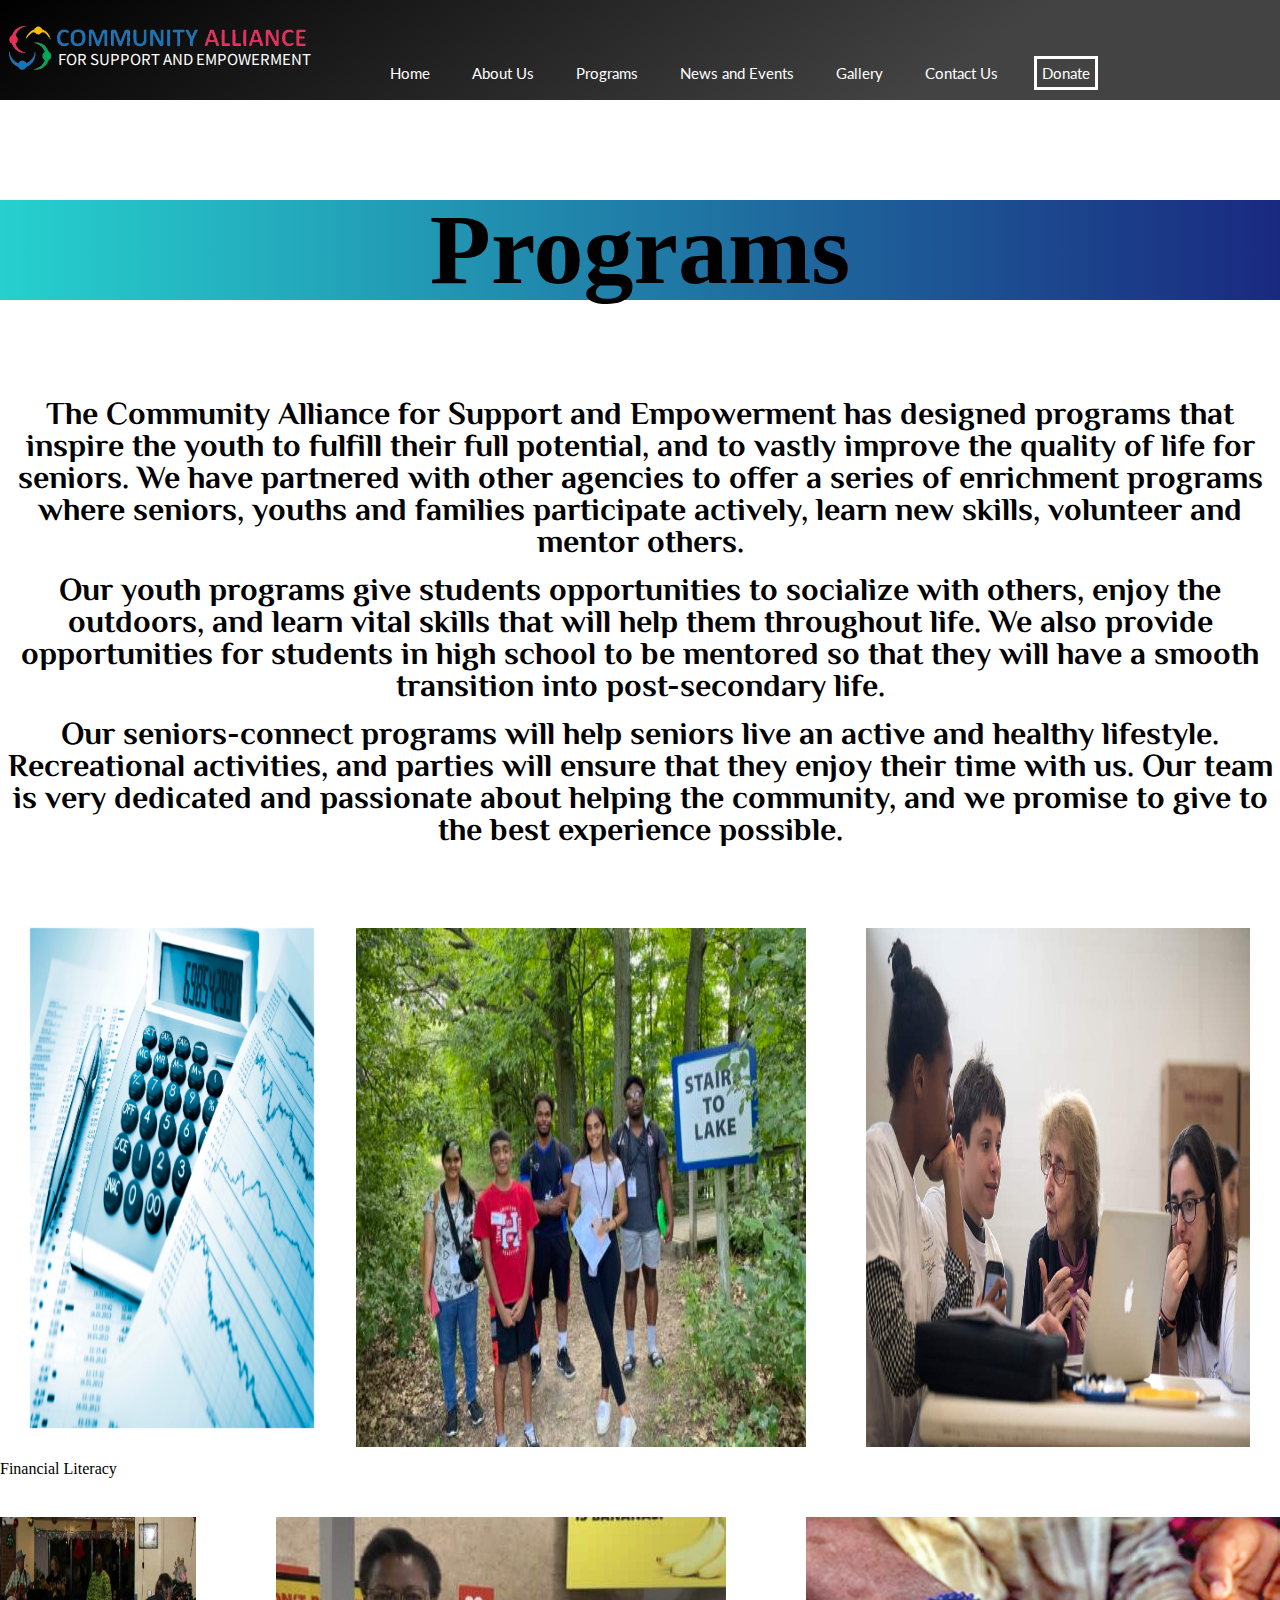
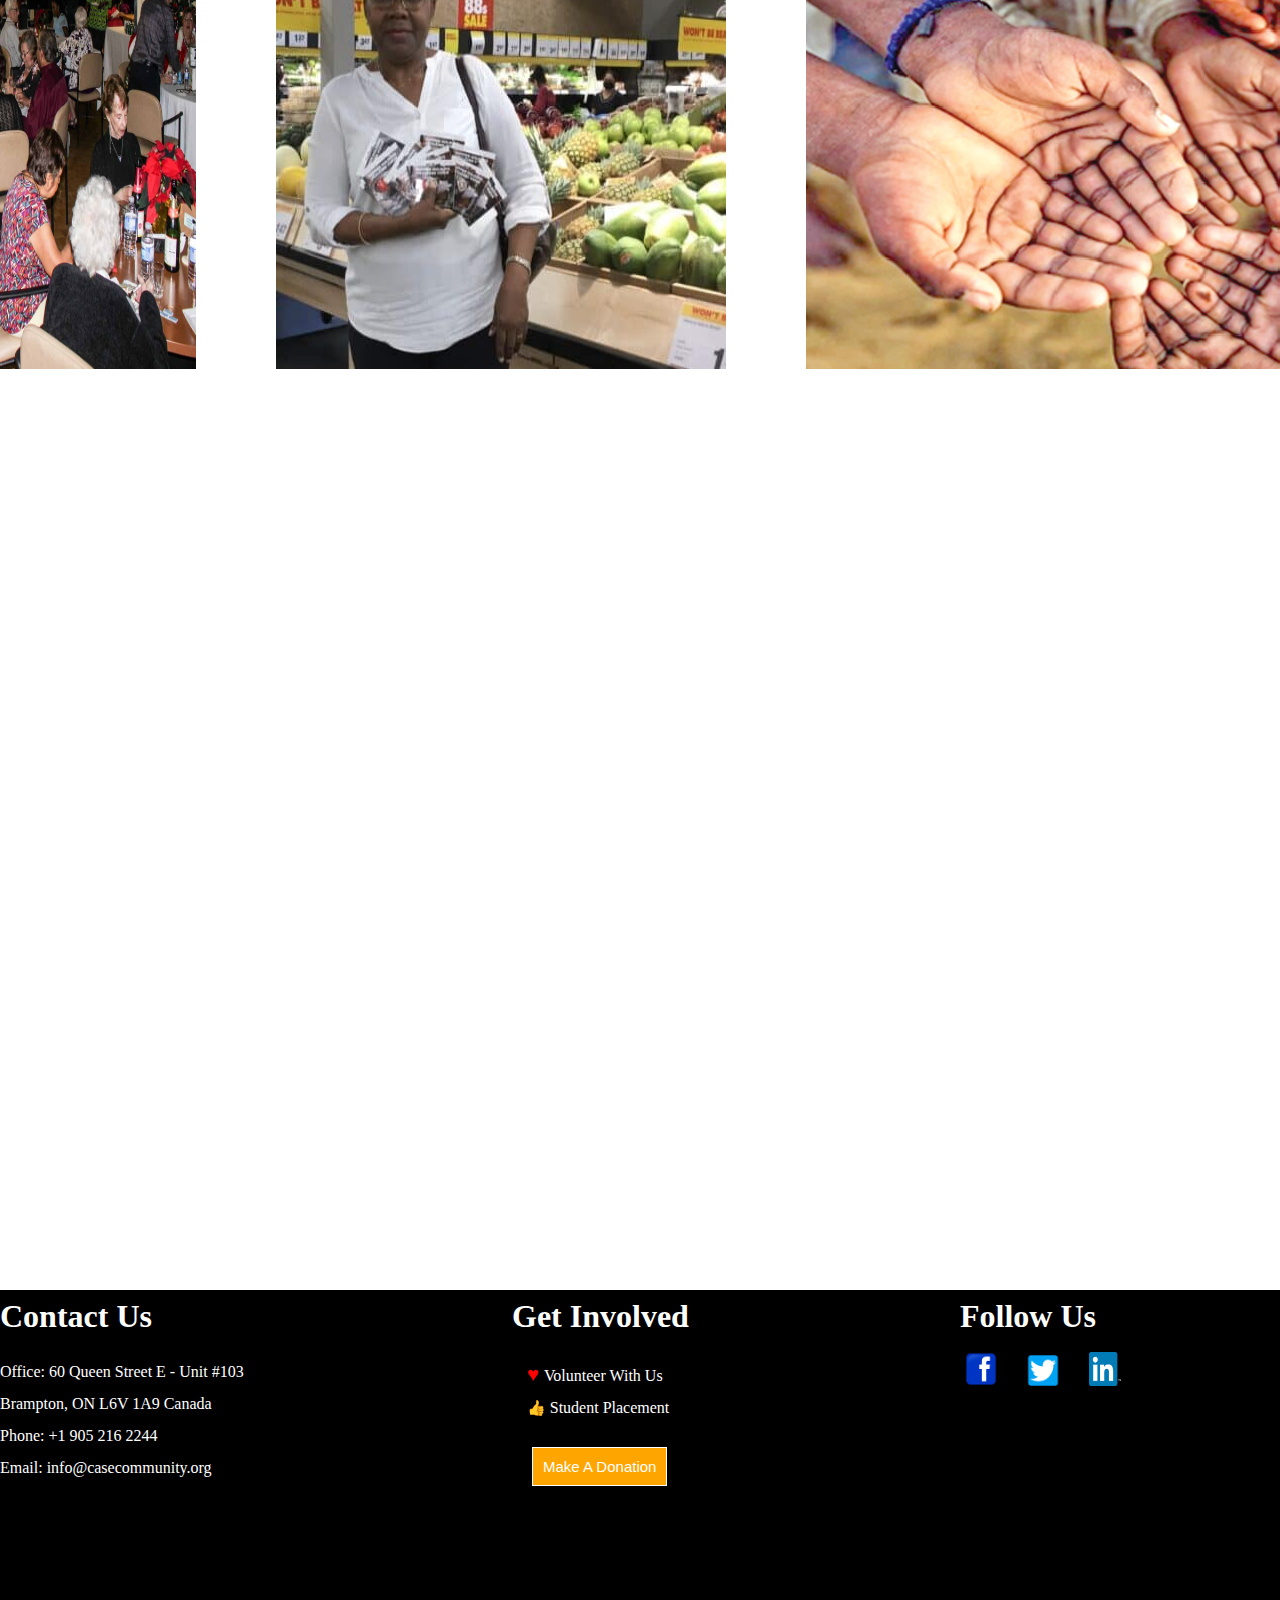
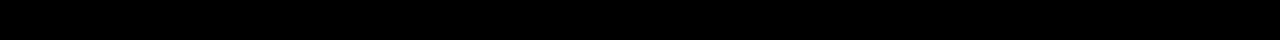
<file: Pages/Programs/programs.html>
<!DOCTYPE html>

</html>

<!DOCTYPE html>
<html>

<head>

    <title>
        Our Team

    </title>

    <link rel="stylesheet" href="style.css">

    <!-- ALL FONTS BEING USED -->
    <link rel="preconnect" href="https://fonts.gstatic.com">
    <link href="https://fonts.googleapis.com/css2?family=Mate+SC&display=swap" rel="stylesheet">
    <link rel="preconnect" href="https://fonts.gstatic.com">
    <link href="https://fonts.googleapis.com/css2?family=Barlow&display=swap" rel="stylesheet">
    <link rel="preconnect" href="https://fonts.gstatic.com">
    <link href="https://fonts.googleapis.com/css2?family=Lato:wght@300&display=swap" rel="stylesheet">
    <link rel="preconnect" href="https://fonts.gstatic.com">
    <link href="https://fonts.googleapis.com/css2?family=Noto+Sans+HK&display=swap" rel="stylesheet">
    <link rel="preconnect" href="https://fonts.gstatic.com">
    <link href="https://fonts.googleapis.com/css2?family=Cinzel:wght@500&display=swap" rel="stylesheet">
    <link rel="preconnect" href="https://fonts.gstatic.com">
    <link href="https://fonts.googleapis.com/css2?family=Cinzel:wght@500&family=Josefin+Slab&display=swap"
        rel="stylesheet">
    <link rel="preconnect" href="https://fonts.gstatic.com">
    <link href="https://fonts.googleapis.com/css2?family=Capriola&display=swap" rel="stylesheet">
    <link rel="preconnect" href="https://fonts.googleapis.com">
    <link rel="preconnect" href="https://fonts.gstatic.com" crossorigin>



    <link rel="preconnect" href="https://fonts.googleapis.com">
    <link rel="preconnect" href="https://fonts.gstatic.com" crossorigin>
    <link href="https://fonts.googleapis.com/css2?family=Amaranth:wght@700&display=swap" rel="stylesheet">
    <link rel="preconnect" href="https://fonts.googleapis.com">
    <link rel="preconnect" href="https://fonts.gstatic.com" crossorigin>
    <link href="https://fonts.googleapis.com/css2?family=Cinzel:wght@600&display=swap" rel="stylesheet">
    <link rel="preconnect" href="https://fonts.googleapis.com">
    <link rel="preconnect" href="https://fonts.gstatic.com" crossorigin>
    <link
        href="https://fonts.googleapis.com/css2?family=Cinzel:wght@600&family=Sansita&family=Special+Elite&display=swap"
        rel="stylesheet">

    <link rel="preconnect" href="https://fonts.googleapis.com">
    <link rel="preconnect" href="https://fonts.gstatic.com" crossorigin>
    <link href="https://fonts.googleapis.com/css2?family=Bungee+Inline&display=swap" rel="stylesheet">

    <link rel="preconnect" href="https://fonts.googleapis.com">
    <link rel="preconnect" href="https://fonts.gstatic.com" crossorigin>
    <link href="https://fonts.googleapis.com/css2?family=Marcellus+SC&display=swap" rel="stylesheet">

    <link rel="preconnect" href="https://fonts.googleapis.com">
    <link rel="preconnect" href="https://fonts.gstatic.com" crossorigin>
    <link href="https://fonts.googleapis.com/css2?family=El+Messiri&family=Graduate&display=swap" rel="stylesheet">

    <link href="https://fonts.googleapis.com/css2?family=Arima+Madurai:wght@800&display=swap" rel="stylesheet">
    <!-- ALL FONTS BEING USED -->

    <script src="/script/jquery-3.6.0.min.js"></script>





</head>


<body>
    <!--############################################## NAV BAR  #########################################################-->


    <div class="backgroundImage">
        <div class="overlay">
            <div class="top-section" id="top-section">
                <nav>
                    <div class="logo">
                        <img src="/assets/finalLogoTrans.png">
                    </div>

                    <div class="overlayLogo">
                        <p>FOR SUPPORT AND EMPOWERMENT</p>
                    </div>
                    <ul>
                        <div class="navBar" id="navBar">
                            <li id="homeList"><a href="/index.html" class="Home">Home</a> </li>
                            <li class="aboutList" id="aboutList"> <a href="/Pages/About Us/About Us/aboutUs.html"
                                    id="about" class="about">About Us </a>
                                <span id="minAndMaxAbout">&nbsp;&nbsp;&nbsp;&nbsp;&nbsp;&nbsp;+</span></li>
                            <li id="programsList" class="programsList"> <a href="/Pages/Programs/programs.html"
                                    id="programs" class="programs">Programs </a> <span
                                    id="minAndMaxPrograms">&nbsp;&nbsp;&nbsp;&nbsp;&nbsp;&nbsp;+</span></li>
                            <li id="newsList" class="newsList"> <a href="" id="newsAndEvents" class="newsAndEvents">News
                                    and Events </a>
                                <span id="minAndMaxNews">&nbsp;&nbsp;&nbsp;&nbsp;&nbsp;&nbsp;+</span></li>
                            <li id="galleryList"> <a href="">Gallery </a> </li>
                            <li id="contactList" class="contactList"> <a href="" id="contactUs"
                                    class="contactUs">Contact Us </a><span
                                    id="minAndMaxContact">&nbsp;&nbsp;&nbsp;&nbsp;&nbsp;&nbsp;+</span></li>
                            <li class="donation" id="donationList"> <a href="">Donate </a> </li>
                        </div>

                    </ul>
                </nav>
                <button class="mobileDropDown" id="mobileDropDown"> &#9776; </button>

            </div>
        </div>

        <div class="dropDown">
            <div class="aboutContent" id="aboutContent">
                <a href="/Pages/About Us/About Us/aboutUs.html">About Us</a>
                <a href="/Pages/About Us/Our Team/ourTeam.html">Our Team</a>
                <a href="/Pages/About Us/Sponsors And Partners/sponsors.html">Sponsor and Partners</a>
            </div>

            <div class="programsDropDown" id="programsDropDown">



                <a href="" class="seniorsConnect" id="seniorsConnect">Seniors Connect
                    <span class="arrow">></span> </a>
                <span class="minAndMaxSeniorsConnectMobile" id="minAndMaxSeniorsConnectMobile">+</span>
                <div class="seniorsConnectDropDown" id="seniorsConnectDropDown">
                    <a href="">Recreation Activities</a>
                    <a href="">Grocery Program</a>
                    <a href="">Computer Literacy</a>
                    <a href="">Financial Literacy</a>
                    <a href="">Wellness Check</a>
                    <a href="">Upcoming Events</a>
                    <a href="">Testimonials</a>
                    <a href="">Senior Connect Activities</a>
                </div>
                <ul>
                    <li class="youthList"> <a href="" class="youthPrograms" id="youthPrograms">Youth Programs<span
                                class="arrow">></span></a> <span class="minAndMaxYouthProgramsMobile"
                            id="minAndMaxYouthProgramsMobile">+</span> </li>
                </ul>
                <div class="youthProgramsDropDown" id="youthProgramsDropDown">
                    <a href="">Life Skills</a>
                    <a href="">Leadership Programs</a>
                    <a href="">Job Preparedness</a>
                    <a href="">Youth Connect Program</a>
                    <a href="">Youth In Transition Program</a>
                    <ul>
                        <li class="workplaceList" id="workplaceList"><a href="" class="workplace"
                                id="workplace">Workplace Experience<span class="arrow">></span></a> <span
                                class="minAndMaxWorkplaceExperienceMobile"
                                id="minAndMaxWorkplaceExperienceMobile">+</span> </li>
                    </ul>
                    <div class="workplaceExperienceDropDown" id="workplaceExperienceDropDown">
                        <a href="">Canada Summer Jobs Program</a>
                        <a href="">Volunteer With Us</a>
                    </div>
                </div>
                <ul>
                    <li class="singleParentsList"> <a href="" class="singleParents" id="singleParents">Single
                            Parents<span class="arrow">></span></a> <span class="minAndMaxSingleParentsMobile"
                            id="minAndMaxSingleParentsMobile">+</span> </li>
                </ul>
                <div class="singleParentsDropDown" id="singleParentsDropDown">
                    <a href="">Food Vouchers Support Program</a>
                    <a href="">Workshops: Topics Of Interest</a>
                    <a href="">Mental Health Matters</a>
                </div>
                <a href="" class="povertyAllievation" id="povertyAllievation">Poverty Allievation</a>
                <a href="">Inter-generational Programs</a>
            </div>


            <div class="newsAndEventsDropDown" id="newsAndEventsDropDown">
                <ul>
                    <li class="communityList" id="communityList"> <a href="" class="communityResources"
                            id="communityResources">Community Resources&nbsp;&nbsp;&nbsp;
                            <span class="arrow">></span></a> <span class="minAndMaxCommunityResourcesMobile"
                            id="minAndMaxCommunityResourcesMobile">+</span> </li>
                </ul>
                <div class="communityResourcesDropDown" id="communityResourcesDropDown">
                    <a href="">Are you in Danger?</a>
                    <a href="">Suicide Hotline</a>
                    <a href="">Medical</a>
                    <a href="">Homelessness</a>
                    <a href="">Abuse Prevention</a>
                </div>
                <a href="">Newsletter</a>
                <a href="">Events Upcoming</a>
                <a href="">Peel Region Website</a>
                <a href="">Wish List</a>
                <a href="">Infographics</a>
            </div>



            <div class="contactUsDropDown" id="contactUsDropDown">
                <a href="">Send Us A Message</a>
                <a href="">Volunteer Opportunities</a>
                <a href="">Student Opportunities</a>
                <a href="">Make A Donation Today</a>


            </div>
        </div>
    </div>



    <!--########################################################## FIRST BODY#########################################################-->

    <div class="container">
        <div class="bar">
            <h1>
                Programs
            </h1>



        </div>
        <div class="paragraph">
        <h1>The Community Alliance for Support and Empowerment has designed programs that inspire the youth to fulfill
            their full potential, and to vastly improve the quality of life for seniors. We have partnered with other
            agencies to offer a series of enrichment programs where seniors, youths and families participate actively,
            learn new skills, volunteer and mentor others.</h1>
        <br>
        <h1>Our youth programs give students opportunities to socialize with others, enjoy the outdoors, and learn vital
            skills that will help them throughout life. We also provide opportunities for students in high school to be
            mentored so that they will have a smooth transition into post-secondary life.</h1>
        <br>
        <h1>Our seniors-connect programs will help seniors live an active and healthy lifestyle. Recreational
            activities, and parties will ensure that they enjoy their time with us. Our team is very dedicated and
            passionate about helping the community, and we promise to give to the best experience possible.</h1>
</div>
            <div class="row1">
                <div class= "image1">
                <img src="/assets/finance.jpg" class="financePicture">
                <div class="text">
                    Financial Literacy
                </div>
                </div>
            <img src="/assets/youthprograms.jpg" class="youthPicture">
            <img src="/assets/computerliteracy.jpg" class="computerPicture">
        </div>

        <div class="row2">
            <img src="/assets/party.jpg" class="partyPicture">
            <img src="/assets/groceryvoucher.jpg" class="groceryPicture">
          
            <img src="/assets/poverty.jpg">
        </div>
    
    </div>






    <!--########################################################## FOOTER#########################################################-->
    <footer>
        <div class="footerColumn1">
            <h1>Contact Us</h1>
            <br><br>
            <p>Office: 60 Queen Street E - Unit #103</p>

            <br>
            <p>Brampton, ON L6V 1A9 Canada</p>
            <br>
            <p>Phone: +1 905 216 2244</p>
            <br>
            <p>Email: info@casecommunity.org</p>
            <br><br>
        </div>

        <div class="footerColumn2">
            <h1>Get Involved</h1>
            <br><br>

            <a href="" class="heartLink">
                <p> <span class="heart">&#9829; </span>Volunteer With Us</p>
            </a>
            <br><br>
            <a href="" class="thumbsLink">
                <p><span class="thumbs">&#128077; </span>Student Placement</p>
            </a>
            <br><br>
            <a href=""><button>Make A Donation</button></a>


        </div>
        <div class="footerColumn3">
            <h1>Follow Us</h1>
            <a href=""><img class="facebook" src="/assets/facebook.png" alt=""></a>
            <a href=""><img class="twitter" src="/assets/twitterNew.png"></a>
            <a href=""><img src="/assets/linkedn.png" alt=""></a>
        </div>
    </footer>

    <script type="text/javascript" src="script.js"></script>

</body>




</html>
</file>
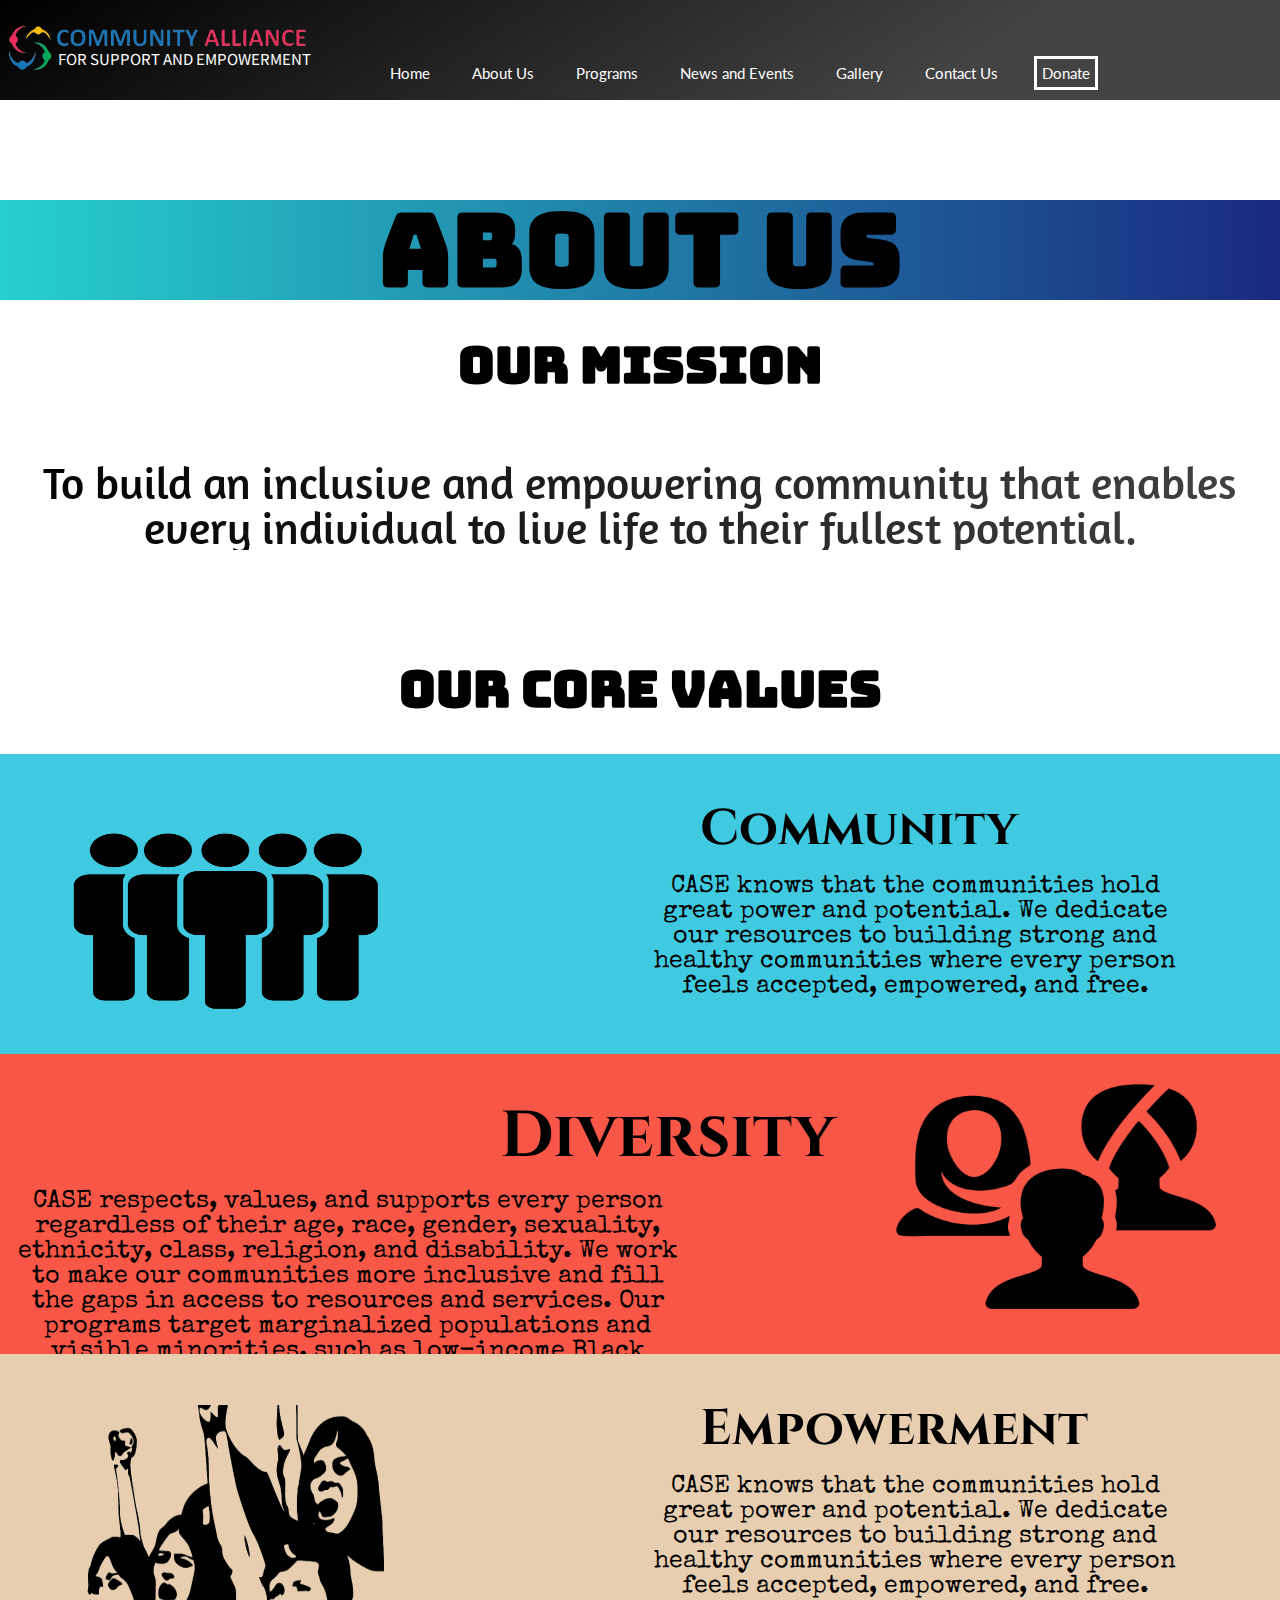
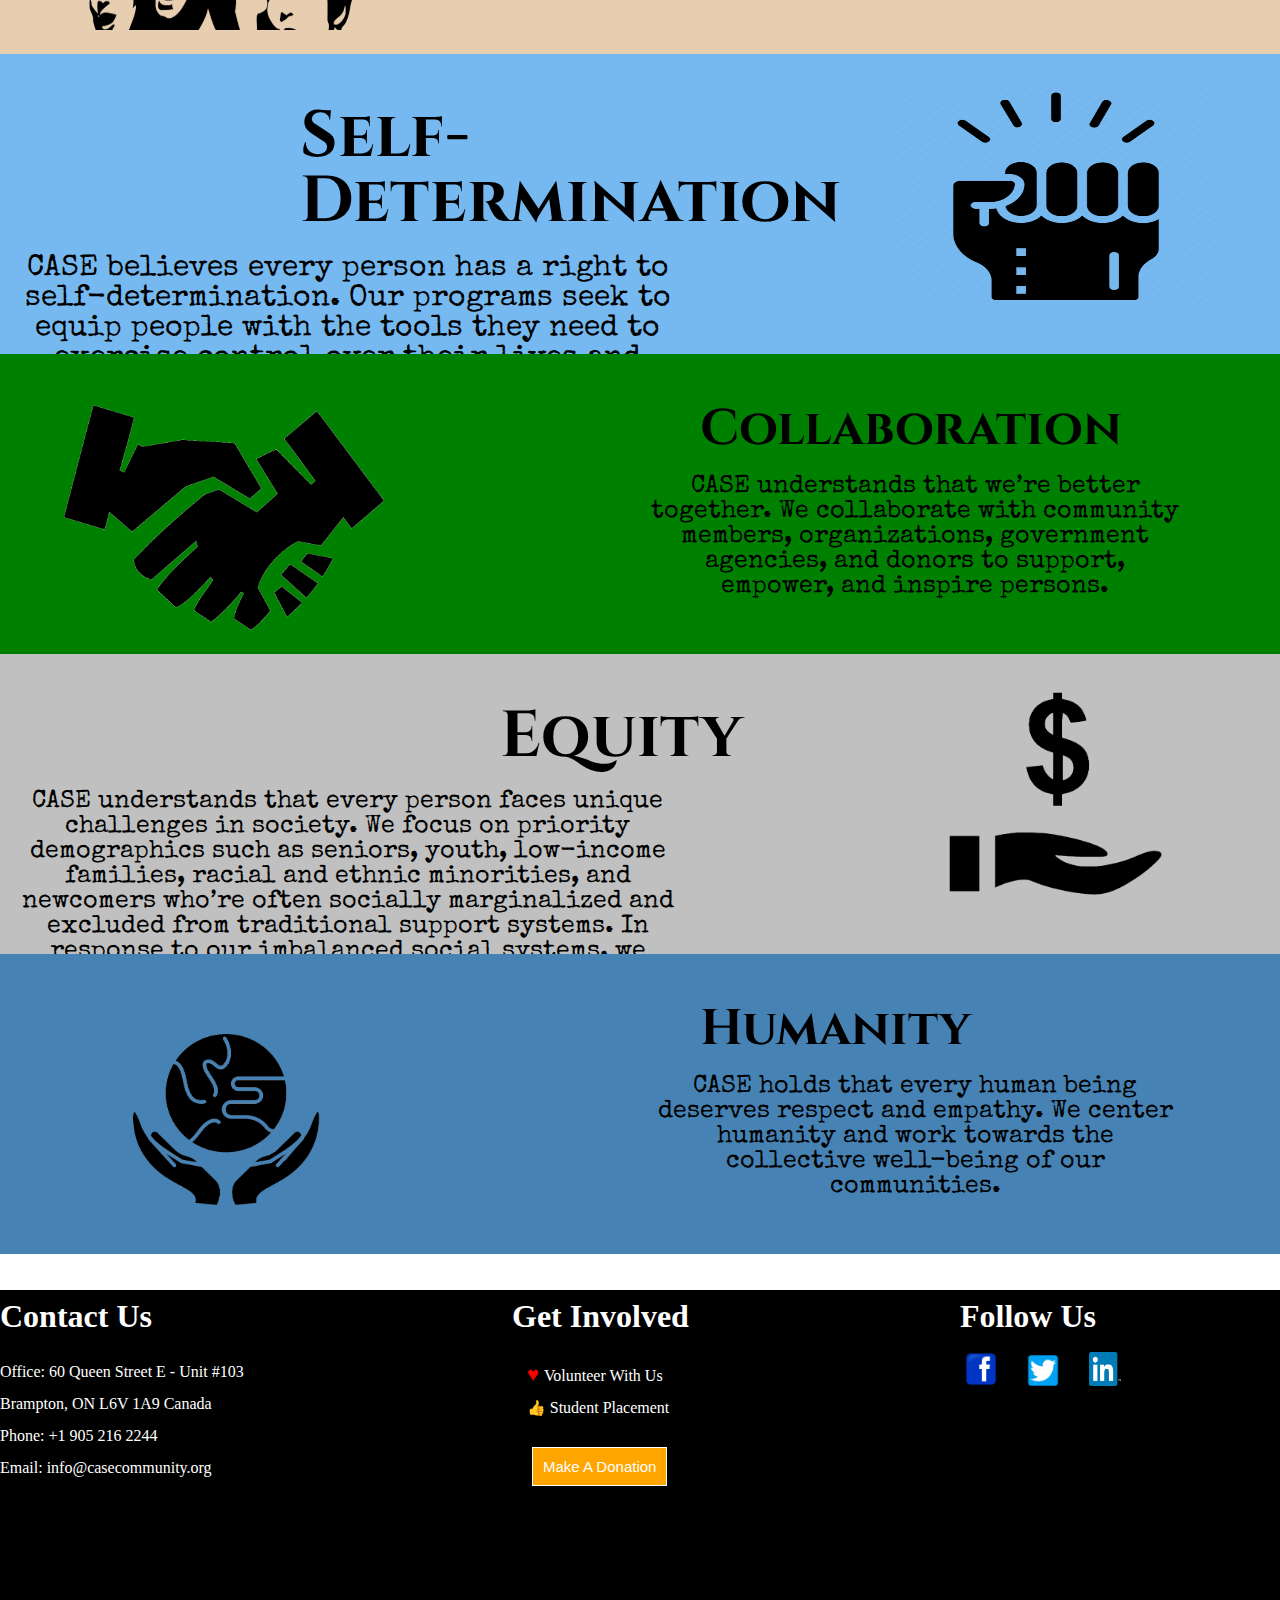
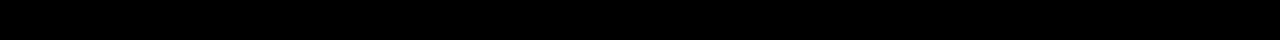
<file: Pages/About Us/About Us/aboutUs.html>
<!DOCTYPE html>

</html>

<!DOCTYPE html>
<html>

<head>

    <title>
        About Us

    </title>

    <link rel="stylesheet" href="style.css">

    <!-- ALL FONTS BEING USED -->
    <link rel="preconnect" href="https://fonts.gstatic.com">
    <link href="https://fonts.googleapis.com/css2?family=Mate+SC&display=swap" rel="stylesheet">
    <link rel="preconnect" href="https://fonts.gstatic.com">
    <link href="https://fonts.googleapis.com/css2?family=Barlow&display=swap" rel="stylesheet">
    <link rel="preconnect" href="https://fonts.gstatic.com">
    <link href="https://fonts.googleapis.com/css2?family=Lato:wght@300&display=swap" rel="stylesheet">
    <link rel="preconnect" href="https://fonts.gstatic.com">
    <link href="https://fonts.googleapis.com/css2?family=Noto+Sans+HK&display=swap" rel="stylesheet">
    <link rel="preconnect" href="https://fonts.gstatic.com">
    <link href="https://fonts.googleapis.com/css2?family=Cinzel:wght@500&display=swap" rel="stylesheet">
    <link rel="preconnect" href="https://fonts.gstatic.com">
    <link href="https://fonts.googleapis.com/css2?family=Cinzel:wght@500&family=Josefin+Slab&display=swap"
        rel="stylesheet">
    <link rel="preconnect" href="https://fonts.gstatic.com">
    <link href="https://fonts.googleapis.com/css2?family=Capriola&display=swap" rel="stylesheet">
    <link rel="preconnect" href="https://fonts.googleapis.com">
    <link rel="preconnect" href="https://fonts.gstatic.com" crossorigin>



    <link rel="preconnect" href="https://fonts.googleapis.com">
    <link rel="preconnect" href="https://fonts.gstatic.com" crossorigin>
    <link href="https://fonts.googleapis.com/css2?family=Amaranth:wght@700&display=swap" rel="stylesheet">
    <link rel="preconnect" href="https://fonts.googleapis.com">
<link rel="preconnect" href="https://fonts.gstatic.com" crossorigin>
<link href="https://fonts.googleapis.com/css2?family=Cinzel:wght@600&display=swap" rel="stylesheet">
<link rel="preconnect" href="https://fonts.googleapis.com">
<link rel="preconnect" href="https://fonts.gstatic.com" crossorigin>
<link href="https://fonts.googleapis.com/css2?family=Cinzel:wght@600&family=Sansita&family=Special+Elite&display=swap" rel="stylesheet">

<link rel="preconnect" href="https://fonts.googleapis.com">
<link rel="preconnect" href="https://fonts.gstatic.com" crossorigin>
<link href="https://fonts.googleapis.com/css2?family=Bungee+Inline&display=swap" rel="stylesheet">

    <link href="https://fonts.googleapis.com/css2?family=Arima+Madurai:wght@800&display=swap" rel="stylesheet">
    <!-- ALL FONTS BEING USED -->

    <script src="/script/jquery-3.6.0.min.js"></script>





</head>


<body>
    <!--############################################## NAV BAR  #########################################################-->


    <div class="backgroundImage">
        <div class="overlay">
            <div class="top-section" id="top-section">
                <nav>
                    <div class="logo">
                        <img src="/assets/finalLogoTrans.png">
                    </div>

                    <div class="overlayLogo">
                        <p>FOR SUPPORT AND EMPOWERMENT</p>
                    </div>
                    <ul>
                        <div class="navBar" id="navBar">
                            <li id="homeList"><a href="/index.html" class="Home">Home</a> </li>
                            <li class="aboutList" id="aboutList"> <a href="" id="about" class="about">About Us </a>
                                <span id="minAndMaxAbout">&nbsp;&nbsp;&nbsp;&nbsp;&nbsp;&nbsp;+</span></li>
                            <li id="programsList" class="programsList"> <a href="" id="programs"
                                    class="programs">Programs </a> <span
                                    id="minAndMaxPrograms">&nbsp;&nbsp;&nbsp;&nbsp;&nbsp;&nbsp;+</span></li>
                            <li id="newsList" class="newsList"> <a href="" id="newsAndEvents" class="newsAndEvents">News
                                    and Events </a>
                                <span id="minAndMaxNews">&nbsp;&nbsp;&nbsp;&nbsp;&nbsp;&nbsp;+</span></li>
                            <li id="galleryList"> <a href="">Gallery </a> </li>
                            <li id="contactList" class="contactList"> <a href="" id="contactUs"
                                    class="contactUs">Contact Us </a><span
                                    id="minAndMaxContact">&nbsp;&nbsp;&nbsp;&nbsp;&nbsp;&nbsp;+</span></li>
                            <li class="donation" id="donationList"> <a href="">Donate </a> </li>
                        </div>

                    </ul>
                </nav>
                <button class="mobileDropDown" id="mobileDropDown"> &#9776; </button>

            </div>
        </div>

        <div class="dropDown">
            <div class="aboutContent" id="aboutContent">
                <a href="/Pages/About Us/About Us/aboutUs.html">About Us</a>
                <a href="/Pages/About Us/Our Team/ourTeam.html
                ">Our Team</a>
                <a href="/Pages/About Us/Sponsors And Partners/sponsors.html">Sponsor and Partners</a>
            </div>

            <div class="programsDropDown" id="programsDropDown">



                <a href="/Pages/Programs/Seniors Connect/seniorsConnect.html" class="seniorsConnect" id="seniorsConnect">Seniors Connect
                    <span class="arrow">></span> </a>
                <span class="minAndMaxSeniorsConnectMobile" id="minAndMaxSeniorsConnectMobile">+</span>
                <div class="seniorsConnectDropDown" id="seniorsConnectDropDown">
                    <a href="">Recreation Activities</a>
                    <a href="">Grocery Program</a>
                    <a href="">Computer Literacy</a>
                    <a href="">Financial Literacy</a>
                    <a href="">Wellness Check</a>
                    <a href="">Upcoming Events</a>
                    <a href="">Testimonials</a>
                    <a href="">Senior Connect Activities</a>
                </div>
                <ul>
                    <li class="youthList"> <a href="" class="youthPrograms" id="youthPrograms">Youth Programs<span
                                class="arrow">></span></a> <span class="minAndMaxYouthProgramsMobile"
                            id="minAndMaxYouthProgramsMobile">+</span> </li>
                </ul>
                <div class="youthProgramsDropDown" id="youthProgramsDropDown">
                    <a href="">Life Skills</a>
                    <a href="">Leadership Programs</a>
                    <a href="">Job Preparedness</a>
                    <a href="">Youth Connect Program</a>
                    <a href="">Youth In Transition Program</a>
                    <ul>
                        <li class="workplaceList" id="workplaceList"><a href="" class="workplace"
                                id="workplace">Workplace Experience<span class="arrow">></span></a> <span
                                class="minAndMaxWorkplaceExperienceMobile"
                                id="minAndMaxWorkplaceExperienceMobile">+</span> </li>
                    </ul>
                    <div class="workplaceExperienceDropDown" id="workplaceExperienceDropDown">
                        <a href="">Canada Summer Jobs Program</a>
                        <a href="">Volunteer With Us</a>
                    </div>
                </div>
                <ul>
                    <li class="singleParentsList"> <a href="" class="singleParents" id="singleParents">Single
                            Parents<span class="arrow">></span></a> <span class="minAndMaxSingleParentsMobile"
                            id="minAndMaxSingleParentsMobile">+</span> </li>
                </ul>
                <div class="singleParentsDropDown" id="singleParentsDropDown">
                    <a href="">Food Vouchers Support Program</a>
                    <a href="">Workshops: Topics Of Interest</a>
                    <a href="">Mental Health Matters</a>
                </div>
                <a href="" class="povertyAllievation" id="povertyAllievation">Poverty Allievation</a>
                <a href="">Inter-generational Programs</a>
            </div>


            <div class="newsAndEventsDropDown" id="newsAndEventsDropDown">
                <ul>
                    <li class="communityList" id="communityList"> <a href="" class="communityResources"
                            id="communityResources">Community Resources&nbsp;&nbsp;&nbsp;
                            <span class="arrow">></span></a> <span class="minAndMaxCommunityResourcesMobile"
                            id="minAndMaxCommunityResourcesMobile">+</span> </li>
                </ul>
                <div class="communityResourcesDropDown" id="communityResourcesDropDown">
                    <a href="">Are you in Danger?</a>
                    <a href="">Suicide Hotline</a>
                    <a href="">Medical</a>
                    <a href="">Homelessness</a>
                    <a href="">Abuse Prevention</a>
                </div>
                <a href="">Newsletter</a>
                <a href="">Events Upcoming</a>
                <a href="">Peel Region Website</a>
                <a href="">Wish List</a>
                <a href="">Infographics</a>
            </div>



            <div class="contactUsDropDown" id="contactUsDropDown">
                <a href="">Send Us A Message</a>
                <a href="">Volunteer Opportunities</a>
                <a href="">Student Opportunities</a>
                <a href="">Make A Donation Today</a>


            </div>
        </div>
    </div>



    <!--########################################################## FIRST BODY#########################################################-->
    <div class="container" id="container">
        <div class="firstBody" id="firstBody">

      
            <div class="bar">
                <h1>
                    ABOUT US
                </h1>


            </div>
            <!-- <img src="/assets/theRealTeam.jpg" alt="" class="teamPicture"> -->
            <div class="missionBar">
            <h1 class="mission">Our Mission</h1>
        </div>
            <p class="missionParagraph">To build an inclusive and empowering community that enables every individual to live life to their
                fullest potential. </p>
<br>
<br>
                <br>
                <br>
            <div class="coreValuesBar">
            <h1 class="coreValues"> Our Core Values </h1>
      </div>
      <div class="communityBar">
            <h1 class="communityHeader">Community</h1>
            <img src="/assets/community.png" alt="">
            <p class="communityParagraph">CASE knows that the communities hold great power and potential.
                We dedicate our resources to building strong and healthy communities where every person feels accepted,
                empowered, and free. </p>
        </div>
           
        <div class="diversityBar">
            <h1 class="diversityHeader">Diversity</h1>
            <p class="diversityParagraph">CASE respects, values, and supports every person regardless of their age, race, gender, sexuality,
                ethnicity, class, religion, and disability. We work to make our communities more inclusive and fill
                the gaps in access to resources and services. Our programs target marginalized populations and visible
                minorities, such as low-income Black individuals, who face numerous barriers in accessing community
                services.
            </p>
            <img src="/assets/diverse.png" alt="">
        </div>

        <div class="empowermentBar">
            <h1 class="empowermentHeader">Empowerment</h1>
            <img src="/assets/empowerment.png" alt="">
            <p class="empowermentParagraph">CASE knows that the communities hold great power and potential.
                We dedicate our resources to building strong and healthy communities where every person feels accepted,
                empowered, and free. </p>
        </div>   

        <div class="self-determinationBar">
            <h1 class="self-determinationHeader">Self-Determination</h1>
            <img src="/assets/self-determination.png" alt="">
            <p class="self-determinationParagraph">
                CASE believes every person has a right to self-determination. Our programs seek to equip people with the
                tools they need to exercise control over their lives and achieve their full potential.
            </p>
        </div>

        <div class="collaborationBar">
            <h1 class="collaborationHeader">Collaboration</h1>
            <img src="/assets/collaboration.png" alt="">
            <p class="collaborationParagraph">
                CASE understands that we’re better together. We collaborate with
                community members, organizations, government agencies, and donors to support, empower, and inspire
                persons.
            </p>
        </div>   

        <div class="equityBar">
            <h1 class="equityHeader">Equity</h1>
            <img src="/assets/equity.PNG" alt="">
            <p class="equityParagraph">
                CASE understands that every person faces unique challenges in society. We focus on priority demographics such 
                as seniors, youth, low-income families, racial and ethnic minorities, and newcomers who’re often socially marginalized and 
                excluded from traditional support systems. In response to our
                 imbalanced social systems, we tailor our programs to individual and specific needs to create long-term, sustainable change. 
            </p>

        </div>
        <div class="humanityBar">
            <h1 class="humanityHeader">Humanity</h1>
            <img src="/assets/humanity.jpg" alt="">
            <p class="humanityParagraph">
                CASE holds that every human being deserves respect and empathy.
                 We center humanity and work towards the collective well-being of our communities. 
            </p>
        </div>


        </div>
    </div>

    <!--########################################################## FOOTER#########################################################-->
    <footer>
        <div class="footerColumn1">
            <h1>Contact Us</h1>
            <br><br>
            <p>Office: 60 Queen Street E - Unit #103</p>

            <br>
            <p>Brampton, ON L6V 1A9 Canada</p>
            <br>
            <p>Phone: +1 905 216 2244</p>
            <br>
            <p>Email: info@casecommunity.org</p>
            <br><br>
        </div>

        <div class="footerColumn2">
            <h1>Get Involved</h1>
            <br><br>

            <a href="" class="heartLink">
                <p> <span class="heart">&#9829; </span>Volunteer With Us</p>
            </a>
            <br><br>
            <a href="" class="thumbsLink">
                <p><span class="thumbs">&#128077; </span>Student Placement</p>
            </a>
            <br><br>
            <a href=""><button>Make A Donation</button></a>


        </div>
        <div class="footerColumn3">
            <h1>Follow Us</h1>
            <a href=""><img class="facebook" src="/assets/facebook.png" alt=""></a>
            <a href=""><img class="twitter" src="/assets/twitterNew.png"></a>
            <a href=""><img src="/assets/linkedn.png" alt=""></a>
        </div>
    </footer>

    <script type="text/javascript" src="script.js"></script>

</body>




</html>
</file>
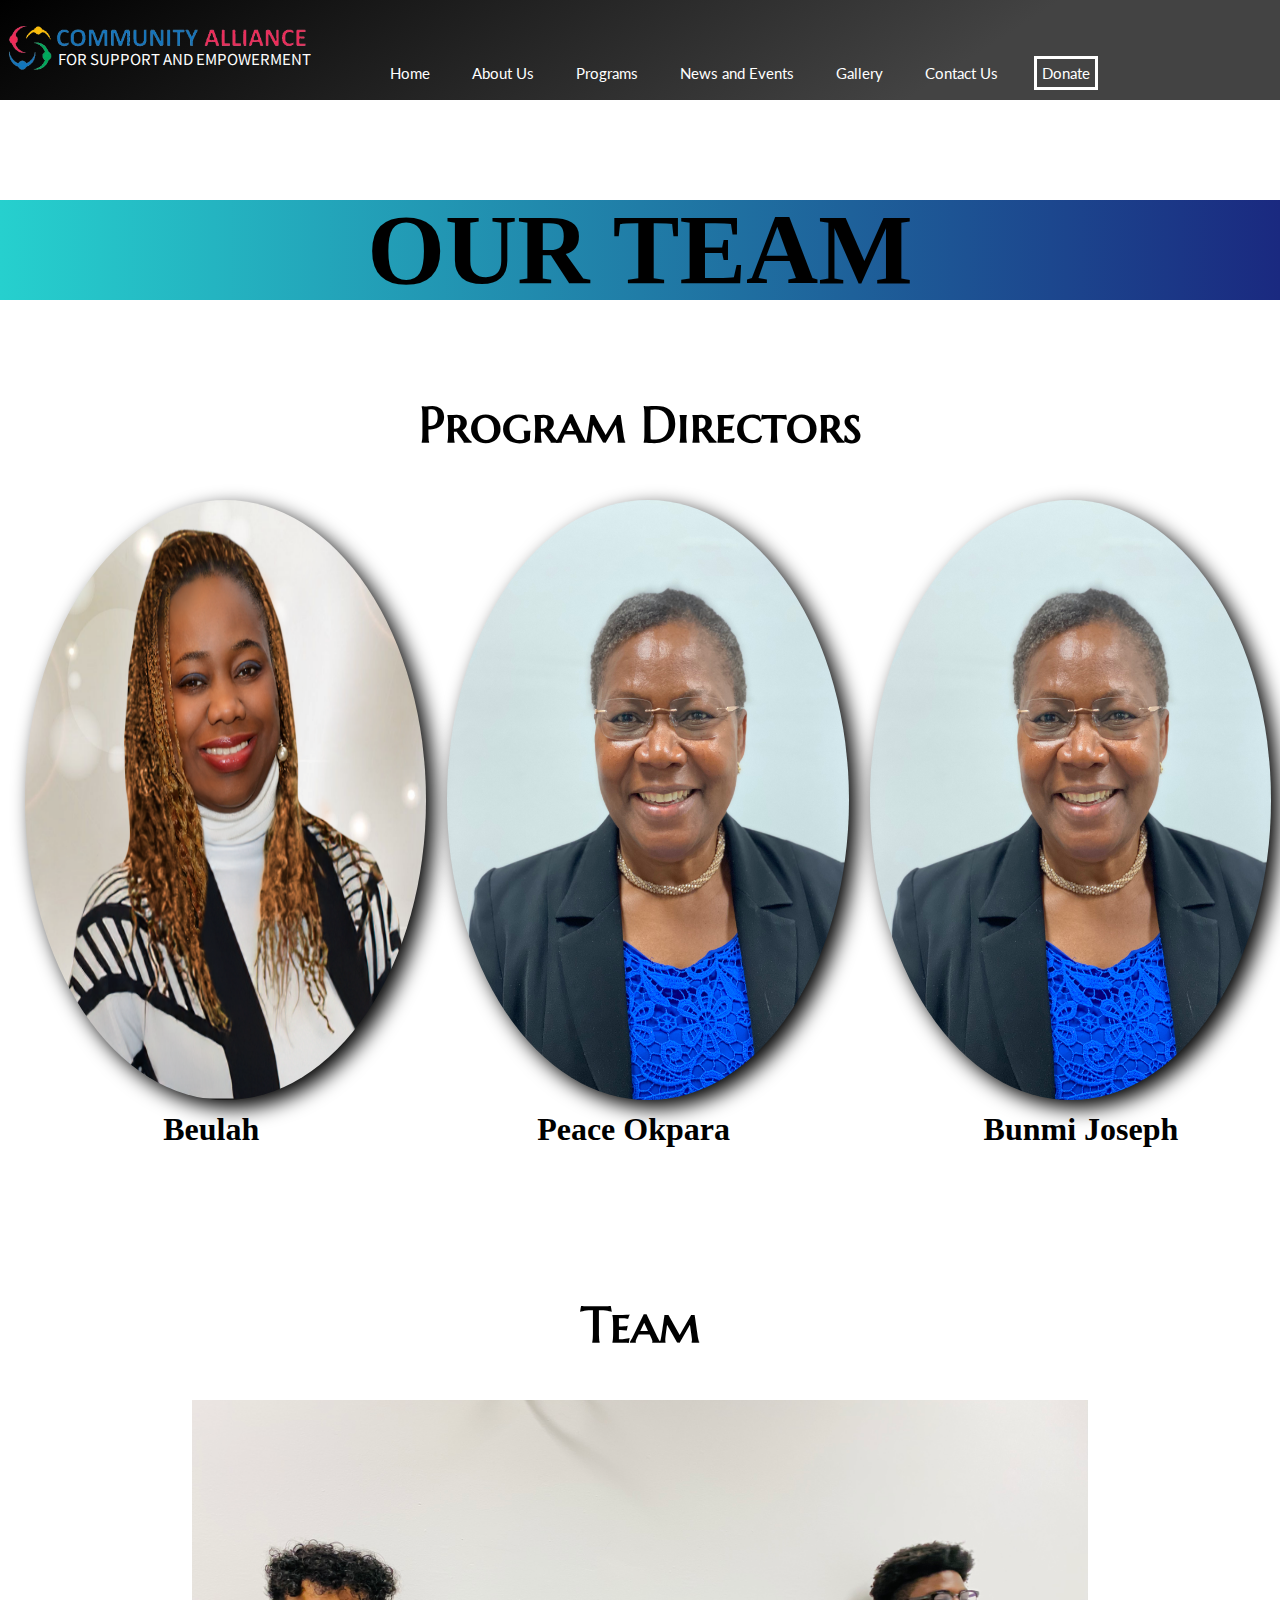
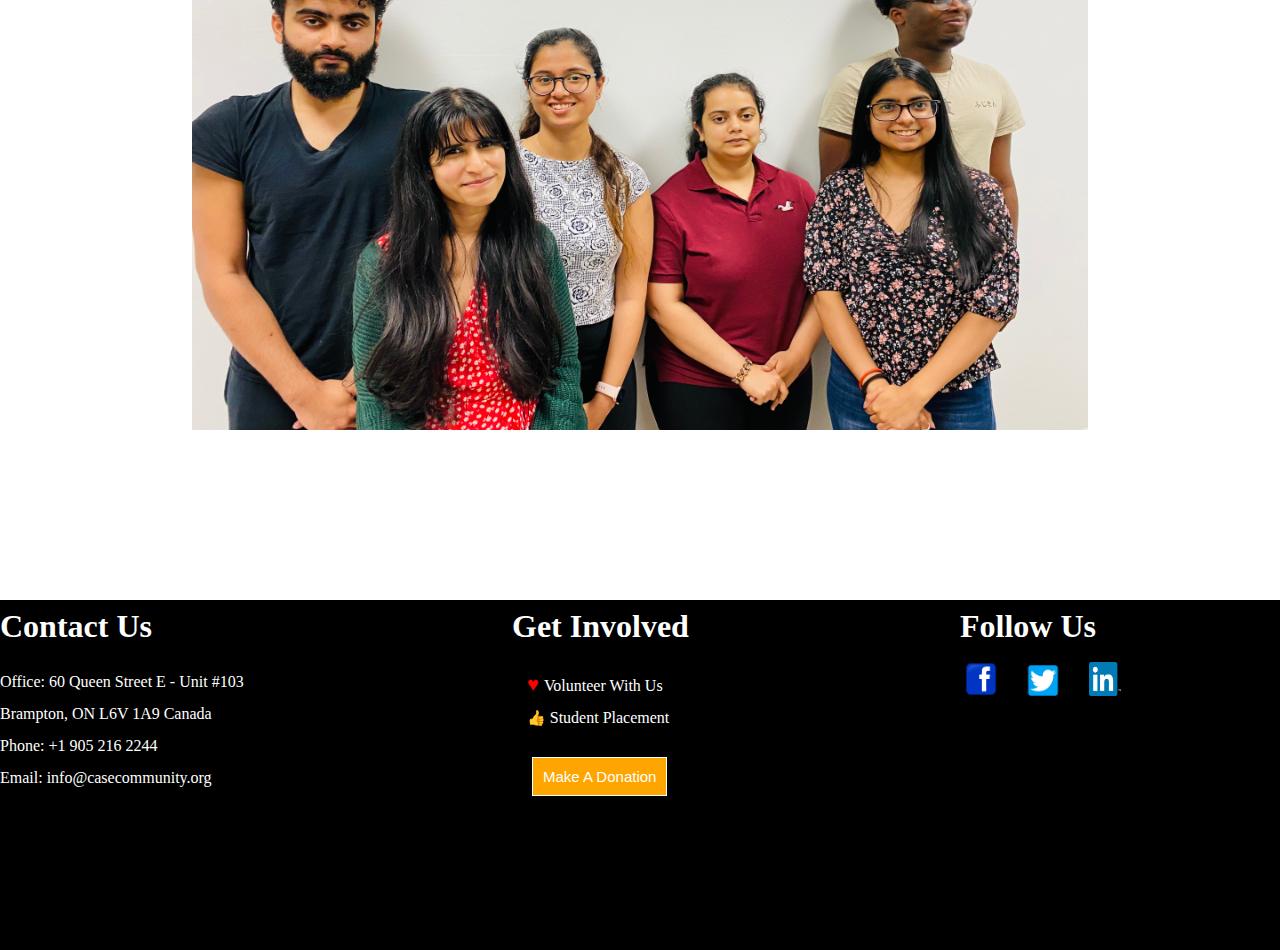
<file: Pages/About Us/Our Team/ourTeam.html>
<!DOCTYPE html>

</html>

<!DOCTYPE html>
<html>

<head>

    <title>
        Our Team

    </title>

    <link rel="stylesheet" href="style.css">

    <!-- ALL FONTS BEING USED -->
    <link rel="preconnect" href="https://fonts.gstatic.com">
    <link href="https://fonts.googleapis.com/css2?family=Mate+SC&display=swap" rel="stylesheet">
    <link rel="preconnect" href="https://fonts.gstatic.com">
    <link href="https://fonts.googleapis.com/css2?family=Barlow&display=swap" rel="stylesheet">
    <link rel="preconnect" href="https://fonts.gstatic.com">
    <link href="https://fonts.googleapis.com/css2?family=Lato:wght@300&display=swap" rel="stylesheet">
    <link rel="preconnect" href="https://fonts.gstatic.com">
    <link href="https://fonts.googleapis.com/css2?family=Noto+Sans+HK&display=swap" rel="stylesheet">
    <link rel="preconnect" href="https://fonts.gstatic.com">
    <link href="https://fonts.googleapis.com/css2?family=Cinzel:wght@500&display=swap" rel="stylesheet">
    <link rel="preconnect" href="https://fonts.gstatic.com">
    <link href="https://fonts.googleapis.com/css2?family=Cinzel:wght@500&family=Josefin+Slab&display=swap"
        rel="stylesheet">
    <link rel="preconnect" href="https://fonts.gstatic.com">
    <link href="https://fonts.googleapis.com/css2?family=Capriola&display=swap" rel="stylesheet">
    <link rel="preconnect" href="https://fonts.googleapis.com">
    <link rel="preconnect" href="https://fonts.gstatic.com" crossorigin>



    <link rel="preconnect" href="https://fonts.googleapis.com">
    <link rel="preconnect" href="https://fonts.gstatic.com" crossorigin>
    <link href="https://fonts.googleapis.com/css2?family=Amaranth:wght@700&display=swap" rel="stylesheet">
    <link rel="preconnect" href="https://fonts.googleapis.com">
    <link rel="preconnect" href="https://fonts.gstatic.com" crossorigin>
    <link href="https://fonts.googleapis.com/css2?family=Cinzel:wght@600&display=swap" rel="stylesheet">
    <link rel="preconnect" href="https://fonts.googleapis.com">
    <link rel="preconnect" href="https://fonts.gstatic.com" crossorigin>
    <link
        href="https://fonts.googleapis.com/css2?family=Cinzel:wght@600&family=Sansita&family=Special+Elite&display=swap"
        rel="stylesheet">

    <link rel="preconnect" href="https://fonts.googleapis.com">
    <link rel="preconnect" href="https://fonts.gstatic.com" crossorigin>
    <link href="https://fonts.googleapis.com/css2?family=Bungee+Inline&display=swap" rel="stylesheet">

    <link rel="preconnect" href="https://fonts.googleapis.com">
    <link rel="preconnect" href="https://fonts.gstatic.com" crossorigin>
    <link href="https://fonts.googleapis.com/css2?family=Marcellus+SC&display=swap" rel="stylesheet">

    <link href="https://fonts.googleapis.com/css2?family=Arima+Madurai:wght@800&display=swap" rel="stylesheet">
    <!-- ALL FONTS BEING USED -->

    

    <script src="/script/jquery-3.6.0.min.js"></script>





</head>


<body>
    <!--############################################## NAV BAR  #########################################################-->


    <div class="backgroundImage">
        <div class="overlay">
            <div class="top-section" id="top-section">
                <nav>
                    <div class="logo">
                        <img src="/assets/finalLogoTrans.png">
                    </div>

                    <div class="overlayLogo">
                        <p>FOR SUPPORT AND EMPOWERMENT</p>
                    </div>
                    <ul>
                        <div class="navBar" id="navBar">
                            <li id="homeList"><a href="/index.html" class="Home">Home</a> </li>
                            <li class="aboutList" id="aboutList"> <a href="/Pages/About Us/About Us/aboutUs.html"
                                    id="about" class="about">About Us </a>
                                <span id="minAndMaxAbout">&nbsp;&nbsp;&nbsp;&nbsp;&nbsp;&nbsp;+</span></li>
                            <li id="programsList" class="programsList"> <a href="" id="programs"
                                    class="programs">Programs </a> <span
                                    id="minAndMaxPrograms">&nbsp;&nbsp;&nbsp;&nbsp;&nbsp;&nbsp;+</span></li>
                            <li id="newsList" class="newsList"> <a href="" id="newsAndEvents" class="newsAndEvents">News
                                    and Events </a>
                                <span id="minAndMaxNews">&nbsp;&nbsp;&nbsp;&nbsp;&nbsp;&nbsp;+</span></li>
                            <li id="galleryList"> <a href="">Gallery </a> </li>
                            <li id="contactList" class="contactList"> <a href="" id="contactUs"
                                    class="contactUs">Contact Us </a><span
                                    id="minAndMaxContact">&nbsp;&nbsp;&nbsp;&nbsp;&nbsp;&nbsp;+</span></li>
                            <li class="donation" id="donationList"> <a href="">Donate </a> </li>
                        </div>

                    </ul>
                </nav>
                <button class="mobileDropDown" id="mobileDropDown"> &#9776; </button>

            </div>
        </div>

        <div class="dropDown">
            <div class="aboutContent" id="aboutContent">
                <a href="/Pages/About Us/About Us/aboutUs.html"">About Us</a>
                <a href="/Pages/About Us/Our Team/ourTeam.html">Our Team</a> <a
                    href="/Pages/About Us/Sponsors And Partners/sponsors.html">Sponsor and Partners</a>
            </div>

            <div class="programsDropDown" id="programsDropDown">



                <a href="/Pages/Programs/Seniors Connect/seniorsConnect.html" class="seniorsConnect" id="seniorsConnect">Seniors Connect
                    <span class="arrow">></span> </a>
                <span class="minAndMaxSeniorsConnectMobile" id="minAndMaxSeniorsConnectMobile">+</span>
                <div class="seniorsConnectDropDown" id="seniorsConnectDropDown">
                    <a href="">Recreation Activities</a>
                    <a href="">Grocery Program</a>
                    <a href="">Computer Literacy</a>
                    <a href="">Financial Literacy</a>
                    <a href="">Wellness Check</a>
                    <a href="">Upcoming Events</a>
                    <a href="">Testimonials</a>
                    <a href="">Senior Connect Activities</a>
                </div>
                <ul>
                    <li class="youthList"> <a href="" class="youthPrograms" id="youthPrograms">Youth Programs<span
                                class="arrow">></span></a> <span class="minAndMaxYouthProgramsMobile"
                            id="minAndMaxYouthProgramsMobile">+</span> </li>
                </ul>
                <div class="youthProgramsDropDown" id="youthProgramsDropDown">
                    <a href="">Life Skills</a>
                    <a href="">Leadership Programs</a>
                    <a href="">Job Preparedness</a>
                    <a href="">Youth Connect Program</a>
                    <a href="">Youth In Transition Program</a>
                    <ul>
                        <li class="workplaceList" id="workplaceList"><a href="" class="workplace"
                                id="workplace">Workplace Experience<span class="arrow">></span></a> <span
                                class="minAndMaxWorkplaceExperienceMobile"
                                id="minAndMaxWorkplaceExperienceMobile">+</span> </li>
                    </ul>
                    <div class="workplaceExperienceDropDown" id="workplaceExperienceDropDown">
                        <a href="">Canada Summer Jobs Program</a>
                        <a href="">Volunteer With Us</a>
                    </div>
                </div>
                <ul>
                    <li class="singleParentsList"> <a href="" class="singleParents" id="singleParents">Single
                            Parents<span class="arrow">></span></a> <span class="minAndMaxSingleParentsMobile"
                            id="minAndMaxSingleParentsMobile">+</span> </li>
                </ul>
                <div class="singleParentsDropDown" id="singleParentsDropDown">
                    <a href="">Food Vouchers Support Program</a>
                    <a href="">Workshops: Topics Of Interest</a>
                    <a href="">Mental Health Matters</a>
                </div>
                <a href="" class="povertyAllievation" id="povertyAllievation">Poverty Allievation</a>
                <a href="">Inter-generational Programs</a>
            </div>


            <div class="newsAndEventsDropDown" id="newsAndEventsDropDown">
                <ul>
                    <li class="communityList" id="communityList"> <a href="" class="communityResources"
                            id="communityResources">Community Resources&nbsp;&nbsp;&nbsp;
                            <span class="arrow">></span></a> <span class="minAndMaxCommunityResourcesMobile"
                            id="minAndMaxCommunityResourcesMobile">+</span> </li>
                </ul>
                <div class="communityResourcesDropDown" id="communityResourcesDropDown">
                    <a href="">Are you in Danger?</a>
                    <a href="">Suicide Hotline</a>
                    <a href="">Medical</a>
                    <a href="">Homelessness</a>
                    <a href="">Abuse Prevention</a>
                </div>
                <a href="">Newsletter</a>
                <a href="">Events Upcoming</a>
                <a href="">Peel Region Website</a>
                <a href="">Wish List</a>
                <a href="">Infographics</a>
            </div>



            <div class="contactUsDropDown" id="contactUsDropDown">
                <a href="">Send Us A Message</a>
                <a href="">Volunteer Opportunities</a>
                <a href="">Student Opportunities</a>
                <a href="">Make A Donation Today</a>


            </div>
        </div>
    </div>



    <!--########################################################## FIRST BODY#########################################################-->

    <div class="container">
        <div class="bar">
            <h1>
                OUR TEAM
            </h1>


        </div>
        <h1 class="directors">Program Directors</h1>

        <div class="row1">
            <div class="column1">
                <img src="/assets/office pictures/beulah.png" alt="">
                <h1>Beulah </h1>

            </div>

            <div class="column2">
                <img src="/assets/office pictures/A15B81A5-9C4C-480C-834E-E4B4D9121D4A.jpeg" alt="">
                <h1>Peace Okpara</h1>

            </div>

            <div class="column3">
                <img src="/assets/office pictures/A15B81A5-9C4C-480C-834E-E4B4D9121D4A.jpeg" alt="">
                <h1>Bunmi Joseph</h1>

            </div>

        </div>




        <h1 class="theTeam">Team</h1>

        <!-- <img src="/assets/theRealTeam.jpg" alt="" class="ourTeam">

<h2 class="w3-center">Automatic Slideshow</h2> -->
        <style>
            .mySlides {
                display: none;
            }

            .animate-pictures {
                animation: fading 10s infinite
            }

            @keyframes fading {
                0% {
                    opacity: 0
                }

                50% {
                    opacity: 1
                }

                100% {
                    opacity: 0
                }
            }
        </style>
        <div class="ourTeam" style="max-width:500px">
            <img class="mySlides animate-pictures"
                src="/assets/office pictures/A8A9223B-7290-4771-8B68-561D1B337678.jpeg">
            <img class="mySlides animate-pictures"
                src="/assets/office pictures/B72CA77E-C59F-4361-8F42-5D9B56698B15.jpeg">
            <img class="mySlides animate-pictures"
                src="/assets/office pictures/D4A6AD93-D00D-458E-A03B-98E5A6B3C1DA.jpeg">
            <img class="mySlides animate-pictures"
                src="/assets/office pictures/DF5DEEEB-33FD-49B1-B6D2-488797EAEF01.jpeg">
        </div>

        <script>
            var myIndex = 0;
            carousel();

            function carousel() {
                var i;
                var x = document.getElementsByClassName("mySlides");
                for (i = 0; i < x.length; i++) {
                    x[i].style.display = "none";
                }
                myIndex++;
                if (myIndex > x.length) {
                    myIndex = 1
                }
                x[myIndex - 1].style.display = "block";
                setTimeout(carousel, 5000); // Change image every 2 seconds
            }
        </script>





    </div>








    <!--########################################################## FOOTER#########################################################-->
    <footer>
        <div class="footerColumn1">
            <h1>Contact Us</h1>
            <br><br>
            <p>Office: 60 Queen Street E - Unit #103</p>

            <br>
            <p>Brampton, ON L6V 1A9 Canada</p>
            <br>
            <p>Phone: +1 905 216 2244</p>
            <br>
            <p>Email: info@casecommunity.org</p>
            <br><br>
        </div>

        <div class="footerColumn2">
            <h1>Get Involved</h1>
            <br><br>

            <a href="" class="heartLink">
                <p> <span class="heart">&#9829; </span>Volunteer With Us</p>
            </a>
            <br><br>
            <a href="" class="thumbsLink">
                <p><span class="thumbs">&#128077; </span>Student Placement</p>
            </a>
            <br><br>
            <a href=""><button>Make A Donation</button></a>


        </div>
        <div class="footerColumn3">
            <h1>Follow Us</h1>
            <a href=""><img class="facebook" src="/assets/facebook.png" alt=""></a>
            <a href=""><img class="twitter" src="/assets/twitterNew.png"></a>
            <a href=""><img src="/assets/linkedn.png" alt=""></a>
        </div>
    </footer>

    <script type="text/javascript" src="script.js"></script>

</body>




</html>
</file>
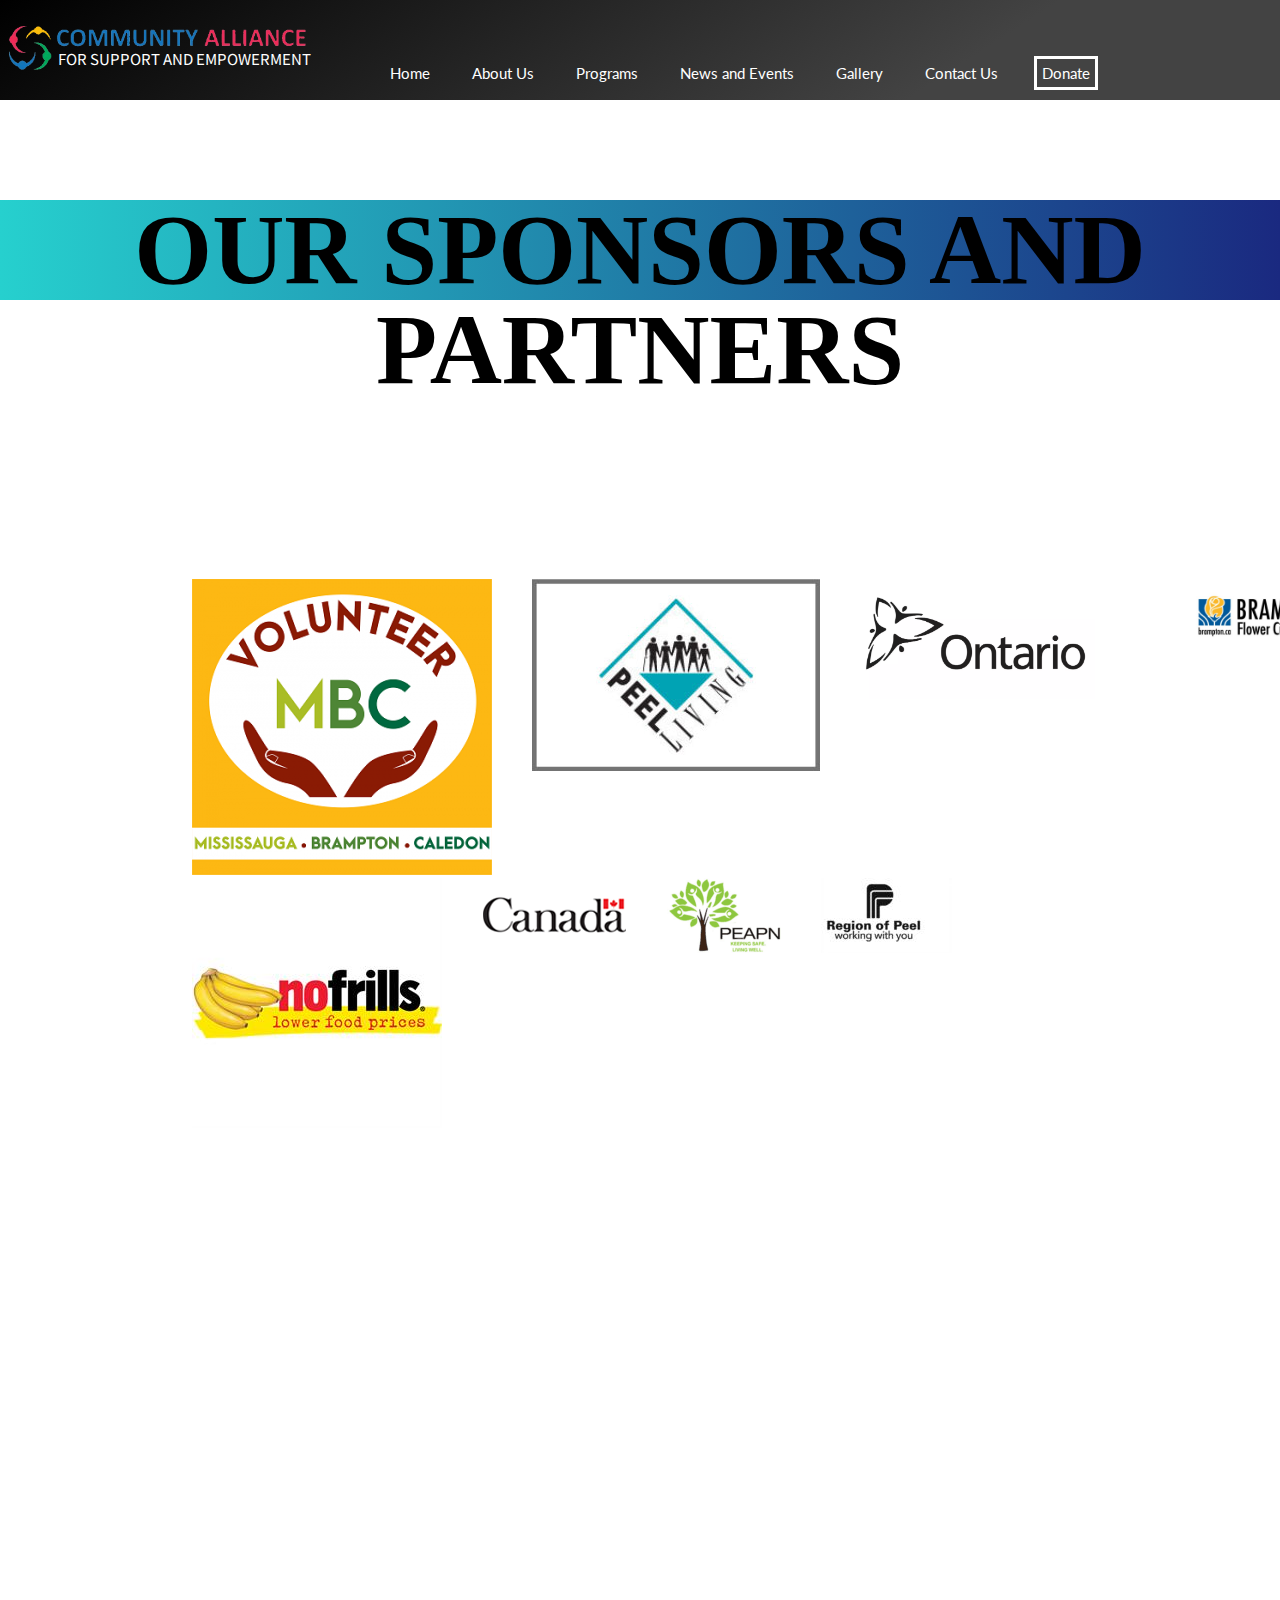
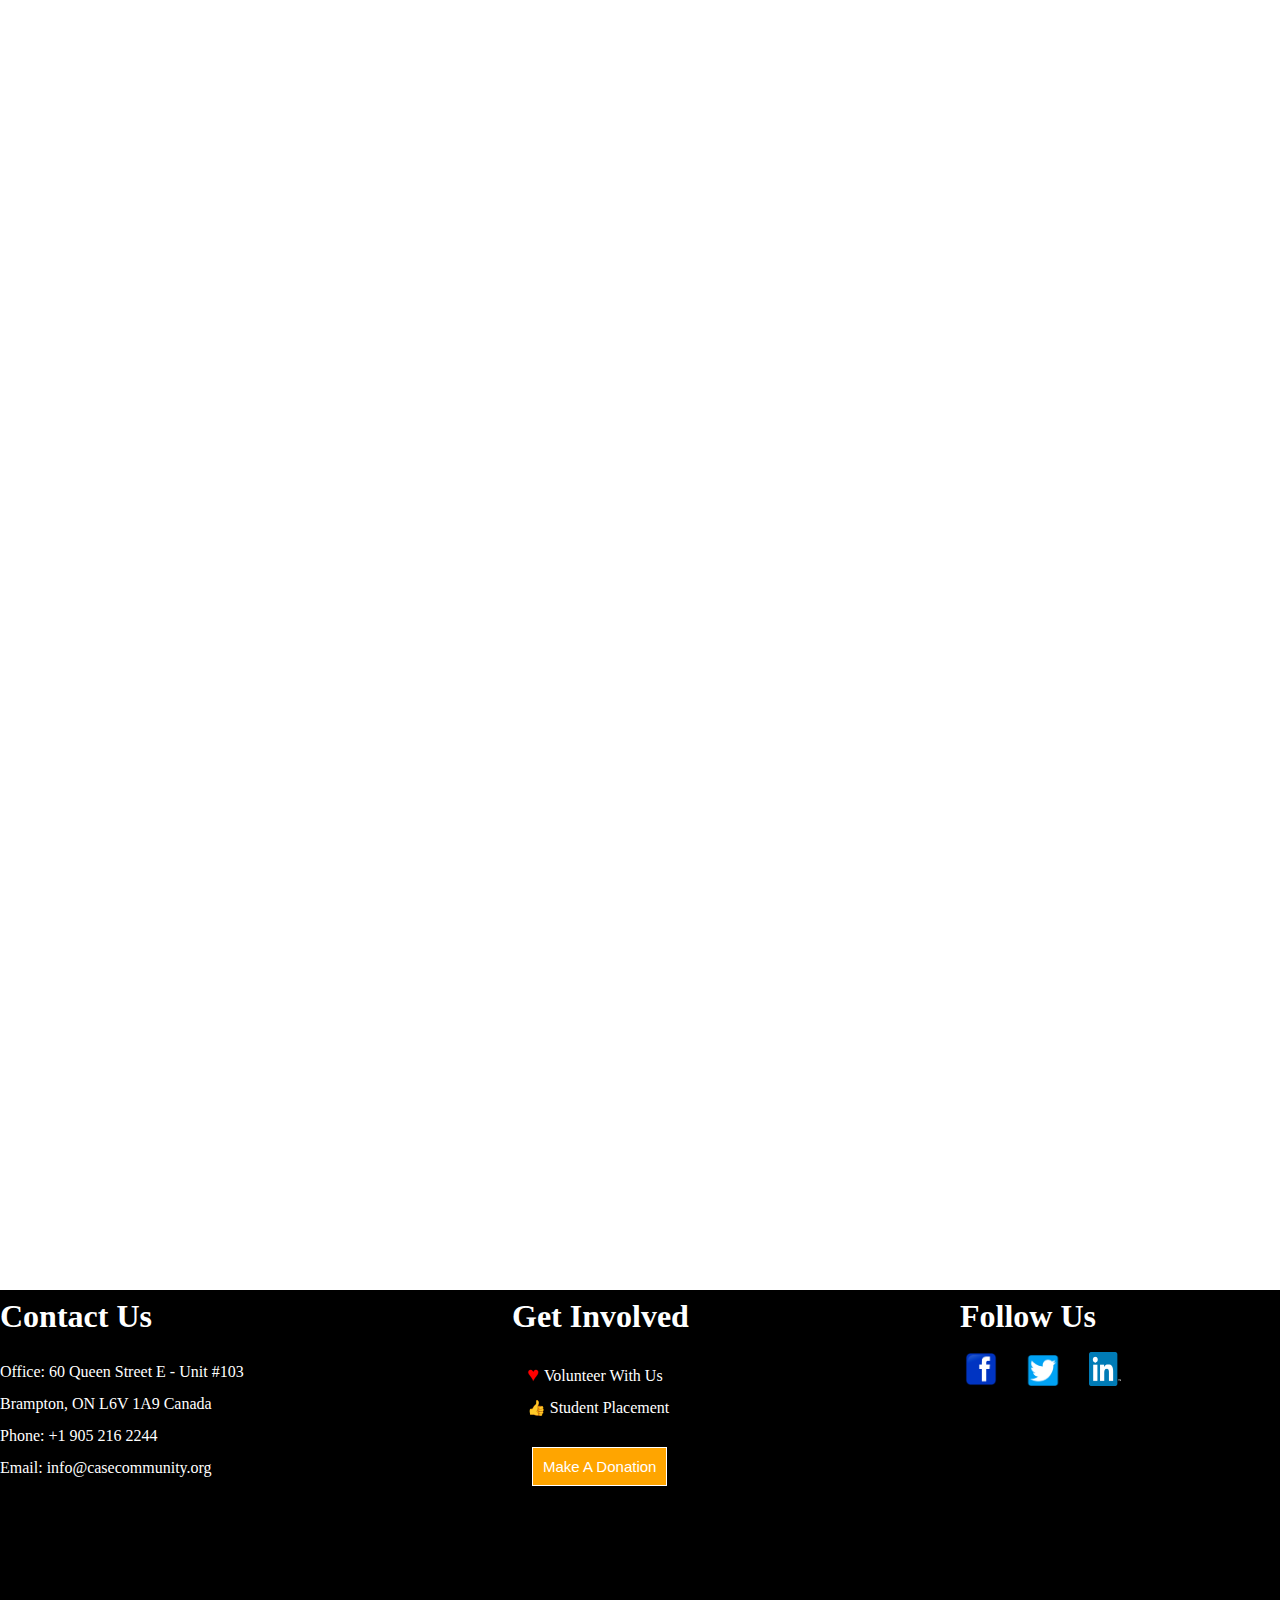
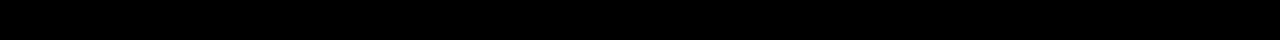
<file: Pages/About Us/Sponsors And Partners/sponsors.html>
<!DOCTYPE html>

</html>

<!DOCTYPE html>
<html>

<head>

    <title>
        Our Team

    </title>

    <link rel="stylesheet" href="style.css">

    <!-- ALL FONTS BEING USED -->
    <link rel="preconnect" href="https://fonts.gstatic.com">
    <link href="https://fonts.googleapis.com/css2?family=Mate+SC&display=swap" rel="stylesheet">
    <link rel="preconnect" href="https://fonts.gstatic.com">
    <link href="https://fonts.googleapis.com/css2?family=Barlow&display=swap" rel="stylesheet">
    <link rel="preconnect" href="https://fonts.gstatic.com">
    <link href="https://fonts.googleapis.com/css2?family=Lato:wght@300&display=swap" rel="stylesheet">
    <link rel="preconnect" href="https://fonts.gstatic.com">
    <link href="https://fonts.googleapis.com/css2?family=Noto+Sans+HK&display=swap" rel="stylesheet">
    <link rel="preconnect" href="https://fonts.gstatic.com">
    <link href="https://fonts.googleapis.com/css2?family=Cinzel:wght@500&display=swap" rel="stylesheet">
    <link rel="preconnect" href="https://fonts.gstatic.com">
    <link href="https://fonts.googleapis.com/css2?family=Cinzel:wght@500&family=Josefin+Slab&display=swap"
        rel="stylesheet">
    <link rel="preconnect" href="https://fonts.gstatic.com">
    <link href="https://fonts.googleapis.com/css2?family=Capriola&display=swap" rel="stylesheet">
    <link rel="preconnect" href="https://fonts.googleapis.com">
    <link rel="preconnect" href="https://fonts.gstatic.com" crossorigin>



    <link rel="preconnect" href="https://fonts.googleapis.com">
    <link rel="preconnect" href="https://fonts.gstatic.com" crossorigin>
    <link href="https://fonts.googleapis.com/css2?family=Amaranth:wght@700&display=swap" rel="stylesheet">
    <link rel="preconnect" href="https://fonts.googleapis.com">
<link rel="preconnect" href="https://fonts.gstatic.com" crossorigin>
<link href="https://fonts.googleapis.com/css2?family=Cinzel:wght@600&display=swap" rel="stylesheet">
<link rel="preconnect" href="https://fonts.googleapis.com">
<link rel="preconnect" href="https://fonts.gstatic.com" crossorigin>
<link href="https://fonts.googleapis.com/css2?family=Cinzel:wght@600&family=Sansita&family=Special+Elite&display=swap" rel="stylesheet">

<link rel="preconnect" href="https://fonts.googleapis.com">
<link rel="preconnect" href="https://fonts.gstatic.com" crossorigin>
<link href="https://fonts.googleapis.com/css2?family=Bungee+Inline&display=swap" rel="stylesheet">

<link rel="preconnect" href="https://fonts.googleapis.com">
<link rel="preconnect" href="https://fonts.gstatic.com" crossorigin>
<link href="https://fonts.googleapis.com/css2?family=Marcellus+SC&display=swap" rel="stylesheet">

    <link href="https://fonts.googleapis.com/css2?family=Arima+Madurai:wght@800&display=swap" rel="stylesheet">
    <!-- ALL FONTS BEING USED -->

    <script src="/script/jquery-3.6.0.min.js"></script>





</head>


<body>
    <!--############################################## NAV BAR  #########################################################-->


    <div class="backgroundImage">
        <div class="overlay">
            <div class="top-section" id="top-section">
                <nav>
                    <div class="logo">
                        <img src="/assets/finalLogoTrans.png">
                    </div>

                    <div class="overlayLogo">
                        <p>FOR SUPPORT AND EMPOWERMENT</p>
                    </div>
                    <ul>
                        <div class="navBar" id="navBar">
                            <li id="homeList"><a href="/index.html" class="Home">Home</a> </li>
                            <li class="aboutList" id="aboutList"> <a href="/Pages/About Us/About Us/aboutUs.html" id="about" class="about">About Us </a>
                                <span id="minAndMaxAbout">&nbsp;&nbsp;&nbsp;&nbsp;&nbsp;&nbsp;+</span></li>
                            <li id="programsList" class="programsList"> <a href="/Pages/Programs/programs.html" id="programs"
                                    class="programs">Programs </a> <span
                                    id="minAndMaxPrograms">&nbsp;&nbsp;&nbsp;&nbsp;&nbsp;&nbsp;+</span></li>
                            <li id="newsList" class="newsList"> <a href="" id="newsAndEvents" class="newsAndEvents">News
                                    and Events </a>
                                <span id="minAndMaxNews">&nbsp;&nbsp;&nbsp;&nbsp;&nbsp;&nbsp;+</span></li>
                            <li id="galleryList"> <a href="">Gallery </a> </li>
                            <li id="contactList" class="contactList"> <a href="" id="contactUs"
                                    class="contactUs">Contact Us </a><span
                                    id="minAndMaxContact">&nbsp;&nbsp;&nbsp;&nbsp;&nbsp;&nbsp;+</span></li>
                            <li class="donation" id="donationList"> <a href="">Donate </a> </li>
                        </div>

                    </ul>
                </nav>
                <button class="mobileDropDown" id="mobileDropDown"> &#9776; </button>

            </div>
        </div>

        <div class="dropDown">
            <div class="aboutContent" id="aboutContent">
                <a href="/Pages/About Us/About Us/aboutUs.html">About Us</a>
                <a href="/Pages/About Us/Our Team/ourTeam.html">Our Team</a>
                <a href="/Pages/About Us/Sponsors And Partners/sponsors.html">Sponsor and Partners</a>
            </div>

            <div class="programsDropDown" id="programsDropDown">



                <a href="/Pages/Programs/Seniors Connect/seniorsConnect.html" class="seniorsConnect" id="seniorsConnect">Seniors Connect
                    <span class="arrow">></span> </a>
                <span class="minAndMaxSeniorsConnectMobile" id="minAndMaxSeniorsConnectMobile">+</span>
                <div class="seniorsConnectDropDown" id="seniorsConnectDropDown">
                    <a href="">Recreation Activities</a>
                    <a href="">Grocery Program</a>
                    <a href="">Computer Literacy</a>
                    <a href="">Financial Literacy</a>
                    <a href="">Wellness Check</a>
                    <a href="">Upcoming Events</a>
                    <a href="">Testimonials</a>
                    <a href="">Senior Connect Activities</a>
                </div>
                <ul>
                    <li class="youthList"> <a href="" class="youthPrograms" id="youthPrograms">Youth Programs<span
                                class="arrow">></span></a> <span class="minAndMaxYouthProgramsMobile"
                            id="minAndMaxYouthProgramsMobile">+</span> </li>
                </ul>
                <div class="youthProgramsDropDown" id="youthProgramsDropDown">
                    <a href="">Life Skills</a>
                    <a href="">Leadership Programs</a>
                    <a href="">Job Preparedness</a>
                    <a href="">Youth Connect Program</a>
                    <a href="">Youth In Transition Program</a>
                    <ul>
                        <li class="workplaceList" id="workplaceList"><a href="" class="workplace"
                                id="workplace">Workplace Experience<span class="arrow">></span></a> <span
                                class="minAndMaxWorkplaceExperienceMobile"
                                id="minAndMaxWorkplaceExperienceMobile">+</span> </li>
                    </ul>
                    <div class="workplaceExperienceDropDown" id="workplaceExperienceDropDown">
                        <a href="">Canada Summer Jobs Program</a>
                        <a href="">Volunteer With Us</a>
                    </div>
                </div>
                <ul>
                    <li class="singleParentsList"> <a href="" class="singleParents" id="singleParents">Single
                            Parents<span class="arrow">></span></a> <span class="minAndMaxSingleParentsMobile"
                            id="minAndMaxSingleParentsMobile">+</span> </li>
                </ul>
                <div class="singleParentsDropDown" id="singleParentsDropDown">
                    <a href="">Food Vouchers Support Program</a>
                    <a href="">Workshops: Topics Of Interest</a>
                    <a href="">Mental Health Matters</a>
                </div>
                <a href="" class="stories" id="stories">Seniors Telling Their Stories</a>
                <a href="">Inter-generational Programs</a>
            </div>


            <div class="newsAndEventsDropDown" id="newsAndEventsDropDown">
                <ul>
                    <li class="communityList" id="communityList"> <a href="" class="communityResources"
                            id="communityResources">Community Resources&nbsp;&nbsp;&nbsp;
                            <span class="arrow">></span></a> <span class="minAndMaxCommunityResourcesMobile"
                            id="minAndMaxCommunityResourcesMobile">+</span> </li>
                </ul>
                <div class="communityResourcesDropDown" id="communityResourcesDropDown">
                    <a href="">Are you in Danger?</a>
                    <a href="">Suicide Hotline</a>
                    <a href="">Medical</a>
                    <a href="">Homelessness</a>
                    <a href="">Abuse Prevention</a>
                </div>
                <a href="">Newsletter</a>
                <a href="">Events Upcoming</a>
                <a href="">Peel Region Website</a>
                <a href="">Wish List</a>
                <a href="">Infographics</a>
            </div>



            <div class="contactUsDropDown" id="contactUsDropDown">
                <a href="">Send Us A Message</a>
                <a href="">Volunteer Opportunities</a>
                <a href="">Student Opportunities</a>
                <a href="">Make A Donation Today</a>


            </div>
        </div>
    </div>



    <!--########################################################## FIRST BODY#########################################################-->

<div class="container">
    <div class="bar">
        <h1>
           OUR SPONSORS AND PARTNERS
        </h1>
</div>
<div class="row1">

<div class="column1"><img src="/assets/Volunteer_MBC_Logo_FINAL-CMYK-small-300x296.png">   </div>
<div class="column2"><img src="/assets/Peel-Living.jpg">   </div>
<div class="column3 ontario"> <img src="/assets/ontario.png">  </div>
<div class="column4 brampton"><img src="/assets/bramptonflower.jpg">   </div>
</div>



<div class="row2">
<div class="column1"> <img src="/assets/nofrills.jpg">  </div>
<div class="column2"><img src="/assets/NHSP-Canada-Logo.png">   </div>
<div class="column3"> <img src="/assets/PEAPNLOGO-114x75.png">  </div>
<div class="column4"> <img src="/assets/N_BM_proposed_peel_logo_Super_Portrait-131x75.jpg">  </div>
</div>

    </div>




   

    <!--########################################################## FOOTER#########################################################-->
    <footer>
        <div class="footerColumn1">
            <h1>Contact Us</h1>
            <br><br>
            <p>Office: 60 Queen Street E - Unit #103</p>

            <br>
            <p>Brampton, ON L6V 1A9 Canada</p>
            <br>
            <p>Phone: +1 905 216 2244</p>
            <br>
            <p>Email: info@casecommunity.org</p>
            <br><br>
        </div>

        <div class="footerColumn2">
            <h1>Get Involved</h1>
            <br><br>

            <a href="" class="heartLink">
                <p> <span class="heart">&#9829; </span>Volunteer With Us</p>
            </a>
            <br><br>
            <a href="" class="thumbsLink">
                <p><span class="thumbs">&#128077; </span>Student Placement</p>
            </a>
            <br><br>
            <a href=""><button>Make A Donation</button></a>


        </div>
        <div class="footerColumn3">
            <h1>Follow Us</h1>
            <a href=""><img class="facebook" src="/assets/facebook.png" alt=""></a>
            <a href=""><img class="twitter" src="/assets/twitterNew.png"></a>
            <a href=""><img src="/assets/linkedn.png" alt=""></a>
        </div>
    </footer>

    <script type="text/javascript" src="script.js"></script>

</body>




</html>
</file>
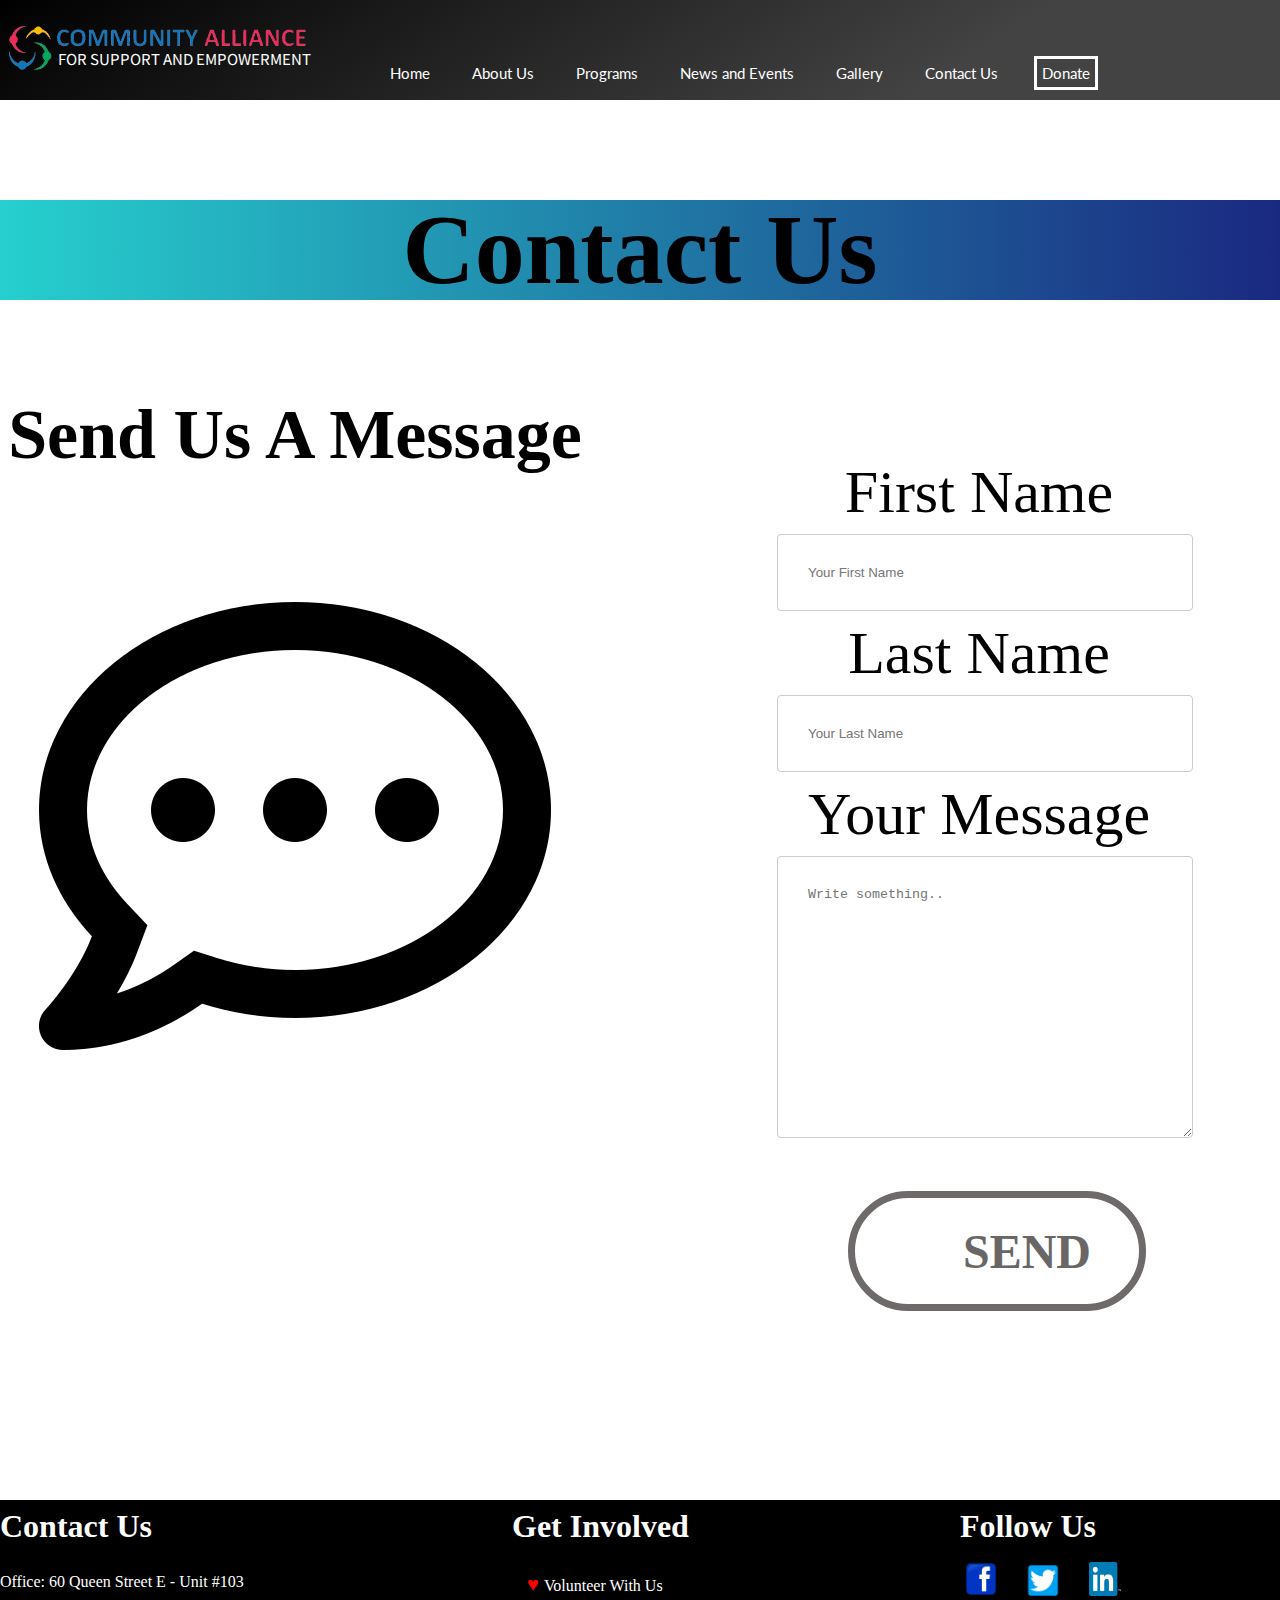
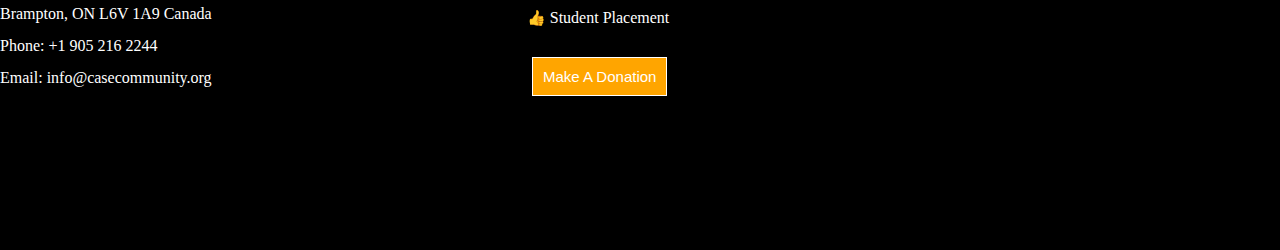
<file: Pages/Contact Us/Send Us A Message/contactUs.html>
<!DOCTYPE html>

</html>

<!DOCTYPE html>
<html>

<head>

    <title>
       Contact Us

    </title>

    <link rel="stylesheet" href="style.css">

    <!-- ALL FONTS BEING USED -->
    <link rel="preconnect" href="https://fonts.gstatic.com">
    <link href="https://fonts.googleapis.com/css2?family=Mate+SC&display=swap" rel="stylesheet">
    <link rel="preconnect" href="https://fonts.gstatic.com">
    <link href="https://fonts.googleapis.com/css2?family=Barlow&display=swap" rel="stylesheet">
    <link rel="preconnect" href="https://fonts.gstatic.com">
    <link href="https://fonts.googleapis.com/css2?family=Lato:wght@300&display=swap" rel="stylesheet">
    <link rel="preconnect" href="https://fonts.gstatic.com">
    <link href="https://fonts.googleapis.com/css2?family=Noto+Sans+HK&display=swap" rel="stylesheet">
    <link rel="preconnect" href="https://fonts.gstatic.com">
    <link href="https://fonts.googleapis.com/css2?family=Cinzel:wght@500&display=swap" rel="stylesheet">
    <link rel="preconnect" href="https://fonts.gstatic.com">
    <link href="https://fonts.googleapis.com/css2?family=Cinzel:wght@500&family=Josefin+Slab&display=swap"
        rel="stylesheet">
    <link rel="preconnect" href="https://fonts.gstatic.com">
    <link href="https://fonts.googleapis.com/css2?family=Capriola&display=swap" rel="stylesheet">
    <link rel="preconnect" href="https://fonts.googleapis.com">
    <link rel="preconnect" href="https://fonts.gstatic.com" crossorigin>



    <link rel="preconnect" href="https://fonts.googleapis.com">
    <link rel="preconnect" href="https://fonts.gstatic.com" crossorigin>
    <link href="https://fonts.googleapis.com/css2?family=Amaranth:wght@700&display=swap" rel="stylesheet">
    <link rel="preconnect" href="https://fonts.googleapis.com">
    <link rel="preconnect" href="https://fonts.gstatic.com" crossorigin>
    <link href="https://fonts.googleapis.com/css2?family=Cinzel:wght@600&display=swap" rel="stylesheet">
    <link rel="preconnect" href="https://fonts.googleapis.com">
    <link rel="preconnect" href="https://fonts.gstatic.com" crossorigin>
    <link
        href="https://fonts.googleapis.com/css2?family=Cinzel:wght@600&family=Sansita&family=Special+Elite&display=swap"
        rel="stylesheet">

    <link rel="preconnect" href="https://fonts.googleapis.com">
    <link rel="preconnect" href="https://fonts.gstatic.com" crossorigin>
    <link href="https://fonts.googleapis.com/css2?family=Bungee+Inline&display=swap" rel="stylesheet">

    <link rel="preconnect" href="https://fonts.googleapis.com">
    <link rel="preconnect" href="https://fonts.gstatic.com" crossorigin>
    <link href="https://fonts.googleapis.com/css2?family=Marcellus+SC&display=swap" rel="stylesheet">

    <link rel="preconnect" href="https://fonts.googleapis.com">
    <link rel="preconnect" href="https://fonts.gstatic.com" crossorigin>
    <link href="https://fonts.googleapis.com/css2?family=El+Messiri&family=Graduate&display=swap" rel="stylesheet">

    <link href="https://fonts.googleapis.com/css2?family=Arima+Madurai:wght@800&display=swap" rel="stylesheet">
    <!-- ALL FONTS BEING USED -->

    <script src="/script/jquery-3.6.0.min.js"></script>





</head>


<body>
    <!--############################################## NAV BAR  #########################################################-->


    <div class="backgroundImage">
        <div class="overlay">
            <div class="top-section" id="top-section">
                <nav>
                    <div class="logo">
                        <img src="/assets/finalLogoTrans.png">
                    </div>

                    <div class="overlayLogo">
                        <p>FOR SUPPORT AND EMPOWERMENT</p>
                    </div>
                    <ul>
                        <div class="navBar" id="navBar">
                            <li id="homeList"><a href="/index.html" class="Home">Home</a> </li>
                            <li class="aboutList" id="aboutList"> <a href="/Pages/About Us/About Us/aboutUs.html"
                                    id="about" class="about">About Us </a>
                                <span id="minAndMaxAbout">&nbsp;&nbsp;&nbsp;&nbsp;&nbsp;&nbsp;+</span></li>
                            <li id="programsList" class="programsList"> <a href="/Pages/Programs/programs.html"
                                    id="programs" class="programs">Programs </a> <span
                                    id="minAndMaxPrograms">&nbsp;&nbsp;&nbsp;&nbsp;&nbsp;&nbsp;+</span></li>
                            <li id="newsList" class="newsList"> <a href="" id="newsAndEvents" class="newsAndEvents">News
                                    and Events </a>
                                <span id="minAndMaxNews">&nbsp;&nbsp;&nbsp;&nbsp;&nbsp;&nbsp;+</span></li>
                            <li id="galleryList"> <a href="">Gallery </a> </li>
                            <li id="contactList" class="contactList"> <a href="" id="contactUs"
                                    class="contactUs">Contact Us </a><span
                                    id="minAndMaxContact">&nbsp;&nbsp;&nbsp;&nbsp;&nbsp;&nbsp;+</span></li>
                            <li class="donation" id="donationList"> <a href="">Donate </a> </li>
                        </div>

                    </ul>
                </nav>
                <button class="mobileDropDown" id="mobileDropDown"> &#9776; </button>

            </div>
        </div>

        <div class="dropDown">
            <div class="aboutContent" id="aboutContent">
                <a href="/Pages/About Us/About Us/aboutUs.html">About Us</a>
                <a href="/Pages/About Us/Our Team/ourTeam.html">Our Team</a>
                <a href="/Pages/About Us/Sponsors And Partners/sponsors.html">Sponsor and Partners</a>
            </div>

            <div class="programsDropDown" id="programsDropDown">



                <a href="/Pages/Programs/Seniors Connect/seniorsConnect.html" class="seniorsConnect" id="seniorsConnect">Seniors Connect
                    <span class="arrow">></span> </a>
                <span class="minAndMaxSeniorsConnectMobile" id="minAndMaxSeniorsConnectMobile">+</span>
                <div class="seniorsConnectDropDown" id="seniorsConnectDropDown">
                    <a href="">Recreation Activities</a>
                    <a href="">Grocery Program</a>
                    <a href="">Computer Literacy</a>
                    <a href="">Financial Literacy</a>
                    <a href="">Wellness Check</a>
                    <a href="">Upcoming Events</a>
                    <a href="">Testimonials</a>
                    <a href="">Senior Connect Activities</a>
                </div>
                <ul>
                    <li class="youthList"> <a href="" class="youthPrograms" id="youthPrograms">Youth Programs<span
                                class="arrow">></span></a> <span class="minAndMaxYouthProgramsMobile"
                            id="minAndMaxYouthProgramsMobile">+</span> </li>
                </ul>
                <div class="youthProgramsDropDown" id="youthProgramsDropDown">
                    <a href="">Life Skills</a>
                    <a href="">Leadership Programs</a>
                    <a href="">Job Preparedness</a>
                    <a href="">Youth Connect Program</a>
                    <a href="">Youth In Transition Program</a>
                    <ul>
                        <li class="workplaceList" id="workplaceList"><a href="" class="workplace"
                                id="workplace">Workplace Experience<span class="arrow">></span></a> <span
                                class="minAndMaxWorkplaceExperienceMobile"
                                id="minAndMaxWorkplaceExperienceMobile">+</span> </li>
                    </ul>
                    <div class="workplaceExperienceDropDown" id="workplaceExperienceDropDown">
                        <a href="">Canada Summer Jobs Program</a>
                        <a href="">Volunteer With Us</a>
                    </div>
                </div>
                <ul>
                    <li class="singleParentsList"> <a href="" class="singleParents" id="singleParents">Single
                            Parents<span class="arrow">></span></a> <span class="minAndMaxSingleParentsMobile"
                            id="minAndMaxSingleParentsMobile">+</span> </li>
                </ul>
                <div class="singleParentsDropDown" id="singleParentsDropDown">
                    <a href="">Food Vouchers Support Program</a>
                    <a href="">Workshops: Topics Of Interest</a>
                    <a href="">Mental Health Matters</a>
                </div>
                <a href="" class="povertyAllievation" id="povertyAllievation">Poverty Allievation</a>
                <a href="">Inter-generational Programs</a>
            </div>


            <div class="newsAndEventsDropDown" id="newsAndEventsDropDown">
                <ul>
                    <li class="communityList" id="communityList"> <a href="" class="communityResources"
                            id="communityResources">Community Resources&nbsp;&nbsp;&nbsp;
                            <span class="arrow">></span></a> <span class="minAndMaxCommunityResourcesMobile"
                            id="minAndMaxCommunityResourcesMobile">+</span> </li>
                </ul>
                <div class="communityResourcesDropDown" id="communityResourcesDropDown">
                    <a href="">Are you in Danger?</a>
                    <a href="">Suicide Hotline</a>
                    <a href="">Medical</a>
                    <a href="">Homelessness</a>
                    <a href="">Abuse Prevention</a>
                </div>
                <a href="">Newsletter</a>
                <a href="">Events Upcoming</a>
                <a href="">Peel Region Website</a>
                <a href="">Wish List</a>
                <a href="">Infographics</a>
            </div>



            <div class="contactUsDropDown" id="contactUsDropDown">
                <a href="/Pages/Contact Us/Send Us A Message/contactUs.html">Send Us A Message</a>
                <a href="">Volunteer Opportunities</a>
                <a href="">Student Opportunities</a>
                <a href="">Make A Donation Today</a>


            </div>
        </div>
    </div>



    <!--########################################################## FIRST BODY#########################################################-->

    <div class="container">
        <div class="bar">
            <h1>
            Contact Us
            </h1>


</div>

<form>




<div class="bodyContainer">
    <div class="column1">
        <h1 class="sendMessage">Send Us A Message</h1>
        <img src="/assets/messaging.png" alt="">
        
    </div>
    <div class="column2">
    <form>
        <label for="fname" class="fname">First Name</label>
    
        <input type="text" id="fname" placeholder="Your First Name">
    
        <label for="lname" class="lname">Last Name</label>
    
        <input type="text" id="lname" placeholder="Your Last Name">
    
        <label for="message" class="message">Your Message</label>
    
        <textarea id="subject" name="subject" placeholder="Write something.." style="height:220px"></textarea>

        <input value="Send" type="submit" />

    </form>
</div>


</div>



<!-- <form>
    <div class="row">
      <div class="col-25">
        <label for="fname">First Name</label>
      </div>
      <div class="col-75">
        <input type="text" id="fname" name="firstname" placeholder="Your name..">
      </div>
    </div>
    <div class="row">
      <div class="col-25">
        <label for="lname">Last Name</label>
      </div>
      <div class="col-75">
        <input type="text" id="lname" name="lastname" placeholder="Your last name..">
      </div>
    </div>
    <div class="row">
      <div class="col-25">
        <label for="country">Country</label>
      </div>
      <div class="col-75">
        <select id="country" name="country">
          <option value="australia">Australia</option>
          <option value="canada">Canada</option>
          <option value="usa">USA</option>
        </select>
      </div>
    </div>
    <div class="row">
      <div class="col-25">
        <label for="subject">Subject</label>
      </div>
      <div class="col-75">
        <textarea id="subject" name="subject" placeholder="Write something.." style="height:200px"></textarea>
      </div>
    </div>
    <div class="row">
      <input type="submit" value="Submit">
    </div>
    </form> -->
 
  

    
    </div>






    <!--########################################################## FOOTER#########################################################-->
    <footer>
        <div class="footerColumn1">
            <h1>Contact Us</h1>
            <br><br>
            <p>Office: 60 Queen Street E - Unit #103</p>

            <br>
            <p>Brampton, ON L6V 1A9 Canada</p>
            <br>
            <p>Phone: +1 905 216 2244</p>
            <br>
            <p>Email: info@casecommunity.org</p>
            <br><br>
        </div>

        <div class="footerColumn2">
            <h1>Get Involved</h1>
            <br><br>

            <a href="" class="heartLink">
                <p> <span class="heart">&#9829; </span>Volunteer With Us</p>
            </a>
            <br><br>
            <a href="" class="thumbsLink">
                <p><span class="thumbs">&#128077; </span>Student Placement</p>
            </a>
            <br><br>
            <a href=""><button>Make A Donation</button></a>


        </div>
        <div class="footerColumn3">
            <h1>Follow Us</h1>
            <a href=""><img class="facebook" src="/assets/facebook.png" alt=""></a>
            <a href=""><img class="twitter" src="/assets/twitterNew.png"></a>
            <a href=""><img src="/assets/linkedn.png" alt=""></a>
        </div>
    </footer>

    <script type="text/javascript" src="script.js"></script>

</body>




</html>
</file>
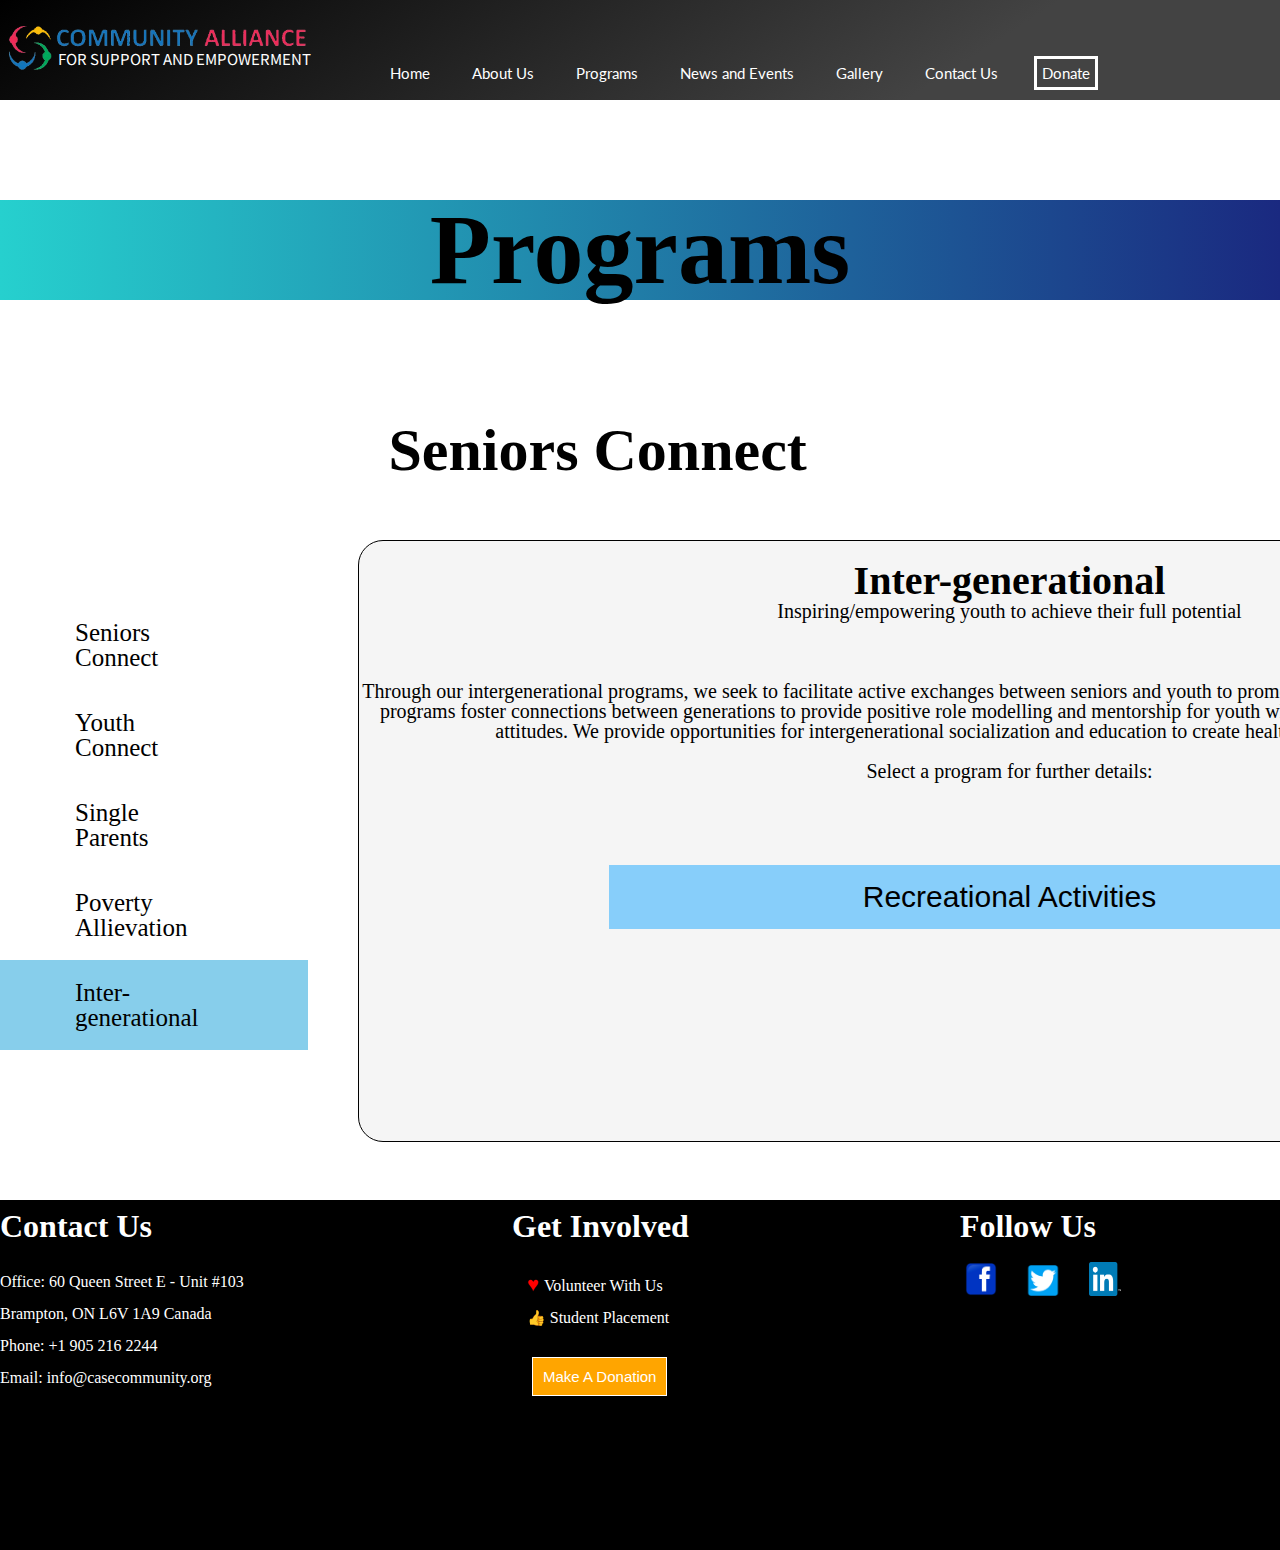
<file: Pages/Programs/Inter-generational/inter-gen.html>
<!DOCTYPE html>

</html>

<!DOCTYPE html>
<html>

<head>

    <title>
        Our Team

    </title>

    <link rel="stylesheet" href="style.css">

    <!-- ALL FONTS BEING USED -->
    <link rel="preconnect" href="https://fonts.gstatic.com">
    <link href="https://fonts.googleapis.com/css2?family=Mate+SC&display=swap" rel="stylesheet">
    <link rel="preconnect" href="https://fonts.gstatic.com">
    <link href="https://fonts.googleapis.com/css2?family=Barlow&display=swap" rel="stylesheet">
    <link rel="preconnect" href="https://fonts.gstatic.com">
    <link href="https://fonts.googleapis.com/css2?family=Lato:wght@300&display=swap" rel="stylesheet">
    <link rel="preconnect" href="https://fonts.gstatic.com">
    <link href="https://fonts.googleapis.com/css2?family=Noto+Sans+HK&display=swap" rel="stylesheet">
    <link rel="preconnect" href="https://fonts.gstatic.com">
    <link href="https://fonts.googleapis.com/css2?family=Cinzel:wght@500&display=swap" rel="stylesheet">
    <link rel="preconnect" href="https://fonts.gstatic.com">
    <link href="https://fonts.googleapis.com/css2?family=Cinzel:wght@500&family=Josefin+Slab&display=swap"
        rel="stylesheet">
    <link rel="preconnect" href="https://fonts.gstatic.com">
    <link href="https://fonts.googleapis.com/css2?family=Capriola&display=swap" rel="stylesheet">
    <link rel="preconnect" href="https://fonts.googleapis.com">
    <link rel="preconnect" href="https://fonts.gstatic.com" crossorigin>



    <link rel="preconnect" href="https://fonts.googleapis.com">
    <link rel="preconnect" href="https://fonts.gstatic.com" crossorigin>
    <link href="https://fonts.googleapis.com/css2?family=Amaranth:wght@700&display=swap" rel="stylesheet">
    <link rel="preconnect" href="https://fonts.googleapis.com">
    <link rel="preconnect" href="https://fonts.gstatic.com" crossorigin>
    <link href="https://fonts.googleapis.com/css2?family=Cinzel:wght@600&display=swap" rel="stylesheet">
    <link rel="preconnect" href="https://fonts.googleapis.com">
    <link rel="preconnect" href="https://fonts.gstatic.com" crossorigin>
    <link
        href="https://fonts.googleapis.com/css2?family=Cinzel:wght@600&family=Sansita&family=Special+Elite&display=swap"
        rel="stylesheet">

    <link rel="preconnect" href="https://fonts.googleapis.com">
    <link rel="preconnect" href="https://fonts.gstatic.com" crossorigin>
    <link href="https://fonts.googleapis.com/css2?family=Bungee+Inline&display=swap" rel="stylesheet">

    <link rel="preconnect" href="https://fonts.googleapis.com">
    <link rel="preconnect" href="https://fonts.gstatic.com" crossorigin>
    <link href="https://fonts.googleapis.com/css2?family=Marcellus+SC&display=swap" rel="stylesheet">

    <link rel="preconnect" href="https://fonts.googleapis.com">
    <link rel="preconnect" href="https://fonts.gstatic.com" crossorigin>
    <link href="https://fonts.googleapis.com/css2?family=El+Messiri&family=Graduate&display=swap" rel="stylesheet">

    <link href="https://fonts.googleapis.com/css2?family=Arima+Madurai:wght@800&display=swap" rel="stylesheet">
    <!-- ALL FONTS BEING USED -->

    <script src="/script/jquery-3.6.0.min.js"></script>





</head>


<body>
    <!--############################################## NAV BAR  #########################################################-->


    <div class="backgroundImage">
        <div class="overlay">
            <div class="top-section" id="top-section">
                <nav>
                    <div class="logo">
                        <img src="/assets/finalLogoTrans.png">
                    </div>

                    <div class="overlayLogo">
                        <p>FOR SUPPORT AND EMPOWERMENT</p>
                    </div>
                    <ul>
                        <div class="navBar" id="navBar">
                            <li id="homeList"><a href="/index.html" class="Home">Home</a> </li>
                            <li class="aboutList" id="aboutList"> <a href="/Pages/About Us/About Us/aboutUs.html"
                                    id="about" class="about">About Us </a>
                                <span id="minAndMaxAbout">&nbsp;&nbsp;&nbsp;&nbsp;&nbsp;&nbsp;+</span></li>
                            <li id="programsList" class="programsList"> <a href="/Pages/Programs/programs.html"
                                    id="programs" class="programs">Programs </a> <span
                                    id="minAndMaxPrograms">&nbsp;&nbsp;&nbsp;&nbsp;&nbsp;&nbsp;+</span></li>
                            <li id="newsList" class="newsList"> <a href="" id="newsAndEvents" class="newsAndEvents">News
                                    and Events </a>
                                <span id="minAndMaxNews">&nbsp;&nbsp;&nbsp;&nbsp;&nbsp;&nbsp;+</span></li>
                            <li id="galleryList"> <a href="">Gallery </a> </li>
                            <li id="contactList" class="contactList"> <a href="" id="contactUs"
                                    class="contactUs">Contact Us </a><span
                                    id="minAndMaxContact">&nbsp;&nbsp;&nbsp;&nbsp;&nbsp;&nbsp;+</span></li>
                            <li class="donation" id="donationList"> <a href="">Donate </a> </li>
                        </div>

                    </ul>
                </nav>
                <button class="mobileDropDown" id="mobileDropDown"> &#9776; </button>

            </div>
        </div>

        <div class="dropDown">
            <div class="aboutContent" id="aboutContent">
                <a href="/Pages/About Us/About Us/aboutUs.html">About Us</a>
                <a href="/Pages/About Us/Our Team/ourTeam.html">Our Team</a>
                <a href="/Pages/About Us/Sponsors And Partners/sponsors.html">Sponsor and Partners</a>
            </div>

            <div class="programsDropDown" id="programsDropDown">



                <a href="/Pages/Programs/Seniors Connect/seniorsConnect.html" class="seniorsConnect"
                    id="seniorsConnect">Seniors Connect
                    <span class="arrow">></span> </a>
                <span class="minAndMaxSeniorsConnectMobile" id="minAndMaxSeniorsConnectMobile">+</span>
                <div class="seniorsConnectDropDown" id="seniorsConnectDropDown">
                    <a href="">Recreation Activities</a>
                    <a href="">Grocery Program</a>
                    <a href="">Computer Literacy</a>
                    <a href="">Financial Literacy</a>
                    <a href="">Wellness Check</a>
                    <a href="">Upcoming Events</a>
                    <a href="">Testimonials</a>
                    <a href="">Senior Connect Activities</a>
                </div>
                <ul>
                    <li class="youthList"> <a href="" class="youthPrograms" id="youthPrograms">Youth Programs<span
                                class="arrow">></span></a> <span class="minAndMaxYouthProgramsMobile"
                            id="minAndMaxYouthProgramsMobile">+</span> </li>
                </ul>
                <div class="youthProgramsDropDown" id="youthProgramsDropDown">
                    <a href="">Life Skills</a>
                    <a href="">Leadership Programs</a>
                    <a href="">Job Preparedness</a>
                    <a href="">Youth Connect Program</a>
                    <a href="">Youth In Transition Program</a>
                    <ul>
                        <li class="workplaceList" id="workplaceList"><a href="" class="workplace"
                                id="workplace">Workplace Experience<span class="arrow">></span></a> <span
                                class="minAndMaxWorkplaceExperienceMobile"
                                id="minAndMaxWorkplaceExperienceMobile">+</span> </li>
                    </ul>
                    <div class="workplaceExperienceDropDown" id="workplaceExperienceDropDown">
                        <a href="">Canada Summer Jobs Program</a>
                        <a href="">Volunteer With Us</a>
                    </div>
                </div>
                <ul>
                    <li class="singleParentsList"> <a href="" class="singleParents" id="singleParents">Single
                            Parents<span class="arrow">></span></a> <span class="minAndMaxSingleParentsMobile"
                            id="minAndMaxSingleParentsMobile">+</span> </li>
                </ul>
                <div class="singleParentsDropDown" id="singleParentsDropDown">
                    <a href="">Food Vouchers Support Program</a>
                    <a href="">Workshops: Topics Of Interest</a>
                    <a href="">Mental Health Matters</a>
                </div>
                <a href="" class="povertyAllievation" id="povertyAllievation">Poverty Allievation</a>
                <a href="">Inter-generational Programs</a>
            </div>


            <div class="newsAndEventsDropDown" id="newsAndEventsDropDown">
                <ul>
                    <li class="communityList" id="communityList"> <a href="" class="communityResources"
                            id="communityResources">Community Resources&nbsp;&nbsp;&nbsp;
                            <span class="arrow">></span></a> <span class="minAndMaxCommunityResourcesMobile"
                            id="minAndMaxCommunityResourcesMobile">+</span> </li>
                </ul>
                <div class="communityResourcesDropDown" id="communityResourcesDropDown">
                    <a href="">Are you in Danger?</a>
                    <a href="">Suicide Hotline</a>
                    <a href="">Medical</a>
                    <a href="">Homelessness</a>
                    <a href="">Abuse Prevention</a>
                </div>
                <a href="">Newsletter</a>
                <a href="">Events Upcoming</a>
                <a href="">Peel Region Website</a>
                <a href="">Wish List</a>
                <a href="">Infographics</a>
            </div>



            <div class="contactUsDropDown" id="contactUsDropDown">
                <a href="">Send Us A Message</a>
                <a href="">Volunteer Opportunities</a>
                <a href="">Student Opportunities</a>
                <a href="">Make A Donation Today</a>


            </div>
        </div>
    </div>



    <!--########################################################## FIRST BODY#########################################################-->

    <div class="container" id="container">
        <div class="bar">
            <h1>
                Programs
            </h1>


        </div>
        <div class="row1">
            <div class="column1">

                <ul>


                    <li class="recreationList"><a href="/Pages/Programs/Seniors Connect/seniorsConnect.html"
                            class="recreation">Seniors Connect</a></li>
                    <li> <a href="/Pages/Programs/Youth Connect/youthConnect.html" class="grocery">Youth Connect</a>
                    </li>
                    <li> <a href="/Pages/Programs/Single Parents/singleParents.html" class="computerLit">Single
                            Parents</a></li>
                    <li class="povertyList"> <a href="/Pages/Programs/Poverty Allievation/poverty.html"
                            class="financial">Poverty Allievation</a> </li>
                    <li class="inter-genList"> <a href="/Pages/Programs/Inter-generational/inter-gen.html"
                            class="wellness">Inter-generational</a> </li>
                    <!-- <li>    <a href="" class="upcomingEvents">Upcoming Events</a> </li>
                    <li>    <a href="" class="testimonials">Testimonials</a> </li>
                <li>    <a href="" class="seniorConnectActivities">Senior Connect Activities</a></li> -->



                </ul>



            </div>

            <div class="column2">

                <h1 class="povertyHeader">Seniors Connect</h1>

                <div class="column2Container" id="column2Container">

                    <div class="youthHeadersBefore" id="youthHeadersBefore">
                        <h1 class="youthHeaderBefore" id="youthHeaderBefore">Inter-generational</h1>
                        <p class="youthSubHeaderBefore" id="youthSubHeaderBefore">Inspiring/empowering youth to achieve
                            their full potential </p>
                        <br><br><br>
                        <p>Through our intergenerational programs, we seek to facilitate active exchanges between
                            seniors and youth to promote their social inclusion and participation. Our programs foster
                            connections between generations to provide positive role modelling and mentorship for youth
                            while reducing isolation and combatting ageist attitudes. We provide opportunities for
                            intergenerational socialization and education to create healthy, age-friendly communities.
<br><br>
                            Select a program for further details:

                    </div>


                    <div class="buttons" id="buttons">
                        <button class="recreation" id="recreation">Recreational Activities</button><br>





                    </div>



                    <div class="recreationContent" id="recreationContent">
                        <a href="/Pages/Programs/Inter-generational/inter-gen.html"><button
                                class="backButton">Back</button></a>
                        <div class="recreationHeaders" id="recreationHeaders">
                            <h1 class="recreationHeader" id="recreationHeader">Recreational Activities </h1>
                            <p class="recreationSubHeader" id="recreationSubHeader">Empowering seniors by reducing
                                isolation and fostering a sense of community </p>

                            <br><br><br>
                        </div>
                        <p style="font-size: 20px;">
                            We offer various recreational and social activities designed specifically for seniors to
                            reduce isolation while promoting social inclusion, volunteerism, and mentorship.
                            <br><br>
                            Our activities include:<br><br>
                            <ul class="ulSubjects" style="font-size: 17px;">
                                <li> Movie Nights</li>
                                <li> Debt Management</li>
                                <li> Board Games</li>
                                <li>Coffee & Chat</li>
                                <li>Music Nights</li>
                                <li>Tai Chi Sessions</li>
                                <li>Seasonal Potluck</li>
                                <li>Food Drives</li>
                                <li> Birthday Bash</li>

                            </ul>
                            <br><br>

                            <p style="font-size: 20px;"> Check the calendar for the recreational schedule. [calendar
                                button]<br><br>

                                If you’d like to join our recreational activities, [Register Here]<br><br>

                                You can also call us at 905-216-2244 to register by phone.<br><br>

                                Have any questions about the program? <b>[Connect with us!]</b></p>



                        </p>

                    </div>














                </div>
            </div>
        </div>
    </div>
    <!--##########################################################
                                FOOTER#########################################################-->
    <footer>
        <div class="footerColumn1">
            <h1>Contact Us</h1>
            <br><br>
            <p>Office: 60 Queen Street E - Unit #103</p>

            <br>
            <p>Brampton, ON L6V 1A9 Canada</p>
            <br>
            <p>Phone: +1 905 216 2244</p>
            <br>
            <p>Email: info@casecommunity.org</p>
            <br><br>
        </div>

        <div class="footerColumn2">
            <h1>Get Involved</h1>
            <br><br>

            <a href="" class="heartLink">
                <p> <span class="heart">&#9829; </span>Volunteer With Us</p>
            </a>
            <br><br>
            <a href="" class="thumbsLink">
                <p><span class="thumbs">&#128077; </span>Student Placement</p>
            </a>
            <br><br>
            <a href=""><button>Make A Donation</button></a>


        </div>
        <div class="footerColumn3">
            <h1>Follow Us</h1>
            <a href=""><img class="facebook" src="/assets/facebook.png" alt=""></a>
            <a href=""><img class="twitter" src="/assets/twitterNew.png"></a>
            <a href=""><img src="/assets/linkedn.png" alt=""></a>
        </div>
    </footer>

    <script type="text/javascript" src="script.js"></script>

</body>




</html>
</file>
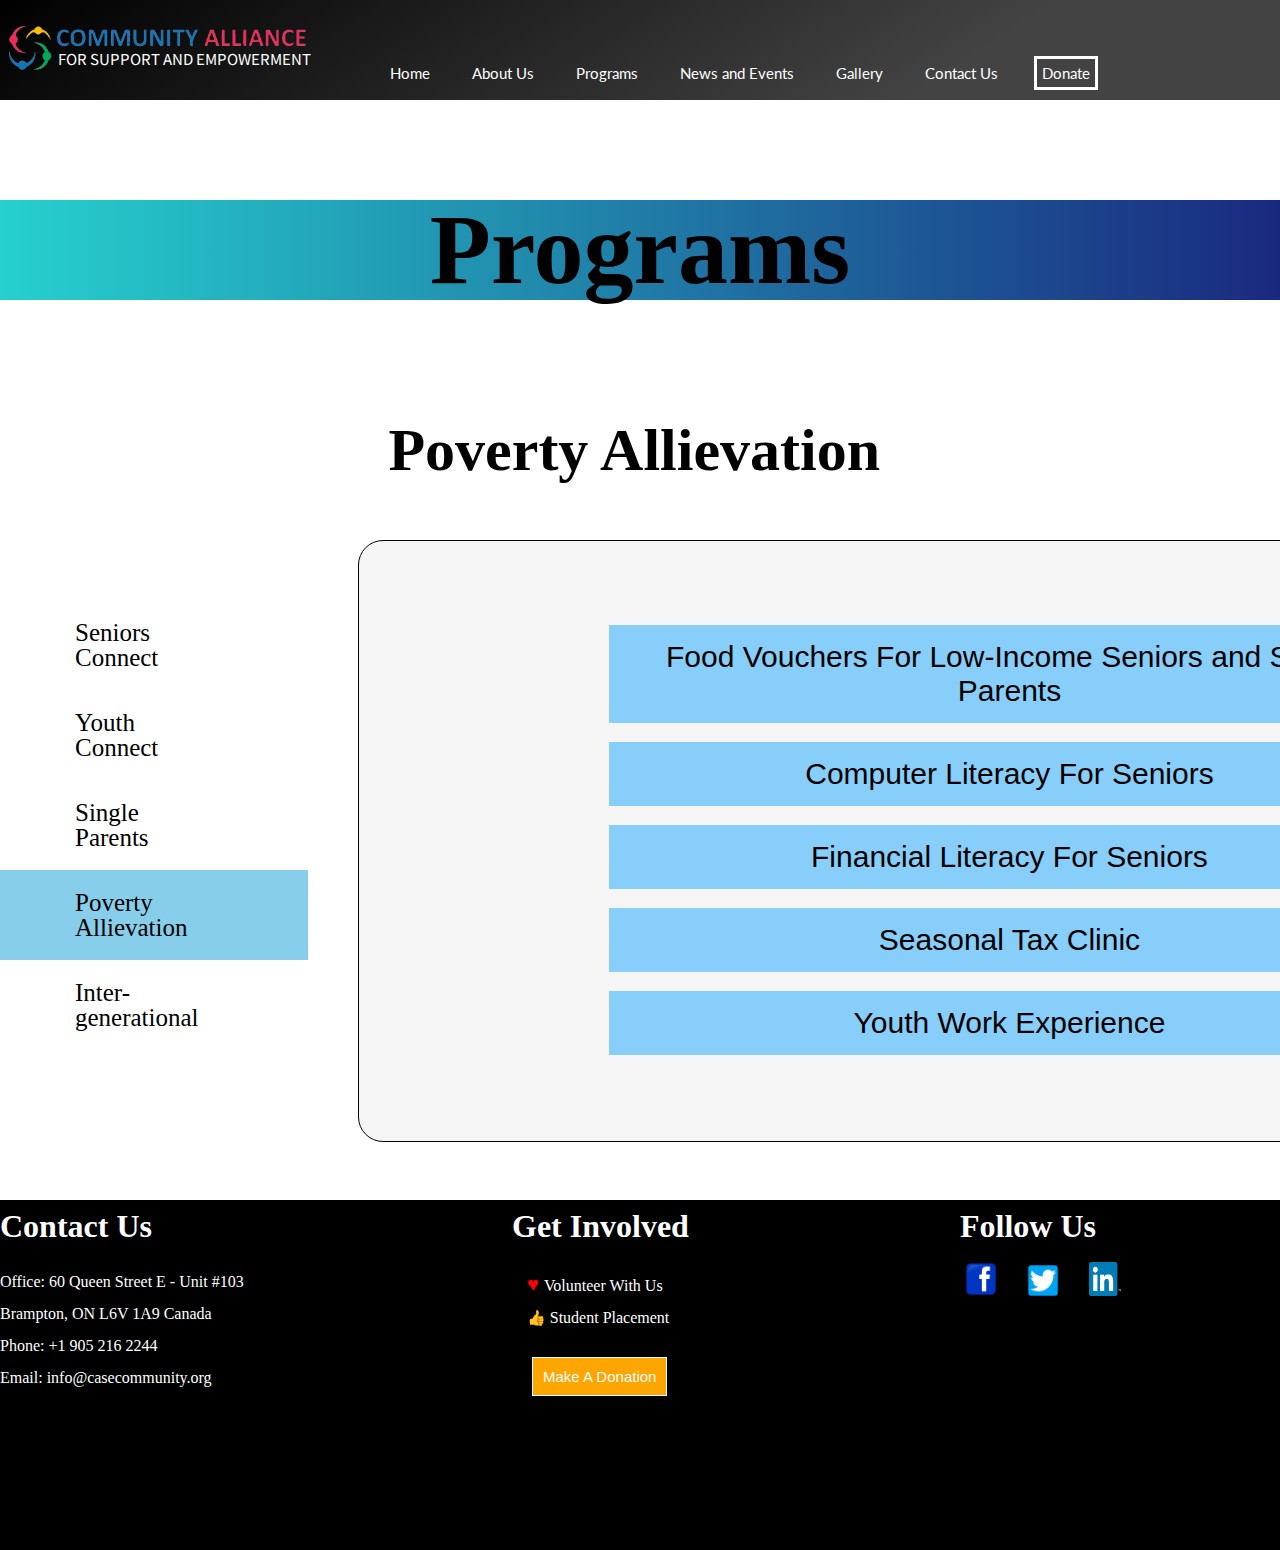
<file: Pages/Programs/Poverty Allievation/poverty.html>
<!DOCTYPE html>

</html>

<!DOCTYPE html>
<html>

<head>

    <title>
        Our Team

    </title>

    <link rel="stylesheet" href="style.css">

    <!-- ALL FONTS BEING USED -->
    <link rel="preconnect" href="https://fonts.gstatic.com">
    <link href="https://fonts.googleapis.com/css2?family=Mate+SC&display=swap" rel="stylesheet">
    <link rel="preconnect" href="https://fonts.gstatic.com">
    <link href="https://fonts.googleapis.com/css2?family=Barlow&display=swap" rel="stylesheet">
    <link rel="preconnect" href="https://fonts.gstatic.com">
    <link href="https://fonts.googleapis.com/css2?family=Lato:wght@300&display=swap" rel="stylesheet">
    <link rel="preconnect" href="https://fonts.gstatic.com">
    <link href="https://fonts.googleapis.com/css2?family=Noto+Sans+HK&display=swap" rel="stylesheet">
    <link rel="preconnect" href="https://fonts.gstatic.com">
    <link href="https://fonts.googleapis.com/css2?family=Cinzel:wght@500&display=swap" rel="stylesheet">
    <link rel="preconnect" href="https://fonts.gstatic.com">
    <link href="https://fonts.googleapis.com/css2?family=Cinzel:wght@500&family=Josefin+Slab&display=swap"
        rel="stylesheet">
    <link rel="preconnect" href="https://fonts.gstatic.com">
    <link href="https://fonts.googleapis.com/css2?family=Capriola&display=swap" rel="stylesheet">
    <link rel="preconnect" href="https://fonts.googleapis.com">
    <link rel="preconnect" href="https://fonts.gstatic.com" crossorigin>



    <link rel="preconnect" href="https://fonts.googleapis.com">
    <link rel="preconnect" href="https://fonts.gstatic.com" crossorigin>
    <link href="https://fonts.googleapis.com/css2?family=Amaranth:wght@700&display=swap" rel="stylesheet">
    <link rel="preconnect" href="https://fonts.googleapis.com">
    <link rel="preconnect" href="https://fonts.gstatic.com" crossorigin>
    <link href="https://fonts.googleapis.com/css2?family=Cinzel:wght@600&display=swap" rel="stylesheet">
    <link rel="preconnect" href="https://fonts.googleapis.com">
    <link rel="preconnect" href="https://fonts.gstatic.com" crossorigin>
    <link
        href="https://fonts.googleapis.com/css2?family=Cinzel:wght@600&family=Sansita&family=Special+Elite&display=swap"
        rel="stylesheet">

    <link rel="preconnect" href="https://fonts.googleapis.com">
    <link rel="preconnect" href="https://fonts.gstatic.com" crossorigin>
    <link href="https://fonts.googleapis.com/css2?family=Bungee+Inline&display=swap" rel="stylesheet">

    <link rel="preconnect" href="https://fonts.googleapis.com">
    <link rel="preconnect" href="https://fonts.gstatic.com" crossorigin>
    <link href="https://fonts.googleapis.com/css2?family=Marcellus+SC&display=swap" rel="stylesheet">

    <link rel="preconnect" href="https://fonts.googleapis.com">
    <link rel="preconnect" href="https://fonts.gstatic.com" crossorigin>
    <link href="https://fonts.googleapis.com/css2?family=El+Messiri&family=Graduate&display=swap" rel="stylesheet">

    <link href="https://fonts.googleapis.com/css2?family=Arima+Madurai:wght@800&display=swap" rel="stylesheet">
    <!-- ALL FONTS BEING USED -->

    <script src="/script/jquery-3.6.0.min.js"></script>





</head>


<body>
    <!--############################################## NAV BAR  #########################################################-->


    <div class="backgroundImage">
        <div class="overlay">
            <div class="top-section" id="top-section">
                <nav>
                    <div class="logo">
                        <img src="/assets/finalLogoTrans.png">
                    </div>

                    <div class="overlayLogo">
                        <p>FOR SUPPORT AND EMPOWERMENT</p>
                    </div>
                    <ul>
                        <div class="navBar" id="navBar">
                            <li id="homeList"><a href="/index.html" class="Home">Home</a> </li>
                            <li class="aboutList" id="aboutList"> <a href="/Pages/About Us/About Us/aboutUs.html"
                                    id="about" class="about">About Us </a>
                                <span id="minAndMaxAbout">&nbsp;&nbsp;&nbsp;&nbsp;&nbsp;&nbsp;+</span></li>
                            <li id="programsList" class="programsList"> <a href="/Pages/Programs/programs.html"
                                    id="programs" class="programs">Programs </a> <span
                                    id="minAndMaxPrograms">&nbsp;&nbsp;&nbsp;&nbsp;&nbsp;&nbsp;+</span></li>
                            <li id="newsList" class="newsList"> <a href="" id="newsAndEvents" class="newsAndEvents">News
                                    and Events </a>
                                <span id="minAndMaxNews">&nbsp;&nbsp;&nbsp;&nbsp;&nbsp;&nbsp;+</span></li>
                            <li id="galleryList"> <a href="">Gallery </a> </li>
                            <li id="contactList" class="contactList"> <a href="" id="contactUs"
                                    class="contactUs">Contact Us </a><span
                                    id="minAndMaxContact">&nbsp;&nbsp;&nbsp;&nbsp;&nbsp;&nbsp;+</span></li>
                            <li class="donation" id="donationList"> <a href="">Donate </a> </li>
                        </div>

                    </ul>
                </nav>
                <button class="mobileDropDown" id="mobileDropDown"> &#9776; </button>

            </div>
        </div>

        <div class="dropDown">
            <div class="aboutContent" id="aboutContent">
                <a href="/Pages/About Us/About Us/aboutUs.html">About Us</a>
                <a href="/Pages/About Us/Our Team/ourTeam.html">Our Team</a>
                <a href="/Pages/About Us/Sponsors And Partners/sponsors.html">Sponsor and Partners</a>
            </div>

            <div class="programsDropDown" id="programsDropDown">



                <a href="/Pages/Programs/Seniors Connect/seniorsConnect.html" class="seniorsConnect"
                    id="seniorsConnect">Seniors Connect
                    <span class="arrow">></span> </a>
                <span class="minAndMaxSeniorsConnectMobile" id="minAndMaxSeniorsConnectMobile">+</span>
                <div class="seniorsConnectDropDown" id="seniorsConnectDropDown">
                    <a href="">Recreation Activities</a>
                    <a href="">Grocery Program</a>
                    <a href="">Computer Literacy</a>
                    <a href="">Financial Literacy</a>
                    <a href="">Wellness Check</a>
                    <a href="">Upcoming Events</a>
                    <a href="">Testimonials</a>
                    <a href="">Senior Connect Activities</a>
                </div>
                <ul>
                    <li class="youthList"> <a href="" class="youthPrograms" id="youthPrograms">Youth Programs<span
                                class="arrow">></span></a> <span class="minAndMaxYouthProgramsMobile"
                            id="minAndMaxYouthProgramsMobile">+</span> </li>
                </ul>
                <div class="youthProgramsDropDown" id="youthProgramsDropDown">
                    <a href="">Life Skills</a>
                    <a href="">Leadership Programs</a>
                    <a href="">Job Preparedness</a>
                    <a href="">Youth Connect Program</a>
                    <a href="">Youth In Transition Program</a>
                    <ul>
                        <li class="workplaceList" id="workplaceList"><a href="" class="workplace"
                                id="workplace">Workplace Experience<span class="arrow">></span></a> <span
                                class="minAndMaxWorkplaceExperienceMobile"
                                id="minAndMaxWorkplaceExperienceMobile">+</span> </li>
                    </ul>
                    <div class="workplaceExperienceDropDown" id="workplaceExperienceDropDown">
                        <a href="">Canada Summer Jobs Program</a>
                        <a href="">Volunteer With Us</a>
                    </div>
                </div>
                <ul>
                    <li class="singleParentsList"> <a href="" class="singleParents" id="singleParents">Single
                            Parents<span class="arrow">></span></a> <span class="minAndMaxSingleParentsMobile"
                            id="minAndMaxSingleParentsMobile">+</span> </li>
                </ul>
                <div class="singleParentsDropDown" id="singleParentsDropDown">
                    <a href="">Food Vouchers Support Program</a>
                    <a href="">Workshops: Topics Of Interest</a>
                    <a href="">Mental Health Matters</a>
                </div>
                <a href="" class="povertyAllievation" id="povertyAllievation">Poverty Allievation</a>
                <a href="">Inter-generational Programs</a>
            </div>


            <div class="newsAndEventsDropDown" id="newsAndEventsDropDown">
                <ul>
                    <li class="communityList" id="communityList"> <a href="" class="communityResources"
                            id="communityResources">Community Resources&nbsp;&nbsp;&nbsp;
                            <span class="arrow">></span></a> <span class="minAndMaxCommunityResourcesMobile"
                            id="minAndMaxCommunityResourcesMobile">+</span> </li>
                </ul>
                <div class="communityResourcesDropDown" id="communityResourcesDropDown">
                    <a href="">Are you in Danger?</a>
                    <a href="">Suicide Hotline</a>
                    <a href="">Medical</a>
                    <a href="">Homelessness</a>
                    <a href="">Abuse Prevention</a>
                </div>
                <a href="">Newsletter</a>
                <a href="">Events Upcoming</a>
                <a href="">Peel Region Website</a>
                <a href="">Wish List</a>
                <a href="">Infographics</a>
            </div>



            <div class="contactUsDropDown" id="contactUsDropDown">
                <a href="">Send Us A Message</a>
                <a href="">Volunteer Opportunities</a>
                <a href="">Student Opportunities</a>
                <a href="">Make A Donation Today</a>


            </div>
        </div>
    </div>



    <!--########################################################## FIRST BODY#########################################################-->

    <div class="container" id="container">
        <div class="bar">
            <h1>
                Programs
            </h1>


        </div>
        <div class="row1">
            <div class="column1">

                <ul>


                    <li class="recreationList"><a href="/Pages/Programs/Seniors Connect/seniorsConnect.html"
                            class="recreation">Seniors Connect</a></li>
                    <li> <a href="/Pages/Programs/Youth Connect/youthConnect.html" class="grocery">Youth Connect</a>
                    </li>
                    <li> <a href="/Pages/Programs/Single Parents/singleParents.html" class="computerLit">Single
                            Parents</a></li>
                    <li class="povertyList"> <a href="/Pages/Programs/Poverty Allievation/poverty.html"
                            class="financial">Poverty Allievation</a> </li>
                    <li> <a href="/Pages/Programs/Inter-generational/inter-gen.html"
                            class="wellness">Inter-generational</a> </li>
                    <!-- <li>    <a href="" class="upcomingEvents">Upcoming Events</a> </li>
                    <li>    <a href="" class="testimonials">Testimonials</a> </li>
                <li>    <a href="" class="seniorConnectActivities">Senior Connect Activities</a></li> -->



                </ul>



            </div>

            <div class="column2">

                <h1 class="povertyHeader">Poverty Allievation</h1>

                <div class="column2Container" id="column2Container">


                    <div class="buttons" id="buttons">

                        <button class="foodVoucher" id="foodVoucher">Food Vouchers For Low-Income Seniors and Single
                            Parents</button>
                        <br>

                        <button class="compLiteracy" id="compLiteracy"> Computer Literacy For Seniors </button>
                        <br>
                        <button class="finLiteracy" id="finLiteracy"> Financial Literacy For Seniors </button>
                        <br>

                        <button class="seasonalTax" id="seasonalTax"> Seasonal Tax Clinic </button>
                        <br>
                        <button class="youthWork" id="youthWork">Youth Work Experience</button>


                    </div>

                    <div class="foodVoucherContent" id="foodVoucherContent">
                        <a href="/Pages/Programs/Poverty Allievation/poverty.html"><button
                                class="backButton">Back</button></a>
                        <div class="groceryHeaders">
                            <h1 class="groceryHeader">Grocery Program</h1>
                            <p class="grocerySubHeader">Promoting equitable access to nutritious and culturally relevant
                                foods</p>
                        </div>
                        <br><br><br>
                        <div style="font-size: 20px;">
                            <p>Food is a fundamental human right. Still, about 1 in 8 Canadian households suffers from
                                food
                                insecurity. Often, marginalized populations such as low-income seniors, single-parent
                                households, and recent immigrants are the most at risk. The pandemic further increased
                                barriers to accessing adequate food which has been detrimental to the health and
                                well-being
                                of many households.<br><br>

                                With the generous support of our sponsors, CASE aims to tackle this growing problem of
                                food
                                insecurity through grassroots initiatives that provide help at the individual
                                level.<br><br>

                                Our Food Voucher program aims to make fresh and nutritious food accessible for
                                low-income
                                seniors and single parents in our community. Our program provides financial supplements
                                to
                                low-income seniors and single parents in the form of grocery vouchers. These vouchers
                                enable
                                our clients to purchase nutritious and suitable food that meets their needs and enables
                                them
                                to lead a healthy, fulfilling life.
                        </div><br><br><br>


                        <div style="font-size: 20px; text-align: center;"><b>FOR SENIORS:</b></div><br><br>

                        <div style="font-size: 20px;">You are eligible for the Seniors Food Voucher program if you
                            are…<br><br>
                            60 years of age or older AND <br>
                            Qualify as low-income<br><br>

                            <b>Here’s how it works:</b><br><br>

                            You fill out this form and register.<br>
                            You receive one voucher worth $50.<br>
                            You use the voucher at participating stores to purchase foods of your choice.</div><br><br>

                        <div style="font-size: 20px; text-align: center;"><b>FOR SINGLE-PARENTS:</b></div><br><br>
                        <div style="font-size: 20px;"> You are eligible for the Seniors Food Voucher program if you
                            are…<br><br>
                            A single-parent AND<br>
                            Living with your child/children AND<br>
                            Qualify as low-income<br><br><br></div>


                        <div style="font-size: 20px;"> <b>Here’s how it works:</b><br><br></div>

                        <div style="font-size: 20px;">You fill out this form and register.<br>
                            You receive two vouchers worth $50.<br>
                            You use the voucher at participating stores to purchase foods of your choice<br><br>

                            Please note that due to limited funding, our program operates on a first-come,
                            first-serve<br>
                            basis. You may be placed on our waiting list.<br><br>

                            Meet our participating stores: [instert logos of participating stores]<br><br>

                            If you feel this program may be able to help you, [Register Here].<br>
                            You can also register at our office in person.<br>

                            If you’d like to help us continue this program, [Donate Here]<br><br>

                            As always, we appreciate your support!<br><br>

                            Have any questions about the vouchers. Connect with us! - button to the contact form </p>
                        </div>
                    </div>


                    <div class="compLiteracyContent" id="compLiteracyContent">
                        <a href="/Pages/Programs/Poverty Allievation/poverty.html"><button
                                class="backButton">Back</button></a>
                        <div class="compLiteracyHeaders" id="compLiteracyHeaders">
                            <h1 class="compLiteracyHeader" id="compLiteracyHeader">Computer Literacy Program</h1>
                            <p class="compLiteracySubHeader" id="compLiteracySubHeader">Getting seniors connected and
                                bridging the digital divide</p>

                            <br><br><br>
                        </div>
                        <p style="font-size: 20px;">For years now, the world has been shifting online. There is an app
                            for anything and
                            everything.<br><br><br>

                            But not everyone has equal access to the resources and opportunities that the virtual world
                            offers. As the world rapidly digitizes, many seniors are being left behind. This digital gap
                            was especially pronounced during the COVID-19 pandemic that left many seniors socially
                            isolated without any avenue for connection and vulnerable to online fraud and scams.<br><br>

                            The need for digital access and literacy for seniors is clear. CASE’s computer literacy
                            program helps seniors build the skills they need to navigate this modern, digital world with
                            security and confidence. Through our free technology education workshops, we facilitate
                            equitable access to the benefits and social connection that technology provides.<br><br>

                            We cover subjects such as:<br><br>
                            <ul class="ulSubjects" style="font-size: 17px;">
                                <li>Typing</li>
                                <li>Emailing</li>
                                <li>Video conferencing software: Zoom, Microsoft Teams, Google Meet</li>
                                <li>Microsoft Office: Word, Excel</li>
                                <li>Windows Basics</li>
                                <li>Internet Browsing</li>
                                <li>Online Shopping</li>
                                <li>Digital safety</li>
                            </ul>
                            <br><br><br>
                            <div style="font-size: 20px;"> If you’d like to join our workshops, [Register Here]</div>
                            <br><br>
                            <div style="font-size: 20px;"> Have any questions about the program? [Connect with us!]
                            </div>
                        </p>


                    </div>

                    <div class="finLiteracyContent" id="finLiteracyContent">
                        <a href="/Pages/Programs/Poverty Allievation/poverty.html"><button
                                class="backButton">Back</button></a>
                        <div class="finLiteracyHeaders" id="finLiteracyHeaders">
                            <h1 class="finLiteracyHeader" id="finLiteracyHeader">Financial Literacy Program</h1>
                            <p class="finLiteracySubHeader" id="finLiteracySubHeader">Improving financial stability and
                                wellbeing </p>

                            <br><br><br>
                        </div>
                        <p style="font-size: 20px;">
                            Financial wellbeing is important to live a healthy and fulfilling life. However, our modern
                            financial institutions can be difficult to navigate and unwelcoming for many low-income
                            seniors. As a result, they may feel excluded from the financial system, preventing them from
                            obtaining financial security, which in turn hinders their emotional and mental
                            health.<br><br>

                            CASE’s financial literacy program equips seniors with the knowledge, skills, and resources
                            they need to confidently manage their finances, access opportunities and benefits, safeguard
                            against fraud, and achieve financial stability. We seek to ensure that seniors are prepared
                            to make sound financial decisions and ultimately end the cycle of poverty.<br><br>

                            We cover subjects such as:<br><br>
                            <ul class="ulSubjects" style="font-size: 17px;">
                                <li> Budgeting and Managing Spending</li>
                                <li> Debt Management</li>
                                <li> Protecting Yourself from Fraud</li>
                                <li>Applying for Benefits</li>
                                <li>Importance of Tax Returns</li>
                                <li>Estate Planning</li>

                            </ul>
                            <br><br>



                            <div style="font-size: 20px;"> We’ve also collaborated with other government organizations
                                and non-porfits to host these
                                workshops.
                                Our current and/or prior partners include:
                                Elder Abuse Prevention Ontario (EAPO)
                                Ontario Ministry of Finance
                                Peel Police
                                Credit Counselling Society
                                Advocacy Centre for the Elderly
                                Canadian Foundation for Economic Education (CFEE)<br><br>

                                If you’d like to join our free workshops, [Register Here].
                                <br><br>
                                Have any questions about the program? [Connect with us!]
                            </div>



                        </p>

                    </div>

                    <div class="seasonalTaxContent" id="seasonalTaxContent">
                        <a href="/Pages/Programs/Poverty Allievation/poverty.html"><button
                                class="backButton">Back</button></a>
                        <div class="seasonalTaxHeaders" id="seasonalTaxHeaders">
                            <h1 class="seasonalTaxHeader" id="sesaonalTaxHeader">Seasonal Tax Clinic</h1>
                            <p class="seasonalTaxSubHeader" id="seasonalTaxSubHeader">Supporting vulnerable low-income
                                communities through free tax preparation </p>

                            <br><br><br>
                        </div>
                        <p style="font-size: 20px;">
                            Filing taxes can be an intimidating and expensive endeavour. Yet, for low-income households,
                            tax preparation can be vital to accessing social support and government assistance. <br><br>

                            We provide free tax preparation services to low-income seniors every year. With the help of
                            our free tax clinics, seniors and other vulnerable community members can take advantage of
                            government grants, benefits, and savings to boost their household finances.<br><br>

                            Our next free tax clinic is scheduled for Spring 2022.<br><br>

                            Have any questions about the program? [Connect with us!]




                        </p>

                    </div>

                    <div class="youthWorkContent" id="youthWorkContent">
                        <a href="/Pages/Programs/Poverty Allievation/poverty.html"><button
                                class="backButton">Back</button></a>
                        <div class="youthWorkHeaders" id="youthWorkHeaders">
                            <h1 class="youthWorkHeader" id="youthWorkHeader">Youth Work Experience </h1>
                            <p class="youthWorkSubHeader" id="youthWorkSubHeader">Helping marginalized youth overcome
                                barriers to employment </p>

                            <br><br><br>
                        </div>
                        <p style="font-size: 20px;">
                            Many youths find it challenging to make the transition to the workforce, particularly those
                            who come from low-income or marginalized backgrounds. This problem was exacerbated during
                            the COVID-19 pandemic as we faced an economic downturn.<br><br>

                            CASE’s Youth Work Experience and Volunteer Programs provide youth with opportunities to
                            develop their skills and experience, so they can reach their full potential and make
                            positive contributions to society.<br><br>

                            If you’d like to join our program, [Register Here].<br><br>

                            If you’d like to volunteer with CASE, [Register Here].<br><br>


                            Have any questions about the program? [Connect with us!]
                            <br><br>




                        </p>

                    </div>


                </div>
            </div>
        </div>
    </div>
    <!--##########################################################
                                FOOTER#########################################################-->
    <footer>
        <div class="footerColumn1">
            <h1>Contact Us</h1>
            <br><br>
            <p>Office: 60 Queen Street E - Unit #103</p>

            <br>
            <p>Brampton, ON L6V 1A9 Canada</p>
            <br>
            <p>Phone: +1 905 216 2244</p>
            <br>
            <p>Email: info@casecommunity.org</p>
            <br><br>
        </div>

        <div class="footerColumn2">
            <h1>Get Involved</h1>
            <br><br>

            <a href="" class="heartLink">
                <p> <span class="heart">&#9829; </span>Volunteer With Us</p>
            </a>
            <br><br>
            <a href="" class="thumbsLink">
                <p><span class="thumbs">&#128077; </span>Student Placement</p>
            </a>
            <br><br>
            <a href=""><button>Make A Donation</button></a>


        </div>
        <div class="footerColumn3">
            <h1>Follow Us</h1>
            <a href=""><img class="facebook" src="/assets/facebook.png" alt=""></a>
            <a href=""><img class="twitter" src="/assets/twitterNew.png"></a>
            <a href=""><img src="/assets/linkedn.png" alt=""></a>
        </div>
    </footer>

    <script type="text/javascript" src="script.js"></script>

</body>




</html>
</file>
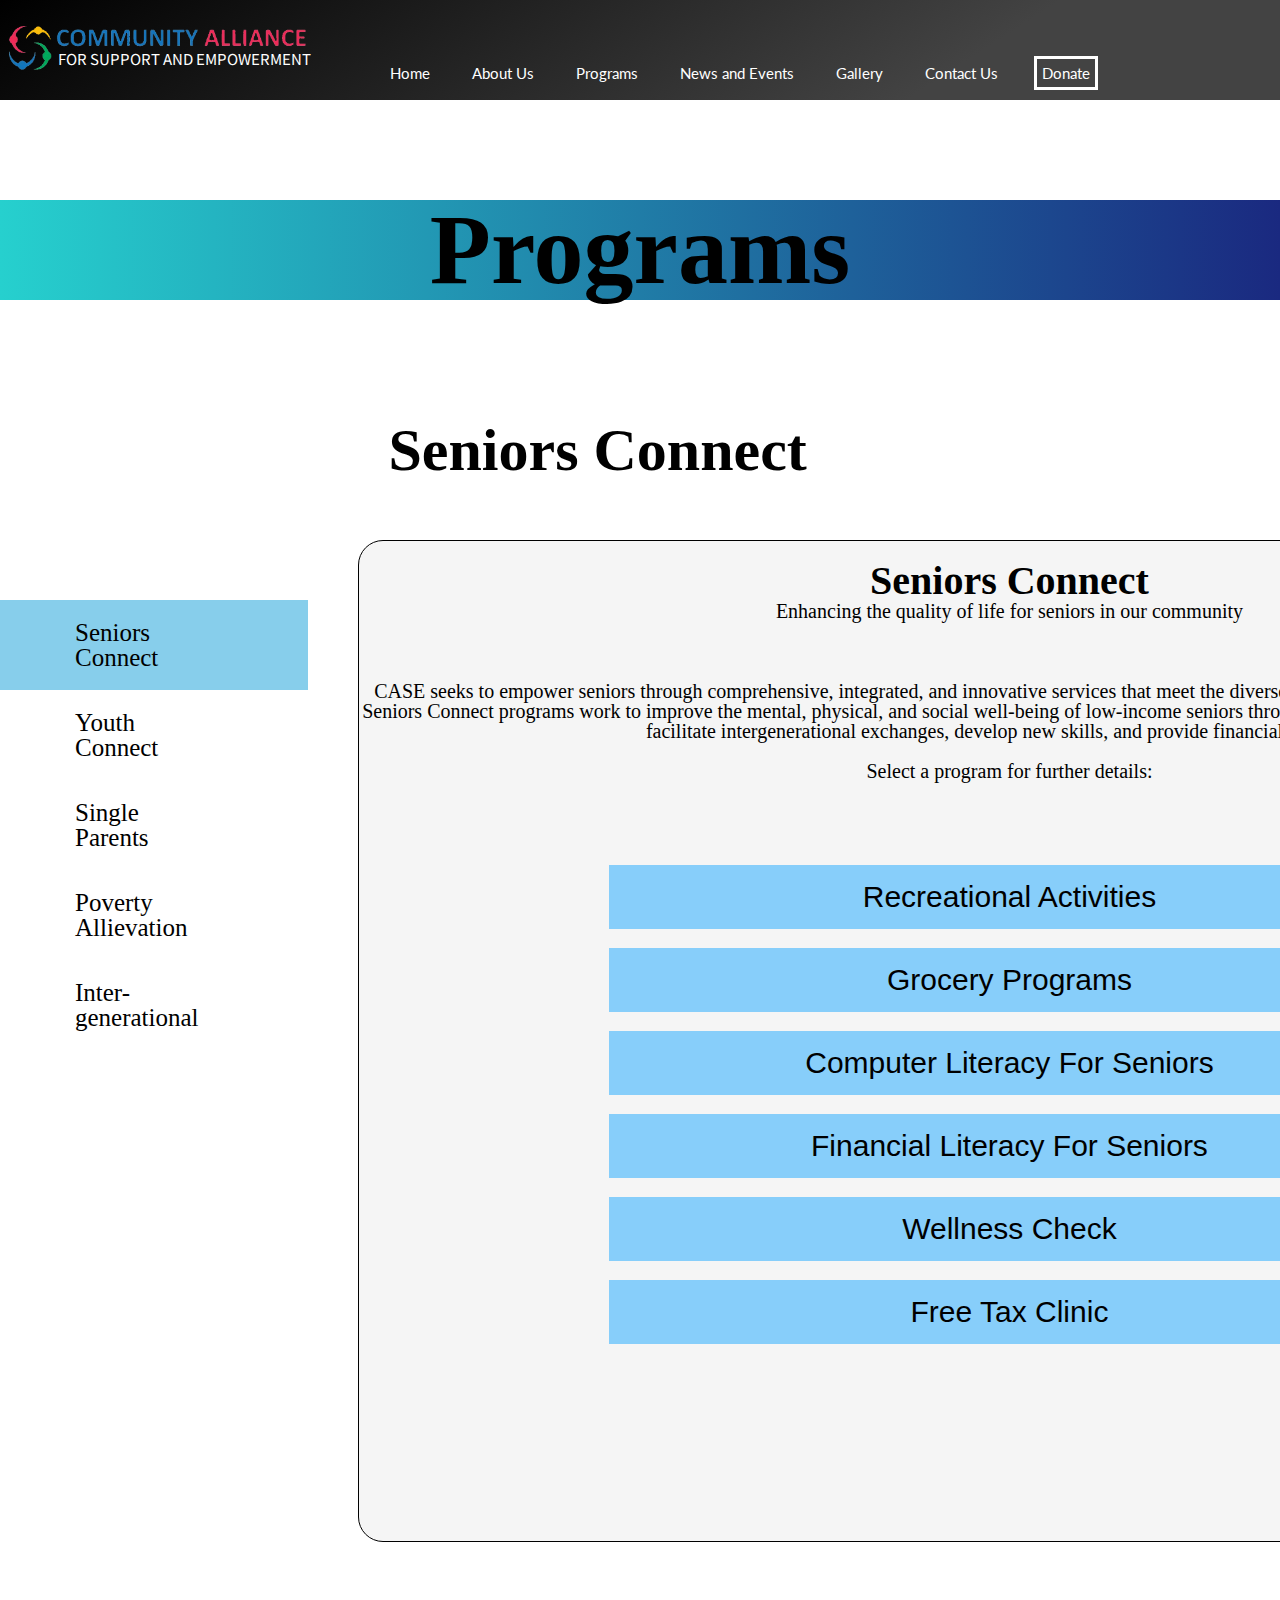
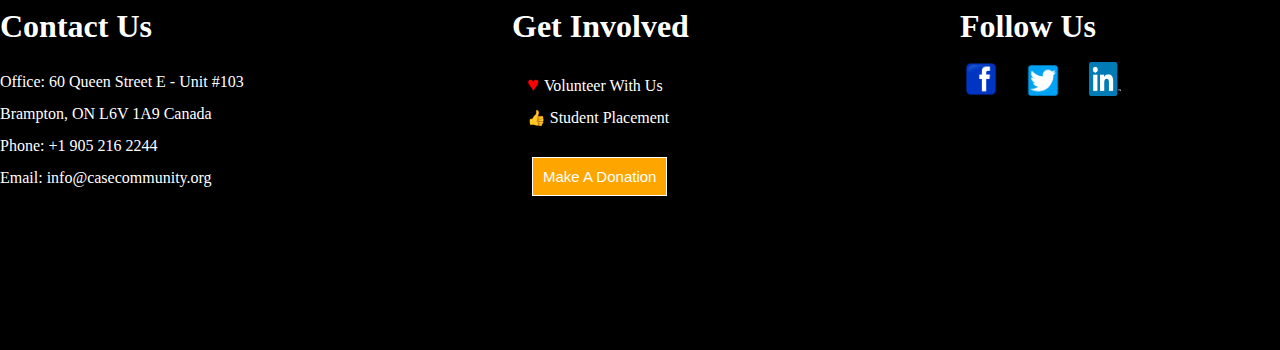
<file: Pages/Programs/Seniors Connect/seniorsConnect.html>
<!DOCTYPE html>

</html>

<!DOCTYPE html>
<html>

<head>

    <title>
        Our Team

    </title>

    <link rel="stylesheet" href="style.css">

    <!-- ALL FONTS BEING USED -->
    <link rel="preconnect" href="https://fonts.gstatic.com">
    <link href="https://fonts.googleapis.com/css2?family=Mate+SC&display=swap" rel="stylesheet">
    <link rel="preconnect" href="https://fonts.gstatic.com">
    <link href="https://fonts.googleapis.com/css2?family=Barlow&display=swap" rel="stylesheet">
    <link rel="preconnect" href="https://fonts.gstatic.com">
    <link href="https://fonts.googleapis.com/css2?family=Lato:wght@300&display=swap" rel="stylesheet">
    <link rel="preconnect" href="https://fonts.gstatic.com">
    <link href="https://fonts.googleapis.com/css2?family=Noto+Sans+HK&display=swap" rel="stylesheet">
    <link rel="preconnect" href="https://fonts.gstatic.com">
    <link href="https://fonts.googleapis.com/css2?family=Cinzel:wght@500&display=swap" rel="stylesheet">
    <link rel="preconnect" href="https://fonts.gstatic.com">
    <link href="https://fonts.googleapis.com/css2?family=Cinzel:wght@500&family=Josefin+Slab&display=swap"
        rel="stylesheet">
    <link rel="preconnect" href="https://fonts.gstatic.com">
    <link href="https://fonts.googleapis.com/css2?family=Capriola&display=swap" rel="stylesheet">
    <link rel="preconnect" href="https://fonts.googleapis.com">
    <link rel="preconnect" href="https://fonts.gstatic.com" crossorigin>



    <link rel="preconnect" href="https://fonts.googleapis.com">
    <link rel="preconnect" href="https://fonts.gstatic.com" crossorigin>
    <link href="https://fonts.googleapis.com/css2?family=Amaranth:wght@700&display=swap" rel="stylesheet">
    <link rel="preconnect" href="https://fonts.googleapis.com">
    <link rel="preconnect" href="https://fonts.gstatic.com" crossorigin>
    <link href="https://fonts.googleapis.com/css2?family=Cinzel:wght@600&display=swap" rel="stylesheet">
    <link rel="preconnect" href="https://fonts.googleapis.com">
    <link rel="preconnect" href="https://fonts.gstatic.com" crossorigin>
    <link
        href="https://fonts.googleapis.com/css2?family=Cinzel:wght@600&family=Sansita&family=Special+Elite&display=swap"
        rel="stylesheet">

    <link rel="preconnect" href="https://fonts.googleapis.com">
    <link rel="preconnect" href="https://fonts.gstatic.com" crossorigin>
    <link href="https://fonts.googleapis.com/css2?family=Bungee+Inline&display=swap" rel="stylesheet">

    <link rel="preconnect" href="https://fonts.googleapis.com">
    <link rel="preconnect" href="https://fonts.gstatic.com" crossorigin>
    <link href="https://fonts.googleapis.com/css2?family=Marcellus+SC&display=swap" rel="stylesheet">

    <link rel="preconnect" href="https://fonts.googleapis.com">
    <link rel="preconnect" href="https://fonts.gstatic.com" crossorigin>
    <link href="https://fonts.googleapis.com/css2?family=El+Messiri&family=Graduate&display=swap" rel="stylesheet">

    <link href="https://fonts.googleapis.com/css2?family=Arima+Madurai:wght@800&display=swap" rel="stylesheet">
    <!-- ALL FONTS BEING USED -->

    <script src="/script/jquery-3.6.0.min.js"></script>





</head>


<body>
    <!--############################################## NAV BAR  #########################################################-->


    <div class="backgroundImage">
        <div class="overlay">
            <div class="top-section" id="top-section">
                <nav>
                    <div class="logo">
                        <img src="/assets/finalLogoTrans.png">
                    </div>

                    <div class="overlayLogo">
                        <p>FOR SUPPORT AND EMPOWERMENT</p>
                    </div>
                    <ul>
                        <div class="navBar" id="navBar">
                            <li id="homeList"><a href="/index.html" class="Home">Home</a> </li>
                            <li class="aboutList" id="aboutList"> <a href="/Pages/About Us/About Us/aboutUs.html"
                                    id="about" class="about">About Us </a>
                                <span id="minAndMaxAbout">&nbsp;&nbsp;&nbsp;&nbsp;&nbsp;&nbsp;+</span></li>
                            <li id="programsList" class="programsList"> <a href="/Pages/Programs/programs.html"
                                    id="programs" class="programs">Programs </a> <span
                                    id="minAndMaxPrograms">&nbsp;&nbsp;&nbsp;&nbsp;&nbsp;&nbsp;+</span></li>
                            <li id="newsList" class="newsList"> <a href="" id="newsAndEvents" class="newsAndEvents">News
                                    and Events </a>
                                <span id="minAndMaxNews">&nbsp;&nbsp;&nbsp;&nbsp;&nbsp;&nbsp;+</span></li>
                            <li id="galleryList"> <a href="">Gallery </a> </li>
                            <li id="contactList" class="contactList"> <a href="" id="contactUs"
                                    class="contactUs">Contact Us </a><span
                                    id="minAndMaxContact">&nbsp;&nbsp;&nbsp;&nbsp;&nbsp;&nbsp;+</span></li>
                            <li class="donation" id="donationList"> <a href="">Donate </a> </li>
                        </div>

                    </ul>
                </nav>
                <button class="mobileDropDown" id="mobileDropDown"> &#9776; </button>

            </div>
        </div>

        <div class="dropDown">
            <div class="aboutContent" id="aboutContent">
                <a href="/Pages/About Us/About Us/aboutUs.html">About Us</a>
                <a href="/Pages/About Us/Our Team/ourTeam.html">Our Team</a>
                <a href="/Pages/About Us/Sponsors And Partners/sponsors.html">Sponsor and Partners</a>
            </div>

            <div class="programsDropDown" id="programsDropDown">



                <a href="/Pages/Programs/Seniors Connect/seniorsConnect.html" class="seniorsConnect"
                    id="seniorsConnect">Seniors Connect
                    <span class="arrow">></span> </a>
                <span class="minAndMaxSeniorsConnectMobile" id="minAndMaxSeniorsConnectMobile">+</span>
                <div class="seniorsConnectDropDown" id="seniorsConnectDropDown">
                    <a href="">Recreation Activities</a>
                    <a href="">Grocery Program</a>
                    <a href="">Computer Literacy</a>
                    <a href="">Financial Literacy</a>
                    <a href="">Wellness Check</a>
                    <a href="">Upcoming Events</a>
                    <a href="">Testimonials</a>
                    <a href="">Senior Connect Activities</a>
                </div>
                <ul>
                    <li class="youthList"> <a href="" class="youthPrograms" id="youthPrograms">Youth Programs<span
                                class="arrow">></span></a> <span class="minAndMaxYouthProgramsMobile"
                            id="minAndMaxYouthProgramsMobile">+</span> </li>
                </ul>
                <div class="youthProgramsDropDown" id="youthProgramsDropDown">
                    <a href="">Life Skills</a>
                    <a href="">Leadership Programs</a>
                    <a href="">Job Preparedness</a>
                    <a href="">Youth Connect Program</a>
                    <a href="">Youth In Transition Program</a>
                    <ul>
                        <li class="workplaceList" id="workplaceList"><a href="" class="workplace"
                                id="workplace">Workplace Experience<span class="arrow">></span></a> <span
                                class="minAndMaxWorkplaceExperienceMobile"
                                id="minAndMaxWorkplaceExperienceMobile">+</span> </li>
                    </ul>
                    <div class="workplaceExperienceDropDown" id="workplaceExperienceDropDown">
                        <a href="">Canada Summer Jobs Program</a>
                        <a href="">Volunteer With Us</a>
                    </div>
                </div>
                <ul>
                    <li class="singleParentsList"> <a href="" class="singleParents" id="singleParents">Single
                            Parents<span class="arrow">></span></a> <span class="minAndMaxSingleParentsMobile"
                            id="minAndMaxSingleParentsMobile">+</span> </li>
                </ul>
                <div class="singleParentsDropDown" id="singleParentsDropDown">
                    <a href="">Food Vouchers Support Program</a>
                    <a href="">Workshops: Topics Of Interest</a>
                    <a href="">Mental Health Matters</a>
                </div>
                <a href="" class="povertyAllievation" id="povertyAllievation">Poverty Allievation</a>
                <a href="">Inter-generational Programs</a>
            </div>


            <div class="newsAndEventsDropDown" id="newsAndEventsDropDown">
                <ul>
                    <li class="communityList" id="communityList"> <a href="" class="communityResources"
                            id="communityResources">Community Resources&nbsp;&nbsp;&nbsp;
                            <span class="arrow">></span></a> <span class="minAndMaxCommunityResourcesMobile"
                            id="minAndMaxCommunityResourcesMobile">+</span> </li>
                </ul>
                <div class="communityResourcesDropDown" id="communityResourcesDropDown">
                    <a href="">Are you in Danger?</a>
                    <a href="">Suicide Hotline</a>
                    <a href="">Medical</a>
                    <a href="">Homelessness</a>
                    <a href="">Abuse Prevention</a>
                </div>
                <a href="">Newsletter</a>
                <a href="">Events Upcoming</a>
                <a href="">Peel Region Website</a>
                <a href="">Wish List</a>
                <a href="">Infographics</a>
            </div>



            <div class="contactUsDropDown" id="contactUsDropDown">
                <a href="">Send Us A Message</a>
                <a href="">Volunteer Opportunities</a>
                <a href="">Student Opportunities</a>
                <a href="">Make A Donation Today</a>


            </div>
        </div>
    </div>



    <!--########################################################## FIRST BODY#########################################################-->

    <div class="container" id="container">
        <div class="bar">
            <h1>
                Programs
            </h1>


        </div>
        <div class="row1">
            <div class="column1">

                <ul>


                    <li class="recreationList"><a href="/Pages/Programs/Seniors Connect/seniorsConnect.html"
                            class="recreation">Seniors Connect</a></li>
                    <li> <a href="/Pages/Programs/Youth Connect/youthConnect.html" class="grocery">Youth Connect</a>
                    </li>
                    <li> <a href="/Pages/Programs/Single Parents/singleParents.html" class="computerLit">Single
                            Parents</a></li>
                    <li class="povertyList"> <a href="/Pages/Programs/Poverty Allievation/poverty.html"
                            class="financial">Poverty Allievation</a> </li>
                    <li> <a href="/Pages/Programs/Inter-generational/inter-gen.html"
                            class="wellness">Inter-generational</a> </li>
                    <!-- <li>    <a href="" class="upcomingEvents">Upcoming Events</a> </li>
                    <li>    <a href="" class="testimonials">Testimonials</a> </li>
                <li>    <a href="" class="seniorConnectActivities">Senior Connect Activities</a></li> -->



                </ul>



            </div>

            <div class="column2">

                <h1 class="povertyHeader">Seniors Connect</h1>

                <div class="column2Container" id="column2Container">

                    <div class="youthHeadersBefore" id="youthHeadersBefore">
                        <h1 class="youthHeaderBefore" id="youthHeaderBefore">Seniors Connect</h1>
                        <p class="youthSubHeaderBefore" id="youthSubHeaderBefore">Enhancing the quality of life for
                            seniors in our community </p>
                        <br><br><br>
                        <p>CASE seeks to empower seniors through comprehensive, integrated, and innovative services that
                            meet the diverse needs of seniors within our community. Our Seniors Connect programs work to
                            improve the mental, physical, and social well-being of low-income seniors through activities
                            that promote social participation, facilitate intergenerational exchanges, develop new
                            skills, and provide financial assistance. <br><br>

                            Select a program for further details:
                        </p>
                    </div>


                    <div class="buttons" id="buttons">
                        <button class="recreation" id="recreation">Recreational Activities</button><br>

                        <button class="foodVoucher" id="foodVoucher">Grocery Programs</button>
                        <br>

                        <button class="compLiteracy" id="compLiteracy"> Computer Literacy For Seniors </button>
                        <br>
                        <button class="finLiteracy" id="finLiteracy"> Financial Literacy For Seniors </button>
                        <br>
                        <button class="wellnessCheck" id="wellnessCheck"> Wellness Check </button>
                        <br>
                        <button class="seasonalTax" id="seasonalTax"> Free Tax Clinic </button>




                    </div>

                    <div class="recreationContent" id="recreationContent">
                        <a href="/Pages/Programs/Seniors Connect/seniorsConnect.html"><button
                                class="backButton">Back</button></a>
                        <div class="recreationHeaders" id="recreationHeaders">
                            <h1 class="recreationHeader" id="recreationHeader">Recreational Activities </h1>
                            <p class="recreationSubHeader" id="recreationSubHeader">Empowering seniors by reducing
                                isolation and fostering a sense of community </p>

                            <br><br><br>
                        </div>
                        <p style="font-size: 20px;">
                            We offer various recreational and social activities designed specifically for seniors to
                            reduce isolation while promoting social inclusion, volunteerism, and mentorship.
                            <br><br>
                            Our activities include:<br><br>
                            <ul class="ulSubjects" style="font-size: 17px;">
                                <li> Movie Nights</li>
                                <li> Debt Management</li>
                                <li> Board Games</li>
                                <li>Coffee & Chat</li>
                                <li>Music Nights</li>
                                <li>Tai Chi Sessions</li>
                                <li>Seasonal Potluck</li>
                                <li>Food Drives</li>
                                <li> Birthday Bash</li>

                            </ul>
                            <br><br>

                            <p style="font-size: 20px;"> Check the calendar for the recreational schedule. [calendar
                                button]<br><br>

                                If you’d like to join our recreational activities, [Register Here]<br><br>

                                You can also call us at 905-216-2244 to register by phone.<br><br>

                                Have any questions about the program? <b>[Connect with us!]</b></p>



                        </p>

                    </div>

                    <div class="foodVoucherContent" id="foodVoucherContent">
                        <a href="/Pages/Programs/Seniors Connect/seniorsConnect.html"><button
                                class="backButton">Back</button></a>
                        <div class="groceryHeaders">
                            <h1 class="groceryHeader">Grocery Program</h1>
                            <p class="grocerySubHeader">Promoting equitable access to nutritious and culturally relevant
                                foods</p>
                        </div>
                        <br><br><br>
                        <div style="font-size: 20px;">
                            <p>Food is a fundamental human right. Still, about 1 in 8 Canadian households suffers from
                                food
                                insecurity. Often, marginalized populations such as low-income seniors, single-parent
                                households, and recent immigrants are the most at risk. The pandemic further increased
                                barriers to accessing adequate food which has been detrimental to the health and
                                well-being
                                of many households.<br><br>

                                With the generous support of our sponsors, CASE aims to tackle this growing problem of
                                food
                                insecurity through grassroots initiatives that provide help at the individual
                                level.<br><br>

                                Our Food Voucher program aims to make fresh and nutritious food accessible for
                                low-income
                                seniors and single parents in our community. Our program provides financial supplements
                                to
                                low-income seniors and single parents in the form of grocery vouchers. These vouchers
                                enable
                                our clients to purchase nutritious and suitable food that meets their needs and enables
                                them
                                to lead a healthy, fulfilling life.
                        </div><br><br><br>


                        <div style="font-size: 20px; text-align: center;"><b>FOR SENIORS:</b></div><br><br>

                        <div style="font-size: 20px;">You are eligible for the Seniors Food Voucher program if you
                            are…<br><br>
                            60 years of age or older AND <br>
                            Qualify as low-income<br><br>

                            <b>Here’s how it works:</b><br><br>

                            You fill out this form and register.<br>
                            You receive one voucher worth $50.<br>
                            You use the voucher at participating stores to purchase foods of your choice.</div><br><br>

                        <div style="font-size: 20px; text-align: center;"><b>FOR SINGLE-PARENTS:</b></div><br><br>
                        <div style="font-size: 20px;"> You are eligible for the Seniors Food Voucher program if you
                            are…<br><br>
                            A single-parent AND<br>
                            Living with your child/children AND<br>
                            Qualify as low-income<br><br><br></div>


                        <div style="font-size: 20px;"> <b>Here’s how it works:</b><br><br></div>

                        <div style="font-size: 20px;">You fill out this form and register.<br>
                            You receive two vouchers worth $50.<br>
                            You use the voucher at participating stores to purchase foods of your choice<br><br>

                            Please note that due to limited funding, our program operates on a first-come,
                            first-serve<br>
                            basis. You may be placed on our waiting list.<br><br>

                            Meet our participating stores: [instert logos of participating stores]<br><br>

                            If you feel this program may be able to help you, [Register Here].<br>
                            You can also register at our office in person.<br>

                            If you’d like to help us continue this program, [Donate Here]<br><br>

                            As always, we appreciate your support!<br><br>

                            Have any questions about the vouchers. Connect with us! - button to the contact form </p>
                        </div>
                    </div>


                    <div class="compLiteracyContent" id="compLiteracyContent">
                        <a href="/Pages/Programs/Seniors Connect/seniorsConnect.html"><button
                                class="backButton">Back</button></a>
                        <div class="compLiteracyHeaders" id="compLiteracyHeaders">
                            <h1 class="compLiteracyHeader" id="compLiteracyHeader">Computer Literacy Program</h1>
                            <p class="compLiteracySubHeader" id="compLiteracySubHeader">Getting seniors connected and
                                bridging the digital divide</p>

                            <br><br><br>
                        </div>
                        <p style="font-size: 20px;">For years now, the world has been shifting online. There is an app
                            for anything and
                            everything.<br><br><br>

                            But not everyone has equal access to the resources and opportunities that the virtual world
                            offers. As the world rapidly digitizes, many seniors are being left behind. This digital gap
                            was especially pronounced during the COVID-19 pandemic that left many seniors socially
                            isolated without any avenue for connection and vulnerable to online fraud and scams.<br><br>

                            The need for digital access and literacy for seniors is clear. CASE’s computer literacy
                            program helps seniors build the skills they need to navigate this modern, digital world with
                            security and confidence. Through our free technology education workshops, we facilitate
                            equitable access to the benefits and social connection that technology provides.<br><br>

                            We cover subjects such as:<br><br>
                            <ul class="ulSubjects" style="font-size: 17px;">
                                <li>Typing</li>
                                <li>Emailing</li>
                                <li>Video conferencing software: Zoom, Microsoft Teams, Google Meet</li>
                                <li>Microsoft Office: Word, Excel</li>
                                <li>Windows Basics</li>
                                <li>Internet Browsing</li>
                                <li>Online Shopping</li>
                                <li>Digital safety</li>
                            </ul>
                            <br><br><br>
                            <div style="font-size: 20px;"> If you’d like to join our workshops, [Register Here]</div>
                            <br><br>
                            <div style="font-size: 20px;"> Have any questions about the program? [Connect with us!]
                            </div>
                        </p>


                    </div>

                    <div class="finLiteracyContent" id="finLiteracyContent">
                        <a href="/Pages/Programs/Seniors Connect/seniorsConnect.html"><button
                                class="backButton">Back</button></a>
                        <div class="finLiteracyHeaders" id="finLiteracyHeaders">
                            <h1 class="finLiteracyHeader" id="finLiteracyHeader">Financial Literacy Program</h1>
                            <p class="finLiteracySubHeader" id="finLiteracySubHeader">Improving financial stability and
                                wellbeing </p>

                            <br><br><br>
                        </div>
                        <p style="font-size: 20px;">
                            Financial wellbeing is important to live a healthy and fulfilling life. However, our modern
                            financial institutions can be difficult to navigate and unwelcoming for many low-income
                            seniors. As a result, they may feel excluded from the financial system, preventing them from
                            obtaining financial security, which in turn hinders their emotional and mental
                            health.<br><br>

                            CASE’s financial literacy program equips seniors with the knowledge, skills, and resources
                            they need to confidently manage their finances, access opportunities and benefits, safeguard
                            against fraud, and achieve financial stability. We seek to ensure that seniors are prepared
                            to make sound financial decisions and ultimately end the cycle of poverty.<br><br>

                            We cover subjects such as:<br><br>
                            <ul class="ulSubjects" style="font-size: 17px;">
                                <li> Budgeting and Managing Spending</li>
                                <li> Debt Management</li>
                                <li> Protecting Yourself from Fraud</li>
                                <li>Applying for Benefits</li>
                                <li>Importance of Tax Returns</li>
                                <li>Estate Planning</li>

                            </ul>
                            <br><br>



                            <div style="font-size: 20px;"> We’ve also collaborated with other government organizations
                                and non-porfits to host these
                                workshops.
                                Our current and/or prior partners include:
                                Elder Abuse Prevention Ontario (EAPO)
                                Ontario Ministry of Finance
                                Peel Police
                                Credit Counselling Society
                                Advocacy Centre for the Elderly
                                Canadian Foundation for Economic Education (CFEE)<br><br>

                                If you’d like to join our free workshops, [Register Here].
                                <br><br>
                                Have any questions about the program? [Connect with us!]
                            </div>



                        </p>

                    </div>

                    <div class="wellnessCheckContent" id="wellnessCheckContent">
                        <a href="/Pages/Programs/Seniors Connect/seniorsConnect.html"><button
                                class="backButton">Back</button></a>
                        <div class="wellnessCheckHeaders" id="wellnessCheckHeaders">
                            <h1 class="wellnessCheckHeader" id="wellnessCheckHeader">Wellness Checks</h1>
                            <p class="wellnessCheckSubHeader" id="wellnessCheckSubHeader">Reducing senior’s social
                                isolation through friendly check-ins </p>

                            <br><br><br>
                        </div>
                        <p style="font-size: 20px;">
                            Social isolation can be detrimental to your mental and physical health, which has been
                            especially evident during the COVID-19 pandemic. Older adults can be especially vulnerable
                            to loneliness and social isolation and often suffer from serious health impacts and reduced
                            quality of life.<br><br>

                            Our Wellness Check programs provide friendly phone check-ins and casual conversations to
                            keep seniors socially connected and cared for. We seek to reduce seniors' isolation and
                            enhance their wellbeing by offering companionship and emotional support.<br><br>

                            If you’d like to join our call list, [Register Here]<br><br>

                            Have any questions about the program? [Connect with us!]




                        </p>

                    </div>
                    <div class="seasonalTaxContent" id="seasonalTaxContent">
                        <a href="/Pages/Programs/Seniors Connect/seniorsConnect.html"><button
                                class="backButton">Back</button></a>
                        <div class="seasonalTaxHeaders" id="seasonalTaxHeaders">
                            <h1 class="seasonalTaxHeader" id="sesaonalTaxHeader">Seasonal Tax Clinic</h1>
                            <p class="seasonalTaxSubHeader" id="seasonalTaxSubHeader">Supporting vulnerable low-income
                                communities through free tax preparation </p>

                            <br><br><br>
                        </div>
                        <p style="font-size: 20px;">
                            Filing taxes can be an intimidating and expensive endeavour. Yet, for low-income households,
                            tax preparation can be vital to accessing social support and government assistance. <br><br>

                            We provide free tax preparation services to low-income seniors every year. With the help of
                            our free tax clinics, seniors and other vulnerable community members can take advantage of
                            government grants, benefits, and savings to boost their household finances.<br><br>

                            Our next free tax clinic is scheduled for Spring 2022.<br><br>

                            Have any questions about the program? [Connect with us!]




                        </p>

                    </div>













                </div>
            </div>
        </div>
    </div>
    <!--##########################################################
                                FOOTER#########################################################-->
    <footer>
        <div class="footerColumn1">
            <h1>Contact Us</h1>
            <br><br>
            <p>Office: 60 Queen Street E - Unit #103</p>

            <br>
            <p>Brampton, ON L6V 1A9 Canada</p>
            <br>
            <p>Phone: +1 905 216 2244</p>
            <br>
            <p>Email: info@casecommunity.org</p>
            <br><br>
        </div>

        <div class="footerColumn2">
            <h1>Get Involved</h1>
            <br><br>

            <a href="" class="heartLink">
                <p> <span class="heart">&#9829; </span>Volunteer With Us</p>
            </a>
            <br><br>
            <a href="" class="thumbsLink">
                <p><span class="thumbs">&#128077; </span>Student Placement</p>
            </a>
            <br><br>
            <a href=""><button>Make A Donation</button></a>


        </div>
        <div class="footerColumn3">
            <h1>Follow Us</h1>
            <a href=""><img class="facebook" src="/assets/facebook.png" alt=""></a>
            <a href=""><img class="twitter" src="/assets/twitterNew.png"></a>
            <a href=""><img src="/assets/linkedn.png" alt=""></a>
        </div>
    </footer>

    <script type="text/javascript" src="script.js"></script>

</body>




</html>
</file>
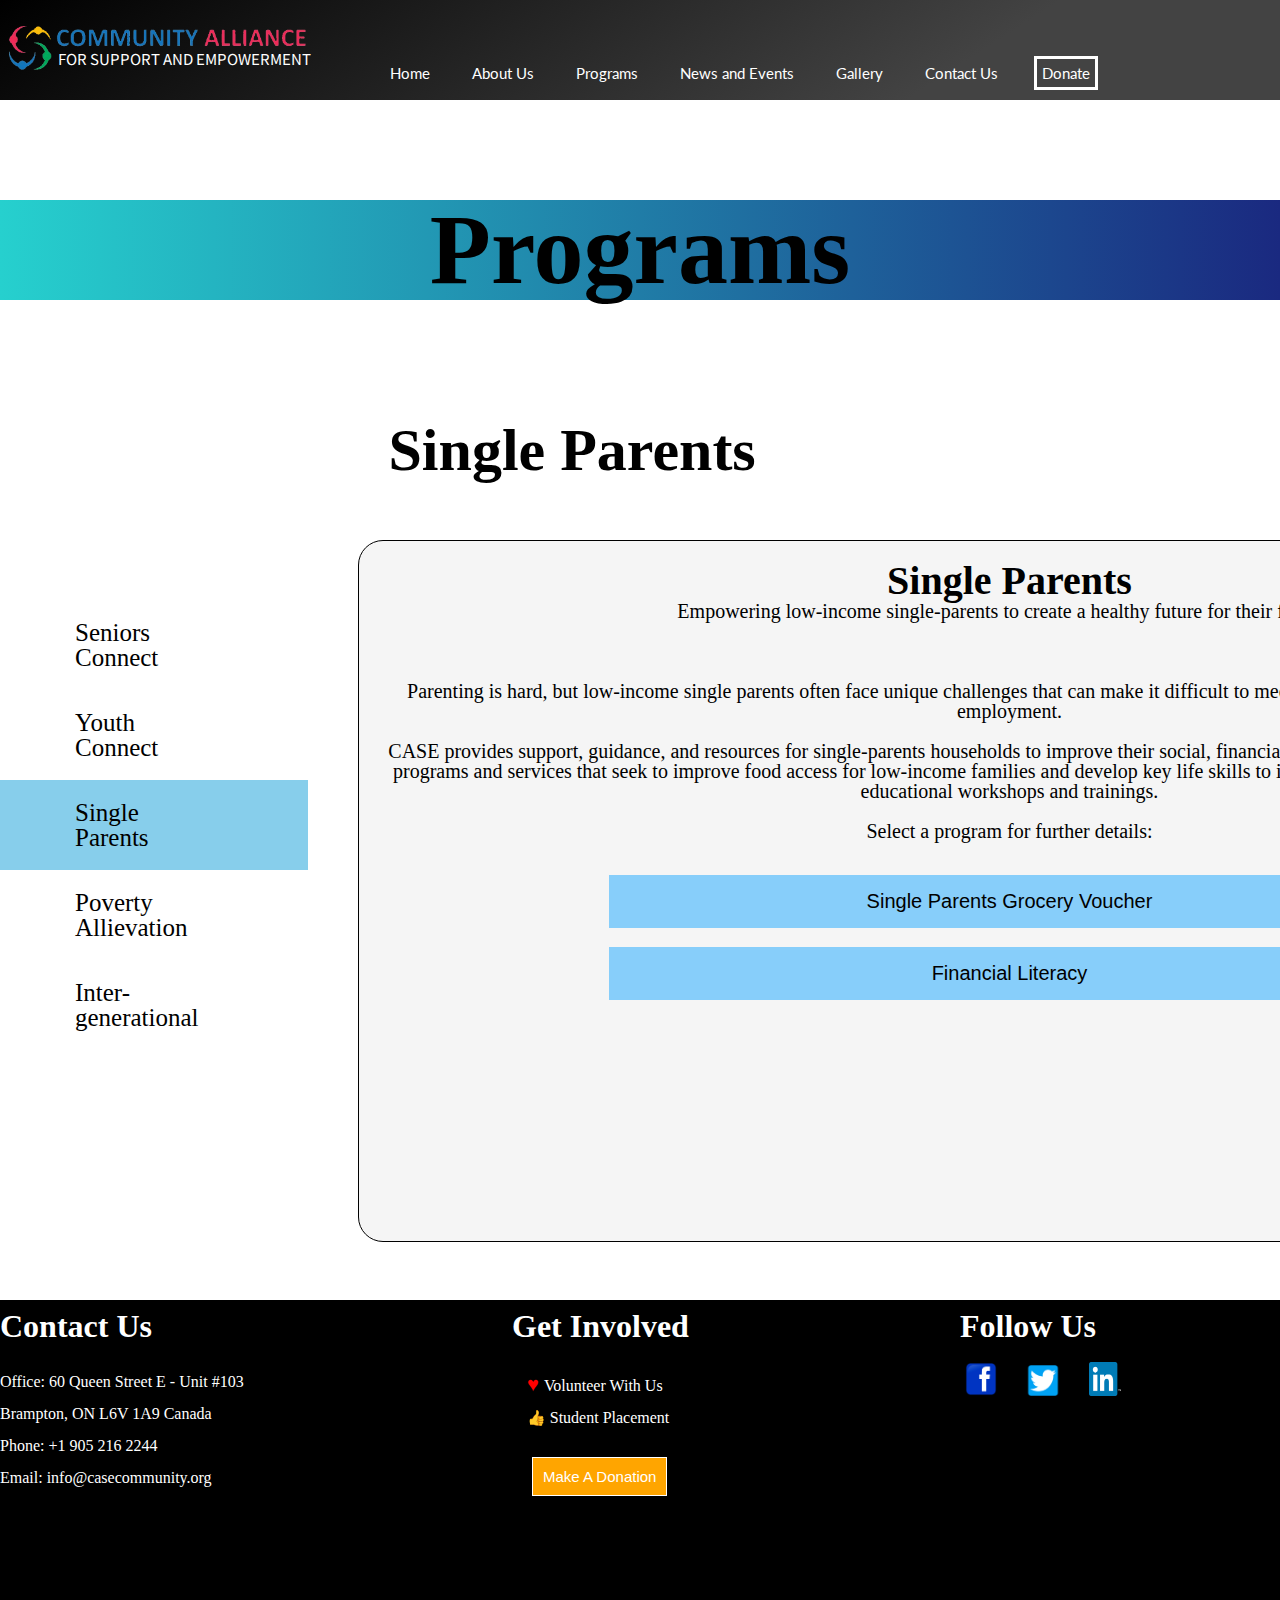
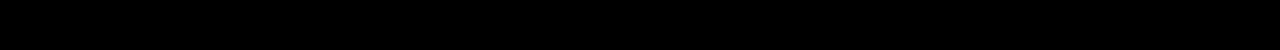
<file: Pages/Programs/Single Parents/singleParents.html>
<!DOCTYPE html>

</html>

<!DOCTYPE html>
<html>

<head>

    <title>
        Our Team

    </title>

    <link rel="stylesheet" href="style.css">

    <!-- ALL FONTS BEING USED -->
    <link rel="preconnect" href="https://fonts.gstatic.com">
    <link href="https://fonts.googleapis.com/css2?family=Mate+SC&display=swap" rel="stylesheet">
    <link rel="preconnect" href="https://fonts.gstatic.com">
    <link href="https://fonts.googleapis.com/css2?family=Barlow&display=swap" rel="stylesheet">
    <link rel="preconnect" href="https://fonts.gstatic.com">
    <link href="https://fonts.googleapis.com/css2?family=Lato:wght@300&display=swap" rel="stylesheet">
    <link rel="preconnect" href="https://fonts.gstatic.com">
    <link href="https://fonts.googleapis.com/css2?family=Noto+Sans+HK&display=swap" rel="stylesheet">
    <link rel="preconnect" href="https://fonts.gstatic.com">
    <link href="https://fonts.googleapis.com/css2?family=Cinzel:wght@500&display=swap" rel="stylesheet">
    <link rel="preconnect" href="https://fonts.gstatic.com">
    <link href="https://fonts.googleapis.com/css2?family=Cinzel:wght@500&family=Josefin+Slab&display=swap"
        rel="stylesheet">
    <link rel="preconnect" href="https://fonts.gstatic.com">
    <link href="https://fonts.googleapis.com/css2?family=Capriola&display=swap" rel="stylesheet">
    <link rel="preconnect" href="https://fonts.googleapis.com">
    <link rel="preconnect" href="https://fonts.gstatic.com" crossorigin>



    <link rel="preconnect" href="https://fonts.googleapis.com">
    <link rel="preconnect" href="https://fonts.gstatic.com" crossorigin>
    <link href="https://fonts.googleapis.com/css2?family=Amaranth:wght@700&display=swap" rel="stylesheet">
    <link rel="preconnect" href="https://fonts.googleapis.com">
    <link rel="preconnect" href="https://fonts.gstatic.com" crossorigin>
    <link href="https://fonts.googleapis.com/css2?family=Cinzel:wght@600&display=swap" rel="stylesheet">
    <link rel="preconnect" href="https://fonts.googleapis.com">
    <link rel="preconnect" href="https://fonts.gstatic.com" crossorigin>
    <link
        href="https://fonts.googleapis.com/css2?family=Cinzel:wght@600&family=Sansita&family=Special+Elite&display=swap"
        rel="stylesheet">

    <link rel="preconnect" href="https://fonts.googleapis.com">
    <link rel="preconnect" href="https://fonts.gstatic.com" crossorigin>
    <link href="https://fonts.googleapis.com/css2?family=Bungee+Inline&display=swap" rel="stylesheet">

    <link rel="preconnect" href="https://fonts.googleapis.com">
    <link rel="preconnect" href="https://fonts.gstatic.com" crossorigin>
    <link href="https://fonts.googleapis.com/css2?family=Marcellus+SC&display=swap" rel="stylesheet">

    <link rel="preconnect" href="https://fonts.googleapis.com">
    <link rel="preconnect" href="https://fonts.gstatic.com" crossorigin>
    <link href="https://fonts.googleapis.com/css2?family=El+Messiri&family=Graduate&display=swap" rel="stylesheet">

    <link href="https://fonts.googleapis.com/css2?family=Arima+Madurai:wght@800&display=swap" rel="stylesheet">
    <!-- ALL FONTS BEING USED -->

    <script src="/script/jquery-3.6.0.min.js"></script>





</head>


<body>
    <!--############################################## NAV BAR  #########################################################-->


    <div class="backgroundImage">
        <div class="overlay">
            <div class="top-section" id="top-section">
                <nav>
                    <div class="logo">
                        <img src="/assets/finalLogoTrans.png">
                    </div>

                    <div class="overlayLogo">
                        <p>FOR SUPPORT AND EMPOWERMENT</p>
                    </div>
                    <ul>
                        <div class="navBar" id="navBar">
                            <li id="homeList"><a href="/index.html" class="Home">Home</a> </li>
                            <li class="aboutList" id="aboutList"> <a href="/Pages/About Us/About Us/aboutUs.html"
                                    id="about" class="about">About Us </a>
                                <span id="minAndMaxAbout">&nbsp;&nbsp;&nbsp;&nbsp;&nbsp;&nbsp;+</span></li>
                            <li id="programsList" class="programsList"> <a href="/Pages/Programs/programs.html"
                                    id="programs" class="programs">Programs </a> <span
                                    id="minAndMaxPrograms">&nbsp;&nbsp;&nbsp;&nbsp;&nbsp;&nbsp;+</span></li>
                            <li id="newsList" class="newsList"> <a href="" id="newsAndEvents" class="newsAndEvents">News
                                    and Events </a>
                                <span id="minAndMaxNews">&nbsp;&nbsp;&nbsp;&nbsp;&nbsp;&nbsp;+</span></li>
                            <li id="galleryList"> <a href="">Gallery </a> </li>
                            <li id="contactList" class="contactList"> <a href="" id="contactUs"
                                    class="contactUs">Contact Us </a><span
                                    id="minAndMaxContact">&nbsp;&nbsp;&nbsp;&nbsp;&nbsp;&nbsp;+</span></li>
                            <li class="donation" id="donationList"> <a href="">Donate </a> </li>
                        </div>

                    </ul>
                </nav>
                <button class="mobileDropDown" id="mobileDropDown"> &#9776; </button>

            </div>
        </div>

        <div class="dropDown">
            <div class="aboutContent" id="aboutContent">
                <a href="/Pages/About Us/About Us/aboutUs.html">About Us</a>
                <a href="/Pages/About Us/Our Team/ourTeam.html">Our Team</a>
                <a href="/Pages/About Us/Sponsors And Partners/sponsors.html">Sponsor and Partners</a>
            </div>

            <div class="programsDropDown" id="programsDropDown">



                <a href="/Pages/Programs/Seniors Connect/seniorsConnect.html" class="seniorsConnect"
                    id="seniorsConnect">Seniors Connect
                    <span class="arrow">></span> </a>
                <span class="minAndMaxSeniorsConnectMobile" id="minAndMaxSeniorsConnectMobile">+</span>
                <div class="seniorsConnectDropDown" id="seniorsConnectDropDown">
                    <a href="">Recreation Activities</a>
                    <a href="">Grocery Program</a>
                    <a href="">Computer Literacy</a>
                    <a href="">Financial Literacy</a>
                    <a href="">Wellness Check</a>
                    <a href="">Upcoming Events</a>
                    <a href="">Testimonials</a>
                    <a href="">Senior Connect Activities</a>
                </div>
                <ul>
                    <li class="youthList"> <a href="" class="youthPrograms" id="youthPrograms">Youth Programs<span
                                class="arrow">></span></a> <span class="minAndMaxYouthProgramsMobile"
                            id="minAndMaxYouthProgramsMobile">+</span> </li>
                </ul>
                <div class="youthProgramsDropDown" id="youthProgramsDropDown">
                    <a href="">Life Skills</a>
                    <a href="">Leadership Programs</a>
                    <a href="">Job Preparedness</a>
                    <a href="">Youth Connect Program</a>
                    <a href="">Youth In Transition Program</a>
                    <ul>
                        <li class="workplaceList" id="workplaceList"><a href="" class="workplace"
                                id="workplace">Workplace Experience<span class="arrow">></span></a> <span
                                class="minAndMaxWorkplaceExperienceMobile"
                                id="minAndMaxWorkplaceExperienceMobile">+</span> </li>
                    </ul>
                    <div class="workplaceExperienceDropDown" id="workplaceExperienceDropDown">
                        <a href="">Canada Summer Jobs Program</a>
                        <a href="">Volunteer With Us</a>
                    </div>
                </div>
                <ul>
                    <li class="singleParentsList"> <a href="" class="singleParents" id="singleParents">Single
                            Parents<span class="arrow">></span></a> <span class="minAndMaxSingleParentsMobile"
                            id="minAndMaxSingleParentsMobile">+</span> </li>
                </ul>
                <div class="singleParentsDropDown" id="singleParentsDropDown">
                    <a href="">Food Vouchers Support Program</a>
                    <a href="">Workshops: Topics Of Interest</a>
                    <a href="">Mental Health Matters</a>
                </div>
                <a href="" class="povertyAllievation" id="povertyAllievation">Poverty Allievation</a>
                <a href="">Inter-generational Programs</a>
            </div>


            <div class="newsAndEventsDropDown" id="newsAndEventsDropDown">
                <ul>
                    <li class="communityList" id="communityList"> <a href="" class="communityResources"
                            id="communityResources">Community Resources&nbsp;&nbsp;&nbsp;
                            <span class="arrow">></span></a> <span class="minAndMaxCommunityResourcesMobile"
                            id="minAndMaxCommunityResourcesMobile">+</span> </li>
                </ul>
                <div class="communityResourcesDropDown" id="communityResourcesDropDown">
                    <a href="">Are you in Danger?</a>
                    <a href="">Suicide Hotline</a>
                    <a href="">Medical</a>
                    <a href="">Homelessness</a>
                    <a href="">Abuse Prevention</a>
                </div>
                <a href="">Newsletter</a>
                <a href="">Events Upcoming</a>
                <a href="">Peel Region Website</a>
                <a href="">Wish List</a>
                <a href="">Infographics</a>
            </div>



            <div class="contactUsDropDown" id="contactUsDropDown">
                <a href="">Send Us A Message</a>
                <a href="">Volunteer Opportunities</a>
                <a href="">Student Opportunities</a>
                <a href="">Make A Donation Today</a>


            </div>
        </div>
    </div>



    <!--########################################################## FIRST BODY#########################################################-->

    <div class="container" id="container">
        <div class="bar">
            <h1>
                Programs
            </h1>


        </div>
        <div class="row1">
            <div class="column1">

                <ul>


                    <li class="recreationList"><a href="/Pages/Programs/Seniors Connect/seniorsConnect.html"
                            class="recreation">Seniors Connect</a></li>
                    <li class="youthConnectList"> <a href="/Pages/Programs/Youth Connect/youthConnect.html"
                            class="grocery">Youth Connect</a>
                    </li>
                    <li class="computerLitList"> <a href="/Pages/Programs/Single Parents/singleParents.html"
                            class="computerLit">Single
                            Parents</a></li>
                    <li class="povertyList"> <a href="/Pages/Programs/Poverty Allievation/poverty.html"
                            class="financial">Poverty Allievation</a> </li>
                    <li> <a href="/Pages/Programs/Inter-generational/inter-gen.html"
                            class="wellness">Inter-generational</a> </li>
                    <!-- <li>    <a href="" class="upcomingEvents">Upcoming Events</a> </li>
                    <li>    <a href="" class="testimonials">Testimonials</a> </li>
                <li>    <a href="" class="seniorConnectActivities">Senior Connect Activities</a></li> -->



                </ul>



            </div>

            <div class="column2">

                <h1 class="singleParentsHeader">Single Parents</h1>

                <div class="column2Container" id="column2Container">


                    <div class="youthHeadersBefore" id="youthHeadersBefore">
                        <h1 class="youthHeaderBefore" id="youthHeaderBefore">Single Parents</h1>
                        <p class="youthSubHeaderBefore" id="youthSubHeaderBefore">Empowering low-income single-parents to create a healthy future  for their families  </p>
                        <br><br><br>
                        <p>
                            Parenting is hard, but low-income single parents often face unique challenges that can make
                            it difficult to meet basic needs, such as food, housing, and employment.<br><br>

                            CASE provides support, guidance, and resources for single-parents households to improve
                            their social, financial, physical, and mental well-being. We offer programs and services
                            that seek to improve food access for low-income families and develop key life skills to
                            improve their overall quality of life through educational workshops and trainings.<br><br>

                            Select a program for further details:<br><br>

                        </p>
                    </div>

                    <div class="buttons" id="buttons">
                
                        <button class="foodVoucher" id="foodVoucher"> Single Parents Grocery Voucher </button> <br>
                        <button class="finLiteracy" id="finLiteracy"> Financial Literacy </button>
                        <br>

                        





                    </div>

                    
                    <div class="foodVoucherContent" id="foodVoucherContent">
                        <a href="/Pages/Programs/Single Parents/singleParents.html"><button
                                class="backButton">Back</button></a>
                        <div class="groceryHeaders">
                            <h1 class="groceryHeader">Grocery Program</h1>
                            <p class="grocerySubHeader">Promoting equitable access to nutritious and culturally relevant
                                foods</p>
                        </div>
                        <br><br><br>
                        <div style="font-size: 20px;">
                            <p>Food is a fundamental human right. Still, about 1 in 8 Canadian households suffers from
                                food
                                insecurity. Often, marginalized populations such as low-income seniors, single-parent
                                households, and recent immigrants are the most at risk. The pandemic further increased
                                barriers to accessing adequate food which has been detrimental to the health and
                                well-being
                                of many households.<br><br>

                                With the generous support of our sponsors, CASE aims to tackle this growing problem of
                                food
                                insecurity through grassroots initiatives that provide help at the individual
                                level.<br><br>

                                Our Food Voucher program aims to make fresh and nutritious food accessible for
                                low-income
                                seniors and single parents in our community. Our program provides financial supplements
                                to
                                low-income seniors and single parents in the form of grocery vouchers. These vouchers
                                enable
                                our clients to purchase nutritious and suitable food that meets their needs and enables
                                them
                                to lead a healthy, fulfilling life.
                        </div><br><br><br>


                        <div style="font-size: 20px; text-align: center;"><b>FOR SENIORS:</b></div><br><br>

                        <div style="font-size: 20px;">You are eligible for the Seniors Food Voucher program if you
                            are…<br><br>
                            60 years of age or older AND <br>
                            Qualify as low-income<br><br>

                            <b>Here’s how it works:</b><br><br>

                            You fill out this form and register.<br>
                            You receive one voucher worth $50.<br>
                            You use the voucher at participating stores to purchase foods of your choice.</div><br><br>

                        <div style="font-size: 20px; text-align: center;"><b>FOR SINGLE-PARENTS:</b></div><br><br>
                        <div style="font-size: 20px;"> You are eligible for the Seniors Food Voucher program if you
                            are…<br><br>
                            A single-parent AND<br>
                            Living with your child/children AND<br>
                            Qualify as low-income<br><br><br></div>


                        <div style="font-size: 20px;"> <b>Here’s how it works:</b><br><br></div>

                        <div style="font-size: 20px;">You fill out this form and register.<br>
                            You receive two vouchers worth $50.<br>
                            You use the voucher at participating stores to purchase foods of your choice<br><br>

                            Please note that due to limited funding, our program operates on a first-come,
                            first-serve<br>
                            basis. You may be placed on our waiting list.<br><br>

                            Meet our participating stores: [instert logos of participating stores]<br><br>

                            If you feel this program may be able to help you, [Register Here].<br>
                            You can also register at our office in person.<br>

                            If you’d like to help us continue this program, [Donate Here]<br><br>

                            As always, we appreciate your support!<br><br>

                            Have any questions about the vouchers. Connect with us! - button to the contact form </p>
                        </div>
                    </div>
                    




                    <div class="finLiteracyContent" id="finLiteracyContent">
                        <a href="/Pages/Programs/Single Parents/singleParents.html"><button
                                class="backButton">Back</button></a>
                        <div class="finLiteracyHeaders" id="finLiteracyHeaders">
                            <h1 class="finLiteracyHeader" id="finLiteracyHeader">Financial Literacy Program</h1>
                            <p class="finLiteracySubHeader" id="finLiteracySubHeader">Improving financial stability and
                                wellbeing </p>

                            <br><br><br>
                        </div>
                        <p style="font-size: 20px;">
                            Financial wellbeing is important to live a healthy and fulfilling life. However, our modern
                            financial institutions can be difficult to navigate and unwelcoming for many low-income
                            seniors. As a result, they may feel excluded from the financial system, preventing them from
                            obtaining financial security, which in turn hinders their emotional and mental
                            health.<br><br>

                            CASE’s financial literacy program equips seniors with the knowledge, skills, and resources
                            they need to confidently manage their finances, access opportunities and benefits, safeguard
                            against fraud, and achieve financial stability. We seek to ensure that seniors are prepared
                            to make sound financial decisions and ultimately end the cycle of poverty.<br><br>

                            We cover subjects such as:<br><br>
                            <ul class="ulSubjects" style="font-size: 17px;">
                                <li> Budgeting and Managing Spending</li>
                                <li> Debt Management</li>
                                <li> Protecting Yourself from Fraud</li>
                                <li>Applying for Benefits</li>
                                <li>Importance of Tax Returns</li>
                                <li>Estate Planning</li>

                            </ul>
                            <br><br>



                            <div style="font-size: 20px;"> We’ve also collaborated with other government organizations
                                and non-porfits to host these
                                workshops.
                                Our current and/or prior partners include:<br><br>
                                <ul class="ulSubjects" style="font-size: 17px;">

                                    <li> Elder Abuse Prevention Ontario (EAPO)</li>
                                    <li>Ontario Ministry of Finance</li>
                                    <li> Peel Police</li>
                                    <li>Credit Counselling Society</li>
                                    <li>Advocacy Centre for the Elderly</li>
                                    <li> Canadian Foundation for Economic Education (CFEE)</li>
                                </ul><br><br>

                                If you’d like to join our free workshops, [Register Here].
                                <br><br>
                                Have any questions about the program? [Connect with us!]
                            </div>



                        </p>

                    </div>

                 













                </div>
            </div>
        </div>
    </div>
    <!--##########################################################
                                FOOTER#########################################################-->
    <footer>
        <div class="footerColumn1">
            <h1>Contact Us</h1>
            <br><br>
            <p>Office: 60 Queen Street E - Unit #103</p>

            <br>
            <p>Brampton, ON L6V 1A9 Canada</p>
            <br>
            <p>Phone: +1 905 216 2244</p>
            <br>
            <p>Email: info@casecommunity.org</p>
            <br><br>
        </div>

        <div class="footerColumn2">
            <h1>Get Involved</h1>
            <br><br>

            <a href="" class="heartLink">
                <p> <span class="heart">&#9829; </span>Volunteer With Us</p>
            </a>
            <br><br>
            <a href="" class="thumbsLink">
                <p><span class="thumbs">&#128077; </span>Student Placement</p>
            </a>
            <br><br>
            <a href=""><button>Make A Donation</button></a>


        </div>
        <div class="footerColumn3">
            <h1>Follow Us</h1>
            <a href=""><img class="facebook" src="/assets/facebook.png" alt=""></a>
            <a href=""><img class="twitter" src="/assets/twitterNew.png"></a>
            <a href=""><img src="/assets/linkedn.png" alt=""></a>
        </div>
    </footer>

    <script type="text/javascript" src="script.js"></script>

</body>




</html>
</file>
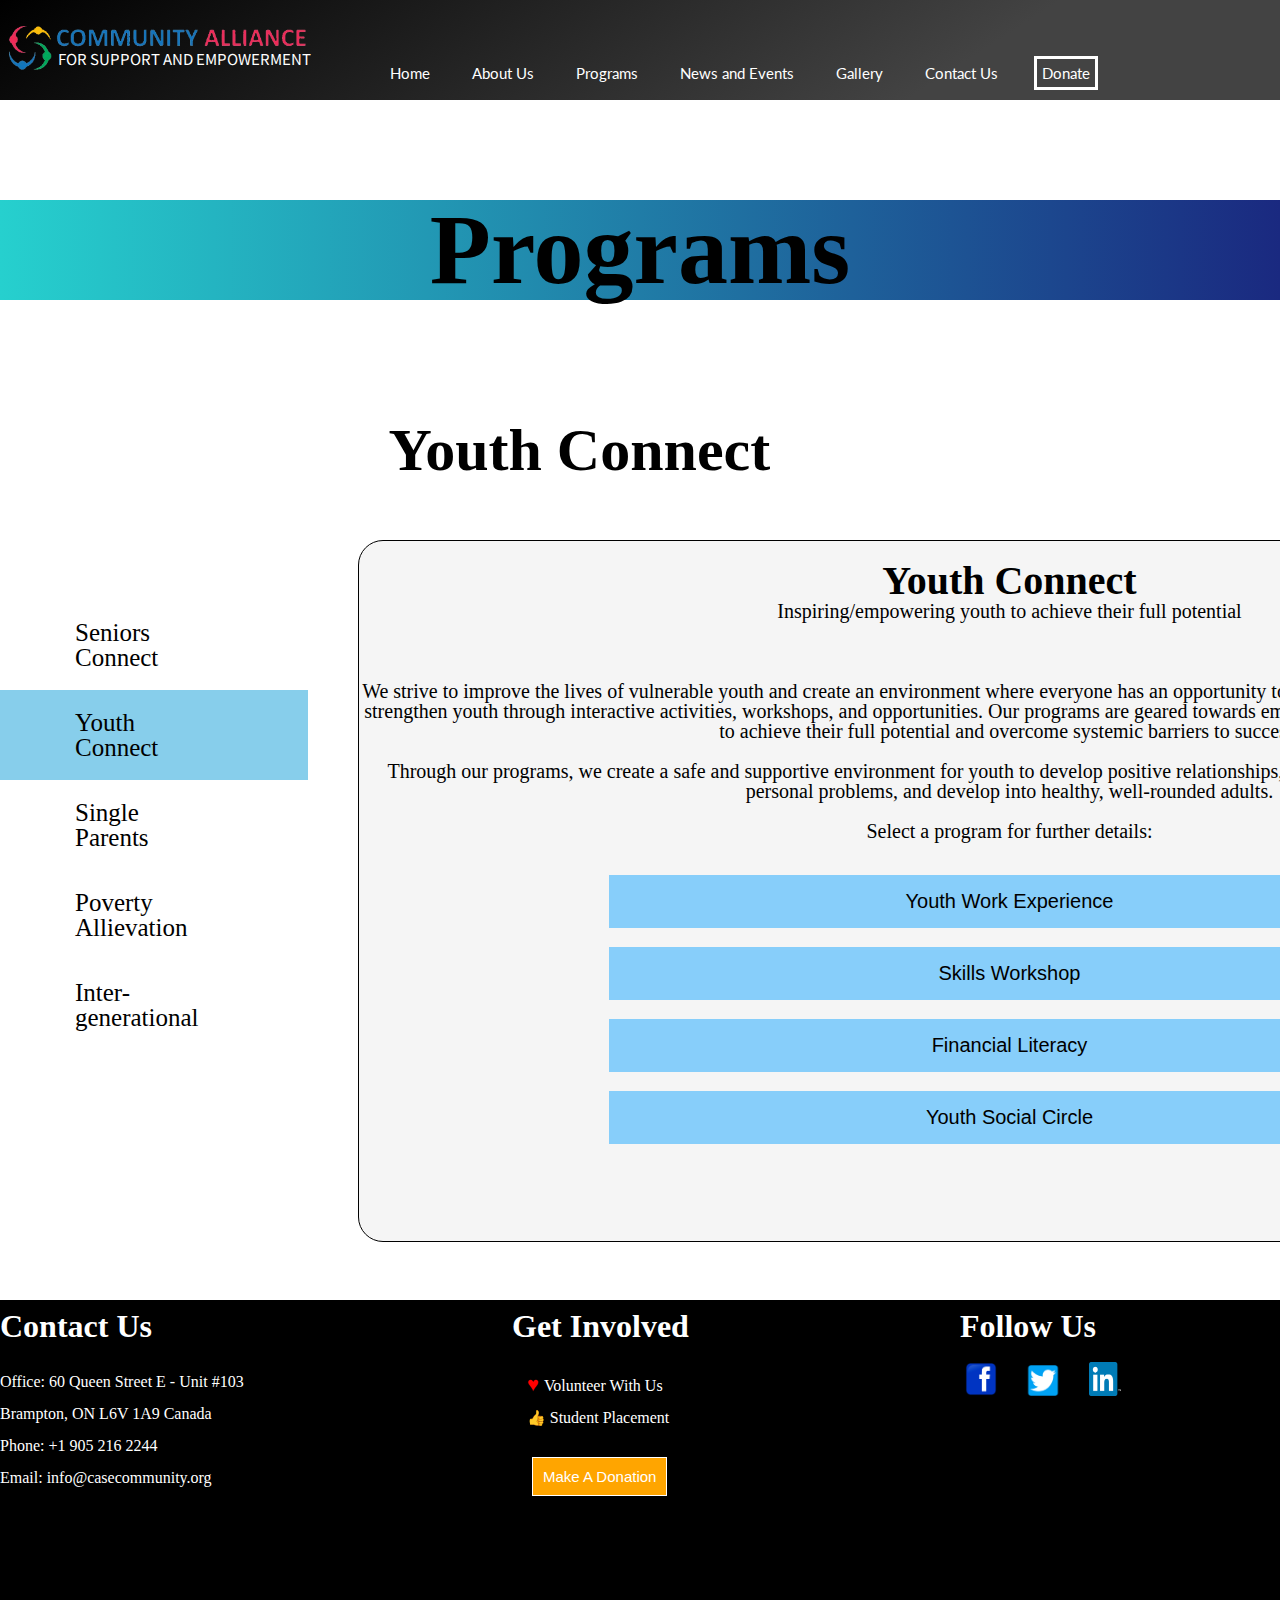
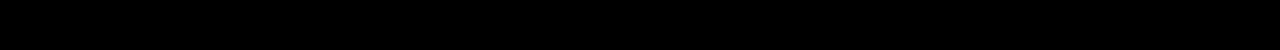
<file: Pages/Programs/Youth Connect/youthConnect.html>
<!DOCTYPE html>

</html>

<!DOCTYPE html>
<html>

<head>

    <title>
        Our Team

    </title>

    <link rel="stylesheet" href="style.css">

    <!-- ALL FONTS BEING USED -->
    <link rel="preconnect" href="https://fonts.gstatic.com">
    <link href="https://fonts.googleapis.com/css2?family=Mate+SC&display=swap" rel="stylesheet">
    <link rel="preconnect" href="https://fonts.gstatic.com">
    <link href="https://fonts.googleapis.com/css2?family=Barlow&display=swap" rel="stylesheet">
    <link rel="preconnect" href="https://fonts.gstatic.com">
    <link href="https://fonts.googleapis.com/css2?family=Lato:wght@300&display=swap" rel="stylesheet">
    <link rel="preconnect" href="https://fonts.gstatic.com">
    <link href="https://fonts.googleapis.com/css2?family=Noto+Sans+HK&display=swap" rel="stylesheet">
    <link rel="preconnect" href="https://fonts.gstatic.com">
    <link href="https://fonts.googleapis.com/css2?family=Cinzel:wght@500&display=swap" rel="stylesheet">
    <link rel="preconnect" href="https://fonts.gstatic.com">
    <link href="https://fonts.googleapis.com/css2?family=Cinzel:wght@500&family=Josefin+Slab&display=swap"
        rel="stylesheet">
    <link rel="preconnect" href="https://fonts.gstatic.com">
    <link href="https://fonts.googleapis.com/css2?family=Capriola&display=swap" rel="stylesheet">
    <link rel="preconnect" href="https://fonts.googleapis.com">
    <link rel="preconnect" href="https://fonts.gstatic.com" crossorigin>



    <link rel="preconnect" href="https://fonts.googleapis.com">
    <link rel="preconnect" href="https://fonts.gstatic.com" crossorigin>
    <link href="https://fonts.googleapis.com/css2?family=Amaranth:wght@700&display=swap" rel="stylesheet">
    <link rel="preconnect" href="https://fonts.googleapis.com">
    <link rel="preconnect" href="https://fonts.gstatic.com" crossorigin>
    <link href="https://fonts.googleapis.com/css2?family=Cinzel:wght@600&display=swap" rel="stylesheet">
    <link rel="preconnect" href="https://fonts.googleapis.com">
    <link rel="preconnect" href="https://fonts.gstatic.com" crossorigin>
    <link
        href="https://fonts.googleapis.com/css2?family=Cinzel:wght@600&family=Sansita&family=Special+Elite&display=swap"
        rel="stylesheet">

    <link rel="preconnect" href="https://fonts.googleapis.com">
    <link rel="preconnect" href="https://fonts.gstatic.com" crossorigin>
    <link href="https://fonts.googleapis.com/css2?family=Bungee+Inline&display=swap" rel="stylesheet">

    <link rel="preconnect" href="https://fonts.googleapis.com">
    <link rel="preconnect" href="https://fonts.gstatic.com" crossorigin>
    <link href="https://fonts.googleapis.com/css2?family=Marcellus+SC&display=swap" rel="stylesheet">

    <link rel="preconnect" href="https://fonts.googleapis.com">
    <link rel="preconnect" href="https://fonts.gstatic.com" crossorigin>
    <link href="https://fonts.googleapis.com/css2?family=El+Messiri&family=Graduate&display=swap" rel="stylesheet">

    <link href="https://fonts.googleapis.com/css2?family=Arima+Madurai:wght@800&display=swap" rel="stylesheet">
    <!-- ALL FONTS BEING USED -->

    <script src="/script/jquery-3.6.0.min.js"></script>





</head>


<body>
    <!--############################################## NAV BAR  #########################################################-->


    <div class="backgroundImage">
        <div class="overlay">
            <div class="top-section" id="top-section">
                <nav>
                    <div class="logo">
                        <img src="/assets/finalLogoTrans.png">
                    </div>

                    <div class="overlayLogo">
                        <p>FOR SUPPORT AND EMPOWERMENT</p>
                    </div>
                    <ul>
                        <div class="navBar" id="navBar">
                            <li id="homeList"><a href="/index.html" class="Home">Home</a> </li>
                            <li class="aboutList" id="aboutList"> <a href="/Pages/About Us/About Us/aboutUs.html"
                                    id="about" class="about">About Us </a>
                                <span id="minAndMaxAbout">&nbsp;&nbsp;&nbsp;&nbsp;&nbsp;&nbsp;+</span></li>
                            <li id="programsList" class="programsList"> <a href="/Pages/Programs/programs.html"
                                    id="programs" class="programs">Programs </a> <span
                                    id="minAndMaxPrograms">&nbsp;&nbsp;&nbsp;&nbsp;&nbsp;&nbsp;+</span></li>
                            <li id="newsList" class="newsList"> <a href="" id="newsAndEvents" class="newsAndEvents">News
                                    and Events </a>
                                <span id="minAndMaxNews">&nbsp;&nbsp;&nbsp;&nbsp;&nbsp;&nbsp;+</span></li>
                            <li id="galleryList"> <a href="">Gallery </a> </li>
                            <li id="contactList" class="contactList"> <a href="" id="contactUs"
                                    class="contactUs">Contact Us </a><span
                                    id="minAndMaxContact">&nbsp;&nbsp;&nbsp;&nbsp;&nbsp;&nbsp;+</span></li>
                            <li class="donation" id="donationList"> <a href="">Donate </a> </li>
                        </div>

                    </ul>
                </nav>
                <button class="mobileDropDown" id="mobileDropDown"> &#9776; </button>

            </div>
        </div>

        <div class="dropDown">
            <div class="aboutContent" id="aboutContent">
                <a href="/Pages/About Us/About Us/aboutUs.html">About Us</a>
                <a href="/Pages/About Us/Our Team/ourTeam.html">Our Team</a>
                <a href="/Pages/About Us/Sponsors And Partners/sponsors.html">Sponsor and Partners</a>
            </div>

            <div class="programsDropDown" id="programsDropDown">



                <a href="/Pages/Programs/Seniors Connect/seniorsConnect.html" class="seniorsConnect"
                    id="seniorsConnect">Seniors Connect
                    <span class="arrow">></span> </a>
                <span class="minAndMaxSeniorsConnectMobile" id="minAndMaxSeniorsConnectMobile">+</span>
                <div class="seniorsConnectDropDown" id="seniorsConnectDropDown">
                    <a href="">Recreation Activities</a>
                    <a href="">Grocery Program</a>
                    <a href="">Computer Literacy</a>
                    <a href="">Financial Literacy</a>
                    <a href="">Wellness Check</a>
                    <a href="">Upcoming Events</a>
                    <a href="">Testimonials</a>
                    <a href="">Senior Connect Activities</a>
                </div>
                <ul>
                    <li class="youthList"> <a href="" class="youthPrograms" id="youthPrograms">Youth Programs<span
                                class="arrow">></span></a> <span class="minAndMaxYouthProgramsMobile"
                            id="minAndMaxYouthProgramsMobile">+</span> </li>
                </ul>
                <div class="youthProgramsDropDown" id="youthProgramsDropDown">
                    <a href="">Life Skills</a>
                    <a href="">Leadership Programs</a>
                    <a href="">Job Preparedness</a>
                    <a href="">Youth Connect Program</a>
                    <a href="">Youth In Transition Program</a>
                    <ul>
                        <li class="workplaceList" id="workplaceList"><a href="" class="workplace"
                                id="workplace">Workplace Experience<span class="arrow">></span></a> <span
                                class="minAndMaxWorkplaceExperienceMobile"
                                id="minAndMaxWorkplaceExperienceMobile">+</span> </li>
                    </ul>
                    <div class="workplaceExperienceDropDown" id="workplaceExperienceDropDown">
                        <a href="">Canada Summer Jobs Program</a>
                        <a href="">Volunteer With Us</a>
                    </div>
                </div>
                <ul>
                    <li class="singleParentsList"> <a href="" class="singleParents" id="singleParents">Single
                            Parents<span class="arrow">></span></a> <span class="minAndMaxSingleParentsMobile"
                            id="minAndMaxSingleParentsMobile">+</span> </li>
                </ul>
                <div class="singleParentsDropDown" id="singleParentsDropDown">
                    <a href="">Food Vouchers Support Program</a>
                    <a href="">Workshops: Topics Of Interest</a>
                    <a href="">Mental Health Matters</a>
                </div>
                <a href="" class="povertyAllievation" id="povertyAllievation">Poverty Allievation</a>
                <a href="">Inter-generational Programs</a>
            </div>


            <div class="newsAndEventsDropDown" id="newsAndEventsDropDown">
                <ul>
                    <li class="communityList" id="communityList"> <a href="" class="communityResources"
                            id="communityResources">Community Resources&nbsp;&nbsp;&nbsp;
                            <span class="arrow">></span></a> <span class="minAndMaxCommunityResourcesMobile"
                            id="minAndMaxCommunityResourcesMobile">+</span> </li>
                </ul>
                <div class="communityResourcesDropDown" id="communityResourcesDropDown">
                    <a href="">Are you in Danger?</a>
                    <a href="">Suicide Hotline</a>
                    <a href="">Medical</a>
                    <a href="">Homelessness</a>
                    <a href="">Abuse Prevention</a>
                </div>
                <a href="">Newsletter</a>
                <a href="">Events Upcoming</a>
                <a href="">Peel Region Website</a>
                <a href="">Wish List</a>
                <a href="">Infographics</a>
            </div>



            <div class="contactUsDropDown" id="contactUsDropDown">
                <a href="">Send Us A Message</a>
                <a href="">Volunteer Opportunities</a>
                <a href="">Student Opportunities</a>
                <a href="">Make A Donation Today</a>


            </div>
        </div>
    </div>



    <!--########################################################## FIRST BODY#########################################################-->

    <div class="container" id="container">
        <div class="bar">
            <h1>
                Programs
            </h1>


        </div>
        <div class="row1">
            <div class="column1">

                <ul>


                    <li class="recreationList"><a href="/Pages/Programs/Seniors Connect/seniorsConnect.html"
                            class="recreation">Seniors Connect</a></li>
                    <li class="youthConnectList"> <a href="/Pages/Programs/Youth Connect/youthConnect.html"
                            class="grocery">Youth Connect</a>
                    </li>
                    <li> <a href="/Pages/Programs/Single Parents/singleParents.html" class="computerLit">Single
                            Parents</a></li>
                    <li class="povertyList"> <a href="/Pages/Programs/Poverty Allievation/poverty.html"
                            class="financial">Poverty Allievation</a> </li>
                    <li> <a href="/Pages/Programs/Inter-generational/inter-gen.html"
                            class="wellness">Inter-generational</a> </li>
                    <!-- <li>    <a href="" class="upcomingEvents">Upcoming Events</a> </li>
                    <li>    <a href="" class="testimonials">Testimonials</a> </li>
                <li>    <a href="" class="seniorConnectActivities">Senior Connect Activities</a></li> -->



                </ul>



            </div>

            <div class="column2">

                <h1 class="povertyHeader">Youth Connect</h1>

                <div class="column2Container" id="column2Container">


                    <div class="youthHeadersBefore" id="youthHeadersBefore">
                        <h1 class="youthHeaderBefore" id="youthHeaderBefore">Youth Connect</h1>
                        <p class="youthSubHeaderBefore" id="youthSubHeaderBefore">Inspiring/empowering youth to achieve
                            their full potential </p>
                        <br><br><br>
                        <p>We strive to improve the lives of vulnerable youth and create an environment where everyone
                            has an opportunity to succeed. CASE seeks to nurture, support, and strengthen youth through
                            interactive activities, workshops, and opportunities. Our programs are geared towards
                            empowering marginalized and low-income youth to achieve their full potential and overcome
                            systemic barriers to success.<br><br>

                            Through our programs, we create a safe and supportive environment for youth to develop
                            positive relationships, gain experience, learn life skills, cope with personal problems, and
                            develop into healthy, well-rounded adults.<br><br>

                            Select a program for further details:<br><br>
                        </p>
                    </div>

                    <div class="buttons" id="buttons">
                        <button class="youthWork" id="youthWork">Youth Work Experience</button><br>

                        <button class="skillsWorkshop" id="skillsWorkshop">Skills Workshop</button>
                        <br>

                        <button class="finLiteracy" id="finLiteracy"> Financial Literacy </button>
                        <br>

                        <button class="youthSocialCircle" id="youthSocialCircle"> Youth Social Circle </button>





                    </div>

                    <div class="youthWorkContent" id="youthWorkContent">
                        <a href="/Pages/Programs/Youth Connect/youthConnect.html"><button
                                class="backButton">Back</button></a>
                        <div class="youthWorkHeaders" id="youthWorkHeaders">
                            <h1 class="youthWorkHeader" id="youthWorkHeader">Youth Work Experience </h1>
                            <p class="youthWorkSubHeader" id="youthWorkSubHeader">Helping marginalized youth overcome
                                barriers to employment </p>

                            <br><br><br>
                        </div>
                        <p style="font-size: 20px;">
                            Many youths find it challenging to make the transition to the workforce, particularly those
                            who come from low-income or marginalized backgrounds. This problem was exacerbated during
                            the COVID-19 pandemic as we faced an economic downturn.<br><br>

                            CASE’s Youth Work Experience and Volunteer Programs provide youth with opportunities to
                            develop their skills and experience, so they can reach their full potential and make
                            positive contributions to society.<br><br>

                            If you’d like to join our program, [Register Here].<br><br>

                            If you’d like to volunteer with CASE, [Register Here].<br><br>

                            Have any questions about the program? [Connect with us!]



                        </p>

                    </div>


                    <div class="skillsWorkshopContent" id="skillsWorkshopContent">
                        <a href="/Pages/Programs/Youth Connect/youthConnect.html"><button
                                class="backButton">Back</button></a>
                        <div class="groceryHeaders">
                            <h1 class="groceryHeader">Life Skills Program</h1>
                            <p class="grocerySubHeader">Helping low-income youth develop critical skills to navigate
                                their personal, career, and academic lives </p>
                        </div>
                        <br><br><br>
                        <div style="font-size: 20px;">
                            We want to help the next generation reach their full potential in life and be ready to face
                            future challenges. Our Life Skills program provides free interactive workshops and training
                            for low-income, marginalized youth to help them develop important life and careers
                            skills.<br><br>

                            We cover topics such as:<br><br>

                            <ul class="ulSubjects" style="font-size: 20px;">
                            <li>Resume building</li>
                           <li> Time management</li>
                            <li>Networking</li>
                          <li> Managing stress</li> 
                            <br><br>
                            And more!
                            <br><br>
</ul>
                            If you’d like to join our program, [Register Here].

                        </div><br><br><br>



                    </div>




                    <div class="finLiteracyContent" id="finLiteracyContent">
                        <a href="/Pages/Programs/Youth Connect/youthConnect.html"><button
                                class="backButton">Back</button></a>
                        <div class="finLiteracyHeaders" id="finLiteracyHeaders">
                            <h1 class="finLiteracyHeader" id="finLiteracyHeader">Financial Literacy Program</h1>
                            <p class="finLiteracySubHeader" id="finLiteracySubHeader">Improving financial stability and
                                wellbeing </p>

                            <br><br><br>
                        </div>
                        <p style="font-size: 20px;">
                            Financial wellbeing is important to live a healthy and fulfilling life. However, our modern
                            financial institutions can be difficult to navigate and unwelcoming for many low-income
                            seniors. As a result, they may feel excluded from the financial system, preventing them from
                            obtaining financial security, which in turn hinders their emotional and mental
                            health.<br><br>

                            CASE’s financial literacy program equips seniors with the knowledge, skills, and resources
                            they need to confidently manage their finances, access opportunities and benefits, safeguard
                            against fraud, and achieve financial stability. We seek to ensure that seniors are prepared
                            to make sound financial decisions and ultimately end the cycle of poverty.<br><br>

                            We cover subjects such as:<br><br>
                            <ul class="ulSubjects" style="font-size: 17px;">
                                <li> Budgeting and Managing Spending</li>
                                <li> Debt Management</li>
                                <li> Protecting Yourself from Fraud</li>
                                <li>Applying for Benefits</li>
                                <li>Importance of Tax Returns</li>
                                <li>Estate Planning</li>

                            </ul>
                            <br><br>



                            <div style="font-size: 20px;"> We’ve also collaborated with other government organizations
                                and non-porfits to host these
                                workshops.
                                Our current and/or prior partners include:<br><br>
                                <ul class="ulSubjects" style="font-size: 17px;">
                             
                               <li> Elder Abuse Prevention Ontario (EAPO)</li>
                                <li>Ontario Ministry of Finance</li>
                               <li> Peel Police</li>
                               <li>Credit Counselling Society</li> 
                                <li>Advocacy Centre for the Elderly</li>
                               <li> Canadian Foundation for Economic Education (CFEE)</li>
                            </ul><br><br>

                                If you’d like to join our free workshops, [Register Here].
                                <br><br>
                                Have any questions about the program? [Connect with us!]
                            </div>



                        </p>

                    </div>

                    <div class="youthSocialCircleContent" id="youthSocialCircleContent">
                        <a href="/Pages/Programs/Youth Connect/youthConnect.html"><button
                                class="backButton">Back</button></a>
                        <div class="youthSocialCircleHeaders" id="youthSocialCircleHeaders">
                            <h1 class="youthSocialCircleHeader" id="youthSocialCircleHeader">Youth Social Circle</h1>
                            <p class="youthSocialCircleSubHeader" id="youthSocialCircleSubHeader">Providing a supportive environment for youth to connect and grow  </p>

                            <br><br><br>
                        </div>
                        <p style="font-size: 20px;">

                            Our Youth Social Circle program facilitates a safe and healthy environment for low-income
                            youth to interact, create relationships, and practice social skills. CASE seeks to create a
                            sustainable community network to empower marginalized, low-income youth to enable them to
                            confidently network and gain access to opportunities unhindered by socioeconomic barriers.<br><br>

                            If you’d like to join our program, [Register Here].<br><br>

                            Have any questions about the program? [Connect with us!]<br><br>




                        </p>

                    </div>













                </div>
            </div>
        </div>
    </div>
    <!--##########################################################
                                FOOTER#########################################################-->
    <footer>
        <div class="footerColumn1">
            <h1>Contact Us</h1>
            <br><br>
            <p>Office: 60 Queen Street E - Unit #103</p>

            <br>
            <p>Brampton, ON L6V 1A9 Canada</p>
            <br>
            <p>Phone: +1 905 216 2244</p>
            <br>
            <p>Email: info@casecommunity.org</p>
            <br><br>
        </div>

        <div class="footerColumn2">
            <h1>Get Involved</h1>
            <br><br>

            <a href="" class="heartLink">
                <p> <span class="heart">&#9829; </span>Volunteer With Us</p>
            </a>
            <br><br>
            <a href="" class="thumbsLink">
                <p><span class="thumbs">&#128077; </span>Student Placement</p>
            </a>
            <br><br>
            <a href=""><button>Make A Donation</button></a>


        </div>
        <div class="footerColumn3">
            <h1>Follow Us</h1>
            <a href=""><img class="facebook" src="/assets/facebook.png" alt=""></a>
            <a href=""><img class="twitter" src="/assets/twitterNew.png"></a>
            <a href=""><img src="/assets/linkedn.png" alt=""></a>
        </div>
    </footer>

    <script type="text/javascript" src="script.js"></script>

</body>




</html>
</file>
<file: Pages/Programs/style.css>
* {

    margin: 0px;
    padding: 0px;

}

body {

    margin: 0px;
    line-height: 1;
    padding: 0px;


}





/* ######################################################## NAV BAR ############################################################### */

nav {

    width: 100%;
    margin: 0;
    position: relative;

}

.navBar {

    position: absolute;
    left: 30%;
    top: 66px;

}




nav ul li {
    list-style: none;
    float: left;
    padding-right: 30px;
    font-size: 20px;
    text-decoration: none;
    /* font-family: 'Mate SC', serif; */
    /* font-family: 'Barlow', sans-serif; */
    font-family: 'Lato', sans-serif;

}

nav ul li a {
    text-decoration: none;
    color: white;
    border: solid 1px transparent;
    padding: 5px;
}

nav img {
    height: 25%;
    width: 25%;
    margin-top: 15px;
}

.top-section {

    background-color: black;
    background-image: linear-gradient(147deg, #000000 0%, #434343 74%);
    height: 100px;
    margin-top: 0;
    padding-top: 0;


}

.overlayLogo {
    color: white;
    position: absolute;
    left: 4.5%;
    top: 65%;
    font-size: 15px;
    font-family: 'Noto Sans HK', sans-serif;


}

.donation a {

    border: solid white;
}

.navBar li a:hover {
    border: solid 1px white;
    transition: 0.5s;


}

.navBar li span {
    display: none;
}

.dropDown {

    position: absolute;
    top: 13.5%;
    height: 700px;
    width: 100%;
    z-index: 4;

}

.aboutContent a:hover,
.programsDropDown a:hover,
.newsAndEventsDropDown a:hover,
.contactUsDropDown a:hover {
    color: black;



}

.aboutContent,
.programsDropDown,
.newsAndEventsDropDown,
.contactUsDropDown {
    display: none;
    position: absolute;
    left: 37.5%;


}

.aboutContent a,
.programsDropDown a,
.newsAndEventsDropDown a,
.contactUsDropDown a {
    display: block;
    text-decoration: none;
    color: black;
    border: solid black;
    padding: 5px;
    margin-top: 2px;
    transition: 0.5s;

}


.displayAboutContent,
.displayProgramsDropDown,
.displaySeniorsConnectDropDown,
.displayYouthProgramsDropDown,
.displayWorkPlaceDropDown,
.displaySingleParentsDropDown,
.displayCommunityResourcesDropDown,
.displayContactUsDropDown {
    display: block;

}




.seniorsConnectDropDown,
.youthProgramsDropDown,
.workplaceExperienceDropDown,
.singleParentsDropDown,
.communityResourcesDropDown {
    display: none;
    position: absolute;
    left: 100%;
    top: 0.1%;
    width: 100%;
}


.youthProgramsDropDown {
    top: 20%;
}


.workplaceExperienceDropDown {
    top: 84%;

}


.singleParentsDropDown {
    top: 40%;

}




.communityResourcesDropDown {
    top: 0.2%;

}



.displayAboutContent,
.displayProgramsDropDown,
.displaySeniorsConnectDropDown,
.displayYouthProgramsDropDown,
.displayWorkPlaceDropDown,
.displaySingleParentsDropDown,
.displayCommunityResourcesDropDown,
.displayContactUsDropDown {
    display: block;

}

.arrow {
    float: right;
}

.minAndMaxSeniorsConnectMobile,
.minAndMaxYouthProgramsMobile,
.minAndMaxWorkplaceExperienceMobile,
.minAndMaxSingleParentsMobile,
.minAndMaxCommunityResourcesMobile,
.minAndMaxWorkplaceExperienceMobile {
    display: none;
}

li.youthList,
li.singleParentsList,
li.communityList,
li.workplaceList {
    list-style: none;
}




/* ######################################################################## FIRST BODY ############################################################# */




.container {
    width: 100%;
    height: 2790px;
    background: white;
    position: relative;
    overflow: hidden;
}

.bar h1 {
    font-size: 100px;
    text-align: center;
    margin-top: 100px;
}

.bar {
    height: 100px;
    width: 100%;
    background: #1A2980;
    /* fallback for old browsers */
    background: -webkit-linear-gradient(to right, #26D0CE, #1A2980);
    /* Chrome 10-25, Safari 5.1-6 */
    background: linear-gradient(to right, #26D0CE, #1A2980);
    /* W3C, IE 10+/ Edge, Firefox 16+, Chrome 26+, Opera 12+, Safari 7+ */



}

.paragraph {

    margin-top: 100px;
    text-align: center;
    font-family: 'El Messiri', sans-serif;

}

.row1, .row2 {
    display:flex;
position:relative;

}
.row1{
    margin-top:50px;
  justify-content: center;
}

.row1 img {
   padding:30px;
}
.image1 {
    position:relative;
}
img.financePicture{
  width:80%;
    height:500px;
  padding-left: 30px;
padding-right:15px;
  opacity:1;
  transition:.5s ease;
  backface-visibility: hidden;
}

img.youthPicture{
    width:40%;
    padding-left:1px;
  }
  
img.computerPicture {
    width:30%;
}


.row2{
    justify-content: center;
  }
  
  .row2 img {
     padding:40px;
     width:120%;
  }

  img.partyPicture {
      width:40%;
  }


  

/* ####################################################### FOOTER ############################################################# */
footer {
    overflow: hidden;
    height: 350px;
    /* background: #F5F5F5; */
    background: black;
    position: relative;
    display: flex;
    width: 100%;
    color: black;




}

.footerColumn1 {
    margin-top: 10px;
    width: 40%;
    color: white;
    /* border:solid 5px red; */

}

.footerColumn1 h1 {
    color: white;


}



.footerColumn2 {
    margin-top: 10px;
    width: 35%;
    color: white;

    /* border:solid 5px red; */


}

.footerColumn2 button {
    margin-top: 15px;
    margin-left: 20px;
    font-size: 15px;
    background-color: orange;
    color: white;
    border: solid 1px white;
    padding: 10px;
    cursor: pointer;
    transition-duration: 0.4s;



}

.footerColumn2 button:hover {
    background-color: wheat;
    color: darkred;


}

.heart {
    font-size: 20px;
    color: red;
    margin-right: 0;
}

.footerColumn2 a.heartLink {
    text-decoration: none;
    color: white;

}

.footerColumn2 p:hover {
    text-decoration: underline;
    color: red;
}

span.thumbs {
    font-size: 15px;
    margin-top: 10px;


}

.footerColumn2 a.thumbsLink {
    text-decoration: none;
    color: white;



}

.footerColumn2 p:hover {
    text-decoration: underline;
    color: red;
}

.footerColumn2 p {
    display: inline-block;
    margin-left: 15px;
}

.footerColumn3 {

    margin-top: 10px;
    /* border:solid 5px red; */
    width: 25%;
    color: white;



}

.footerColumn3 img {
    display: inline;
    margin-top: 20px;
    margin-left: 5px;
    width: 10%;
    height: 10%;
    padding-right: 10px;
}

.footerColumn3 img.twitter {
    width: 17%;
    height: 9%;
}


.changeColor {
    color: black;
}








/*################### ################################################### FOR SMALLEST A COMPUTER CAN GET################################################################### */

@media only screen and (min-width: 1068px) {

    .mobileDropDown {
        display: none;
    }

    nav ul li {
        list-style: none;
        float: left;
        padding-right: 30px;
        font-size: 15px;
        text-decoration: none;
        /* font-family: 'Mate SC', serif; */
        /* font-family: 'Barlow', sans-serif; */
        font-family: 'Lato', sans-serif;
    }



    .aboutContent {
        position: absolute;
        left: 36%;
        bottom: 88.2%;
        /* font-size: 10px; */


    }

    .aboutContent a {
        border: 1px solid black;
        ;
    }

    .programsDropDown {
        position: absolute;
        left: 44.5%;
        bottom: 79.5%;
        /* font-size: 10px; */


    }

    .programsDropDown a {
        border: 1px solid black;
        ;
    }


    .newsAndEventsDropDown {
        position: absolute;
        left: 53.9%;
        bottom: 75.2%;


    }

    .newsAndEventsDropDown a {



        border: solid 1px black;


    }

    .contactUsDropDown {
        position: absolute;
        left: 71%;
        bottom: 83.8%;




    }

    .contactUsDropDown a {



        border: solid 1px black;
        ;



    }





    .mainHeader h1 {
        position: absolute;
        left: 14%;
        top: 55%;
        font-size: 80px;
        color: white;
        font-family: 'Cinzel', serif;
    }


    .mainHeader p {
        position: absolute;
        left: 34%;
        top: 67%;
        font-size: 30px;
        color: white;
        font-family: 'Cinzel', serif;
        font-family: 'Josefin Slab', serif;
    }








    /*################### ################################################### FIRST BODY ################################################################### */




    p.communityParagraph,
    p.empowermentParagraph,
    p.collaborationParagraph,
    p.humanityParagraph {
        font-family: 'Special Elite', cursive;
        text-align: center;
        font-size: 25px;
        margin-left: 650px;
        margin-right: 100px;
    }


    h1.communityHeader,
    h1.empowermentHeader,
    h1.collaborationHeader,
    h1.humanityHeader {
        text-align: end;
        font-family: 'Cinzel', serif;
        margin-left: 700px;
        font-size: 50px;
        padding-top: 50px;
        padding-bottom: 20px;
        margin-right: 330px;

    }




}



/*################### ################################################### FOR a Smaller Desktop Screens ################################################################### */

@media only screen and (min-width: 1281px) {








    /* ######################################################## NAV BAR ############################################################### */


    .navBar {

        position: absolute;
        left: 30%;
        top: 66px;

    }

    .mobileDropDown {
        display: none;
    }

    nav ul li {
        list-style: none;
        float: left;
        padding-right: 30px;
        font-size: 20px;
        text-decoration: none;
        /* font-family: 'Mate SC', serif; */
        /* font-family: 'Barlow', sans-serif; */
        font-family: 'Lato', sans-serif;
    }


    nav ul li.donation {
        padding-right: 0px;

    }




    .overlayLogo {
        color: white;
        position: absolute;
        left: 5.5%;
        top: 65%;
        font-size: 15px;
        font-family: 'Noto Sans HK', sans-serif;


    }

    .logo img {
        margin-top: 7px;



    }


    .aboutContent {
        position: absolute;
        left: 36%;
        bottom: 85.5%;
        font-size: 20px;

    }

    .aboutContent a {



        border: solid 1px black;
        ;


    }

    .programsDropDown {
        position: absolute;
        left: 44%;
        bottom: 76%;
        font-size: 20px;

    }

    .programsDropDown a {



        border: solid 1px black;
        ;


    }

    .newsAndEventsDropDown {
        position: absolute;
        left: 52.1%;
        bottom: 71%;
        font-size: 20px;

    }

    .newsAndEventsDropDown a {



        border: solid 1px black;
        ;


    }

    .contactUsDropDown {
        position: absolute;
        left: 72.5%;
        bottom: 80.7%;
        font-size: 20px;



    }

    .contactUsDropDown a {



        border: solid 1px black;



    }



    /*################### ################################################### FIRST BODY ################################################################### */




    p.communityParagraph,
    p.empowermentParagraph,
    p.collaborationParagraph,
    p.humanityParagraph {
        font-family: 'Special Elite', cursive;
        text-align: center;
        font-size: 25px;
        margin-left: 650px;
        margin-right: 100px;
    }


    h1.communityHeader,
    h1.empowermentHeader,
    h1.collaborationHeader,
    h1.humanityHeader {
        text-align: end;
        font-family: 'Cinzel', serif;
        margin-left: 770px;
        font-size: 65px;
        padding-top: 50px;
        padding-bottom: 20px;
        margin-right: 330px;

    }




}


/*################### ################################################### FOR a Small Desktop Screens ################################################################### */

@media only screen and (min-width: 1587px) {







    /* ######################################################## NAV BAR ############################################################### */


    .navBar {

        position: absolute;
        left: 35%;
        top: 66px;

    }

    .mobileDropDown {
        display: none;
    }


    nav ul li {

        list-style: none;
        float: left;
        padding-right: 50px;
        font-size: 20px;
        text-decoration: none;
        /* font-family: 'Mate SC', serif; */
        /* font-family: 'Barlow', sans-serif; */
        font-family: 'Lato', sans-serif;

    }

    nav ul li.donation {
        padding-right: 0px;

    }





    .overlayLogo {
        color: white;
        position: absolute;
        left: 5.5%;
        top: 62%;
        font-size: 20px;
        font-family: 'Noto Sans HK', sans-serif;


    }

    .logo img {
        margin-top: 7px;



    }


    .aboutContent {
        position: absolute;
        left: 41.5%;
        bottom: 90.5%;
        font-size: 20px;


    }

    .aboutContent a {



        border: solid 1px black;
        ;


    }

    .programsDropDown {
        position: absolute;
        left: 49.2%;
        bottom: 80.5%;
        font-size: 20px;


    }

    .programsDropDown a {



        border: solid 1px black;
        ;


    }

    .newsAndEventsDropDown {
        position: absolute;
        left: 56.7%;
        bottom: 75.7%;
        font-size: 20px;


    }

    .newsAndEventsDropDown a {



        border: solid 1px black;
        ;


    }

    .contactUsDropDown {
        position: absolute;
        left: 75%;
        bottom: 85.5%;
        font-size: 20px;



    }

    .contactUsDropDown a {



        border: solid 1px black;
        ;



    }



    /*################### ################################################### FIRST BODY ################################################################### */




    p.communityParagraph,
    p.empowermentParagraph,
    p.collaborationParagraph,
    p.humanityParagraph {
        font-family: 'Special Elite', cursive;
        text-align: center;
        font-size: 25px;
        margin-left: 650px;
        margin-right: 100px;
    }


    h1.communityHeader,
    h1.empowermentHeader,
    h1.collaborationHeader,
    h1.humanityHeader {
        text-align: end;
        font-family: 'Cinzel', serif;
        margin-left: 770px;
        font-size: 65px;
        padding-top: 50px;
        padding-bottom: 20px;
        margin-right: 330px;

    }






    h1.diversityHeader,
    h1.self-determinationHeader,
    h1.equityHeader {
        text-align: left;
        font-family: 'Cinzel', serif;
        margin-left: 500px;
        font-size: 65px;
        padding-top: 50px;
        padding-bottom: 20px;
    }




    p.diversityParagraph,
    p.self-determinationParagraph,
    p.equityParagraph {
        font-family: 'Special Elite', cursive;
        text-align: center;
        font-size: 25px;
        margin-left: 15px;
        margin-right: 600px;
    }


}



/*################### ################################################### FOR BIG DESKTOP SCREENS ################################################################### */


@media only screen and (min-width: 1900px) {






    /* ######################################################## NAV BAR ############################################################### */


    .navBar {

        position: absolute;
        left: 35%;
        top: 60%;

    }

    .mobileDropDown {
        display: none;
    }


    nav ul li {

        list-style: none;
        float: left;
        padding-right: 50px;
        font-size: 27px;
        text-decoration: none;
        /* font-family: 'Mate SC', serif; */
        /* font-family: 'Barlow', sans-serif; */
        font-family: 'Lato', sans-serif;

    }

    nav ul li.donation {
        padding-right: 0px;

    }





    .overlayLogo {
        color: white;
        position: absolute;
        left: 5.5%;
        top: 62%;
        font-size: 20px;
        font-family: 'Noto Sans HK', sans-serif;


    }

    .logo img {
        margin-top: 7px;



    }


    .aboutContent {
        position: absolute;
        left: 42%;
        bottom: 90%;
        font-size: 20px;


    }

    .aboutContent a {



        border: solid 1px black;
        ;



    }

    .programsDropDown {
        position: absolute;
        left: 50.8%;
        bottom: 80.3%;
        font-size: 20px;


    }

    .programsDropDown a {



        border: solid 1px black;
        ;


    }

    .newsAndEventsDropDown {
        position: absolute;
        left: 60%;
        bottom: 75.5%;
        font-size: 20px;



    }

    .newsAndEventsDropDown a {



        border: solid 1px black;
        ;



    }

    .contactUsDropDown {
        position: absolute;
        left: 81.2%;
        bottom: 85.2%;
        font-size: 20px;



    }

    .contactUsDropDown a {



        border: solid 1px black;




    }






    /* ######################################################################## FIRST BODY ############################################################# */




    h1.communityHeader,
    h1.empowermentHeader,
    h1.collaborationHeader,
    h1.humanityHeader {
        text-align: end;
        font-family: 'Cinzel', serif;
        margin-left: 770px;
        font-size: 65px;
        padding-top: 50px;
        padding-bottom: 20px;
        margin-right: 400px;

    }

    .communityBar img,
    .empowermentBar img,
    .collaborationBar img,
    .humanityBar img {
        position: absolute;
        left: 5%;
        top: 17%;
        width: 25%;
        height: 75%;
    }

    p.communityParagraph,
    p.empowermentParagraph,
    p.collaborationParagraph,
    p.humanityParagraph {
        font-family: 'Special Elite', cursive;
        text-align: center;
        font-size: 30px;
        margin-left: 600px;
        margin-right: 100px;
    }

    .diversityBar {
        background: crimson;

    }

    h1.diversityHeader,
    h1.self-determinationHeader,
    h1.equityHeader {

        text-align: end;
        font-family: 'Cinzel', serif;
        margin-left: 500px;
        margin-right: 1080px;
        font-size: 65px;
        padding-top: 50px;
        padding-bottom: 20px;
    }

    .diversityBar img,
    .equityBar img,
    .self-determinationBar img {
        position: absolute;
        top: 10%;
        width: 25%;
        height: 75%;
        left: 70%;
    }


    p.diversityParagraph,
    p.self-determinationParagraph,
    p.equityParagraph {
        font-family: 'Special Elite', cursive;
        text-align: center;
        font-size: 25px;
        margin-left: 15px;
        margin-right: 600px;
    }




}


/*################### ################################################### FOR TABLETS MY FRIEND ################################################################### */


@media only screen and (max-width:1067px) {



    /*################### ################################################### NAV BAR ################################################################### */


    .navBar li:not(:nth-child(8)) {
        display: none;
    }

    .mobileDropDown {
        float: right;
        padding-right: 10px;
        /* position:absolute;
        left:95%;
        top:70%; */
        margin-top: -23px;
        position: absolute;
        top: 9%;
        right: 1%;
    }

    button.mobileDropDown {

        font-size: 30px;
        /* min-height: 100%; */
        padding: 5px;
        background-color: transparent;
        cursor: pointer;
        color: white;



    }

    .overlayLogo {
        color: white;
        position: absolute;
        left: 5.5%;
        top: 68%;
        font-size: 1vw;
        font-family: 'Noto Sans HK', sans-serif;


    }

    .top-section.navBarMobile li {
        display: block;
    }

    .navBarMobile {
        position: absolute;
        top: 150%;
        width: 100%;
        z-index: 2;
    }

    .navBarMobile li {
        border: 10px solid linear-gradient(147deg, #000000 0%, #434343 74%);

        text-align: center;
        float: none;
        background: linear-gradient(147deg, #000000 0%, #434343 74%);
        padding-bottom: 10px;
        padding-top: 10px;

    }

    li.donation a {
        border: none;
    }

    .navBarMobile li.Home {
        margin-top: 50px;
    }

    .top-section-mobile {
        height: 370px;
    }

    /* .navBarMobile li a.about {
        color:blue;

    } */

    /* .navBarMobile li.aboutList:hover {
        padding-bottom: 100px;
    } */

    .navBarMobile li span {
        color: honeydew;
        cursor: pointer;
    }

    li.toggleDropDown {
        padding-bottom: 100px;

    }

    .aboutContent {

        z-index: 3;
    }

    .displayAboutContentMobile {
        display: block;
    }

    .programsDropDown {

        z-index: 3;
    }

    .displayProgramsDropDownMobile {
        display: block;
    }

    li.toggleDropDown.programsList {
        padding-bottom: 165px;
    }

    li.toggleDropDown.newsList {
        padding-bottom: 190px;
    }

    li.toggleDropDown.contactList {
        padding-bottom: 140px;
    }

    .newsAndEventsDropDown {

        z-index: 3;
    }

    .displayNewsAndEventsDropDownMobile {
        display: block;
    }

    .contactUsDropDown {

        z-index: 3;
    }

    .displayContactUsDropDownMobile {
        display: block;
    }

    /* #minAndMaxHome {
        color:yellow;
    }
  */
    .aboutContent {
        left: 40%;
        top: 12%;
    }

    .aboutContent a {
        border: none;
    }



    .aboutContent a:not(:nth-child(3)) {
        text-align: center;
    }



    .programsDropDown {
        top: 18%;

    }

    .programsDropDown a {
        border: none;
        text-align: center;
    }

    .newsAndEventsDropDown {
        top: 23%;
        left: 40%;
    }


    .newsAndEventsDropDown a {
        border: none;
        text-align: center;
    }

    .contactUsDropDown {
        left: 40%;
        top: 35%;
    }

    .contactUsDropDown a {
        border: none;
        text-align: center;
    }

    .arrow {
        display: none;
    }




    span.minAndMaxSeniorsConnectMobile {
        display: inline-block;
        color: white;
        text-align: center;
        padding-left: 15px;
        cursor: pointer;

    }

    .programsDropDown a.seniorsConnect {
        display: inline-block;
        margin-left: 35px;
    }

    span.minAndMaxYouthProgramsMobile {
        display: inline-block;
        color: white;
        padding-left: 23px;
        cursor: pointer;

    }

    .programsDropDown a.youthPrograms {
        display: inline-block;
    }

    li.youthList {
        list-style: none;
        padding-left: 30px;
    }

    span.minAndMaxSingleParentsMobile {
        display: inline-block;
        color: white;
        padding-left: 30px;
        cursor: pointer;

    }

    .programsDropDown a.singleParents {
        display: inline-block;
        margin-left: 35px;

    }

    li.singleParentsList {
        list-style: none;
    }

    span.minAndMaxCommunityResourcesMobile {
        display: inline-block;
        color: white;
        cursor: pointer;

    }

    .newsAndEventsDropDown a.communityResources {
        display: inline-block;


    }

    li.communityList {
        list-style: none;

    }

    li.subToggleDropDown.programsList {
        padding-bottom: 325px;
        transition: none;
    }

    li.doubleSubToggleDropDown.programsList {
        padding-bottom: 425px;
        transition: none;
    }

    a.subToggleDropDownPadding.seniorsConnect {
        padding-bottom: 175px;
        transition: none;
    }

    .programsDropDown a {
        transition: none;
    }

    .seniorsConnectDropDown {
        left: 5%;
        top: 8%;
        font-size: 10px;
    }

    .seniorsConnectDropDown {
        display: none;
    }

    .displaySeniorsConnectDropDownMobile {
        display: block;
    }

    a.subToggleDropDownPadding.youthPrograms {
        padding-bottom: 140px;
        transition: none;
    }

    .youthProgramsDropDown {
        left: 5%;
        top: 20%;
        font-size: 10px;
    }

    .youthProgramsDropDown {
        display: none;
    }

    .displayYouthProgramsDropDownMobile {
        display: block;
    }

    .singleParentsDropDown {
        display: none;
    }

    .displaySingleParentsDropDownMobile {
        display: block;
    }

    a.subToggleDropDownPadding.singleParents {
        padding-bottom: 85px;
        transition: none;
    }

    .singleParentsDropDown {
        left: 2%;
        top: 39%;
        font-size: 12px;

    }


    .communityResourcesDropDown {
        display: none;
    }

    .displayCommunityResourcesDropDownMobile {
        display: block;
    }

    li.subToggleDropDown.newsList {
        padding-bottom: 300px;
        transition: none;
    }

    a.subToggleDropDownPadding.communityResources {
        padding-bottom: 120px;
        transition: none;
    }

    .newsAndEventsDropDown a {
        transition: none;
    }

    .communityResourcesDropDown {
        left: 1%;
        top: 10%;
        font-size: 11px;

    }

    li.workplaceList {
        list-style: none;

    }

    span.minAndMaxWorkplaceExperienceMobile {
        display: inline-block;
        color: white;
        padding-left: 20px;
        cursor: pointer;

    }

    .programsDropDown a.workplace {
        display: inline-block;
        padding-left: 50px;


    }


}
</file>
<file: Pages/About Us/About Us/style.css>
* {

        margin: 0px;
        padding: 0px;

    }

    body {

        margin: 0px;
        line-height: 1;
        padding: 0px;


    }





    /* ######################################################## NAV BAR ############################################################### */

    nav {

        width: 100%;
        margin: 0;
        position: relative;

    }

    .navBar {

        position: absolute;
        left: 30%;
        top: 66px;

    }




    nav ul li {
        list-style: none;
        float: left;
        padding-right: 30px;
        font-size: 20px;
        text-decoration: none;
        /* font-family: 'Mate SC', serif; */
        /* font-family: 'Barlow', sans-serif; */
        font-family: 'Lato', sans-serif;

    }

    nav ul li a {
        text-decoration: none;
        color: white;
        border: solid 1px transparent;
        padding: 5px;
    }

    nav img {
        height: 25%;
        width: 25%;
        margin-top: 15px;
    }

    .top-section {

        background-color: black;
        background-image: linear-gradient(147deg, #000000 0%, #434343 74%);
        height: 100px;
        margin-top: 0;
        padding-top: 0;


    }

    .overlayLogo {
        color: white;
        position: absolute;
        left: 4.5%;
        top: 65%;
        font-size: 15px;
        font-family: 'Noto Sans HK', sans-serif;


    }

    .donation a {

        border: solid white;
    }

    .navBar li a:hover {
        border: solid 1px white;
        transition: 0.5s;


    }

    .navBar li span {
        display: none;
    }

    .dropDown {

        position: absolute;
        top: 13.5%;
        height: 700px;
        width: 100%;
        z-index: 4;

    }

    .aboutContent a:hover,
    .programsDropDown a:hover,
    .newsAndEventsDropDown a:hover,
    .contactUsDropDown a:hover {
        color: black;



    }

    .aboutContent,
    .programsDropDown,
    .newsAndEventsDropDown,
    .contactUsDropDown {
        display: none;
        position: absolute;
        left: 37.5%;


    }

    .aboutContent a,
    .programsDropDown a,
    .newsAndEventsDropDown a,
    .contactUsDropDown a {
        display: block;
        text-decoration: none;
        color: black;
        border: solid black;
        padding: 5px;
        margin-top: 2px;
        transition: 0.5s;

    }


    .displayAboutContent,
    .displayProgramsDropDown,
    .displaySeniorsConnectDropDown,
    .displayYouthProgramsDropDown,
    .displayWorkPlaceDropDown,
    .displaySingleParentsDropDown,
    .displayCommunityResourcesDropDown,
    .displayContactUsDropDown {
        display: block;

    }




    .seniorsConnectDropDown,
    .youthProgramsDropDown,
    .workplaceExperienceDropDown,
    .singleParentsDropDown,
    .communityResourcesDropDown {
        display: none;
        position: absolute;
        left: 100%;
        top: 0.1%;
        width: 100%;
    }


    .youthProgramsDropDown {
        top: 20%;
    }


    .workplaceExperienceDropDown {
        top: 84%;

    }


    .singleParentsDropDown {
        top: 40%;

    }




    .communityResourcesDropDown {
        top: 0.2%;

    }



    .displayAboutContent,
    .displayProgramsDropDown,
    .displaySeniorsConnectDropDown,
    .displayYouthProgramsDropDown,
    .displayWorkPlaceDropDown,
    .displaySingleParentsDropDown,
    .displayCommunityResourcesDropDown,
    .displayContactUsDropDown {
        display: block;

    }

    .arrow {
        float: right;
    }

    .minAndMaxSeniorsConnectMobile,
    .minAndMaxYouthProgramsMobile,
    .minAndMaxWorkplaceExperienceMobile,
    .minAndMaxSingleParentsMobile,
    .minAndMaxCommunityResourcesMobile,
    .minAndMaxWorkplaceExperienceMobile {
        display: none;
    }

    li.youthList,
    li.singleParentsList,
    li.communityList,
    li.workplaceList {
        list-style: none;
    }




    /* ######################################################################## FIRST BODY ############################################################# */




    .container {
        width: 100%;
        height: 2790px;
        background: white;
        position: relative;
        overflow: hidden;
    }

    .firstBody .bar h1 {
        font-size: 100px;
        text-align: center;
        margin-top: 100px;
        font-family: 'Bungee Inline', cursive;
    }

    .bar {
        height: 100px;
        width: 100%;
        background: #1A2980;
        /* fallback for old browsers */
        background: -webkit-linear-gradient(to right, #26D0CE, #1A2980);
        /* Chrome 10-25, Safari 5.1-6 */
        background: linear-gradient(to right, #26D0CE, #1A2980);
        /* W3C, IE 10+/ Edge, Firefox 16+, Chrome 26+, Opera 12+, Safari 7+ */



    }

    .firstBody h1 {
        padding-bottom: 40px;
    }

    img.teamPicture {

        margin-left: 250px;
        height: 75%;
        width: 75%;
        margin-top: 50px;

    }







    /* .missionBar {
        width: 100%;
        height: 65px;
        background: lightskyblue;
        margin-top: 50px;
        position: relative;
    } */

    h1.mission {
        padding-bottom: 20px;
        padding-top: 40px;
        text-align: center;
        font-size: 50px;

        font-family: 'Bungee Inline', cursive;
    }


    p.missionParagraph {
        text-align: center;
        font-size: 45px;
        padding-top: 50px;
        background: linear-gradient(to right, #000000 0%, #434343 100%);
        -webkit-background-clip: text;
        -webkit-text-fill-color: transparent;
        font-family: 'Amaranth', sans-serif;
    }


    h1.coreValues {
        padding-top: 50px;
        padding-bottom: 40px;
        text-align: center;
        font-size: 50px;
        font-family: 'Bungee Inline', cursive;
    }

    .communityBar,
    .diversityBar,
    .empowermentBar,
    .self-determinationBar,
    .collaborationBar,
    .equityBar,
    .humanityBar {
        width: 100%;
        height: 300px;
        background: rgb(64, 202, 226);
        position: relative;
        overflow: hidden;
    }

    h1.communityHeader,
    h1.empowermentHeader,
    h1.collaborationHeader,
    h1.humanityHeader {
        text-align: end;
        font-family: 'Cinzel', serif;
        margin-left: 770px;
        font-size: 65px;
        padding-top: 50px;
        padding-bottom: 20px;
        margin-right: 400px;

    }

    .communityBar img,
    .empowermentBar img,
    .collaborationBar img,
    .humanityBar img {
        position: absolute;
        left: 5%;
        top: 17%;
        width: 25%;
        height: 75%;
    }

    p.communityParagraph,
    p.empowermentParagraph,
    p.collaborationParagraph,
    p.humanityParagraph {
        font-family: 'Special Elite', cursive;
        text-align: center;
        font-size: 30px;
        margin-left: 600px;
        margin-right: 100px;
    }

    .diversityBar {
        background: #f85646;

    }

    h1.diversityHeader,
    h1.self-determinationHeader,
    h1.equityHeader {
        text-align: end;
        font-family: 'Cinzel', serif;
        margin-left: 500px;
        margin-right: 1080px;
        font-size: 65px;
        padding-top: 50px;
        padding-bottom: 20px;
    }

    .diversityBar img,
    .equityBar img,
    .self-determinationBar img {
        position: absolute;
        top: 10%;
        width: 25%;
        height: 75%;
        left: 70%;
    }


    p.diversityParagraph,
    p.self-determinationParagraph,
    p.equityParagraph {
        font-family: 'Special Elite', cursive;
        text-align: center;
        font-size: 25px;
        margin-left: 15px;
        margin-right: 600px;
    }


    .empowermentBar {
        background: #e8ceb0;
    }












    .self-determinationBar {
        background: #76b9f0;
    }

    h1.self-determinationHeader {
        margin-left: 300px;
    }




    p.self-determinationParagraph {
        font-size: 30px;
    }





    .collaborationBar {
        background: green;
    }

    .equityBar {
        background: silver;
    }




    .humanityBar {
        background: steelblue;
    }

    p.humanityParagraph {
        font-size: 32px;
    }

    .humanityBar img {
        position: absolute;
        left: 5%;
        top: 7%;
        width: 25%;
        height: 100%;
    }

    /* ####################################################### FOOTER ############################################################# */
    footer {
        overflow: hidden;
        height: 350px;
        /* background: #F5F5F5; */
        background: black;
        position: relative;
        display: flex;
        width: 100%;
        color: black;




    }

    .footerColumn1 {
        margin-top: 10px;
        width: 40%;
        color: white;
        /* border:solid 5px red; */

    }

    .footerColumn1 h1 {
        color: white;


    }



    .footerColumn2 {
        margin-top: 10px;
        width: 35%;
        color: white;

        /* border:solid 5px red; */


    }

    .footerColumn2 button {
        margin-top: 15px;
        margin-left: 20px;
        font-size: 15px;
        background-color: orange;
        color: white;
        border: solid 1px white;
        padding: 10px;
        cursor: pointer;
        transition-duration: 0.4s;



    }

    .footerColumn2 button:hover {
        background-color: wheat;
        color: darkred;


    }

    .heart {
        font-size: 20px;
        color: red;
        margin-right: 0;
    }

    .footerColumn2 a.heartLink {
        text-decoration: none;
        color: white;

    }

    .footerColumn2 p:hover {
        text-decoration: underline;
        color: red;
    }

    span.thumbs {
        font-size: 15px;
        margin-top: 10px;


    }

    .footerColumn2 a.thumbsLink {
        text-decoration: none;
        color: white;



    }

    .footerColumn2 p:hover {
        text-decoration: underline;
        color: red;
    }

    .footerColumn2 p {
        display: inline-block;
        margin-left: 15px;
    }

    .footerColumn3 {

        margin-top: 10px;
        /* border:solid 5px red; */
        width: 25%;
        color: white;



    }

    .footerColumn3 img {
        display: inline;
        margin-top: 20px;
        margin-left: 5px;
        width: 10%;
        height: 10%;
        padding-right: 10px;
    }

    .footerColumn3 img.twitter {
        width: 17%;
        height: 9%;
    }


    .changeColor {
        color: black;
    }








    /*################### ################################################### FOR SMALLEST A COMPUTER CAN GET################################################################### */

    @media only screen and (min-width: 1068px) {

        .mobileDropDown {
            display: none;
        }

        nav ul li {
            list-style: none;
            float: left;
            padding-right: 30px;
            font-size: 15px;
            text-decoration: none;
            /* font-family: 'Mate SC', serif; */
            /* font-family: 'Barlow', sans-serif; */
            font-family: 'Lato', sans-serif;
        }



        .aboutContent {
            position: absolute;
            left: 36%;
            bottom: 88.2%;
            /* font-size: 10px; */


        }

        .aboutContent a {
            border: 1px solid black;
            ;
        }

        .programsDropDown {
            position: absolute;
            left: 44.5%;
            bottom: 79.5%;
            /* font-size: 10px; */


        }

        .programsDropDown a {
            border: 1px solid black;
            ;
        }


        .newsAndEventsDropDown {
            position: absolute;
            left: 53.9%;
            bottom: 75.2%;


        }

        .newsAndEventsDropDown a {



            border: solid 1px black;


        }

        .contactUsDropDown {
            position: absolute;
            left: 71%;
            bottom: 83.8%;




        }

        .contactUsDropDown a {



            border: solid 1px black;
            ;



        }





        .mainHeader h1 {
            position: absolute;
            left: 14%;
            top: 55%;
            font-size: 80px;
            color: white;
            font-family: 'Cinzel', serif;
        }


        .mainHeader p {
            position: absolute;
            left: 34%;
            top: 67%;
            font-size: 30px;
            color: white;
            font-family: 'Cinzel', serif;
            font-family: 'Josefin Slab', serif;
        }








        /*################### ################################################### FIRST BODY ################################################################### */




        p.communityParagraph,
        p.empowermentParagraph,
        p.collaborationParagraph,
        p.humanityParagraph {
            font-family: 'Special Elite', cursive;
            text-align: center;
            font-size: 25px;
            margin-left: 650px;
            margin-right: 100px;
        }


        h1.communityHeader,
        h1.empowermentHeader,
        h1.collaborationHeader,
        h1.humanityHeader {
            text-align: end;
            font-family: 'Cinzel', serif;
            margin-left: 700px;
            font-size: 50px;
            padding-top: 50px;
            padding-bottom: 20px;
            margin-right: 330px;

        }




    }



    /*################### ################################################### FOR a Smaller Desktop Screens ################################################################### */

    @media only screen and (min-width: 1281px) {








        /* ######################################################## NAV BAR ############################################################### */


        .navBar {

            position: absolute;
            left: 30%;
            top: 66px;

        }

        .mobileDropDown {
            display: none;
        }

        nav ul li {
            list-style: none;
            float: left;
            padding-right: 30px;
            font-size: 20px;
            text-decoration: none;
            /* font-family: 'Mate SC', serif; */
            /* font-family: 'Barlow', sans-serif; */
            font-family: 'Lato', sans-serif;
        }


        nav ul li.donation {
            padding-right: 0px;

        }




        .overlayLogo {
            color: white;
            position: absolute;
            left: 5.5%;
            top: 65%;
            font-size: 15px;
            font-family: 'Noto Sans HK', sans-serif;


        }

        .logo img {
            margin-top: 7px;



        }


        .aboutContent {
            position: absolute;
            left: 36%;
            bottom: 85.5%;
            font-size: 20px;

        }

        .aboutContent a {



            border: solid 1px black;
            ;


        }

        .programsDropDown {
            position: absolute;
            left: 44%;
            bottom: 76%;
            font-size: 20px;

        }

        .programsDropDown a {



            border: solid 1px black;
            ;


        }

        .newsAndEventsDropDown {
            position: absolute;
            left: 52.1%;
            bottom: 71%;
            font-size: 20px;

        }

        .newsAndEventsDropDown a {



            border: solid 1px black;
            ;


        }

        .contactUsDropDown {
            position: absolute;
            left: 72.5%;
            bottom: 80.7%;
            font-size: 20px;



        }

        .contactUsDropDown a {



            border: solid 1px black;



        }



        /*################### ################################################### FIRST BODY ################################################################### */




        p.communityParagraph,
        p.empowermentParagraph,
        p.collaborationParagraph,
        p.humanityParagraph {
            font-family: 'Special Elite', cursive;
            text-align: center;
            font-size: 25px;
            margin-left: 650px;
            margin-right: 100px;
        }


        h1.communityHeader,
        h1.empowermentHeader,
        h1.collaborationHeader,
        h1.humanityHeader {
            text-align: end;
            font-family: 'Cinzel', serif;
            margin-left: 770px;
            font-size: 65px;
            padding-top: 50px;
            padding-bottom: 20px;
            margin-right: 330px;

        }




    }


    /*################### ################################################### FOR a Small Desktop Screens ################################################################### */

    @media only screen and (min-width: 1587px) {







        /* ######################################################## NAV BAR ############################################################### */


        .navBar {

            position: absolute;
            left: 35%;
            top: 66px;

        }

        .mobileDropDown {
            display: none;
        }


        nav ul li {

            list-style: none;
            float: left;
            padding-right: 50px;
            font-size: 20px;
            text-decoration: none;
            /* font-family: 'Mate SC', serif; */
            /* font-family: 'Barlow', sans-serif; */
            font-family: 'Lato', sans-serif;

        }

        nav ul li.donation {
            padding-right: 0px;

        }





        .overlayLogo {
            color: white;
            position: absolute;
            left: 5.5%;
            top: 62%;
            font-size: 20px;
            font-family: 'Noto Sans HK', sans-serif;


        }

        .logo img {
            margin-top: 7px;



        }


        .aboutContent {
            position: absolute;
            left: 41.5%;
            bottom: 90.5%;
            font-size: 20px;


        }

        .aboutContent a {



            border: solid 1px black;
            ;


        }

        .programsDropDown {
            position: absolute;
            left: 49.2%;
            bottom: 80.5%;
            font-size: 20px;


        }

        .programsDropDown a {



            border: solid 1px black;
            ;


        }

        .newsAndEventsDropDown {
            position: absolute;
            left: 56.7%;
            bottom: 75.7%;
            font-size: 20px;


        }

        .newsAndEventsDropDown a {



            border: solid 1px black;
            ;


        }

        .contactUsDropDown {
            position: absolute;
            left: 75%;
            bottom: 85.5%;
            font-size: 20px;



        }

        .contactUsDropDown a {



            border: solid 1px black;
            ;



        }



        /*################### ################################################### FIRST BODY ################################################################### */




        p.communityParagraph,
        p.empowermentParagraph,
        p.collaborationParagraph,
        p.humanityParagraph {
            font-family: 'Special Elite', cursive;
            text-align: center;
            font-size: 25px;
            margin-left: 650px;
            margin-right: 100px;
        }


        h1.communityHeader,
        h1.empowermentHeader,
        h1.collaborationHeader,
        h1.humanityHeader {
            text-align: end;
            font-family: 'Cinzel', serif;
            margin-left: 770px;
            font-size: 65px;
            padding-top: 50px;
            padding-bottom: 20px;
            margin-right: 330px;

        }






        h1.diversityHeader,
        h1.self-determinationHeader,
        h1.equityHeader {
            text-align: left;
            font-family: 'Cinzel', serif;
            margin-left: 500px;
            font-size: 65px;
            padding-top: 50px;
            padding-bottom: 20px;
        }




        p.diversityParagraph,
        p.self-determinationParagraph,
        p.equityParagraph {
            font-family: 'Special Elite', cursive;
            text-align: center;
            font-size: 25px;
            margin-left: 15px;
            margin-right: 600px;
        }


    }



    /*################### ################################################### FOR BIG DESKTOP SCREENS ################################################################### */


    @media only screen and (min-width: 1900px) {






        /* ######################################################## NAV BAR ############################################################### */


        .navBar {

            position: absolute;
            left: 35%;
            top: 60%;

        }

        .mobileDropDown {
            display: none;
        }


        nav ul li {

            list-style: none;
            float: left;
            padding-right: 50px;
            font-size: 27px;
            text-decoration: none;
            /* font-family: 'Mate SC', serif; */
            /* font-family: 'Barlow', sans-serif; */
            font-family: 'Lato', sans-serif;

        }

        nav ul li.donation {
            padding-right: 0px;

        }





        .overlayLogo {
            color: white;
            position: absolute;
            left: 5.5%;
            top: 62%;
            font-size: 20px;
            font-family: 'Noto Sans HK', sans-serif;


        }

        .logo img {
            margin-top: 7px;



        }


        .aboutContent {
            position: absolute;
            left: 42%;
            bottom: 90%;
            font-size: 20px;


        }

        .aboutContent a {



            border: solid 1px black;
            ;



        }

        .programsDropDown {
            position: absolute;
            left: 50.8%;
            bottom: 80.3%;
            font-size: 20px;


        }

        .programsDropDown a {



            border: solid 1px black;
            ;


        }

        .newsAndEventsDropDown {
            position: absolute;
            left: 60%;
            bottom: 75.5%;
            font-size: 20px;



        }

        .newsAndEventsDropDown a {



            border: solid 1px black;
            ;



        }

        .contactUsDropDown {
            position: absolute;
            left: 81.2%;
            bottom: 85.2%;
            font-size: 20px;



        }

        .contactUsDropDown a {



            border: solid 1px black;




        }






        /* ######################################################################## FIRST BODY ############################################################# */




        h1.communityHeader,
        h1.empowermentHeader,
        h1.collaborationHeader,
        h1.humanityHeader {
            text-align: end;
            font-family: 'Cinzel', serif;
            margin-left: 770px;
            font-size: 65px;
            padding-top: 50px;
            padding-bottom: 20px;
            margin-right: 400px;

        }

        .communityBar img,
        .empowermentBar img,
        .collaborationBar img,
        .humanityBar img {
            position: absolute;
            left: 5%;
            top: 17%;
            width: 25%;
            height: 75%;
        }

        p.communityParagraph,
        p.empowermentParagraph,
        p.collaborationParagraph,
        p.humanityParagraph {
            font-family: 'Special Elite', cursive;
            text-align: center;
            font-size: 30px;
            margin-left: 600px;
            margin-right: 100px;
        }

        .diversityBar {
            background: crimson;

        }

        h1.diversityHeader,
        h1.self-determinationHeader,
        h1.equityHeader {

            text-align: end;
            font-family: 'Cinzel', serif;
            margin-left: 500px;
            margin-right: 1080px;
            font-size: 65px;
            padding-top: 50px;
            padding-bottom: 20px;
        }

        .diversityBar img,
        .equityBar img,
        .self-determinationBar img {
            position: absolute;
            top: 10%;
            width: 25%;
            height: 75%;
            left: 70%;
        }


        p.diversityParagraph,
        p.self-determinationParagraph,
        p.equityParagraph {
            font-family: 'Special Elite', cursive;
            text-align: center;
            font-size: 25px;
            margin-left: 15px;
            margin-right: 600px;
        }




    }


    /*################### ################################################### FOR TABLETS MY FRIEND ################################################################### */


    @media only screen and (max-width:1067px) {



        /*################### ################################################### NAV BAR ################################################################### */


        .navBar li:not(:nth-child(8)) {
            display: none;
        }

        .mobileDropDown {
            float: right;
            padding-right: 10px;
            /* position:absolute;
            left:95%;
            top:70%; */
            margin-top: -23px;
            position: absolute;
            top: 9%;
            right: 1%;
        }

        button.mobileDropDown {

            font-size: 30px;
            /* min-height: 100%; */
            padding: 5px;
            background-color: transparent;
            cursor: pointer;
            color: white;



        }

        .overlayLogo {
            color: white;
            position: absolute;
            left: 5.5%;
            top: 68%;
            font-size: 1vw;
            font-family: 'Noto Sans HK', sans-serif;


        }

        .top-section.navBarMobile li {
            display: block;
        }

        .navBarMobile {
            position: absolute;
            top: 150%;
            width: 100%;
            z-index: 2;
        }

        .navBarMobile li {
            border: 10px solid linear-gradient(147deg, #000000 0%, #434343 74%);

            text-align: center;
            float: none;
            background: linear-gradient(147deg, #000000 0%, #434343 74%);
            padding-bottom: 10px;
            padding-top: 10px;

        }

        li.donation a {
            border: none;
        }

        .navBarMobile li.Home {
            margin-top: 50px;
        }

        .top-section-mobile {
            height: 370px;
        }

        /* .navBarMobile li a.about {
            color:blue;

        } */

        /* .navBarMobile li.aboutList:hover {
            padding-bottom: 100px;
        } */

        .navBarMobile li span {
            color: honeydew;
            cursor: pointer;
        }

        li.toggleDropDown {
            padding-bottom: 100px;

        }

        .aboutContent {

            z-index: 3;
        }

        .displayAboutContentMobile {
            display: block;
        }

        .programsDropDown {

            z-index: 3;
        }

        .displayProgramsDropDownMobile {
            display: block;
        }

        li.toggleDropDown.programsList {
            padding-bottom: 165px;
        }

        li.toggleDropDown.newsList {
            padding-bottom: 190px;
        }

        li.toggleDropDown.contactList {
            padding-bottom: 140px;
        }

        .newsAndEventsDropDown {

            z-index: 3;
        }

        .displayNewsAndEventsDropDownMobile {
            display: block;
        }

        .contactUsDropDown {

            z-index: 3;
        }

        .displayContactUsDropDownMobile {
            display: block;
        }

        /* #minAndMaxHome {
            color:yellow;
        }
      */
        .aboutContent {
            left: 40%;
            top: 12%;
        }

        .aboutContent a {
            border: none;
        }



        .aboutContent a:not(:nth-child(3)) {
            text-align: center;
        }



        .programsDropDown {
            top: 18%;

        }

        .programsDropDown a {
            border: none;
            text-align: center;
        }

        .newsAndEventsDropDown {
            top: 23%;
            left: 40%;
        }


        .newsAndEventsDropDown a {
            border: none;
            text-align: center;
        }

        .contactUsDropDown {
            left: 40%;
            top: 35%;
        }

        .contactUsDropDown a {
            border: none;
            text-align: center;
        }

        .arrow {
            display: none;
        }




        span.minAndMaxSeniorsConnectMobile {
            display: inline-block;
            color: white;
            text-align: center;
            padding-left: 15px;
            cursor: pointer;

        }

        .programsDropDown a.seniorsConnect {
            display: inline-block;
            margin-left: 35px;
        }

        span.minAndMaxYouthProgramsMobile {
            display: inline-block;
            color: white;
            padding-left: 23px;
            cursor: pointer;

        }

        .programsDropDown a.youthPrograms {
            display: inline-block;
        }

        li.youthList {
            list-style: none;
            padding-left: 30px;
        }

        span.minAndMaxSingleParentsMobile {
            display: inline-block;
            color: white;
            padding-left: 30px;
            cursor: pointer;

        }

        .programsDropDown a.singleParents {
            display: inline-block;
            margin-left: 35px;

        }

        li.singleParentsList {
            list-style: none;
        }

        span.minAndMaxCommunityResourcesMobile {
            display: inline-block;
            color: white;
            cursor: pointer;

        }

        .newsAndEventsDropDown a.communityResources {
            display: inline-block;


        }

        li.communityList {
            list-style: none;

        }

        li.subToggleDropDown.programsList {
            padding-bottom: 325px;
            transition: none;
        }

        li.doubleSubToggleDropDown.programsList {
            padding-bottom: 425px;
            transition: none;
        }

        a.subToggleDropDownPadding.seniorsConnect {
            padding-bottom: 175px;
            transition: none;
        }

        .programsDropDown a {
            transition: none;
        }

        .seniorsConnectDropDown {
            left: 5%;
            top: 8%;
            font-size: 10px;
        }

        .seniorsConnectDropDown {
            display: none;
        }

        .displaySeniorsConnectDropDownMobile {
            display: block;
        }

        a.subToggleDropDownPadding.youthPrograms {
            padding-bottom: 140px;
            transition: none;
        }

        .youthProgramsDropDown {
            left: 5%;
            top: 20%;
            font-size: 10px;
        }

        .youthProgramsDropDown {
            display: none;
        }

        .displayYouthProgramsDropDownMobile {
            display: block;
        }

        .singleParentsDropDown {
            display: none;
        }

        .displaySingleParentsDropDownMobile {
            display: block;
        }

        a.subToggleDropDownPadding.singleParents {
            padding-bottom: 85px;
            transition: none;
        }

        .singleParentsDropDown {
            left: 2%;
            top: 39%;
            font-size: 12px;

        }


        .communityResourcesDropDown {
            display: none;
        }

        .displayCommunityResourcesDropDownMobile {
            display: block;
        }

        li.subToggleDropDown.newsList {
            padding-bottom: 300px;
            transition: none;
        }

        a.subToggleDropDownPadding.communityResources {
            padding-bottom: 120px;
            transition: none;
        }

        .newsAndEventsDropDown a {
            transition: none;
        }

        .communityResourcesDropDown {
            left: 1%;
            top: 10%;
            font-size: 11px;

        }

        li.workplaceList {
            list-style: none;

        }

        span.minAndMaxWorkplaceExperienceMobile {
            display: inline-block;
            color: white;
            padding-left: 20px;
            cursor: pointer;

        }

        .programsDropDown a.workplace {
            display: inline-block;
            padding-left: 50px;


        }


    }
</file>
<file: Pages/About Us/Our Team/style.css>
* {

        margin: 0px;
        padding: 0px;

    }

    body {

        margin: 0px;
        line-height: 1;
        padding: 0px;


    }





   /* ######################################################## NAV BAR ############################################################### */

nav {

    width: 100%;
    margin: 0;
    position: relative;

}

.navBar {

    position: absolute;
    left: 30%;
    top: 66px;

}




nav ul li {
    list-style: none;
    float: left;
    padding-right: 30px;
    font-size: 20px;
    text-decoration: none;
    /* font-family: 'Mate SC', serif; */
    /* font-family: 'Barlow', sans-serif; */
    font-family: 'Lato', sans-serif;

}

nav ul li a {
    text-decoration: none;
    color: white;
    border: solid 1px transparent;
    padding: 5px;
}

nav img {
    height: 25%;
    width: 25%;
    margin-top: 15px;
}

.top-section {

    background-color: black;
    background-image: linear-gradient(147deg, #000000 0%, #434343 74%);
    height: 100px;
    margin-top: 0;
    padding-top: 0;


}

.overlayLogo {
    color: white;
    position: absolute;
    left: 4.5%;
    top: 65%;
    font-size: 15px;
    font-family: 'Noto Sans HK', sans-serif;


}

.donation a {

    border: solid white;
}

.navBar li a:hover {
    border: solid 1px white;
    transition: 0.5s;


}

.navBar li span {
    display: none;
}

.dropDown {

    position: absolute;
    top: 13.5%;
    height: 700px;
    width: 100%;
    z-index: 4;

}

.aboutContent a:hover,
.programsDropDown a:hover,
.newsAndEventsDropDown a:hover,
.contactUsDropDown a:hover {
    color: black;



}

.aboutContent,
.programsDropDown,
.newsAndEventsDropDown,
.contactUsDropDown {
    display: none;
    position: absolute;
    left: 37.5%;


}

.aboutContent a,
.programsDropDown a,
.newsAndEventsDropDown a,
.contactUsDropDown a {
    display: block;
    text-decoration: none;
    color: black;
    border: solid black;
    padding: 5px;
    margin-top: 2px;
    transition: 0.5s;

}


.displayAboutContent,
.displayProgramsDropDown,
.displaySeniorsConnectDropDown,
.displayYouthProgramsDropDown,
.displayWorkPlaceDropDown,
.displaySingleParentsDropDown,
.displayCommunityResourcesDropDown,
.displayContactUsDropDown {
    display: block;

}




.seniorsConnectDropDown,
.youthProgramsDropDown,
.workplaceExperienceDropDown,
.singleParentsDropDown,
.communityResourcesDropDown {
    display: none;
    position: absolute;
    left: 100%;
    top: 0.1%;
    width: 100%;
}


.youthProgramsDropDown {
    top: 20%;
}


.workplaceExperienceDropDown {
    top: 84%;

}


.singleParentsDropDown {
    top: 40%;

}




.communityResourcesDropDown {
    top: 0.2%;

}



.displayAboutContent,
.displayProgramsDropDown,
.displaySeniorsConnectDropDown,
.displayYouthProgramsDropDown,
.displayWorkPlaceDropDown,
.displaySingleParentsDropDown,
.displayCommunityResourcesDropDown,
.displayContactUsDropDown {
    display: block;

}

.arrow {
    float: right;
}

.minAndMaxSeniorsConnectMobile,
.minAndMaxYouthProgramsMobile,
.minAndMaxWorkplaceExperienceMobile,
.minAndMaxSingleParentsMobile,
.minAndMaxCommunityResourcesMobile,
.minAndMaxWorkplaceExperienceMobile {
    display: none;
}

li.youthList,
li.singleParentsList,
li.communityList,
li.workplaceList {
    list-style: none;
}




    /* ######################################################################## FIRST BODY ############################################################# */




    .container {
        width: 100%;
        height: 2100px;
        background: white;
        position: relative;
        overflow: hidden;
    }

    .bar h1 {
        font-size: 100px;
        text-align: center;
        margin-top: 100px;
    }

    .bar {
        height: 100px;
        width: 100%;
        background: #1A2980;
        /* fallback for old browsers */
        background: -webkit-linear-gradient(to right, #26D0CE, #1A2980);
        /* Chrome 10-25, Safari 5.1-6 */
        background: linear-gradient(to right, #26D0CE, #1A2980);
        /* W3C, IE 10+/ Edge, Firefox 16+, Chrome 26+, Opera 12+, Safari 7+ */



    }

    .directors,
    .theTeam {
        text-align: center;
        font-size: 50px;
        margin-top: 100px;
        font-family: 'Marcellus SC', serif;
    }

   
    .theTeam {
        margin-top: 250px;
    }

    .ourTeam img {
        width: 70%;
        height: 30%;
        margin-top: 50px;
        position:absolute;
        left:15%;
        
    
    }

    .row1 {
        display: flex;
    }

    .column1 img,
    .column2 img,
    .column3 img {
        width: 95%;
        height: 100%;
        margin-top: 50px;
        margin-left: 25px;
        border-radius: 50%;
        filter: drop-shadow(8px 8px 10px black);
        
    }

    .column1 img{
      
    }

    .column1,
    .column2,
    .column3 {
        width: 33%;
        height: 600px;

    }

    .column1 h1,
    .column2 h1,
    .column3 h1 {
        text-align: center;
        margin-top: 10px;

    }

    .column3 h1 {
        margin-left: 50px;
    }


    /* ####################################################### FOOTER ############################################################# */
    footer {
        overflow: hidden;
        height: 350px;
        /* background: #F5F5F5; */
        background: black;
        position: relative;
        display: flex;
        width: 100%;
        color: black;




    }

    .footerColumn1 {
        margin-top: 10px;
        width: 40%;
        color: white;
        /* border:solid 5px red; */

    }

    .footerColumn1 h1 {
        color: white;


    }



    .footerColumn2 {
        margin-top: 10px;
        width: 35%;
        color: white;

        /* border:solid 5px red; */


    }

    .footerColumn2 button {
        margin-top: 15px;
        margin-left: 20px;
        font-size: 15px;
        background-color: orange;
        color: white;
        border: solid 1px white;
        padding: 10px;
        cursor: pointer;
        transition-duration: 0.4s;



    }

    .footerColumn2 button:hover {
        background-color: wheat;
        color: darkred;


    }

    .heart {
        font-size: 20px;
        color: red;
        margin-right: 0;
    }

    .footerColumn2 a.heartLink {
        text-decoration: none;
        color: white;

    }

    .footerColumn2 p:hover {
        text-decoration: underline;
        color: red;
    }

    span.thumbs {
        font-size: 15px;
        margin-top: 10px;


    }

    .footerColumn2 a.thumbsLink {
        text-decoration: none;
        color: white;



    }

    .footerColumn2 p:hover {
        text-decoration: underline;
        color: red;
    }

    .footerColumn2 p {
        display: inline-block;
        margin-left: 15px;
    }

    .footerColumn3 {

        margin-top: 10px;
        /* border:solid 5px red; */
        width: 25%;
        color: white;



    }

    .footerColumn3 img {
        display: inline;
        margin-top: 20px;
        margin-left: 5px;
        width: 10%;
        height: 10%;
        padding-right: 10px;
    }

    .footerColumn3 img.twitter {
        width: 17%;
        height: 9%;
    }


    .changeColor {
        color: black;
    }








    /*################### ################################################### FOR SMALLEST A COMPUTER CAN GET################################################################### */

    @media only screen and (min-width: 1068px) {

        .mobileDropDown {
            display: none;
        }

        nav ul li {
            list-style: none;
            float: left;
            padding-right: 30px;
            font-size: 15px;
            text-decoration: none;
            /* font-family: 'Mate SC', serif; */
            /* font-family: 'Barlow', sans-serif; */
            font-family: 'Lato', sans-serif;
        }

        

        .dropDown {
 
            position: absolute;
            /* top: 13.5%;  */
            margin-top: -5px;
            height: 700px;
            width: 100%;
            z-index: 4;
    
        }


        .aboutContent {
            position: absolute;
            left: 36%;
            bottom: 88.2%;
            /* font-size: 10px; */


        }

        .aboutContent a {
            border: 1px solid black;
            
        }

        .programsDropDown {
            position: absolute;
            left: 44.5%;
            bottom: 79.5%;
            /* font-size: 10px; */


        }

        .programsDropDown a {
            border: 1px solid black;
            ;
        }


        .newsAndEventsDropDown {
            position: absolute;
            left: 53.9%;
            bottom: 75.2%;


        }

        .newsAndEventsDropDown a {



            border: solid 1px black;


        }

        .contactUsDropDown {
            position: absolute;
            left: 71%;
            bottom: 83.8%;




        }

        .contactUsDropDown a {



            border: solid 1px black;
            ;



        }





        .mainHeader h1 {
            position: absolute;
            left: 14%;
            top: 55%;
            font-size: 80px;
            color: white;
            font-family: 'Cinzel', serif;
        }


        .mainHeader p {
            position: absolute;
            left: 34%;
            top: 67%;
            font-size: 30px;
            color: white;
            font-family: 'Cinzel', serif;
            font-family: 'Josefin Slab', serif;
        }








        /*################### ################################################### FIRST BODY ################################################################### */





    }



    /*################### ################################################### FOR a Smaller Desktop Screens ################################################################### */

    @media only screen and (min-width: 1281px) {








        /* ######################################################## NAV BAR ############################################################### */


        .navBar {

            position: absolute;
            left: 30%;
            top: 66px;

        }

        .mobileDropDown {
            display: none;
        }

        nav ul li {
            list-style: none;
            float: left;
            padding-right: 30px;
            font-size: 20px;
            text-decoration: none;
            /* font-family: 'Mate SC', serif; */
            /* font-family: 'Barlow', sans-serif; */
            font-family: 'Lato', sans-serif;
        }


        nav ul li.donation {
            padding-right: 0px;

        }


        .dropDown {
 
            position: absolute;
            /* top: 13.5%;  */
            margin-top: -6px;
            height: 700px;
            width: 100%;
            z-index: 4;
    
        }


        .overlayLogo {
            color: white;
            position: absolute;
            left: 5.5%;
            top: 65%;
            font-size: 15px;
            font-family: 'Noto Sans HK', sans-serif;


        }

        .logo img {
            margin-top: 7px;



        }


        .aboutContent {
            position: absolute;
            left: 36%;
            bottom: 85.5%;
            font-size: 20px;

        }

        .aboutContent a {



            border: solid 1px black;
            ;


        }

        .programsDropDown {
            position: absolute;
            left: 44%;
            bottom: 76%;
            font-size: 20px;

        }

        .programsDropDown a {



            border: solid 1px black;
            ;


        }

        .newsAndEventsDropDown {
            position: absolute;
            left: 52.1%;
            bottom: 71%;
            font-size: 20px;

        }

        .newsAndEventsDropDown a {



            border: solid 1px black;
            ;


        }

        .contactUsDropDown {
            position: absolute;
            left: 72.5%;
            bottom: 80.7%;
            font-size: 20px;



        }

        .contactUsDropDown a {



            border: solid 1px black;



        }



        /*################### ################################################### FIRST BODY ################################################################### */







    }


    /*################### ################################################### FOR a Small Desktop Screens ################################################################### */

    @media only screen and (min-width: 1587px) {







        /* ######################################################## NAV BAR ############################################################### */


        .navBar {

            position: absolute;
            left: 35%;
            top: 66px;

        }

        .mobileDropDown {
            display: none;
        }


        nav ul li {

            list-style: none;
            float: left;
            padding-right: 50px;
            font-size: 20px;
            text-decoration: none;
            /* font-family: 'Mate SC', serif; */
            /* font-family: 'Barlow', sans-serif; */
            font-family: 'Lato', sans-serif;

        }

        nav ul li.donation {
            padding-right: 0px;

        }



  

        .overlayLogo {
            color: white;
            position: absolute;
            left: 5.5%;
            top: 62%;
            font-size: 20px;
            font-family: 'Noto Sans HK', sans-serif;


        }

        .logo img {
            margin-top: 7px;



        }


        .aboutContent {
            position: absolute;
            left: 41.5%;
            bottom: 90.5%;
            font-size: 20px;


        }

        .aboutContent a {



            border: solid 1px black;
            ;


        }

        .programsDropDown {
            position: absolute;
            left: 49.2%;
            bottom: 80.5%;
            font-size: 20px;


        }

        .programsDropDown a {



            border: solid 1px black;
            ;


        }

        .newsAndEventsDropDown {
            position: absolute;
            left: 56.7%;
            bottom: 75.7%;
            font-size: 20px;


        }

        .newsAndEventsDropDown a {



            border: solid 1px black;
            ;


        }

        .contactUsDropDown {
            position: absolute;
            left: 75%;
            bottom: 85.5%;
            font-size: 20px;



        }

        .contactUsDropDown a {



            border: solid 1px black;
            ;



        }



        /*################### ################################################### FIRST BODY ################################################################### */



    }



    /*################### ################################################### FOR BIG DESKTOP SCREENS ################################################################### */


    @media only screen and (min-width: 1900px) {






        /* ######################################################## NAV BAR ############################################################### */


        .navBar {

            position: absolute;
            left: 35%;
            top: 60%;

        }

        .mobileDropDown {
            display: none;
        }


        nav ul li {

            list-style: none;
            float: left;
            padding-right: 50px;
            font-size: 27px;
            text-decoration: none;
            /* font-family: 'Mate SC', serif; */
            /* font-family: 'Barlow', sans-serif; */
            font-family: 'Lato', sans-serif;

        }

        nav ul li.donation {
            padding-right: 0px;

        }





        .overlayLogo {
            color: white;
            position: absolute;
            left: 5.5%;
            top: 62%;
            font-size: 20px;
            font-family: 'Noto Sans HK', sans-serif;


        }

        .logo img {
            margin-top: 7px;



        }


        .aboutContent {
            position: absolute;
            left: 42%;
            bottom: 90%;
            font-size: 20px;


        }

        .aboutContent a {



            border: solid 1px black;
            ;



        }

        .programsDropDown {
            position: absolute;
            left: 50.8%;
            bottom: 80.3%;
            font-size: 20px;


        }

        .programsDropDown a {



            border: solid 1px black;
            ;


        }

        .newsAndEventsDropDown {
            position: absolute;
            left: 60%;
            bottom: 75.5%;
            font-size: 20px;



        }

        .newsAndEventsDropDown a {



            border: solid 1px black;
            ;



        }

        .contactUsDropDown {
            position: absolute;
            left: 81.2%;
            bottom: 85.2%;
            font-size: 20px;



        }

        .contactUsDropDown a {



            border: solid 1px black;




        }






        /* ######################################################################## FIRST BODY ############################################################# */





    }


    /*################### ################################################### FOR TABLETS MY FRIEND ################################################################### */


    @media only screen and (max-width:1067px) {



        /*################### ################################################### NAV BAR ################################################################### */


        .navBar li:not(:nth-child(8)) {
            display: none;
        }

        .mobileDropDown {
            float: right;
            padding-right: 10px;
            /* position:absolute;
            left:95%;
            top:70%; */
            margin-top: -23px;
            position: absolute;
            top: 9%;
            right: 1%;
        }

        button.mobileDropDown {

            font-size: 30px;
            /* min-height: 100%; */
            padding: 5px;
            background-color: transparent;
            cursor: pointer;
            color: white;



        }

        .overlayLogo {
            color: white;
            position: absolute;
            left: 5.5%;
            top: 68%;
            font-size: 1vw;
            font-family: 'Noto Sans HK', sans-serif;


        }

        .top-section.navBarMobile li {
            display: block;
        }

        .navBarMobile {
            position: absolute;
            top: 150%;
            width: 100%;
            z-index: 2;
        }

        .navBarMobile li {
            border: 10px solid linear-gradient(147deg, #000000 0%, #434343 74%);

            text-align: center;
            float: none;
            background: linear-gradient(147deg, #000000 0%, #434343 74%);
            padding-bottom: 10px;
            padding-top: 10px;

        }

        li.donation a {
            border: none;
        }

        .navBarMobile li.Home {
            margin-top: 50px;
        }

        .top-section-mobile {
            height: 370px;
        }

        /* .navBarMobile li a.about {
            color:blue;

        } */

        /* .navBarMobile li.aboutList:hover {
            padding-bottom: 100px;
        } */

        .navBarMobile li span {
            color: honeydew;
            cursor: pointer;
        }

        li.toggleDropDown {
            padding-bottom: 100px;

        }

        .aboutContent {

            z-index: 3;
        }

        .displayAboutContentMobile {
            display: block;
        }

        .programsDropDown {

            z-index: 3;
        }

        .displayProgramsDropDownMobile {
            display: block;
        }

        li.toggleDropDown.programsList {
            padding-bottom: 165px;
        }

        li.toggleDropDown.newsList {
            padding-bottom: 190px;
        }

        li.toggleDropDown.contactList {
            padding-bottom: 140px;
        }

        .newsAndEventsDropDown {

            z-index: 3;
        }

        .displayNewsAndEventsDropDownMobile {
            display: block;
        }

        .contactUsDropDown {

            z-index: 3;
        }

        .displayContactUsDropDownMobile {
            display: block;
        }

        /* #minAndMaxHome {
            color:yellow;
        }
      */
        .aboutContent {
            left: 40%;
            top: 12%;
        }

        .aboutContent a {
            border: none;
        }



        .aboutContent a:not(:nth-child(3)) {
            text-align: center;
        }



        .programsDropDown {
            top: 18%;

        }

        .programsDropDown a {
            border: none;
            text-align: center;
        }

        .newsAndEventsDropDown {
            top: 23%;
            left: 40%;
        }


        .newsAndEventsDropDown a {
            border: none;
            text-align: center;
        }

        .contactUsDropDown {
            left: 40%;
            top: 35%;
        }

        .contactUsDropDown a {
            border: none;
            text-align: center;
        }

        .arrow {
            display: none;
        }




        span.minAndMaxSeniorsConnectMobile {
            display: inline-block;
            color: white;
            text-align: center;
            padding-left: 15px;
            cursor: pointer;

        }

        .programsDropDown a.seniorsConnect {
            display: inline-block;
            margin-left: 35px;
        }

        span.minAndMaxYouthProgramsMobile {
            display: inline-block;
            color: white;
            padding-left: 23px;
            cursor: pointer;

        }

        .programsDropDown a.youthPrograms {
            display: inline-block;
        }

        li.youthList {
            list-style: none;
            padding-left: 30px;
        }

        span.minAndMaxSingleParentsMobile {
            display: inline-block;
            color: white;
            padding-left: 30px;
            cursor: pointer;

        }

        .programsDropDown a.singleParents {
            display: inline-block;
            margin-left: 35px;

        }

        li.singleParentsList {
            list-style: none;
        }

        span.minAndMaxCommunityResourcesMobile {
            display: inline-block;
            color: white;
            cursor: pointer;

        }

        .newsAndEventsDropDown a.communityResources {
            display: inline-block;


        }

        li.communityList {
            list-style: none;

        }

        li.subToggleDropDown.programsList {
            padding-bottom: 325px;
            transition: none;
        }

        li.doubleSubToggleDropDown.programsList {
            padding-bottom: 425px;
            transition: none;
        }

        a.subToggleDropDownPadding.seniorsConnect {
            padding-bottom: 175px;
            transition: none;
        }

        .programsDropDown a {
            transition: none;
        }

        .seniorsConnectDropDown {
            left: 5%;
            top: 8%;
            font-size: 10px;
        }

        .seniorsConnectDropDown {
            display: none;
        }

        .displaySeniorsConnectDropDownMobile {
            display: block;
        }

        a.subToggleDropDownPadding.youthPrograms {
            padding-bottom: 140px;
            transition: none;
        }

        .youthProgramsDropDown {
            left: 5%;
            top: 20%;
            font-size: 10px;
        }

        .youthProgramsDropDown {
            display: none;
        }

        .displayYouthProgramsDropDownMobile {
            display: block;
        }

        .singleParentsDropDown {
            display: none;
        }

        .displaySingleParentsDropDownMobile {
            display: block;
        }

        a.subToggleDropDownPadding.singleParents {
            padding-bottom: 85px;
            transition: none;
        }

        .singleParentsDropDown {
            left: 2%;
            top: 39%;
            font-size: 12px;

        }


        .communityResourcesDropDown {
            display: none;
        }

        .displayCommunityResourcesDropDownMobile {
            display: block;
        }

        li.subToggleDropDown.newsList {
            padding-bottom: 300px;
            transition: none;
        }

        a.subToggleDropDownPadding.communityResources {
            padding-bottom: 120px;
            transition: none;
        }

        .newsAndEventsDropDown a {
            transition: none;
        }

        .communityResourcesDropDown {
            left: 1%;
            top: 10%;
            font-size: 11px;

        }

        li.workplaceList {
            list-style: none;

        }

        span.minAndMaxWorkplaceExperienceMobile {
            display: inline-block;
            color: white;
            padding-left: 20px;
            cursor: pointer;

        }

        .programsDropDown a.workplace {
            display: inline-block;
            padding-left: 50px;


        }


    }
</file>
<file: Pages/About Us/Sponsors And Partners/style.css>
* {

    margin: 0px;
    padding: 0px;

}

body {

    margin: 0px;
    line-height: 1;
    padding: 0px;


}





/* ######################################################## NAV BAR ############################################################### */

nav {

    width: 100%;
    margin: 0;
    position: relative;

}

.navBar {

    position: absolute;
    left: 30%;
    top: 66px;

}




nav ul li {
    list-style: none;
    float: left;
    padding-right: 30px;
    font-size: 20px;
    text-decoration: none;
    /* font-family: 'Mate SC', serif; */
    /* font-family: 'Barlow', sans-serif; */
    font-family: 'Lato', sans-serif;

}

nav ul li a {
    text-decoration: none;
    color: white;
    border: solid 1px transparent;
    padding: 5px;
}

nav img {
    height: 25%;
    width: 25%;
    margin-top: 15px;
}

.top-section {

    background-color: black;
    background-image: linear-gradient(147deg, #000000 0%, #434343 74%);
    height: 100px;
    margin-top: 0;
    padding-top: 0;


}

.overlayLogo {
    color: white;
    position: absolute;
    left: 4.5%;
    top: 65%;
    font-size: 15px;
    font-family: 'Noto Sans HK', sans-serif;


}

.donation a {

    border: solid white;
}

.navBar li a:hover {
    border: solid 1px white;
    transition: 0.5s;


}

.navBar li span {
    display: none;
}

.dropDown {

    position: absolute;
    top: 13.5%;
    height: 700px;
    width: 100%;
    z-index: 4;

}

.aboutContent a:hover,
.programsDropDown a:hover,
.newsAndEventsDropDown a:hover,
.contactUsDropDown a:hover {
    color: black;



}

.aboutContent,
.programsDropDown,
.newsAndEventsDropDown,
.contactUsDropDown {
    display: none;
    position: absolute;
    left: 37.5%;


}

.aboutContent a,
.programsDropDown a,
.newsAndEventsDropDown a,
.contactUsDropDown a {
    display: block;
    text-decoration: none;
    color: black;
    border: solid black;
    padding: 5px;
    margin-top: 2px;
    transition: 0.5s;

}


.displayAboutContent,
.displayProgramsDropDown,
.displaySeniorsConnectDropDown,
.displayYouthProgramsDropDown,
.displayWorkPlaceDropDown,
.displaySingleParentsDropDown,
.displayCommunityResourcesDropDown,
.displayContactUsDropDown {
    display: block;

}




.seniorsConnectDropDown,
.youthProgramsDropDown,
.workplaceExperienceDropDown,
.singleParentsDropDown,
.communityResourcesDropDown {
    display: none;
    position: absolute;
    left: 100%;
    top: 0.1%;
    width: 100%;
}


.youthProgramsDropDown {
    top: 20%;
}


.workplaceExperienceDropDown {
    top: 84%;

}


.singleParentsDropDown {
    top: 40%;

}




.communityResourcesDropDown {
    top: 0.2%;

}



.displayAboutContent,
.displayProgramsDropDown,
.displaySeniorsConnectDropDown,
.displayYouthProgramsDropDown,
.displayWorkPlaceDropDown,
.displaySingleParentsDropDown,
.displayCommunityResourcesDropDown,
.displayContactUsDropDown {
    display: block;

}

.arrow {
    float: right;
}

.minAndMaxSeniorsConnectMobile,
.minAndMaxYouthProgramsMobile,
.minAndMaxWorkplaceExperienceMobile,
.minAndMaxSingleParentsMobile,
.minAndMaxCommunityResourcesMobile,
.minAndMaxWorkplaceExperienceMobile {
    display: none;
}

li.youthList,
li.singleParentsList,
li.communityList,
li.workplaceList {
    list-style: none;
}




/* ######################################################################## FIRST BODY ############################################################# */




.container {
    width: 100%;
    height: 2790px;
    background: white;
    position: relative;
    overflow: hidden;
}

.bar h1 {
    font-size: 100px;
    text-align: center;
    margin-top: 100px;
}

.bar {
    height: 100px;
    width: 100%;
    background: #1A2980;
    /* fallback for old browsers */
    background: -webkit-linear-gradient(to right, #26D0CE, #1A2980);
    /* Chrome 10-25, Safari 5.1-6 */
    background: linear-gradient(to right, #26D0CE, #1A2980);
    /* W3C, IE 10+/ Edge, Firefox 16+, Chrome 26+, Opera 12+, Safari 7+ */



}

.row1, .row2 {
    display:flex;
position:relative;
left:15%;
top:10%;
}

.column1 img, .column2 img, .column3 img, .column4 img {
padding-right: 40px;

}

.column3.ontario img {
  width:70%;
padding-right: none;
  
}

.column4.brampton img {
    width:50%;
}

/* ####################################################### FOOTER ############################################################# */
footer {
    overflow: hidden;
    height: 350px;
    /* background: #F5F5F5; */
    background: black;
    position: relative;
    display: flex;
    width: 100%;
    color: black;




}

.footerColumn1 {
    margin-top: 10px;
    width: 40%;
    color: white;
    /* border:solid 5px red; */

}

.footerColumn1 h1 {
    color: white;


}



.footerColumn2 {
    margin-top: 10px;
    width: 35%;
    color: white;

    /* border:solid 5px red; */


}

.footerColumn2 button {
    margin-top: 15px;
    margin-left: 20px;
    font-size: 15px;
    background-color: orange;
    color: white;
    border: solid 1px white;
    padding: 10px;
    cursor: pointer;
    transition-duration: 0.4s;



}

.footerColumn2 button:hover {
    background-color: wheat;
    color: darkred;


}

.heart {
    font-size: 20px;
    color: red;
    margin-right: 0;
}

.footerColumn2 a.heartLink {
    text-decoration: none;
    color: white;

}

.footerColumn2 p:hover {
    text-decoration: underline;
    color: red;
}

span.thumbs {
    font-size: 15px;
    margin-top: 10px;


}

.footerColumn2 a.thumbsLink {
    text-decoration: none;
    color: white;



}

.footerColumn2 p:hover {
    text-decoration: underline;
    color: red;
}

.footerColumn2 p {
    display: inline-block;
    margin-left: 15px;
}

.footerColumn3 {

    margin-top: 10px;
    /* border:solid 5px red; */
    width: 25%;
    color: white;



}

.footerColumn3 img {
    display: inline;
    margin-top: 20px;
    margin-left: 5px;
    width: 10%;
    height: 10%;
    padding-right: 10px;
}

.footerColumn3 img.twitter {
    width: 17%;
    height: 9%;
}


.changeColor {
    color: black;
}








/*################### ################################################### FOR SMALLEST A COMPUTER CAN GET################################################################### */

@media only screen and (min-width: 1068px) {

    .mobileDropDown {
        display: none;
    }

    nav ul li {
        list-style: none;
        float: left;
        padding-right: 30px;
        font-size: 15px;
        text-decoration: none;
        /* font-family: 'Mate SC', serif; */
        /* font-family: 'Barlow', sans-serif; */
        font-family: 'Lato', sans-serif;
    }



    .aboutContent {
        position: absolute;
        left: 36%;
        bottom: 88.2%;
        /* font-size: 10px; */


    }

    .aboutContent a {
        border: 1px solid black;
        ;
    }

    .programsDropDown {
        position: absolute;
        left: 44.5%;
        bottom: 79.5%;
        /* font-size: 10px; */


    }

    .programsDropDown a {
        border: 1px solid black;
        ;
    }


    .newsAndEventsDropDown {
        position: absolute;
        left: 53.9%;
        bottom: 75.2%;


    }

    .newsAndEventsDropDown a {



        border: solid 1px black;


    }

    .contactUsDropDown {
        position: absolute;
        left: 71%;
        bottom: 83.8%;




    }

    .contactUsDropDown a {



        border: solid 1px black;
        ;



    }





    .mainHeader h1 {
        position: absolute;
        left: 14%;
        top: 55%;
        font-size: 80px;
        color: white;
        font-family: 'Cinzel', serif;
    }


    .mainHeader p {
        position: absolute;
        left: 34%;
        top: 67%;
        font-size: 30px;
        color: white;
        font-family: 'Cinzel', serif;
        font-family: 'Josefin Slab', serif;
    }








    /*################### ################################################### FIRST BODY ################################################################### */




    p.communityParagraph,
    p.empowermentParagraph,
    p.collaborationParagraph,
    p.humanityParagraph {
        font-family: 'Special Elite', cursive;
        text-align: center;
        font-size: 25px;
        margin-left: 650px;
        margin-right: 100px;
    }


    h1.communityHeader,
    h1.empowermentHeader,
    h1.collaborationHeader,
    h1.humanityHeader {
        text-align: end;
        font-family: 'Cinzel', serif;
        margin-left: 700px;
        font-size: 50px;
        padding-top: 50px;
        padding-bottom: 20px;
        margin-right: 330px;

    }




}



/*################### ################################################### FOR a Smaller Desktop Screens ################################################################### */

@media only screen and (min-width: 1281px) {








    /* ######################################################## NAV BAR ############################################################### */


    .navBar {

        position: absolute;
        left: 30%;
        top: 66px;

    }

    .mobileDropDown {
        display: none;
    }

    nav ul li {
        list-style: none;
        float: left;
        padding-right: 30px;
        font-size: 20px;
        text-decoration: none;
        /* font-family: 'Mate SC', serif; */
        /* font-family: 'Barlow', sans-serif; */
        font-family: 'Lato', sans-serif;
    }


    nav ul li.donation {
        padding-right: 0px;

    }




    .overlayLogo {
        color: white;
        position: absolute;
        left: 5.5%;
        top: 65%;
        font-size: 15px;
        font-family: 'Noto Sans HK', sans-serif;


    }

    .logo img {
        margin-top: 7px;



    }


    .aboutContent {
        position: absolute;
        left: 36%;
        bottom: 85.5%;
        font-size: 20px;

    }

    .aboutContent a {



        border: solid 1px black;
        ;


    }

    .programsDropDown {
        position: absolute;
        left: 44%;
        bottom: 76%;
        font-size: 20px;

    }

    .programsDropDown a {



        border: solid 1px black;
        ;


    }

    .newsAndEventsDropDown {
        position: absolute;
        left: 52.1%;
        bottom: 71%;
        font-size: 20px;

    }

    .newsAndEventsDropDown a {



        border: solid 1px black;
        ;


    }

    .contactUsDropDown {
        position: absolute;
        left: 72.5%;
        bottom: 80.7%;
        font-size: 20px;



    }

    .contactUsDropDown a {



        border: solid 1px black;



    }



    /*################### ################################################### FIRST BODY ################################################################### */




    p.communityParagraph,
    p.empowermentParagraph,
    p.collaborationParagraph,
    p.humanityParagraph {
        font-family: 'Special Elite', cursive;
        text-align: center;
        font-size: 25px;
        margin-left: 650px;
        margin-right: 100px;
    }


    h1.communityHeader,
    h1.empowermentHeader,
    h1.collaborationHeader,
    h1.humanityHeader {
        text-align: end;
        font-family: 'Cinzel', serif;
        margin-left: 770px;
        font-size: 65px;
        padding-top: 50px;
        padding-bottom: 20px;
        margin-right: 330px;

    }




}


/*################### ################################################### FOR a Small Desktop Screens ################################################################### */

@media only screen and (min-width: 1587px) {







    /* ######################################################## NAV BAR ############################################################### */


    .navBar {

        position: absolute;
        left: 35%;
        top: 66px;

    }

    .mobileDropDown {
        display: none;
    }


    nav ul li {

        list-style: none;
        float: left;
        padding-right: 50px;
        font-size: 20px;
        text-decoration: none;
        /* font-family: 'Mate SC', serif; */
        /* font-family: 'Barlow', sans-serif; */
        font-family: 'Lato', sans-serif;

    }

    nav ul li.donation {
        padding-right: 0px;

    }





    .overlayLogo {
        color: white;
        position: absolute;
        left: 5.5%;
        top: 62%;
        font-size: 20px;
        font-family: 'Noto Sans HK', sans-serif;


    }

    .logo img {
        margin-top: 7px;



    }


    .aboutContent {
        position: absolute;
        left: 41.5%;
        bottom: 90.5%;
        font-size: 20px;


    }

    .aboutContent a {



        border: solid 1px black;
        ;


    }

    .programsDropDown {
        position: absolute;
        left: 49.2%;
        bottom: 80.5%;
        font-size: 20px;


    }

    .programsDropDown a {



        border: solid 1px black;
        ;


    }

    .newsAndEventsDropDown {
        position: absolute;
        left: 56.7%;
        bottom: 75.7%;
        font-size: 20px;


    }

    .newsAndEventsDropDown a {



        border: solid 1px black;
        ;


    }

    .contactUsDropDown {
        position: absolute;
        left: 75%;
        bottom: 85.5%;
        font-size: 20px;



    }

    .contactUsDropDown a {



        border: solid 1px black;
        ;



    }



    /*################### ################################################### FIRST BODY ################################################################### */




    p.communityParagraph,
    p.empowermentParagraph,
    p.collaborationParagraph,
    p.humanityParagraph {
        font-family: 'Special Elite', cursive;
        text-align: center;
        font-size: 25px;
        margin-left: 650px;
        margin-right: 100px;
    }


    h1.communityHeader,
    h1.empowermentHeader,
    h1.collaborationHeader,
    h1.humanityHeader {
        text-align: end;
        font-family: 'Cinzel', serif;
        margin-left: 770px;
        font-size: 65px;
        padding-top: 50px;
        padding-bottom: 20px;
        margin-right: 330px;

    }






    h1.diversityHeader,
    h1.self-determinationHeader,
    h1.equityHeader {
        text-align: left;
        font-family: 'Cinzel', serif;
        margin-left: 500px;
        font-size: 65px;
        padding-top: 50px;
        padding-bottom: 20px;
    }




    p.diversityParagraph,
    p.self-determinationParagraph,
    p.equityParagraph {
        font-family: 'Special Elite', cursive;
        text-align: center;
        font-size: 25px;
        margin-left: 15px;
        margin-right: 600px;
    }


}



/*################### ################################################### FOR BIG DESKTOP SCREENS ################################################################### */


@media only screen and (min-width: 1900px) {






    /* ######################################################## NAV BAR ############################################################### */


    .navBar {

        position: absolute;
        left: 35%;
        top: 60%;

    }

    .mobileDropDown {
        display: none;
    }


    nav ul li {

        list-style: none;
        float: left;
        padding-right: 50px;
        font-size: 27px;
        text-decoration: none;
        /* font-family: 'Mate SC', serif; */
        /* font-family: 'Barlow', sans-serif; */
        font-family: 'Lato', sans-serif;

    }

    nav ul li.donation {
        padding-right: 0px;

    }





    .overlayLogo {
        color: white;
        position: absolute;
        left: 5.5%;
        top: 62%;
        font-size: 20px;
        font-family: 'Noto Sans HK', sans-serif;


    }

    .logo img {
        margin-top: 7px;



    }


    .aboutContent {
        position: absolute;
        left: 42%;
        bottom: 90%;
        font-size: 20px;


    }

    .aboutContent a {



        border: solid 1px black;
        ;



    }

    .programsDropDown {
        position: absolute;
        left: 50.8%;
        bottom: 80.3%;
        font-size: 20px;


    }

    .programsDropDown a {



        border: solid 1px black;
        ;


    }

    .newsAndEventsDropDown {
        position: absolute;
        left: 60%;
        bottom: 75.5%;
        font-size: 20px;



    }

    .newsAndEventsDropDown a {



        border: solid 1px black;
        ;



    }

    .contactUsDropDown {
        position: absolute;
        left: 81.2%;
        bottom: 85.2%;
        font-size: 20px;



    }

    .contactUsDropDown a {



        border: solid 1px black;




    }






    /* ######################################################################## FIRST BODY ############################################################# */




    h1.communityHeader,
    h1.empowermentHeader,
    h1.collaborationHeader,
    h1.humanityHeader {
        text-align: end;
        font-family: 'Cinzel', serif;
        margin-left: 770px;
        font-size: 65px;
        padding-top: 50px;
        padding-bottom: 20px;
        margin-right: 400px;

    }

    .communityBar img,
    .empowermentBar img,
    .collaborationBar img,
    .humanityBar img {
        position: absolute;
        left: 5%;
        top: 17%;
        width: 25%;
        height: 75%;
    }

    p.communityParagraph,
    p.empowermentParagraph,
    p.collaborationParagraph,
    p.humanityParagraph {
        font-family: 'Special Elite', cursive;
        text-align: center;
        font-size: 30px;
        margin-left: 600px;
        margin-right: 100px;
    }

    .diversityBar {
        background: crimson;

    }

    h1.diversityHeader,
    h1.self-determinationHeader,
    h1.equityHeader {

        text-align: end;
        font-family: 'Cinzel', serif;
        margin-left: 500px;
        margin-right: 1080px;
        font-size: 65px;
        padding-top: 50px;
        padding-bottom: 20px;
    }

    .diversityBar img,
    .equityBar img,
    .self-determinationBar img {
        position: absolute;
        top: 10%;
        width: 25%;
        height: 75%;
        left: 70%;
    }


    p.diversityParagraph,
    p.self-determinationParagraph,
    p.equityParagraph {
        font-family: 'Special Elite', cursive;
        text-align: center;
        font-size: 25px;
        margin-left: 15px;
        margin-right: 600px;
    }




}


/*################### ################################################### FOR TABLETS MY FRIEND ################################################################### */


@media only screen and (max-width:1067px) {



    /*################### ################################################### NAV BAR ################################################################### */


    .navBar li:not(:nth-child(8)) {
        display: none;
    }

    .mobileDropDown {
        float: right;
        padding-right: 10px;
        /* position:absolute;
        left:95%;
        top:70%; */
        margin-top: -23px;
        position: absolute;
        top: 9%;
        right: 1%;
    }

    button.mobileDropDown {

        font-size: 30px;
        /* min-height: 100%; */
        padding: 5px;
        background-color: transparent;
        cursor: pointer;
        color: white;



    }

    .overlayLogo {
        color: white;
        position: absolute;
        left: 5.5%;
        top: 68%;
        font-size: 1vw;
        font-family: 'Noto Sans HK', sans-serif;


    }

    .top-section.navBarMobile li {
        display: block;
    }

    .navBarMobile {
        position: absolute;
        top: 150%;
        width: 100%;
        z-index: 2;
    }

    .navBarMobile li {
        border: 10px solid linear-gradient(147deg, #000000 0%, #434343 74%);

        text-align: center;
        float: none;
        background: linear-gradient(147deg, #000000 0%, #434343 74%);
        padding-bottom: 10px;
        padding-top: 10px;

    }

    li.donation a {
        border: none;
    }

    .navBarMobile li.Home {
        margin-top: 50px;
    }

    .top-section-mobile {
        height: 370px;
    }

    /* .navBarMobile li a.about {
        color:blue;

    } */

    /* .navBarMobile li.aboutList:hover {
        padding-bottom: 100px;
    } */

    .navBarMobile li span {
        color: honeydew;
        cursor: pointer;
    }

    li.toggleDropDown {
        padding-bottom: 100px;

    }

    .aboutContent {

        z-index: 3;
    }

    .displayAboutContentMobile {
        display: block;
    }

    .programsDropDown {

        z-index: 3;
    }

    .displayProgramsDropDownMobile {
        display: block;
    }

    li.toggleDropDown.programsList {
        padding-bottom: 165px;
    }

    li.toggleDropDown.newsList {
        padding-bottom: 190px;
    }

    li.toggleDropDown.contactList {
        padding-bottom: 140px;
    }

    .newsAndEventsDropDown {

        z-index: 3;
    }

    .displayNewsAndEventsDropDownMobile {
        display: block;
    }

    .contactUsDropDown {

        z-index: 3;
    }

    .displayContactUsDropDownMobile {
        display: block;
    }

    /* #minAndMaxHome {
        color:yellow;
    }
  */
    .aboutContent {
        left: 40%;
        top: 12%;
    }

    .aboutContent a {
        border: none;
    }



    .aboutContent a:not(:nth-child(3)) {
        text-align: center;
    }



    .programsDropDown {
        top: 18%;

    }

    .programsDropDown a {
        border: none;
        text-align: center;
    }

    .newsAndEventsDropDown {
        top: 23%;
        left: 40%;
    }


    .newsAndEventsDropDown a {
        border: none;
        text-align: center;
    }

    .contactUsDropDown {
        left: 40%;
        top: 35%;
    }

    .contactUsDropDown a {
        border: none;
        text-align: center;
    }

    .arrow {
        display: none;
    }




    span.minAndMaxSeniorsConnectMobile {
        display: inline-block;
        color: white;
        text-align: center;
        padding-left: 15px;
        cursor: pointer;

    }

    .programsDropDown a.seniorsConnect {
        display: inline-block;
        margin-left: 35px;
    }

    span.minAndMaxYouthProgramsMobile {
        display: inline-block;
        color: white;
        padding-left: 23px;
        cursor: pointer;

    }

    .programsDropDown a.youthPrograms {
        display: inline-block;
    }

    li.youthList {
        list-style: none;
        padding-left: 30px;
    }

    span.minAndMaxSingleParentsMobile {
        display: inline-block;
        color: white;
        padding-left: 30px;
        cursor: pointer;

    }

    .programsDropDown a.singleParents {
        display: inline-block;
        margin-left: 35px;

    }

    li.singleParentsList {
        list-style: none;
    }

    span.minAndMaxCommunityResourcesMobile {
        display: inline-block;
        color: white;
        cursor: pointer;

    }

    .newsAndEventsDropDown a.communityResources {
        display: inline-block;


    }

    li.communityList {
        list-style: none;

    }

    li.subToggleDropDown.programsList {
        padding-bottom: 325px;
        transition: none;
    }

    li.doubleSubToggleDropDown.programsList {
        padding-bottom: 425px;
        transition: none;
    }

    a.subToggleDropDownPadding.seniorsConnect {
        padding-bottom: 175px;
        transition: none;
    }

    .programsDropDown a {
        transition: none;
    }

    .seniorsConnectDropDown {
        left: 5%;
        top: 8%;
        font-size: 10px;
    }

    .seniorsConnectDropDown {
        display: none;
    }

    .displaySeniorsConnectDropDownMobile {
        display: block;
    }

    a.subToggleDropDownPadding.youthPrograms {
        padding-bottom: 140px;
        transition: none;
    }

    .youthProgramsDropDown {
        left: 5%;
        top: 20%;
        font-size: 10px;
    }

    .youthProgramsDropDown {
        display: none;
    }

    .displayYouthProgramsDropDownMobile {
        display: block;
    }

    .singleParentsDropDown {
        display: none;
    }

    .displaySingleParentsDropDownMobile {
        display: block;
    }

    a.subToggleDropDownPadding.singleParents {
        padding-bottom: 85px;
        transition: none;
    }

    .singleParentsDropDown {
        left: 2%;
        top: 39%;
        font-size: 12px;

    }


    .communityResourcesDropDown {
        display: none;
    }

    .displayCommunityResourcesDropDownMobile {
        display: block;
    }

    li.subToggleDropDown.newsList {
        padding-bottom: 300px;
        transition: none;
    }

    a.subToggleDropDownPadding.communityResources {
        padding-bottom: 120px;
        transition: none;
    }

    .newsAndEventsDropDown a {
        transition: none;
    }

    .communityResourcesDropDown {
        left: 1%;
        top: 10%;
        font-size: 11px;

    }

    li.workplaceList {
        list-style: none;

    }

    span.minAndMaxWorkplaceExperienceMobile {
        display: inline-block;
        color: white;
        padding-left: 20px;
        cursor: pointer;

    }

    .programsDropDown a.workplace {
        display: inline-block;
        padding-left: 50px;


    }


}
</file>
<file: Pages/Contact Us/Send Us A Message/style.css>
* {

    margin: 0px;
    padding: 0px;

}

body {

    margin: 0px;
    line-height: 1;
    padding: 0px;


}





/* ######################################################## NAV BAR ############################################################### */

nav {

    width: 100%;
    margin: 0;
    position: relative;

}

.navBar {

    position: absolute;
    left: 30%;
    top: 66px;

}




nav ul li {
    list-style: none;
    float: left;
    padding-right: 30px;
    font-size: 20px;
    text-decoration: none;
    /* font-family: 'Mate SC', serif; */
    /* font-family: 'Barlow', sans-serif; */
    font-family: 'Lato', sans-serif;

}

nav ul li a {
    text-decoration: none;
    color: white;
    border: solid 1px transparent;
    padding: 5px;
}

nav img {
    height: 25%;
    width: 25%;
    margin-top: 15px;
}

.top-section {

    background-color: black;
    background-image: linear-gradient(147deg, #000000 0%, #434343 74%);
    height: 100px;
    margin-top: 0;
    padding-top: 0;


}

.overlayLogo {
    color: white;
    position: absolute;
    left: 4.5%;
    top: 65%;
    font-size: 15px;
    font-family: 'Noto Sans HK', sans-serif;


}

.donation a {

    border: solid white;
}

.navBar li a:hover {
    border: solid 1px white;
    transition: 0.5s;


}

.navBar li span {
    display: none;
}

.dropDown {

    position: absolute;
    top: 13.5%;
   margin-top:100px;
    width: 100%;
    z-index: 4;

}


.aboutContent a:hover,
.programsDropDown a:hover,
.newsAndEventsDropDown a:hover,
.contactUsDropDown a:hover {
    color: black;



}

.aboutContent,
.programsDropDown,
.newsAndEventsDropDown,
.contactUsDropDown {
    display: none;
    position: absolute;
    left: 37.5%;


}

.aboutContent a,
.programsDropDown a,
.newsAndEventsDropDown a,
.contactUsDropDown a {
    display: block;
    text-decoration: none;
    color: black;
    border: solid black;
    padding: 5px;
    margin-top: 2px;
    transition: 0.5s;

}


.displayAboutContent,
.displayProgramsDropDown,
.displaySeniorsConnectDropDown,
.displayYouthProgramsDropDown,
.displayWorkPlaceDropDown,
.displaySingleParentsDropDown,
.displayCommunityResourcesDropDown,
.displayContactUsDropDown {
    display: block;

}




.seniorsConnectDropDown,
.youthProgramsDropDown,
.workplaceExperienceDropDown,
.singleParentsDropDown,
.communityResourcesDropDown {
    display: none;
    position: absolute;
    left: 100%;
    top: 0.1%;
    width: 100%;
}


.youthProgramsDropDown {
    top: 20%;
}


.workplaceExperienceDropDown {
    top: 84%;

}


.singleParentsDropDown {
    top: 40%;

}




.communityResourcesDropDown {
    top: 0.2%;

}



.displayAboutContent,
.displayProgramsDropDown,
.displaySeniorsConnectDropDown,
.displayYouthProgramsDropDown,
.displayWorkPlaceDropDown,
.displaySingleParentsDropDown,
.displayCommunityResourcesDropDown,
.displayContactUsDropDown {
    display: block;

}

.arrow {
    float: right;
}

.minAndMaxSeniorsConnectMobile,
.minAndMaxYouthProgramsMobile,
.minAndMaxWorkplaceExperienceMobile,
.minAndMaxSingleParentsMobile,
.minAndMaxCommunityResourcesMobile,
.minAndMaxWorkplaceExperienceMobile {
    display: none;
}

li.youthList,
li.singleParentsList,
li.communityList,
li.workplaceList {
    list-style: none;
}




/* ######################################################################## FIRST BODY ############################################################# */




.container {
    width: 100%;
    height: 1400px;
    background: white;
    position: relative;
    overflow: hidden;
}

.bar h1 {
    font-size: 100px;
    text-align: center;
    margin-top: 100px;
}

.bar {
    height: 100px;
    width: 100%;
    background: #1A2980;
    /* fallback for old browsers */
    background: -webkit-linear-gradient(to right, #26D0CE, #1A2980);
    /* Chrome 10-25, Safari 5.1-6 */
    background: linear-gradient(to right, #26D0CE, #1A2980);
    /* W3C, IE 10+/ Edge, Firefox 16+, Chrome 26+, Opera 12+, Safari 7+ */


}

form{
    text-align: center;
}
.bodyContainer {
    display:flex;
}
.column2 {
    width:50%;
    margin-top:150px;
    margin-left:100px;
    
}

.column1{
    width:50%;
    margin-top:100px;
}

 input[type=text], select, textarea {
    width: 60%;
    padding: 30px;
    border: 1px solid #ccc;
    border-radius: 4px;
    resize: vertical;



  }

  h1.sendMessage{
      font-size:70px;
  }
  .column1 img {
      padding-top:100px;
  }
 


  
  label {
    padding: 12px 12px 12px 0;
    display: block;
   
   font-size:60px;
  }


  input[type=submit]{
      margin-top:50px;
    margin-left: 0.5em;
    height: 2.5em;
    padding: 0.2em 1em 0.2em 2.25em;
    font-size: 3em;
    font-weight: bold;
    font-family: "Open Sans";
    text-transform: uppercase;
    color: #696666;
    background: url(https://i.imgur.com/Th606mh.png) no-repeat scroll 0.75em 0.07em transparent;
    background-size: 54px 204px;
    border-radius: 2em;
    border: 0.15em solid #6e6a6a;
    cursor: pointer;
    transition: all 0.3s ease 0s;
  }
  input[type="submit"]:hover {
      color: #fff;
      background-color: #000000;
      border-color: #070707;
      background-position: 0.75em bottom;
      -webkit-transition: all 0.3s ease;
      -ms-transition: all 0.3s ease;
      transition: all 0.3s ease;
  }
  input[type="submit"]:focus {
      background-position: 2em -4em;
      -webkit-transition: all 0.3s ease;
      -ms-transition: all 0.3s ease;
      transition: all 0.3s ease;
  }
  /* Webfonts */
  
  @font-face {
      font-family: 'Open Sans';
      font-style: normal;
      font-weight: 700;
      src: local('Open Sans Bold'), local('OpenSans-Bold'), url(https://themes.googleusercontent.com/static/fonts/opensans/v8/k3k702ZOKiLJc3WVjuplzHhCUOGz7vYGh680lGh-uXM.woff) format('woff');
  }

  
  /*
  input[type=submit] {
    background-color: #4CAF50;
    color: white;
    padding: 12px 20px;
    border: none;
    border-radius: 4px;
    cursor: pointer;
    float: right;
  }
  
  input[type=submit]:hover {
    background-color: #45a049;
  }
  
  .container {
    border-radius: 5px;
    background-color: #f2f2f2;
    padding: 20px;
  }
  
  .col-25 {
    float: left;
    width: 25%;
    margin-top: 6px;
  }
  
  .col-75 {
    float: left;
    width: 75%;
    margin-top: 6px;
  }
  
  /* Clear floats after the columns */
  /* .row:after {
    content: "";
    display: table;
    clear: both;
  } */
   

/* ####################################################### FOOTER ############################################################# */
footer {
    overflow: hidden;
    height: 350px;
    /* background: #F5F5F5; */
    background: black;
    position: relative;
    display: flex;
    width: 100%;
    color: black;




}

.footerColumn1 {
    margin-top: 10px;
    width: 40%;
    color: white;
    /* border:solid 5px red; */

}

.footerColumn1 h1 {
    color: white;


}



.footerColumn2 {
    margin-top: 10px;
    width: 35%;
    color: white;

    /* border:solid 5px red; */


}

.footerColumn2 button {
    margin-top: 15px;
    margin-left: 20px;
    font-size: 15px;
    background-color: orange;
    color: white;
    border: solid 1px white;
    padding: 10px;
    cursor: pointer;
    transition-duration: 0.4s;



}

.footerColumn2 button:hover {
    background-color: wheat;
    color: darkred;


}

.heart {
    font-size: 20px;
    color: red;
    margin-right: 0;
}

.footerColumn2 a.heartLink {
    text-decoration: none;
    color: white;

}

.footerColumn2 p:hover {
    text-decoration: underline;
    color: red;
}

span.thumbs {
    font-size: 15px;
    margin-top: 10px;


}

.footerColumn2 a.thumbsLink {
    text-decoration: none;
    color: white;



}

.footerColumn2 p:hover {
    text-decoration: underline;
    color: red;
}

.footerColumn2 p {
    display: inline-block;
    margin-left: 15px;
}

.footerColumn3 {

    margin-top: 10px;
    /* border:solid 5px red; */
    width: 25%;
    color: white;



}

.footerColumn3 img {
    display: inline;
    margin-top: 20px;
    margin-left: 5px;
    width: 10%;
    height: 10%;
    padding-right: 10px;
}

.footerColumn3 img.twitter {
    width: 17%;
    height: 9%;
}


.changeColor {
    color: black;
}








/*################### ################################################### FOR SMALLEST A COMPUTER CAN GET################################################################### */

@media only screen and (min-width: 1068px) {

    .mobileDropDown {
        display: none;
    }

    nav ul li {
        list-style: none;
        float: left;
        padding-right: 30px;
        font-size: 15px;
        text-decoration: none;
        /* font-family: 'Mate SC', serif; */
        /* font-family: 'Barlow', sans-serif; */
        font-family: 'Lato', sans-serif;
    }



    .aboutContent {
        position: absolute;
        left: 36%;
        bottom: 88.2%;
        /* font-size: 10px; */


    }

    .aboutContent a {
        border: 1px solid black;
        ;
    }

    .programsDropDown {
        position: absolute;
        left: 44.5%;
        bottom: 79.5%;
        /* font-size: 10px; */


    }

    .programsDropDown a {
        border: 1px solid black;
        ;
    }


    .newsAndEventsDropDown {
        position: absolute;
        left: 53.9%;
        bottom: 75.2%;


    }

    .newsAndEventsDropDown a {



        border: solid 1px black;


    }

    .contactUsDropDown {
        position: absolute;
        left: 71%;
        bottom: 83.8%;




    }

    .contactUsDropDown a {



        border: solid 1px black;
        ;



    }





    .mainHeader h1 {
        position: absolute;
        left: 14%;
        top: 55%;
        font-size: 80px;
        color: white;
        font-family: 'Cinzel', serif;
    }


    .mainHeader p {
        position: absolute;
        left: 34%;
        top: 67%;
        font-size: 30px;
        color: white;
        font-family: 'Cinzel', serif;
        font-family: 'Josefin Slab', serif;
    }








    /*################### ################################################### FIRST BODY ################################################################### */




    p.communityParagraph,
    p.empowermentParagraph,
    p.collaborationParagraph,
    p.humanityParagraph {
        font-family: 'Special Elite', cursive;
        text-align: center;
        font-size: 25px;
        margin-left: 650px;
        margin-right: 100px;
    }


    h1.communityHeader,
    h1.empowermentHeader,
    h1.collaborationHeader,
    h1.humanityHeader {
        text-align: end;
        font-family: 'Cinzel', serif;
        margin-left: 700px;
        font-size: 50px;
        padding-top: 50px;
        padding-bottom: 20px;
        margin-right: 330px;

    }




}



/*################### ################################################### FOR a Smaller Desktop Screens ################################################################### */

@media only screen and (min-width: 1281px) {








    /* ######################################################## NAV BAR ############################################################### */


    .navBar {

        position: absolute;
        left: 30%;
        top: 66px;

    }

    .mobileDropDown {
        display: none;
    }

    nav ul li {
        list-style: none;
        float: left;
        padding-right: 30px;
        font-size: 20px;
        text-decoration: none;
        /* font-family: 'Mate SC', serif; */
        /* font-family: 'Barlow', sans-serif; */
        font-family: 'Lato', sans-serif;
    }


    nav ul li.donation {
        padding-right: 0px;

    }




    .overlayLogo {
        color: white;
        position: absolute;
        left: 5.5%;
        top: 65%;
        font-size: 15px;
        font-family: 'Noto Sans HK', sans-serif;


    }

    .logo img {
        margin-top: 7px;



    }


    .aboutContent {
        position: absolute;
        left: 36%;
        bottom: 85.5%;
        font-size: 20px;

    }

    .aboutContent a {



        border: solid 1px black;
        ;


    }

    .programsDropDown {
        position: absolute;
        left: 44%;
        bottom: 76%;
        font-size: 20px;

    }

    .programsDropDown a {



        border: solid 1px black;
        ;


    }

    .newsAndEventsDropDown {
        position: absolute;
        left: 52.1%;
        bottom: 71%;
        font-size: 20px;

    }

    .newsAndEventsDropDown a {



        border: solid 1px black;
        ;


    }

    .contactUsDropDown {
        position: absolute;
        left: 72.5%;
        bottom: 80.7%;
        font-size: 20px;



    }

    .contactUsDropDown a {



        border: solid 1px black;



    }



    /*################### ################################################### FIRST BODY ################################################################### */




    p.communityParagraph,
    p.empowermentParagraph,
    p.collaborationParagraph,
    p.humanityParagraph {
        font-family: 'Special Elite', cursive;
        text-align: center;
        font-size: 25px;
        margin-left: 650px;
        margin-right: 100px;
    }


    h1.communityHeader,
    h1.empowermentHeader,
    h1.collaborationHeader,
    h1.humanityHeader {
        text-align: end;
        font-family: 'Cinzel', serif;
        margin-left: 770px;
        font-size: 65px;
        padding-top: 50px;
        padding-bottom: 20px;
        margin-right: 330px;

    }




}


/*################### ################################################### FOR a Small Desktop Screens ################################################################### */

@media only screen and (min-width: 1587px) {







    /* ######################################################## NAV BAR ############################################################### */


    .navBar {

        position: absolute;
        left: 35%;
        top: 66px;

    }

    .mobileDropDown {
        display: none;
    }


    nav ul li {

        list-style: none;
        float: left;
        padding-right: 50px;
        font-size: 20px;
        text-decoration: none;
        /* font-family: 'Mate SC', serif; */
        /* font-family: 'Barlow', sans-serif; */
        font-family: 'Lato', sans-serif;

    }

    nav ul li.donation {
        padding-right: 0px;

    }





    .overlayLogo {
        color: white;
        position: absolute;
        left: 5.5%;
        top: 62%;
        font-size: 20px;
        font-family: 'Noto Sans HK', sans-serif;


    }

    .logo img {
        margin-top: 7px;



    }


    .aboutContent {
        position: absolute;
        left: 41.5%;
        bottom: 90.5%;
        font-size: 20px;


    }

    .aboutContent a {



        border: solid 1px black;
        ;


    }

    .programsDropDown {
        position: absolute;
        left: 49.2%;
        bottom: 80.5%;
        font-size: 20px;


    }

    .programsDropDown a {



        border: solid 1px black;
        ;


    }

    .newsAndEventsDropDown {
        position: absolute;
        left: 56.7%;
        bottom: 75.7%;
        font-size: 20px;


    }

    .newsAndEventsDropDown a {



        border: solid 1px black;
        ;


    }

    .contactUsDropDown {
        position: absolute;
        left: 75%;
        bottom: 85.5%;
        font-size: 20px;



    }

    .contactUsDropDown a {



        border: solid 1px black;
        ;



    }



    /*################### ################################################### FIRST BODY ################################################################### */




    p.communityParagraph,
    p.empowermentParagraph,
    p.collaborationParagraph,
    p.humanityParagraph {
        font-family: 'Special Elite', cursive;
        text-align: center;
        font-size: 25px;
        margin-left: 650px;
        margin-right: 100px;
    }


    h1.communityHeader,
    h1.empowermentHeader,
    h1.collaborationHeader,
    h1.humanityHeader {
        text-align: end;
        font-family: 'Cinzel', serif;
        margin-left: 770px;
        font-size: 65px;
        padding-top: 50px;
        padding-bottom: 20px;
        margin-right: 330px;

    }






    h1.diversityHeader,
    h1.self-determinationHeader,
    h1.equityHeader {
        text-align: left;
        font-family: 'Cinzel', serif;
        margin-left: 500px;
        font-size: 65px;
        padding-top: 50px;
        padding-bottom: 20px;
    }




    p.diversityParagraph,
    p.self-determinationParagraph,
    p.equityParagraph {
        font-family: 'Special Elite', cursive;
        text-align: center;
        font-size: 25px;
        margin-left: 15px;
        margin-right: 600px;
    }


}



/*################### ################################################### FOR BIG DESKTOP SCREENS ################################################################### */


@media only screen and (min-width: 1900px) {






    /* ######################################################## NAV BAR ############################################################### */


    .navBar {

        position: absolute;
        left: 35%;
        top: 60%;

    }

    .mobileDropDown {
        display: none;
    }


    nav ul li {

        list-style: none;
        float: left;
        padding-right: 50px;
        font-size: 27px;
        text-decoration: none;
        /* font-family: 'Mate SC', serif; */
        /* font-family: 'Barlow', sans-serif; */
        font-family: 'Lato', sans-serif;

    }

    nav ul li.donation {
        padding-right: 0px;

    }





    .overlayLogo {
        color: white;
        position: absolute;
        left: 5.5%;
        top: 62%;
        font-size: 20px;
        font-family: 'Noto Sans HK', sans-serif;


    }

    .logo img {
        margin-top: 7px;



    }


    .aboutContent {
        position: absolute;
        left: 42%;
        bottom: 90%;
        font-size: 20px;


    }

    .aboutContent a {



        border: solid 1px black;
        ;



    }

    .programsDropDown {
        position: absolute;
        left: 50.8%;
        bottom: 80.3%;
        font-size: 20px;


    }

    .programsDropDown a {



        border: solid 1px black;
        ;


    }

    .newsAndEventsDropDown {
        position: absolute;
        left: 60%;
        bottom: 75.5%;
        font-size: 20px;



    }

    .newsAndEventsDropDown a {



        border: solid 1px black;
        ;



    }

    .contactUsDropDown {
        position: absolute;
        left: 81.2%;
        bottom: 85.2%;
        font-size: 20px;



    }

    .contactUsDropDown a {



        border: solid 1px black;




    }






    /* ######################################################################## FIRST BODY ############################################################# */




    h1.communityHeader,
    h1.empowermentHeader,
    h1.collaborationHeader,
    h1.humanityHeader {
        text-align: end;
        font-family: 'Cinzel', serif;
        margin-left: 770px;
        font-size: 65px;
        padding-top: 50px;
        padding-bottom: 20px;
        margin-right: 400px;

    }

    .communityBar img,
    .empowermentBar img,
    .collaborationBar img,
    .humanityBar img {
        position: absolute;
        left: 5%;
        top: 17%;
        width: 25%;
        height: 75%;
    }

    p.communityParagraph,
    p.empowermentParagraph,
    p.collaborationParagraph,
    p.humanityParagraph {
        font-family: 'Special Elite', cursive;
        text-align: center;
        font-size: 30px;
        margin-left: 600px;
        margin-right: 100px;
    }

    .diversityBar {
        background: crimson;

    }

    h1.diversityHeader,
    h1.self-determinationHeader,
    h1.equityHeader {

        text-align: end;
        font-family: 'Cinzel', serif;
        margin-left: 500px;
        margin-right: 1080px;
        font-size: 65px;
        padding-top: 50px;
        padding-bottom: 20px;
    }

    .diversityBar img,
    .equityBar img,
    .self-determinationBar img {
        position: absolute;
        top: 10%;
        width: 25%;
        height: 75%;
        left: 70%;
    }


    p.diversityParagraph,
    p.self-determinationParagraph,
    p.equityParagraph {
        font-family: 'Special Elite', cursive;
        text-align: center;
        font-size: 25px;
        margin-left: 15px;
        margin-right: 600px;
    }




}


/*################### ################################################### FOR TABLETS MY FRIEND ################################################################### */


@media only screen and (max-width:1067px) {



    /*################### ################################################### NAV BAR ################################################################### */


    .navBar li:not(:nth-child(8)) {
        display: none;
    }

    .mobileDropDown {
        float: right;
        padding-right: 10px;
        /* position:absolute;
        left:95%;
        top:70%; */
        margin-top: -23px;
        position: absolute;
        top: 9%;
        right: 1%;
    }

    button.mobileDropDown {

        font-size: 30px;
        /* min-height: 100%; */
        padding: 5px;
        background-color: transparent;
        cursor: pointer;
        color: white;



    }

    .overlayLogo {
        color: white;
        position: absolute;
        left: 5.5%;
        top: 68%;
        font-size: 1vw;
        font-family: 'Noto Sans HK', sans-serif;


    }

    .top-section.navBarMobile li {
        display: block;
    }

    .navBarMobile {
        position: absolute;
        top: 150%;
        width: 100%;
        z-index: 2;
    }

    .navBarMobile li {
        border: 10px solid linear-gradient(147deg, #000000 0%, #434343 74%);

        text-align: center;
        float: none;
        background: linear-gradient(147deg, #000000 0%, #434343 74%);
        padding-bottom: 10px;
        padding-top: 10px;

    }

    li.donation a {
        border: none;
    }

    .navBarMobile li.Home {
        margin-top: 50px;
    }

    .top-section-mobile {
        height: 370px;
    }

    /* .navBarMobile li a.about {
        color:blue;

    } */

    /* .navBarMobile li.aboutList:hover {
        padding-bottom: 100px;
    } */

    .navBarMobile li span {
        color: honeydew;
        cursor: pointer;
    }

    li.toggleDropDown {
        padding-bottom: 100px;

    }

    .aboutContent {

        z-index: 3;
    }

    .displayAboutContentMobile {
        display: block;
    }

    .programsDropDown {

        z-index: 3;
    }

    .displayProgramsDropDownMobile {
        display: block;
    }

    li.toggleDropDown.programsList {
        padding-bottom: 165px;
    }

    li.toggleDropDown.newsList {
        padding-bottom: 190px;
    }

    li.toggleDropDown.contactList {
        padding-bottom: 140px;
    }

    .newsAndEventsDropDown {

        z-index: 3;
    }

    .displayNewsAndEventsDropDownMobile {
        display: block;
    }

    .contactUsDropDown {

        z-index: 3;
    }

    .displayContactUsDropDownMobile {
        display: block;
    }

    /* #minAndMaxHome {
        color:yellow;
    }
  */
    .aboutContent {
        left: 40%;
        top: 12%;
    }

    .aboutContent a {
        border: none;
    }



    .aboutContent a:not(:nth-child(3)) {
        text-align: center;
    }



    .programsDropDown {
        top: 18%;

    }

    .programsDropDown a {
        border: none;
        text-align: center;
    }

    .newsAndEventsDropDown {
        top: 23%;
        left: 40%;
    }


    .newsAndEventsDropDown a {
        border: none;
        text-align: center;
    }

    .contactUsDropDown {
        left: 40%;
        top: 35%;
    }

    .contactUsDropDown a {
        border: none;
        text-align: center;
    }

    .arrow {
        display: none;
    }




    span.minAndMaxSeniorsConnectMobile {
        display: inline-block;
        color: white;
        text-align: center;
        padding-left: 15px;
        cursor: pointer;

    }

    .programsDropDown a.seniorsConnect {
        display: inline-block;
        margin-left: 35px;
    }

    span.minAndMaxYouthProgramsMobile {
        display: inline-block;
        color: white;
        padding-left: 23px;
        cursor: pointer;

    }

    .programsDropDown a.youthPrograms {
        display: inline-block;
    }

    li.youthList {
        list-style: none;
        padding-left: 30px;
    }

    span.minAndMaxSingleParentsMobile {
        display: inline-block;
        color: white;
        padding-left: 30px;
        cursor: pointer;

    }

    .programsDropDown a.singleParents {
        display: inline-block;
        margin-left: 35px;

    }

    li.singleParentsList {
        list-style: none;
    }

    span.minAndMaxCommunityResourcesMobile {
        display: inline-block;
        color: white;
        cursor: pointer;

    }

    .newsAndEventsDropDown a.communityResources {
        display: inline-block;


    }

    li.communityList {
        list-style: none;

    }

    li.subToggleDropDown.programsList {
        padding-bottom: 325px;
        transition: none;
    }

    li.doubleSubToggleDropDown.programsList {
        padding-bottom: 425px;
        transition: none;
    }

    a.subToggleDropDownPadding.seniorsConnect {
        padding-bottom: 175px;
        transition: none;
    }

    .programsDropDown a {
        transition: none;
    }

    .seniorsConnectDropDown {
        left: 5%;
        top: 8%;
        font-size: 10px;
    }

    .seniorsConnectDropDown {
        display: none;
    }

    .displaySeniorsConnectDropDownMobile {
        display: block;
    }

    a.subToggleDropDownPadding.youthPrograms {
        padding-bottom: 140px;
        transition: none;
    }

    .youthProgramsDropDown {
        left: 5%;
        top: 20%;
        font-size: 10px;
    }

    .youthProgramsDropDown {
        display: none;
    }

    .displayYouthProgramsDropDownMobile {
        display: block;
    }

    .singleParentsDropDown {
        display: none;
    }

    .displaySingleParentsDropDownMobile {
        display: block;
    }

    a.subToggleDropDownPadding.singleParents {
        padding-bottom: 85px;
        transition: none;
    }

    .singleParentsDropDown {
        left: 2%;
        top: 39%;
        font-size: 12px;

    }


    .communityResourcesDropDown {
        display: none;
    }

    .displayCommunityResourcesDropDownMobile {
        display: block;
    }

    li.subToggleDropDown.newsList {
        padding-bottom: 300px;
        transition: none;
    }

    a.subToggleDropDownPadding.communityResources {
        padding-bottom: 120px;
        transition: none;
    }

    .newsAndEventsDropDown a {
        transition: none;
    }

    .communityResourcesDropDown {
        left: 1%;
        top: 10%;
        font-size: 11px;

    }

    li.workplaceList {
        list-style: none;

    }

    span.minAndMaxWorkplaceExperienceMobile {
        display: inline-block;
        color: white;
        padding-left: 20px;
        cursor: pointer;

    }

    .programsDropDown a.workplace {
        display: inline-block;
        padding-left: 50px;


    }



    .col-25, .col-75, input[type=submit] {
        width: 100%;
        margin-top: 0;
      }

}
</file>
<file: Pages/Programs/Inter-generational/style.css>
* {

    margin: 0px;
    padding: 0px;

}

body {

    margin: 0px;
    line-height: 1;
    padding: 0px;


}





/* ######################################################## NAV BAR ############################################################### */

nav {

    width: 100%;
    margin: 0;
    position: relative;

}

.navBar {

    position: absolute;
    left: 30%;
    top: 66px;

}




nav ul li {
    list-style: none;
    float: left;
    padding-right: 30px;
    font-size: 20px;
    text-decoration: none;
    /* font-family: 'Mate SC', serif; */
    /* font-family: 'Barlow', sans-serif; */
    font-family: 'Lato', sans-serif;

}

nav ul li a {
    text-decoration: none;
    color: white;
    border: solid 1px transparent;
    padding: 5px;
}

nav img {
    height: 25%;
    width: 25%;
    margin-top: 15px;
}

.top-section {

    background-color: black;
    background-image: linear-gradient(147deg, #000000 0%, #434343 74%);
    height: 100px;
    margin-top: 0;
    padding-top: 0;


}

.overlayLogo {
    color: white;
    position: absolute;
    left: 4.5%;
    top: 65%;
    font-size: 15px;
    font-family: 'Noto Sans HK', sans-serif;


}

.donation a {

    border: solid white;
}

.navBar li a:hover {
    border: solid 1px white;
    transition: 0.5s;


}

.navBar li span {
    display: none;
}

.dropDown {

    position: absolute;
    top: 13.5%;
   margin-top:100px;
    width: 100%;
    z-index: 4;

}


.aboutContent a:hover,
.programsDropDown a:hover,
.newsAndEventsDropDown a:hover,
.contactUsDropDown a:hover {
    color: black;



}

.aboutContent,
.programsDropDown,
.newsAndEventsDropDown,
.contactUsDropDown {
    display: none;
    position: absolute;
    left: 37.5%;


}

.aboutContent a,
.programsDropDown a,
.newsAndEventsDropDown a,
.contactUsDropDown a {
    display: block;
    text-decoration: none;
    color: black;
    border: solid black;
    padding: 5px;
    margin-top: 2px;
    transition: 0.5s;

}


.displayAboutContent,
.displayProgramsDropDown,
.displaySeniorsConnectDropDown,
.displayYouthProgramsDropDown,
.displayWorkPlaceDropDown,
.displaySingleParentsDropDown,
.displayCommunityResourcesDropDown,
.displayContactUsDropDown {
    display: block;

}




.seniorsConnectDropDown,
.youthProgramsDropDown,
.workplaceExperienceDropDown,
.singleParentsDropDown,
.communityResourcesDropDown {
    display: none;
    position: absolute;
    left: 100%;
    top: 0.1%;
    width: 100%;
}


.youthProgramsDropDown {
    top: 20%;
}


.workplaceExperienceDropDown {
    top: 84%;

}


.singleParentsDropDown {
    top: 40%;

}




.communityResourcesDropDown {
    top: 0.2%;

}



.displayAboutContent,
.displayProgramsDropDown,
.displaySeniorsConnectDropDown,
.displayYouthProgramsDropDown,
.displayWorkPlaceDropDown,
.displaySingleParentsDropDown,
.displayCommunityResourcesDropDown,
.displayContactUsDropDown {
    display: block;

}

.arrow {
    float: right;
}

.minAndMaxSeniorsConnectMobile,
.minAndMaxYouthProgramsMobile,
.minAndMaxWorkplaceExperienceMobile,
.minAndMaxSingleParentsMobile,
.minAndMaxCommunityResourcesMobile,
.minAndMaxWorkplaceExperienceMobile {
    display: none;
}

li.youthList,
li.singleParentsList,
li.communityList,
li.workplaceList {
    list-style: none;
}




/* ######################################################################## FIRST BODY ############################################################# */




.container {
    width: 100%;
    height: 1100px;
    background: white;
    position: relative;
    overflow: hidden;
}

.bar h1 {
    font-size: 100px;
    text-align: center;
    margin-top: 100px;
}

.bar {
    height: 100px;
    width: 100%;
    background: #1A2980;
    /* fallback for old browsers */
    background: -webkit-linear-gradient(to right, #26D0CE, #1A2980);
    /* Chrome 10-25, Safari 5.1-6 */
    background: linear-gradient(to right, #26D0CE, #1A2980);
    /* W3C, IE 10+/ Edge, Firefox 16+, Chrome 26+, Opera 12+, Safari 7+ */



}

.row1{
    display:flex;
}
.column1{
    z-index:7;
    width:24.1%;
}

.column1 ul {
    margin-top:300px;
}

.column1 ul li{
padding:20px;
padding-left:75px;
list-style: none;;
}

.column1 ul li a {
    text-decoration: none;
    font-size: 25px;
    color:black;
  
   padding-right:100px;
   padding-top:10px;
   padding-bottom:10px;
/* border:1px yellow solid; */

}

.column1 ul li:hover{

   background:skyblue;
}

.column1 ul li.inter-genList{
   background:skyblue;
}

.column1 a.recreation {
    padding-right:150px;
}

.column1 a.grocery {
    padding-right:187px;
}

.column1 a.computerLit{
    padding-right:170px;
}

.column1 a.financial{
    padding-right:150px;
}

.column1 a.wellness {
    padding-right:150px;
}


.povertyHeader {
    font-size:60px;
    margin-top:120px;
    margin-left:80px;

}

.column2Container {
    height:600px;
    margin-top:60px;
    margin-left:50px;
    background:whitesmoke;
width:1300px;
    border:1px solid;
    border-radius: 25px;
 
}

.youthHeadersBefore{
    margin-top:20px;
font-size:20px;
}



.buttons{
    margin-top:80px;

}


.buttons button, .backButton{
    background-color:lightskyblue;
    border: none;
    color: black;
    padding: 15px 32px;
    text-align: center;
    text-decoration: none;
    display: inline-block;
    font-size: 30px;
    margin: 4px 2px;
    cursor: pointer;
    margin-bottom:15px;
    width:800px;
  
   
}

.backButton{
    font-size:15px;
    width:100px;
    margin-top:50px;
    margin-left:20px;
}

.buttons button:hover, .backButton:hover{
    background-color:lightblue;
}


.buttons{
    text-align: center;
}

.groceryHeaders, .compLiteracyHeaders, .finLiteracyHeaders, .seasonalTaxHeaders, .recreationHeaders, .wellnessCheckHeaders,.youthHeadersBefore{
    text-align: center;
}

.foodVoucherContent, .compLiteracyContent, .finLiteracyContent, .seasonalTaxContent, .recreationContent, .wellnessCheckContent{
    display:none;
    margin-left:20px;
    margin-right:20px;
}

.ulSubjects li{
    margin-left:20px;
    padding-bottom: 10px;
}
/* .column1 {
    width:33%;

}
.column1 ul li{
    list-style: none;
}
 */

  

/* ####################################################### FOOTER ############################################################# */
footer {
    overflow: hidden;
    height: 350px;
    /* background: #F5F5F5; */
    background: black;
    position: relative;
    display: flex;
    width: 100%;
    color: black;




}

.footerColumn1 {
    margin-top: 10px;
    width: 40%;
    color: white;
    /* border:solid 5px red; */

}

.footerColumn1 h1 {
    color: white;


}



.footerColumn2 {
    margin-top: 10px;
    width: 35%;
    color: white;

    /* border:solid 5px red; */


}

.footerColumn2 button {
    margin-top: 15px;
    margin-left: 20px;
    font-size: 15px;
    background-color: orange;
    color: white;
    border: solid 1px white;
    padding: 10px;
    cursor: pointer;
    transition-duration: 0.4s;



}

.footerColumn2 button:hover {
    background-color: wheat;
    color: darkred;


}

.heart {
    font-size: 20px;
    color: red;
    margin-right: 0;
}

.footerColumn2 a.heartLink {
    text-decoration: none;
    color: white;

}

.footerColumn2 p:hover {
    text-decoration: underline;
    color: red;
}

span.thumbs {
    font-size: 15px;
    margin-top: 10px;


}

.footerColumn2 a.thumbsLink {
    text-decoration: none;
    color: white;



}

.footerColumn2 p:hover {
    text-decoration: underline;
    color: red;
}

.footerColumn2 p {
    display: inline-block;
    margin-left: 15px;
}

.footerColumn3 {

    margin-top: 10px;
    /* border:solid 5px red; */
    width: 25%;
    color: white;



}

.footerColumn3 img {
    display: inline;
    margin-top: 20px;
    margin-left: 5px;
    width: 10%;
    height: 10%;
    padding-right: 10px;
}

.footerColumn3 img.twitter {
    width: 17%;
    height: 9%;
}


.changeColor {
    color: black;
}








/*################### ################################################### FOR SMALLEST A COMPUTER CAN GET################################################################### */

@media only screen and (min-width: 1068px) {

    .mobileDropDown {
        display: none;
    }

    nav ul li {
        list-style: none;
        float: left;
        padding-right: 30px;
        font-size: 15px;
        text-decoration: none;
        /* font-family: 'Mate SC', serif; */
        /* font-family: 'Barlow', sans-serif; */
        font-family: 'Lato', sans-serif;
    }



    .aboutContent {
        position: absolute;
        left: 36%;
        bottom: 88.2%;
        /* font-size: 10px; */


    }

    .aboutContent a {
        border: 1px solid black;
        ;
    }

    .programsDropDown {
        position: absolute;
        left: 44.5%;
        bottom: 79.5%;
        /* font-size: 10px; */


    }

    .programsDropDown a {
        border: 1px solid black;
        ;
    }


    .newsAndEventsDropDown {
        position: absolute;
        left: 53.9%;
        bottom: 75.2%;


    }

    .newsAndEventsDropDown a {



        border: solid 1px black;


    }

    .contactUsDropDown {
        position: absolute;
        left: 71%;
        bottom: 83.8%;




    }

    .contactUsDropDown a {



        border: solid 1px black;
        ;



    }





    .mainHeader h1 {
        position: absolute;
        left: 14%;
        top: 55%;
        font-size: 80px;
        color: white;
        font-family: 'Cinzel', serif;
    }


    .mainHeader p {
        position: absolute;
        left: 34%;
        top: 67%;
        font-size: 30px;
        color: white;
        font-family: 'Cinzel', serif;
        font-family: 'Josefin Slab', serif;
    }








    /*################### ################################################### FIRST BODY ################################################################### */




    p.communityParagraph,
    p.empowermentParagraph,
    p.collaborationParagraph,
    p.humanityParagraph {
        font-family: 'Special Elite', cursive;
        text-align: center;
        font-size: 25px;
        margin-left: 650px;
        margin-right: 100px;
    }


    h1.communityHeader,
    h1.empowermentHeader,
    h1.collaborationHeader,
    h1.humanityHeader {
        text-align: end;
        font-family: 'Cinzel', serif;
        margin-left: 700px;
        font-size: 50px;
        padding-top: 50px;
        padding-bottom: 20px;
        margin-right: 330px;

    }




}



/*################### ################################################### FOR a Smaller Desktop Screens ################################################################### */

@media only screen and (min-width: 1281px) {








    /* ######################################################## NAV BAR ############################################################### */


    .navBar {

        position: absolute;
        left: 30%;
        top: 66px;

    }

    .mobileDropDown {
        display: none;
    }

    nav ul li {
        list-style: none;
        float: left;
        padding-right: 30px;
        font-size: 20px;
        text-decoration: none;
        /* font-family: 'Mate SC', serif; */
        /* font-family: 'Barlow', sans-serif; */
        font-family: 'Lato', sans-serif;
    }


    nav ul li.donation {
        padding-right: 0px;

    }




    .overlayLogo {
        color: white;
        position: absolute;
        left: 5.5%;
        top: 65%;
        font-size: 15px;
        font-family: 'Noto Sans HK', sans-serif;


    }

    .logo img {
        margin-top: 7px;



    }


    .aboutContent {
        position: absolute;
        left: 36%;
        bottom: 85.5%;
        font-size: 20px;

    }

    .aboutContent a {



        border: solid 1px black;
        ;


    }

    .programsDropDown {
        position: absolute;
        left: 44%;
        bottom: 76%;
        font-size: 20px;

    }

    .programsDropDown a {



        border: solid 1px black;
        ;


    }

    .newsAndEventsDropDown {
        position: absolute;
        left: 52.1%;
        bottom: 71%;
        font-size: 20px;

    }

    .newsAndEventsDropDown a {



        border: solid 1px black;
        ;


    }

    .contactUsDropDown {
        position: absolute;
        left: 72.5%;
        bottom: 80.7%;
        font-size: 20px;



    }

    .contactUsDropDown a {



        border: solid 1px black;



    }



    /*################### ################################################### FIRST BODY ################################################################### */




    p.communityParagraph,
    p.empowermentParagraph,
    p.collaborationParagraph,
    p.humanityParagraph {
        font-family: 'Special Elite', cursive;
        text-align: center;
        font-size: 25px;
        margin-left: 650px;
        margin-right: 100px;
    }


    h1.communityHeader,
    h1.empowermentHeader,
    h1.collaborationHeader,
    h1.humanityHeader {
        text-align: end;
        font-family: 'Cinzel', serif;
        margin-left: 770px;
        font-size: 65px;
        padding-top: 50px;
        padding-bottom: 20px;
        margin-right: 330px;

    }




}


/*################### ################################################### FOR a Small Desktop Screens ################################################################### */

@media only screen and (min-width: 1587px) {







    /* ######################################################## NAV BAR ############################################################### */


    .navBar {

        position: absolute;
        left: 35%;
        top: 66px;

    }

    .mobileDropDown {
        display: none;
    }


    nav ul li {

        list-style: none;
        float: left;
        padding-right: 50px;
        font-size: 20px;
        text-decoration: none;
        /* font-family: 'Mate SC', serif; */
        /* font-family: 'Barlow', sans-serif; */
        font-family: 'Lato', sans-serif;

    }

    nav ul li.donation {
        padding-right: 0px;

    }





    .overlayLogo {
        color: white;
        position: absolute;
        left: 5.5%;
        top: 62%;
        font-size: 20px;
        font-family: 'Noto Sans HK', sans-serif;


    }

    .logo img {
        margin-top: 7px;



    }


    .aboutContent {
        position: absolute;
        left: 41.5%;
        bottom: 90.5%;
        font-size: 20px;


    }

    .aboutContent a {



        border: solid 1px black;
        ;


    }

    .programsDropDown {
        position: absolute;
        left: 49.2%;
        bottom: 80.5%;
        font-size: 20px;


    }

    .programsDropDown a {



        border: solid 1px black;
        ;


    }

    .newsAndEventsDropDown {
        position: absolute;
        left: 56.7%;
        bottom: 75.7%;
        font-size: 20px;


    }

    .newsAndEventsDropDown a {



        border: solid 1px black;
        ;


    }

    .contactUsDropDown {
        position: absolute;
        left: 75%;
        bottom: 85.5%;
        font-size: 20px;



    }

    .contactUsDropDown a {



        border: solid 1px black;
        ;



    }



    /*################### ################################################### FIRST BODY ################################################################### */




    p.communityParagraph,
    p.empowermentParagraph,
    p.collaborationParagraph,
    p.humanityParagraph {
        font-family: 'Special Elite', cursive;
        text-align: center;
        font-size: 25px;
        margin-left: 650px;
        margin-right: 100px;
    }


    h1.communityHeader,
    h1.empowermentHeader,
    h1.collaborationHeader,
    h1.humanityHeader {
        text-align: end;
        font-family: 'Cinzel', serif;
        margin-left: 770px;
        font-size: 65px;
        padding-top: 50px;
        padding-bottom: 20px;
        margin-right: 330px;

    }






    h1.diversityHeader,
    h1.self-determinationHeader,
    h1.equityHeader {
        text-align: left;
        font-family: 'Cinzel', serif;
        margin-left: 500px;
        font-size: 65px;
        padding-top: 50px;
        padding-bottom: 20px;
    }




    p.diversityParagraph,
    p.self-determinationParagraph,
    p.equityParagraph {
        font-family: 'Special Elite', cursive;
        text-align: center;
        font-size: 25px;
        margin-left: 15px;
        margin-right: 600px;
    }


}



/*################### ################################################### FOR BIG DESKTOP SCREENS ################################################################### */


@media only screen and (min-width: 1900px) {






    /* ######################################################## NAV BAR ############################################################### */


    .navBar {

        position: absolute;
        left: 35%;
        top: 60%;

    }

    .mobileDropDown {
        display: none;
    }


    nav ul li {

        list-style: none;
        float: left;
        padding-right: 50px;
        font-size: 27px;
        text-decoration: none;
        /* font-family: 'Mate SC', serif; */
        /* font-family: 'Barlow', sans-serif; */
        font-family: 'Lato', sans-serif;

    }

    nav ul li.donation {
        padding-right: 0px;

    }





    .overlayLogo {
        color: white;
        position: absolute;
        left: 5.5%;
        top: 62%;
        font-size: 20px;
        font-family: 'Noto Sans HK', sans-serif;


    }

    .logo img {
        margin-top: 7px;



    }


    .aboutContent {
        position: absolute;
        left: 42%;
        bottom: 90%;
        font-size: 20px;


    }

    .aboutContent a {



        border: solid 1px black;
        ;



    }

    .programsDropDown {
        position: absolute;
        left: 50.8%;
        bottom: 80.3%;
        font-size: 20px;


    }

    .programsDropDown a {



        border: solid 1px black;
        ;


    }

    .newsAndEventsDropDown {
        position: absolute;
        left: 60%;
        bottom: 75.5%;
        font-size: 20px;



    }

    .newsAndEventsDropDown a {



        border: solid 1px black;
        ;



    }

    .contactUsDropDown {
        position: absolute;
        left: 81.2%;
        bottom: 85.2%;
        font-size: 20px;



    }

    .contactUsDropDown a {



        border: solid 1px black;




    }






    /* ######################################################################## FIRST BODY ############################################################# */




    h1.communityHeader,
    h1.empowermentHeader,
    h1.collaborationHeader,
    h1.humanityHeader {
        text-align: end;
        font-family: 'Cinzel', serif;
        margin-left: 770px;
        font-size: 65px;
        padding-top: 50px;
        padding-bottom: 20px;
        margin-right: 400px;

    }

    .communityBar img,
    .empowermentBar img,
    .collaborationBar img,
    .humanityBar img {
        position: absolute;
        left: 5%;
        top: 17%;
        width: 25%;
        height: 75%;
    }

    p.communityParagraph,
    p.empowermentParagraph,
    p.collaborationParagraph,
    p.humanityParagraph {
        font-family: 'Special Elite', cursive;
        text-align: center;
        font-size: 30px;
        margin-left: 600px;
        margin-right: 100px;
    }

    .diversityBar {
        background: crimson;

    }

    h1.diversityHeader,
    h1.self-determinationHeader,
    h1.equityHeader {

        text-align: end;
        font-family: 'Cinzel', serif;
        margin-left: 500px;
        margin-right: 1080px;
        font-size: 65px;
        padding-top: 50px;
        padding-bottom: 20px;
    }

    .diversityBar img,
    .equityBar img,
    .self-determinationBar img {
        position: absolute;
        top: 10%;
        width: 25%;
        height: 75%;
        left: 70%;
    }


    p.diversityParagraph,
    p.self-determinationParagraph,
    p.equityParagraph {
        font-family: 'Special Elite', cursive;
        text-align: center;
        font-size: 25px;
        margin-left: 15px;
        margin-right: 600px;
    }




}


/*################### ################################################### FOR TABLETS MY FRIEND ################################################################### */


@media only screen and (max-width:1067px) {



    /*################### ################################################### NAV BAR ################################################################### */


    .navBar li:not(:nth-child(8)) {
        display: none;
    }

    .mobileDropDown {
        float: right;
        padding-right: 10px;
        /* position:absolute;
        left:95%;
        top:70%; */
        margin-top: -23px;
        position: absolute;
        top: 9%;
        right: 1%;
    }

    button.mobileDropDown {

        font-size: 30px;
        /* min-height: 100%; */
        padding: 5px;
        background-color: transparent;
        cursor: pointer;
        color: white;



    }

    .overlayLogo {
        color: white;
        position: absolute;
        left: 5.5%;
        top: 68%;
        font-size: 1vw;
        font-family: 'Noto Sans HK', sans-serif;


    }

    .top-section.navBarMobile li {
        display: block;
    }

    .navBarMobile {
        position: absolute;
        top: 150%;
        width: 100%;
        z-index: 2;
    }

    .navBarMobile li {
        border: 10px solid linear-gradient(147deg, #000000 0%, #434343 74%);

        text-align: center;
        float: none;
        background: linear-gradient(147deg, #000000 0%, #434343 74%);
        padding-bottom: 10px;
        padding-top: 10px;

    }

    li.donation a {
        border: none;
    }

    .navBarMobile li.Home {
        margin-top: 50px;
    }

    .top-section-mobile {
        height: 370px;
    }

    /* .navBarMobile li a.about {
        color:blue;

    } */

    /* .navBarMobile li.aboutList:hover {
        padding-bottom: 100px;
    } */

    .navBarMobile li span {
        color: honeydew;
        cursor: pointer;
    }

    li.toggleDropDown {
        padding-bottom: 100px;

    }

    .aboutContent {

        z-index: 3;
    }

    .displayAboutContentMobile {
        display: block;
    }

    .programsDropDown {

        z-index: 3;
    }

    .displayProgramsDropDownMobile {
        display: block;
    }

    li.toggleDropDown.programsList {
        padding-bottom: 165px;
    }

    li.toggleDropDown.newsList {
        padding-bottom: 190px;
    }

    li.toggleDropDown.contactList {
        padding-bottom: 140px;
    }

    .newsAndEventsDropDown {

        z-index: 3;
    }

    .displayNewsAndEventsDropDownMobile {
        display: block;
    }

    .contactUsDropDown {

        z-index: 3;
    }

    .displayContactUsDropDownMobile {
        display: block;
    }

    /* #minAndMaxHome {
        color:yellow;
    }
  */
    .aboutContent {
        left: 40%;
        top: 12%;
    }

    .aboutContent a {
        border: none;
    }



    .aboutContent a:not(:nth-child(3)) {
        text-align: center;
    }



    .programsDropDown {
        top: 18%;

    }

    .programsDropDown a {
        border: none;
        text-align: center;
    }

    .newsAndEventsDropDown {
        top: 23%;
        left: 40%;
    }


    .newsAndEventsDropDown a {
        border: none;
        text-align: center;
    }

    .contactUsDropDown {
        left: 40%;
        top: 35%;
    }

    .contactUsDropDown a {
        border: none;
        text-align: center;
    }

    .arrow {
        display: none;
    }




    span.minAndMaxSeniorsConnectMobile {
        display: inline-block;
        color: white;
        text-align: center;
        padding-left: 15px;
        cursor: pointer;

    }

    .programsDropDown a.seniorsConnect {
        display: inline-block;
        margin-left: 35px;
    }

    span.minAndMaxYouthProgramsMobile {
        display: inline-block;
        color: white;
        padding-left: 23px;
        cursor: pointer;

    }

    .programsDropDown a.youthPrograms {
        display: inline-block;
    }

    li.youthList {
        list-style: none;
        padding-left: 30px;
    }

    span.minAndMaxSingleParentsMobile {
        display: inline-block;
        color: white;
        padding-left: 30px;
        cursor: pointer;

    }

    .programsDropDown a.singleParents {
        display: inline-block;
        margin-left: 35px;

    }

    li.singleParentsList {
        list-style: none;
    }

    span.minAndMaxCommunityResourcesMobile {
        display: inline-block;
        color: white;
        cursor: pointer;

    }

    .newsAndEventsDropDown a.communityResources {
        display: inline-block;


    }

    li.communityList {
        list-style: none;

    }

    li.subToggleDropDown.programsList {
        padding-bottom: 325px;
        transition: none;
    }

    li.doubleSubToggleDropDown.programsList {
        padding-bottom: 425px;
        transition: none;
    }

    a.subToggleDropDownPadding.seniorsConnect {
        padding-bottom: 175px;
        transition: none;
    }

    .programsDropDown a {
        transition: none;
    }

    .seniorsConnectDropDown {
        left: 5%;
        top: 8%;
        font-size: 10px;
    }

    .seniorsConnectDropDown {
        display: none;
    }

    .displaySeniorsConnectDropDownMobile {
        display: block;
    }

    a.subToggleDropDownPadding.youthPrograms {
        padding-bottom: 140px;
        transition: none;
    }

    .youthProgramsDropDown {
        left: 5%;
        top: 20%;
        font-size: 10px;
    }

    .youthProgramsDropDown {
        display: none;
    }

    .displayYouthProgramsDropDownMobile {
        display: block;
    }

    .singleParentsDropDown {
        display: none;
    }

    .displaySingleParentsDropDownMobile {
        display: block;
    }

    a.subToggleDropDownPadding.singleParents {
        padding-bottom: 85px;
        transition: none;
    }

    .singleParentsDropDown {
        left: 2%;
        top: 39%;
        font-size: 12px;

    }


    .communityResourcesDropDown {
        display: none;
    }

    .displayCommunityResourcesDropDownMobile {
        display: block;
    }

    li.subToggleDropDown.newsList {
        padding-bottom: 300px;
        transition: none;
    }

    a.subToggleDropDownPadding.communityResources {
        padding-bottom: 120px;
        transition: none;
    }

    .newsAndEventsDropDown a {
        transition: none;
    }

    .communityResourcesDropDown {
        left: 1%;
        top: 10%;
        font-size: 11px;

    }

    li.workplaceList {
        list-style: none;

    }

    span.minAndMaxWorkplaceExperienceMobile {
        display: inline-block;
        color: white;
        padding-left: 20px;
        cursor: pointer;

    }

    .programsDropDown a.workplace {
        display: inline-block;
        padding-left: 50px;


    }


}
</file>
<file: Pages/Programs/Poverty Allievation/style.css>
* {

    margin: 0px;
    padding: 0px;

}

body {

    margin: 0px;
    line-height: 1;
    padding: 0px;


}





/* ######################################################## NAV BAR ############################################################### */

nav {

    width: 100%;
    margin: 0;
    position: relative;

}

.navBar {

    position: absolute;
    left: 30%;
    top: 66px;

}




nav ul li {
    list-style: none;
    float: left;
    padding-right: 30px;
    font-size: 20px;
    text-decoration: none;
    /* font-family: 'Mate SC', serif; */
    /* font-family: 'Barlow', sans-serif; */
    font-family: 'Lato', sans-serif;

}

nav ul li a {
    text-decoration: none;
    color: white;
    border: solid 1px transparent;
    padding: 5px;
}

nav img {
    height: 25%;
    width: 25%;
    margin-top: 15px;
}

.top-section {

    background-color: black;
    background-image: linear-gradient(147deg, #000000 0%, #434343 74%);
    height: 100px;
    margin-top: 0;
    padding-top: 0;


}

.overlayLogo {
    color: white;
    position: absolute;
    left: 4.5%;
    top: 65%;
    font-size: 15px;
    font-family: 'Noto Sans HK', sans-serif;


}

.donation a {

    border: solid white;
}

.navBar li a:hover {
    border: solid 1px white;
    transition: 0.5s;


}

.navBar li span {
    display: none;
}

.dropDown {

    position: absolute;
    top: 13.5%;
   margin-top:100px;
    width: 100%;
    z-index: 4;

}


.aboutContent a:hover,
.programsDropDown a:hover,
.newsAndEventsDropDown a:hover,
.contactUsDropDown a:hover {
    color: black;



}

.aboutContent,
.programsDropDown,
.newsAndEventsDropDown,
.contactUsDropDown {
    display: none;
    position: absolute;
    left: 37.5%;


}

.aboutContent a,
.programsDropDown a,
.newsAndEventsDropDown a,
.contactUsDropDown a {
    display: block;
    text-decoration: none;
    color: black;
    border: solid black;
    padding: 5px;
    margin-top: 2px;
    transition: 0.5s;

}


.displayAboutContent,
.displayProgramsDropDown,
.displaySeniorsConnectDropDown,
.displayYouthProgramsDropDown,
.displayWorkPlaceDropDown,
.displaySingleParentsDropDown,
.displayCommunityResourcesDropDown,
.displayContactUsDropDown {
    display: block;

}




.seniorsConnectDropDown,
.youthProgramsDropDown,
.workplaceExperienceDropDown,
.singleParentsDropDown,
.communityResourcesDropDown {
    display: none;
    position: absolute;
    left: 100%;
    top: 0.1%;
    width: 100%;
}


.youthProgramsDropDown {
    top: 20%;
}


.workplaceExperienceDropDown {
    top: 84%;

}


.singleParentsDropDown {
    top: 40%;

}




.communityResourcesDropDown {
    top: 0.2%;

}



.displayAboutContent,
.displayProgramsDropDown,
.displaySeniorsConnectDropDown,
.displayYouthProgramsDropDown,
.displayWorkPlaceDropDown,
.displaySingleParentsDropDown,
.displayCommunityResourcesDropDown,
.displayContactUsDropDown {
    display: block;

}

.arrow {
    float: right;
}

.minAndMaxSeniorsConnectMobile,
.minAndMaxYouthProgramsMobile,
.minAndMaxWorkplaceExperienceMobile,
.minAndMaxSingleParentsMobile,
.minAndMaxCommunityResourcesMobile,
.minAndMaxWorkplaceExperienceMobile {
    display: none;
}

li.youthList,
li.singleParentsList,
li.communityList,
li.workplaceList {
    list-style: none;
}




/* ######################################################################## FIRST BODY ############################################################# */




.container {
    width: 100%;
    height: 1100px;
    background: white;
    position: relative;
    overflow: hidden;
}

.bar h1 {
    font-size: 100px;
    text-align: center;
    margin-top: 100px;
}

.bar {
    height: 100px;
    width: 100%;
    background: #1A2980;
    /* fallback for old browsers */
    background: -webkit-linear-gradient(to right, #26D0CE, #1A2980);
    /* Chrome 10-25, Safari 5.1-6 */
    background: linear-gradient(to right, #26D0CE, #1A2980);
    /* W3C, IE 10+/ Edge, Firefox 16+, Chrome 26+, Opera 12+, Safari 7+ */



}

.row1{
    display:flex;
}
.column1{
    z-index:7;
    width:24.1%;
}

.column1 ul {
    margin-top:300px;
}

.column1 ul li{
padding:20px;
padding-left:75px;
list-style: none;;
}

.column1 ul li a {
    text-decoration: none;
    font-size: 25px;
    color:black;
  
   padding-right:100px;
   padding-top:10px;
   padding-bottom:10px;
/* border:1px yellow solid; */

}

.column1 ul li:hover{

   background:skyblue;
}

.column1 ul li.povertyList{
   background:skyblue;
}

.column1 a.recreation {
    padding-right:150px;
}

.column1 a.grocery {
    padding-right:187px;
}

.column1 a.computerLit{
    padding-right:170px;
}

.column1 a.financial{
    padding-right:150px;
}

.column1 a.wellness {
    padding-right:150px;
}


.povertyHeader {
    font-size:60px;
    margin-top:120px;
    margin-left:80px;

}

.column2Container {
    height:600px;
    margin-top:60px;
    margin-left:50px;
    background:whitesmoke;
width:1300px;
    border:1px solid;
    border-radius: 25px;
 
}


.buttons{
    margin-top:80px;

}


.buttons button, .backButton{
    background-color:lightskyblue;
    border: none;
    color: black;
    padding: 15px 32px;
    text-align: center;
    text-decoration: none;
    display: inline-block;
    font-size: 30px;
    margin: 4px 2px;
    cursor: pointer;
    margin-bottom:15px;
    width:800px;
  
   
}

.backButton{
    font-size:15px;
    width:100px;
    margin-top:50px;
    margin-left:20px;
}

.buttons button:hover, .backButton:hover{
    background-color:lightblue;
}


.buttons{
    text-align: center;
}

.groceryHeaders, .compLiteracyHeaders, .finLiteracyHeaders, .seasonalTaxHeaders, .youthWorkHeaders{
    text-align: center;
}

.foodVoucherContent, .compLiteracyContent, .finLiteracyContent, .seasonalTaxContent, .youthWorkContent{
    display:none;
    margin-left:20px;
    margin-right:20px;
}

.ulSubjects li{
    margin-left:20px;
    padding-bottom: 10px;
}
/* .column1 {
    width:33%;

}
.column1 ul li{
    list-style: none;
}
 */

  

/* ####################################################### FOOTER ############################################################# */
footer {
    overflow: hidden;
    height: 350px;
    /* background: #F5F5F5; */
    background: black;
    position: relative;
    display: flex;
    width: 100%;
    color: black;




}

.footerColumn1 {
    margin-top: 10px;
    width: 40%;
    color: white;
    /* border:solid 5px red; */

}

.footerColumn1 h1 {
    color: white;


}



.footerColumn2 {
    margin-top: 10px;
    width: 35%;
    color: white;

    /* border:solid 5px red; */


}

.footerColumn2 button {
    margin-top: 15px;
    margin-left: 20px;
    font-size: 15px;
    background-color: orange;
    color: white;
    border: solid 1px white;
    padding: 10px;
    cursor: pointer;
    transition-duration: 0.4s;



}

.footerColumn2 button:hover {
    background-color: wheat;
    color: darkred;


}

.heart {
    font-size: 20px;
    color: red;
    margin-right: 0;
}

.footerColumn2 a.heartLink {
    text-decoration: none;
    color: white;

}

.footerColumn2 p:hover {
    text-decoration: underline;
    color: red;
}

span.thumbs {
    font-size: 15px;
    margin-top: 10px;


}

.footerColumn2 a.thumbsLink {
    text-decoration: none;
    color: white;



}

.footerColumn2 p:hover {
    text-decoration: underline;
    color: red;
}

.footerColumn2 p {
    display: inline-block;
    margin-left: 15px;
}

.footerColumn3 {

    margin-top: 10px;
    /* border:solid 5px red; */
    width: 25%;
    color: white;



}

.footerColumn3 img {
    display: inline;
    margin-top: 20px;
    margin-left: 5px;
    width: 10%;
    height: 10%;
    padding-right: 10px;
}

.footerColumn3 img.twitter {
    width: 17%;
    height: 9%;
}


.changeColor {
    color: black;
}








/*################### ################################################### FOR SMALLEST A COMPUTER CAN GET################################################################### */

@media only screen and (min-width: 1068px) {

    .mobileDropDown {
        display: none;
    }

    nav ul li {
        list-style: none;
        float: left;
        padding-right: 30px;
        font-size: 15px;
        text-decoration: none;
        /* font-family: 'Mate SC', serif; */
        /* font-family: 'Barlow', sans-serif; */
        font-family: 'Lato', sans-serif;
    }



    .aboutContent {
        position: absolute;
        left: 36%;
        bottom: 88.2%;
        /* font-size: 10px; */


    }

    .aboutContent a {
        border: 1px solid black;
        ;
    }

    .programsDropDown {
        position: absolute;
        left: 44.5%;
        bottom: 79.5%;
        /* font-size: 10px; */


    }

    .programsDropDown a {
        border: 1px solid black;
        ;
    }


    .newsAndEventsDropDown {
        position: absolute;
        left: 53.9%;
        bottom: 75.2%;


    }

    .newsAndEventsDropDown a {



        border: solid 1px black;


    }

    .contactUsDropDown {
        position: absolute;
        left: 71%;
        bottom: 83.8%;




    }

    .contactUsDropDown a {



        border: solid 1px black;
        ;



    }





    .mainHeader h1 {
        position: absolute;
        left: 14%;
        top: 55%;
        font-size: 80px;
        color: white;
        font-family: 'Cinzel', serif;
    }


    .mainHeader p {
        position: absolute;
        left: 34%;
        top: 67%;
        font-size: 30px;
        color: white;
        font-family: 'Cinzel', serif;
        font-family: 'Josefin Slab', serif;
    }








    /*################### ################################################### FIRST BODY ################################################################### */




    p.communityParagraph,
    p.empowermentParagraph,
    p.collaborationParagraph,
    p.humanityParagraph {
        font-family: 'Special Elite', cursive;
        text-align: center;
        font-size: 25px;
        margin-left: 650px;
        margin-right: 100px;
    }


    h1.communityHeader,
    h1.empowermentHeader,
    h1.collaborationHeader,
    h1.humanityHeader {
        text-align: end;
        font-family: 'Cinzel', serif;
        margin-left: 700px;
        font-size: 50px;
        padding-top: 50px;
        padding-bottom: 20px;
        margin-right: 330px;

    }




}



/*################### ################################################### FOR a Smaller Desktop Screens ################################################################### */

@media only screen and (min-width: 1281px) {








    /* ######################################################## NAV BAR ############################################################### */


    .navBar {

        position: absolute;
        left: 30%;
        top: 66px;

    }

    .mobileDropDown {
        display: none;
    }

    nav ul li {
        list-style: none;
        float: left;
        padding-right: 30px;
        font-size: 20px;
        text-decoration: none;
        /* font-family: 'Mate SC', serif; */
        /* font-family: 'Barlow', sans-serif; */
        font-family: 'Lato', sans-serif;
    }


    nav ul li.donation {
        padding-right: 0px;

    }




    .overlayLogo {
        color: white;
        position: absolute;
        left: 5.5%;
        top: 65%;
        font-size: 15px;
        font-family: 'Noto Sans HK', sans-serif;


    }

    .logo img {
        margin-top: 7px;



    }


    .aboutContent {
        position: absolute;
        left: 36%;
        bottom: 85.5%;
        font-size: 20px;

    }

    .aboutContent a {



        border: solid 1px black;
        ;


    }

    .programsDropDown {
        position: absolute;
        left: 44%;
        bottom: 76%;
        font-size: 20px;

    }

    .programsDropDown a {



        border: solid 1px black;
        ;


    }

    .newsAndEventsDropDown {
        position: absolute;
        left: 52.1%;
        bottom: 71%;
        font-size: 20px;

    }

    .newsAndEventsDropDown a {



        border: solid 1px black;
        ;


    }

    .contactUsDropDown {
        position: absolute;
        left: 72.5%;
        bottom: 80.7%;
        font-size: 20px;



    }

    .contactUsDropDown a {



        border: solid 1px black;



    }



    /*################### ################################################### FIRST BODY ################################################################### */




    p.communityParagraph,
    p.empowermentParagraph,
    p.collaborationParagraph,
    p.humanityParagraph {
        font-family: 'Special Elite', cursive;
        text-align: center;
        font-size: 25px;
        margin-left: 650px;
        margin-right: 100px;
    }


    h1.communityHeader,
    h1.empowermentHeader,
    h1.collaborationHeader,
    h1.humanityHeader {
        text-align: end;
        font-family: 'Cinzel', serif;
        margin-left: 770px;
        font-size: 65px;
        padding-top: 50px;
        padding-bottom: 20px;
        margin-right: 330px;

    }




}


/*################### ################################################### FOR a Small Desktop Screens ################################################################### */

@media only screen and (min-width: 1587px) {







    /* ######################################################## NAV BAR ############################################################### */


    .navBar {

        position: absolute;
        left: 35%;
        top: 66px;

    }

    .mobileDropDown {
        display: none;
    }


    nav ul li {

        list-style: none;
        float: left;
        padding-right: 50px;
        font-size: 20px;
        text-decoration: none;
        /* font-family: 'Mate SC', serif; */
        /* font-family: 'Barlow', sans-serif; */
        font-family: 'Lato', sans-serif;

    }

    nav ul li.donation {
        padding-right: 0px;

    }





    .overlayLogo {
        color: white;
        position: absolute;
        left: 5.5%;
        top: 62%;
        font-size: 20px;
        font-family: 'Noto Sans HK', sans-serif;


    }

    .logo img {
        margin-top: 7px;



    }


    .aboutContent {
        position: absolute;
        left: 41.5%;
        bottom: 90.5%;
        font-size: 20px;


    }

    .aboutContent a {



        border: solid 1px black;
        ;


    }

    .programsDropDown {
        position: absolute;
        left: 49.2%;
        bottom: 80.5%;
        font-size: 20px;


    }

    .programsDropDown a {



        border: solid 1px black;
        ;


    }

    .newsAndEventsDropDown {
        position: absolute;
        left: 56.7%;
        bottom: 75.7%;
        font-size: 20px;


    }

    .newsAndEventsDropDown a {



        border: solid 1px black;
        ;


    }

    .contactUsDropDown {
        position: absolute;
        left: 75%;
        bottom: 85.5%;
        font-size: 20px;



    }

    .contactUsDropDown a {



        border: solid 1px black;
        ;



    }



    /*################### ################################################### FIRST BODY ################################################################### */




    p.communityParagraph,
    p.empowermentParagraph,
    p.collaborationParagraph,
    p.humanityParagraph {
        font-family: 'Special Elite', cursive;
        text-align: center;
        font-size: 25px;
        margin-left: 650px;
        margin-right: 100px;
    }


    h1.communityHeader,
    h1.empowermentHeader,
    h1.collaborationHeader,
    h1.humanityHeader {
        text-align: end;
        font-family: 'Cinzel', serif;
        margin-left: 770px;
        font-size: 65px;
        padding-top: 50px;
        padding-bottom: 20px;
        margin-right: 330px;

    }






    h1.diversityHeader,
    h1.self-determinationHeader,
    h1.equityHeader {
        text-align: left;
        font-family: 'Cinzel', serif;
        margin-left: 500px;
        font-size: 65px;
        padding-top: 50px;
        padding-bottom: 20px;
    }




    p.diversityParagraph,
    p.self-determinationParagraph,
    p.equityParagraph {
        font-family: 'Special Elite', cursive;
        text-align: center;
        font-size: 25px;
        margin-left: 15px;
        margin-right: 600px;
    }


}



/*################### ################################################### FOR BIG DESKTOP SCREENS ################################################################### */


@media only screen and (min-width: 1900px) {






    /* ######################################################## NAV BAR ############################################################### */


    .navBar {

        position: absolute;
        left: 35%;
        top: 60%;

    }

    .mobileDropDown {
        display: none;
    }


    nav ul li {

        list-style: none;
        float: left;
        padding-right: 50px;
        font-size: 27px;
        text-decoration: none;
        /* font-family: 'Mate SC', serif; */
        /* font-family: 'Barlow', sans-serif; */
        font-family: 'Lato', sans-serif;

    }

    nav ul li.donation {
        padding-right: 0px;

    }





    .overlayLogo {
        color: white;
        position: absolute;
        left: 5.5%;
        top: 62%;
        font-size: 20px;
        font-family: 'Noto Sans HK', sans-serif;


    }

    .logo img {
        margin-top: 7px;



    }


    .aboutContent {
        position: absolute;
        left: 42%;
        bottom: 90%;
        font-size: 20px;


    }

    .aboutContent a {



        border: solid 1px black;
        ;



    }

    .programsDropDown {
        position: absolute;
        left: 50.8%;
        bottom: 80.3%;
        font-size: 20px;


    }

    .programsDropDown a {



        border: solid 1px black;
        ;


    }

    .newsAndEventsDropDown {
        position: absolute;
        left: 60%;
        bottom: 75.5%;
        font-size: 20px;



    }

    .newsAndEventsDropDown a {



        border: solid 1px black;
        ;



    }

    .contactUsDropDown {
        position: absolute;
        left: 81.2%;
        bottom: 85.2%;
        font-size: 20px;



    }

    .contactUsDropDown a {



        border: solid 1px black;




    }






    /* ######################################################################## FIRST BODY ############################################################# */




    h1.communityHeader,
    h1.empowermentHeader,
    h1.collaborationHeader,
    h1.humanityHeader {
        text-align: end;
        font-family: 'Cinzel', serif;
        margin-left: 770px;
        font-size: 65px;
        padding-top: 50px;
        padding-bottom: 20px;
        margin-right: 400px;

    }

    .communityBar img,
    .empowermentBar img,
    .collaborationBar img,
    .humanityBar img {
        position: absolute;
        left: 5%;
        top: 17%;
        width: 25%;
        height: 75%;
    }

    p.communityParagraph,
    p.empowermentParagraph,
    p.collaborationParagraph,
    p.humanityParagraph {
        font-family: 'Special Elite', cursive;
        text-align: center;
        font-size: 30px;
        margin-left: 600px;
        margin-right: 100px;
    }

    .diversityBar {
        background: crimson;

    }

    h1.diversityHeader,
    h1.self-determinationHeader,
    h1.equityHeader {

        text-align: end;
        font-family: 'Cinzel', serif;
        margin-left: 500px;
        margin-right: 1080px;
        font-size: 65px;
        padding-top: 50px;
        padding-bottom: 20px;
    }

    .diversityBar img,
    .equityBar img,
    .self-determinationBar img {
        position: absolute;
        top: 10%;
        width: 25%;
        height: 75%;
        left: 70%;
    }


    p.diversityParagraph,
    p.self-determinationParagraph,
    p.equityParagraph {
        font-family: 'Special Elite', cursive;
        text-align: center;
        font-size: 25px;
        margin-left: 15px;
        margin-right: 600px;
    }




}


/*################### ################################################### FOR TABLETS MY FRIEND ################################################################### */


@media only screen and (max-width:1067px) {



    /*################### ################################################### NAV BAR ################################################################### */


    .navBar li:not(:nth-child(8)) {
        display: none;
    }

    .mobileDropDown {
        float: right;
        padding-right: 10px;
        /* position:absolute;
        left:95%;
        top:70%; */
        margin-top: -23px;
        position: absolute;
        top: 9%;
        right: 1%;
    }

    button.mobileDropDown {

        font-size: 30px;
        /* min-height: 100%; */
        padding: 5px;
        background-color: transparent;
        cursor: pointer;
        color: white;



    }

    .overlayLogo {
        color: white;
        position: absolute;
        left: 5.5%;
        top: 68%;
        font-size: 1vw;
        font-family: 'Noto Sans HK', sans-serif;


    }

    .top-section.navBarMobile li {
        display: block;
    }

    .navBarMobile {
        position: absolute;
        top: 150%;
        width: 100%;
        z-index: 2;
    }

    .navBarMobile li {
        border: 10px solid linear-gradient(147deg, #000000 0%, #434343 74%);

        text-align: center;
        float: none;
        background: linear-gradient(147deg, #000000 0%, #434343 74%);
        padding-bottom: 10px;
        padding-top: 10px;

    }

    li.donation a {
        border: none;
    }

    .navBarMobile li.Home {
        margin-top: 50px;
    }

    .top-section-mobile {
        height: 370px;
    }

    /* .navBarMobile li a.about {
        color:blue;

    } */

    /* .navBarMobile li.aboutList:hover {
        padding-bottom: 100px;
    } */

    .navBarMobile li span {
        color: honeydew;
        cursor: pointer;
    }

    li.toggleDropDown {
        padding-bottom: 100px;

    }

    .aboutContent {

        z-index: 3;
    }

    .displayAboutContentMobile {
        display: block;
    }

    .programsDropDown {

        z-index: 3;
    }

    .displayProgramsDropDownMobile {
        display: block;
    }

    li.toggleDropDown.programsList {
        padding-bottom: 165px;
    }

    li.toggleDropDown.newsList {
        padding-bottom: 190px;
    }

    li.toggleDropDown.contactList {
        padding-bottom: 140px;
    }

    .newsAndEventsDropDown {

        z-index: 3;
    }

    .displayNewsAndEventsDropDownMobile {
        display: block;
    }

    .contactUsDropDown {

        z-index: 3;
    }

    .displayContactUsDropDownMobile {
        display: block;
    }

    /* #minAndMaxHome {
        color:yellow;
    }
  */
    .aboutContent {
        left: 40%;
        top: 12%;
    }

    .aboutContent a {
        border: none;
    }



    .aboutContent a:not(:nth-child(3)) {
        text-align: center;
    }



    .programsDropDown {
        top: 18%;

    }

    .programsDropDown a {
        border: none;
        text-align: center;
    }

    .newsAndEventsDropDown {
        top: 23%;
        left: 40%;
    }


    .newsAndEventsDropDown a {
        border: none;
        text-align: center;
    }

    .contactUsDropDown {
        left: 40%;
        top: 35%;
    }

    .contactUsDropDown a {
        border: none;
        text-align: center;
    }

    .arrow {
        display: none;
    }




    span.minAndMaxSeniorsConnectMobile {
        display: inline-block;
        color: white;
        text-align: center;
        padding-left: 15px;
        cursor: pointer;

    }

    .programsDropDown a.seniorsConnect {
        display: inline-block;
        margin-left: 35px;
    }

    span.minAndMaxYouthProgramsMobile {
        display: inline-block;
        color: white;
        padding-left: 23px;
        cursor: pointer;

    }

    .programsDropDown a.youthPrograms {
        display: inline-block;
    }

    li.youthList {
        list-style: none;
        padding-left: 30px;
    }

    span.minAndMaxSingleParentsMobile {
        display: inline-block;
        color: white;
        padding-left: 30px;
        cursor: pointer;

    }

    .programsDropDown a.singleParents {
        display: inline-block;
        margin-left: 35px;

    }

    li.singleParentsList {
        list-style: none;
    }

    span.minAndMaxCommunityResourcesMobile {
        display: inline-block;
        color: white;
        cursor: pointer;

    }

    .newsAndEventsDropDown a.communityResources {
        display: inline-block;


    }

    li.communityList {
        list-style: none;

    }

    li.subToggleDropDown.programsList {
        padding-bottom: 325px;
        transition: none;
    }

    li.doubleSubToggleDropDown.programsList {
        padding-bottom: 425px;
        transition: none;
    }

    a.subToggleDropDownPadding.seniorsConnect {
        padding-bottom: 175px;
        transition: none;
    }

    .programsDropDown a {
        transition: none;
    }

    .seniorsConnectDropDown {
        left: 5%;
        top: 8%;
        font-size: 10px;
    }

    .seniorsConnectDropDown {
        display: none;
    }

    .displaySeniorsConnectDropDownMobile {
        display: block;
    }

    a.subToggleDropDownPadding.youthPrograms {
        padding-bottom: 140px;
        transition: none;
    }

    .youthProgramsDropDown {
        left: 5%;
        top: 20%;
        font-size: 10px;
    }

    .youthProgramsDropDown {
        display: none;
    }

    .displayYouthProgramsDropDownMobile {
        display: block;
    }

    .singleParentsDropDown {
        display: none;
    }

    .displaySingleParentsDropDownMobile {
        display: block;
    }

    a.subToggleDropDownPadding.singleParents {
        padding-bottom: 85px;
        transition: none;
    }

    .singleParentsDropDown {
        left: 2%;
        top: 39%;
        font-size: 12px;

    }


    .communityResourcesDropDown {
        display: none;
    }

    .displayCommunityResourcesDropDownMobile {
        display: block;
    }

    li.subToggleDropDown.newsList {
        padding-bottom: 300px;
        transition: none;
    }

    a.subToggleDropDownPadding.communityResources {
        padding-bottom: 120px;
        transition: none;
    }

    .newsAndEventsDropDown a {
        transition: none;
    }

    .communityResourcesDropDown {
        left: 1%;
        top: 10%;
        font-size: 11px;

    }

    li.workplaceList {
        list-style: none;

    }

    span.minAndMaxWorkplaceExperienceMobile {
        display: inline-block;
        color: white;
        padding-left: 20px;
        cursor: pointer;

    }

    .programsDropDown a.workplace {
        display: inline-block;
        padding-left: 50px;


    }


}
</file>
<file: Pages/Programs/Seniors Connect/style.css>
* {

    margin: 0px;
    padding: 0px;

}

body {

    margin: 0px;
    line-height: 1;
    padding: 0px;


}





/* ######################################################## NAV BAR ############################################################### */

nav {

    width: 100%;
    margin: 0;
    position: relative;

}

.navBar {

    position: absolute;
    left: 30%;
    top: 66px;

}




nav ul li {
    list-style: none;
    float: left;
    padding-right: 30px;
    font-size: 20px;
    text-decoration: none;
    /* font-family: 'Mate SC', serif; */
    /* font-family: 'Barlow', sans-serif; */
    font-family: 'Lato', sans-serif;

}

nav ul li a {
    text-decoration: none;
    color: white;
    border: solid 1px transparent;
    padding: 5px;
}

nav img {
    height: 25%;
    width: 25%;
    margin-top: 15px;
}

.top-section {

    background-color: black;
    background-image: linear-gradient(147deg, #000000 0%, #434343 74%);
    height: 100px;
    margin-top: 0;
    padding-top: 0;


}

.overlayLogo {
    color: white;
    position: absolute;
    left: 4.5%;
    top: 65%;
    font-size: 15px;
    font-family: 'Noto Sans HK', sans-serif;


}

.donation a {

    border: solid white;
}

.navBar li a:hover {
    border: solid 1px white;
    transition: 0.5s;


}

.navBar li span {
    display: none;
}

.dropDown {

    position: absolute;
    top: 13.5%;
   margin-top:100px;
    width: 100%;
    z-index: 4;

}


.aboutContent a:hover,
.programsDropDown a:hover,
.newsAndEventsDropDown a:hover,
.contactUsDropDown a:hover {
    color: black;



}

.aboutContent,
.programsDropDown,
.newsAndEventsDropDown,
.contactUsDropDown {
    display: none;
    position: absolute;
    left: 37.5%;


}

.aboutContent a,
.programsDropDown a,
.newsAndEventsDropDown a,
.contactUsDropDown a {
    display: block;
    text-decoration: none;
    color: black;
    border: solid black;
    padding: 5px;
    margin-top: 2px;
    transition: 0.5s;

}


.displayAboutContent,
.displayProgramsDropDown,
.displaySeniorsConnectDropDown,
.displayYouthProgramsDropDown,
.displayWorkPlaceDropDown,
.displaySingleParentsDropDown,
.displayCommunityResourcesDropDown,
.displayContactUsDropDown {
    display: block;

}




.seniorsConnectDropDown,
.youthProgramsDropDown,
.workplaceExperienceDropDown,
.singleParentsDropDown,
.communityResourcesDropDown {
    display: none;
    position: absolute;
    left: 100%;
    top: 0.1%;
    width: 100%;
}


.youthProgramsDropDown {
    top: 20%;
}


.workplaceExperienceDropDown {
    top: 84%;

}


.singleParentsDropDown {
    top: 40%;

}




.communityResourcesDropDown {
    top: 0.2%;

}



.displayAboutContent,
.displayProgramsDropDown,
.displaySeniorsConnectDropDown,
.displayYouthProgramsDropDown,
.displayWorkPlaceDropDown,
.displaySingleParentsDropDown,
.displayCommunityResourcesDropDown,
.displayContactUsDropDown {
    display: block;

}

.arrow {
    float: right;
}

.minAndMaxSeniorsConnectMobile,
.minAndMaxYouthProgramsMobile,
.minAndMaxWorkplaceExperienceMobile,
.minAndMaxSingleParentsMobile,
.minAndMaxCommunityResourcesMobile,
.minAndMaxWorkplaceExperienceMobile {
    display: none;
}

li.youthList,
li.singleParentsList,
li.communityList,
li.workplaceList {
    list-style: none;
}




/* ######################################################################## FIRST BODY ############################################################# */




.container {
    width: 100%;
    height: 1500px;
    background: white;
    position: relative;
    overflow: hidden;
}

.bar h1 {
    font-size: 100px;
    text-align: center;
    margin-top: 100px;
}

.bar {
    height: 100px;
    width: 100%;
    background: #1A2980;
    /* fallback for old browsers */
    background: -webkit-linear-gradient(to right, #26D0CE, #1A2980);
    /* Chrome 10-25, Safari 5.1-6 */
    background: linear-gradient(to right, #26D0CE, #1A2980);
    /* W3C, IE 10+/ Edge, Firefox 16+, Chrome 26+, Opera 12+, Safari 7+ */



}

.row1{
    display:flex;
}
.column1{
    z-index:7;
    width:24.1%;
}

.column1 ul {
    margin-top:300px;
}

.column1 ul li{
padding:20px;
padding-left:75px;
list-style: none;;
}

.column1 ul li a {
    text-decoration: none;
    font-size: 25px;
    color:black;
  
   padding-right:100px;
   padding-top:10px;
   padding-bottom:10px;
/* border:1px yellow solid; */

}

.column1 ul li:hover{

   background:skyblue;
}

.column1 ul li.recreationList{
   background:skyblue;
}

.column1 a.recreation {
    padding-right:150px;
}

.column1 a.grocery {
    padding-right:187px;
}

.column1 a.computerLit{
    padding-right:170px;
}

.column1 a.financial{
    padding-right:150px;
}

.column1 a.wellness {
    padding-right:150px;
}


.povertyHeader {
    font-size:60px;
    margin-top:120px;
    margin-left:80px;

}

.column2Container {
    height:1000px;
    margin-top:60px;
    margin-left:50px;
    background:whitesmoke;
width:1300px;
    border:1px solid;
    border-radius: 25px;
 
}

.youthHeadersBefore{
    margin-top:20px;
font-size:20px;
}



.buttons{
    margin-top:80px;

}


.buttons button, .backButton{
    background-color:lightskyblue;
    border: none;
    color: black;
    padding: 15px 32px;
    text-align: center;
    text-decoration: none;
    display: inline-block;
    font-size: 30px;
    margin: 4px 2px;
    cursor: pointer;
    margin-bottom:15px;
    width:800px;
  
   
}

.backButton{
    font-size:15px;
    width:100px;
    margin-top:50px;
    margin-left:20px;
}

.buttons button:hover, .backButton:hover{
    background-color:lightblue;
}


.buttons{
    text-align: center;
}

.groceryHeaders, .compLiteracyHeaders, .finLiteracyHeaders, .seasonalTaxHeaders, .recreationHeaders, .wellnessCheckHeaders, .youthHeadersBefore{
    text-align: center;
}

.foodVoucherContent, .compLiteracyContent, .finLiteracyContent, .seasonalTaxContent, .recreationContent, .wellnessCheckContent{
    display:none;
    margin-left:20px;
    margin-right:20px;
}

.ulSubjects li{
    margin-left:20px;
    padding-bottom: 10px;
}
/* .column1 {
    width:33%;

}
.column1 ul li{
    list-style: none;
}
 */

  

/* ####################################################### FOOTER ############################################################# */
footer {
    overflow: hidden;
    height: 350px;
    /* background: #F5F5F5; */
    background: black;
    position: relative;
    display: flex;
    width: 100%;
    color: black;




}

.footerColumn1 {
    margin-top: 10px;
    width: 40%;
    color: white;
    /* border:solid 5px red; */

}

.footerColumn1 h1 {
    color: white;


}



.footerColumn2 {
    margin-top: 10px;
    width: 35%;
    color: white;

    /* border:solid 5px red; */


}

.footerColumn2 button {
    margin-top: 15px;
    margin-left: 20px;
    font-size: 15px;
    background-color: orange;
    color: white;
    border: solid 1px white;
    padding: 10px;
    cursor: pointer;
    transition-duration: 0.4s;



}

.footerColumn2 button:hover {
    background-color: wheat;
    color: darkred;


}

.heart {
    font-size: 20px;
    color: red;
    margin-right: 0;
}

.footerColumn2 a.heartLink {
    text-decoration: none;
    color: white;

}

.footerColumn2 p:hover {
    text-decoration: underline;
    color: red;
}

span.thumbs {
    font-size: 15px;
    margin-top: 10px;


}

.footerColumn2 a.thumbsLink {
    text-decoration: none;
    color: white;



}

.footerColumn2 p:hover {
    text-decoration: underline;
    color: red;
}

.footerColumn2 p {
    display: inline-block;
    margin-left: 15px;
}

.footerColumn3 {

    margin-top: 10px;
    /* border:solid 5px red; */
    width: 25%;
    color: white;



}

.footerColumn3 img {
    display: inline;
    margin-top: 20px;
    margin-left: 5px;
    width: 10%;
    height: 10%;
    padding-right: 10px;
}

.footerColumn3 img.twitter {
    width: 17%;
    height: 9%;
}


.changeColor {
    color: black;
}








/*################### ################################################### FOR SMALLEST A COMPUTER CAN GET################################################################### */

@media only screen and (min-width: 1068px) {

    .mobileDropDown {
        display: none;
    }

    nav ul li {
        list-style: none;
        float: left;
        padding-right: 30px;
        font-size: 15px;
        text-decoration: none;
        /* font-family: 'Mate SC', serif; */
        /* font-family: 'Barlow', sans-serif; */
        font-family: 'Lato', sans-serif;
    }



    .aboutContent {
        position: absolute;
        left: 36%;
        bottom: 88.2%;
        /* font-size: 10px; */


    }

    .aboutContent a {
        border: 1px solid black;
        ;
    }

    .programsDropDown {
        position: absolute;
        left: 44.5%;
        bottom: 79.5%;
        /* font-size: 10px; */


    }

    .programsDropDown a {
        border: 1px solid black;
        ;
    }


    .newsAndEventsDropDown {
        position: absolute;
        left: 53.9%;
        bottom: 75.2%;


    }

    .newsAndEventsDropDown a {



        border: solid 1px black;


    }

    .contactUsDropDown {
        position: absolute;
        left: 71%;
        bottom: 83.8%;




    }

    .contactUsDropDown a {



        border: solid 1px black;
        ;



    }





    .mainHeader h1 {
        position: absolute;
        left: 14%;
        top: 55%;
        font-size: 80px;
        color: white;
        font-family: 'Cinzel', serif;
    }


    .mainHeader p {
        position: absolute;
        left: 34%;
        top: 67%;
        font-size: 30px;
        color: white;
        font-family: 'Cinzel', serif;
        font-family: 'Josefin Slab', serif;
    }








    /*################### ################################################### FIRST BODY ################################################################### */




    p.communityParagraph,
    p.empowermentParagraph,
    p.collaborationParagraph,
    p.humanityParagraph {
        font-family: 'Special Elite', cursive;
        text-align: center;
        font-size: 25px;
        margin-left: 650px;
        margin-right: 100px;
    }


    h1.communityHeader,
    h1.empowermentHeader,
    h1.collaborationHeader,
    h1.humanityHeader {
        text-align: end;
        font-family: 'Cinzel', serif;
        margin-left: 700px;
        font-size: 50px;
        padding-top: 50px;
        padding-bottom: 20px;
        margin-right: 330px;

    }




}



/*################### ################################################### FOR a Smaller Desktop Screens ################################################################### */

@media only screen and (min-width: 1281px) {








    /* ######################################################## NAV BAR ############################################################### */


    .navBar {

        position: absolute;
        left: 30%;
        top: 66px;

    }

    .mobileDropDown {
        display: none;
    }

    nav ul li {
        list-style: none;
        float: left;
        padding-right: 30px;
        font-size: 20px;
        text-decoration: none;
        /* font-family: 'Mate SC', serif; */
        /* font-family: 'Barlow', sans-serif; */
        font-family: 'Lato', sans-serif;
    }


    nav ul li.donation {
        padding-right: 0px;

    }




    .overlayLogo {
        color: white;
        position: absolute;
        left: 5.5%;
        top: 65%;
        font-size: 15px;
        font-family: 'Noto Sans HK', sans-serif;


    }

    .logo img {
        margin-top: 7px;



    }


    .aboutContent {
        position: absolute;
        left: 36%;
        bottom: 85.5%;
        font-size: 20px;

    }

    .aboutContent a {



        border: solid 1px black;
        ;


    }

    .programsDropDown {
        position: absolute;
        left: 44%;
        bottom: 76%;
        font-size: 20px;

    }

    .programsDropDown a {



        border: solid 1px black;
        ;


    }

    .newsAndEventsDropDown {
        position: absolute;
        left: 52.1%;
        bottom: 71%;
        font-size: 20px;

    }

    .newsAndEventsDropDown a {



        border: solid 1px black;
        ;


    }

    .contactUsDropDown {
        position: absolute;
        left: 72.5%;
        bottom: 80.7%;
        font-size: 20px;



    }

    .contactUsDropDown a {



        border: solid 1px black;



    }



    /*################### ################################################### FIRST BODY ################################################################### */




    p.communityParagraph,
    p.empowermentParagraph,
    p.collaborationParagraph,
    p.humanityParagraph {
        font-family: 'Special Elite', cursive;
        text-align: center;
        font-size: 25px;
        margin-left: 650px;
        margin-right: 100px;
    }


    h1.communityHeader,
    h1.empowermentHeader,
    h1.collaborationHeader,
    h1.humanityHeader {
        text-align: end;
        font-family: 'Cinzel', serif;
        margin-left: 770px;
        font-size: 65px;
        padding-top: 50px;
        padding-bottom: 20px;
        margin-right: 330px;

    }




}


/*################### ################################################### FOR a Small Desktop Screens ################################################################### */

@media only screen and (min-width: 1587px) {







    /* ######################################################## NAV BAR ############################################################### */


    .navBar {

        position: absolute;
        left: 35%;
        top: 66px;

    }

    .mobileDropDown {
        display: none;
    }


    nav ul li {

        list-style: none;
        float: left;
        padding-right: 50px;
        font-size: 20px;
        text-decoration: none;
        /* font-family: 'Mate SC', serif; */
        /* font-family: 'Barlow', sans-serif; */
        font-family: 'Lato', sans-serif;

    }

    nav ul li.donation {
        padding-right: 0px;

    }





    .overlayLogo {
        color: white;
        position: absolute;
        left: 5.5%;
        top: 62%;
        font-size: 20px;
        font-family: 'Noto Sans HK', sans-serif;


    }

    .logo img {
        margin-top: 7px;



    }


    .aboutContent {
        position: absolute;
        left: 41.5%;
        bottom: 90.5%;
        font-size: 20px;


    }

    .aboutContent a {



        border: solid 1px black;
        ;


    }

    .programsDropDown {
        position: absolute;
        left: 49.2%;
        bottom: 80.5%;
        font-size: 20px;


    }

    .programsDropDown a {



        border: solid 1px black;
        ;


    }

    .newsAndEventsDropDown {
        position: absolute;
        left: 56.7%;
        bottom: 75.7%;
        font-size: 20px;


    }

    .newsAndEventsDropDown a {



        border: solid 1px black;
        ;


    }

    .contactUsDropDown {
        position: absolute;
        left: 75%;
        bottom: 85.5%;
        font-size: 20px;



    }

    .contactUsDropDown a {



        border: solid 1px black;
        ;



    }



    /*################### ################################################### FIRST BODY ################################################################### */




    p.communityParagraph,
    p.empowermentParagraph,
    p.collaborationParagraph,
    p.humanityParagraph {
        font-family: 'Special Elite', cursive;
        text-align: center;
        font-size: 25px;
        margin-left: 650px;
        margin-right: 100px;
    }


    h1.communityHeader,
    h1.empowermentHeader,
    h1.collaborationHeader,
    h1.humanityHeader {
        text-align: end;
        font-family: 'Cinzel', serif;
        margin-left: 770px;
        font-size: 65px;
        padding-top: 50px;
        padding-bottom: 20px;
        margin-right: 330px;

    }






    h1.diversityHeader,
    h1.self-determinationHeader,
    h1.equityHeader {
        text-align: left;
        font-family: 'Cinzel', serif;
        margin-left: 500px;
        font-size: 65px;
        padding-top: 50px;
        padding-bottom: 20px;
    }




    p.diversityParagraph,
    p.self-determinationParagraph,
    p.equityParagraph {
        font-family: 'Special Elite', cursive;
        text-align: center;
        font-size: 25px;
        margin-left: 15px;
        margin-right: 600px;
    }


}



/*################### ################################################### FOR BIG DESKTOP SCREENS ################################################################### */


@media only screen and (min-width: 1900px) {






    /* ######################################################## NAV BAR ############################################################### */


    .navBar {

        position: absolute;
        left: 35%;
        top: 60%;

    }

    .mobileDropDown {
        display: none;
    }


    nav ul li {

        list-style: none;
        float: left;
        padding-right: 50px;
        font-size: 27px;
        text-decoration: none;
        /* font-family: 'Mate SC', serif; */
        /* font-family: 'Barlow', sans-serif; */
        font-family: 'Lato', sans-serif;

    }

    nav ul li.donation {
        padding-right: 0px;

    }





    .overlayLogo {
        color: white;
        position: absolute;
        left: 5.5%;
        top: 62%;
        font-size: 20px;
        font-family: 'Noto Sans HK', sans-serif;


    }

    .logo img {
        margin-top: 7px;



    }


    .aboutContent {
        position: absolute;
        left: 42%;
        bottom: 90%;
        font-size: 20px;


    }

    .aboutContent a {



        border: solid 1px black;
        ;



    }

    .programsDropDown {
        position: absolute;
        left: 50.8%;
        bottom: 80.3%;
        font-size: 20px;


    }

    .programsDropDown a {



        border: solid 1px black;
        ;


    }

    .newsAndEventsDropDown {
        position: absolute;
        left: 60%;
        bottom: 75.5%;
        font-size: 20px;



    }

    .newsAndEventsDropDown a {



        border: solid 1px black;
        ;



    }

    .contactUsDropDown {
        position: absolute;
        left: 81.2%;
        bottom: 85.2%;
        font-size: 20px;



    }

    .contactUsDropDown a {



        border: solid 1px black;




    }






    /* ######################################################################## FIRST BODY ############################################################# */




    h1.communityHeader,
    h1.empowermentHeader,
    h1.collaborationHeader,
    h1.humanityHeader {
        text-align: end;
        font-family: 'Cinzel', serif;
        margin-left: 770px;
        font-size: 65px;
        padding-top: 50px;
        padding-bottom: 20px;
        margin-right: 400px;

    }

    .communityBar img,
    .empowermentBar img,
    .collaborationBar img,
    .humanityBar img {
        position: absolute;
        left: 5%;
        top: 17%;
        width: 25%;
        height: 75%;
    }

    p.communityParagraph,
    p.empowermentParagraph,
    p.collaborationParagraph,
    p.humanityParagraph {
        font-family: 'Special Elite', cursive;
        text-align: center;
        font-size: 30px;
        margin-left: 600px;
        margin-right: 100px;
    }

    .diversityBar {
        background: crimson;

    }

    h1.diversityHeader,
    h1.self-determinationHeader,
    h1.equityHeader {

        text-align: end;
        font-family: 'Cinzel', serif;
        margin-left: 500px;
        margin-right: 1080px;
        font-size: 65px;
        padding-top: 50px;
        padding-bottom: 20px;
    }

    .diversityBar img,
    .equityBar img,
    .self-determinationBar img {
        position: absolute;
        top: 10%;
        width: 25%;
        height: 75%;
        left: 70%;
    }


    p.diversityParagraph,
    p.self-determinationParagraph,
    p.equityParagraph {
        font-family: 'Special Elite', cursive;
        text-align: center;
        font-size: 25px;
        margin-left: 15px;
        margin-right: 600px;
    }




}


/*################### ################################################### FOR TABLETS MY FRIEND ################################################################### */


@media only screen and (max-width:1067px) {



    /*################### ################################################### NAV BAR ################################################################### */


    .navBar li:not(:nth-child(8)) {
        display: none;
    }

    .mobileDropDown {
        float: right;
        padding-right: 10px;
        /* position:absolute;
        left:95%;
        top:70%; */
        margin-top: -23px;
        position: absolute;
        top: 9%;
        right: 1%;
    }

    button.mobileDropDown {

        font-size: 30px;
        /* min-height: 100%; */
        padding: 5px;
        background-color: transparent;
        cursor: pointer;
        color: white;



    }

    .overlayLogo {
        color: white;
        position: absolute;
        left: 5.5%;
        top: 68%;
        font-size: 1vw;
        font-family: 'Noto Sans HK', sans-serif;


    }

    .top-section.navBarMobile li {
        display: block;
    }

    .navBarMobile {
        position: absolute;
        top: 150%;
        width: 100%;
        z-index: 2;
    }

    .navBarMobile li {
        border: 10px solid linear-gradient(147deg, #000000 0%, #434343 74%);

        text-align: center;
        float: none;
        background: linear-gradient(147deg, #000000 0%, #434343 74%);
        padding-bottom: 10px;
        padding-top: 10px;

    }

    li.donation a {
        border: none;
    }

    .navBarMobile li.Home {
        margin-top: 50px;
    }

    .top-section-mobile {
        height: 370px;
    }

    /* .navBarMobile li a.about {
        color:blue;

    } */

    /* .navBarMobile li.aboutList:hover {
        padding-bottom: 100px;
    } */

    .navBarMobile li span {
        color: honeydew;
        cursor: pointer;
    }

    li.toggleDropDown {
        padding-bottom: 100px;

    }

    .aboutContent {

        z-index: 3;
    }

    .displayAboutContentMobile {
        display: block;
    }

    .programsDropDown {

        z-index: 3;
    }

    .displayProgramsDropDownMobile {
        display: block;
    }

    li.toggleDropDown.programsList {
        padding-bottom: 165px;
    }

    li.toggleDropDown.newsList {
        padding-bottom: 190px;
    }

    li.toggleDropDown.contactList {
        padding-bottom: 140px;
    }

    .newsAndEventsDropDown {

        z-index: 3;
    }

    .displayNewsAndEventsDropDownMobile {
        display: block;
    }

    .contactUsDropDown {

        z-index: 3;
    }

    .displayContactUsDropDownMobile {
        display: block;
    }

    /* #minAndMaxHome {
        color:yellow;
    }
  */
    .aboutContent {
        left: 40%;
        top: 12%;
    }

    .aboutContent a {
        border: none;
    }



    .aboutContent a:not(:nth-child(3)) {
        text-align: center;
    }



    .programsDropDown {
        top: 18%;

    }

    .programsDropDown a {
        border: none;
        text-align: center;
    }

    .newsAndEventsDropDown {
        top: 23%;
        left: 40%;
    }


    .newsAndEventsDropDown a {
        border: none;
        text-align: center;
    }

    .contactUsDropDown {
        left: 40%;
        top: 35%;
    }

    .contactUsDropDown a {
        border: none;
        text-align: center;
    }

    .arrow {
        display: none;
    }




    span.minAndMaxSeniorsConnectMobile {
        display: inline-block;
        color: white;
        text-align: center;
        padding-left: 15px;
        cursor: pointer;

    }

    .programsDropDown a.seniorsConnect {
        display: inline-block;
        margin-left: 35px;
    }

    span.minAndMaxYouthProgramsMobile {
        display: inline-block;
        color: white;
        padding-left: 23px;
        cursor: pointer;

    }

    .programsDropDown a.youthPrograms {
        display: inline-block;
    }

    li.youthList {
        list-style: none;
        padding-left: 30px;
    }

    span.minAndMaxSingleParentsMobile {
        display: inline-block;
        color: white;
        padding-left: 30px;
        cursor: pointer;

    }

    .programsDropDown a.singleParents {
        display: inline-block;
        margin-left: 35px;

    }

    li.singleParentsList {
        list-style: none;
    }

    span.minAndMaxCommunityResourcesMobile {
        display: inline-block;
        color: white;
        cursor: pointer;

    }

    .newsAndEventsDropDown a.communityResources {
        display: inline-block;


    }

    li.communityList {
        list-style: none;

    }

    li.subToggleDropDown.programsList {
        padding-bottom: 325px;
        transition: none;
    }

    li.doubleSubToggleDropDown.programsList {
        padding-bottom: 425px;
        transition: none;
    }

    a.subToggleDropDownPadding.seniorsConnect {
        padding-bottom: 175px;
        transition: none;
    }

    .programsDropDown a {
        transition: none;
    }

    .seniorsConnectDropDown {
        left: 5%;
        top: 8%;
        font-size: 10px;
    }

    .seniorsConnectDropDown {
        display: none;
    }

    .displaySeniorsConnectDropDownMobile {
        display: block;
    }

    a.subToggleDropDownPadding.youthPrograms {
        padding-bottom: 140px;
        transition: none;
    }

    .youthProgramsDropDown {
        left: 5%;
        top: 20%;
        font-size: 10px;
    }

    .youthProgramsDropDown {
        display: none;
    }

    .displayYouthProgramsDropDownMobile {
        display: block;
    }

    .singleParentsDropDown {
        display: none;
    }

    .displaySingleParentsDropDownMobile {
        display: block;
    }

    a.subToggleDropDownPadding.singleParents {
        padding-bottom: 85px;
        transition: none;
    }

    .singleParentsDropDown {
        left: 2%;
        top: 39%;
        font-size: 12px;

    }


    .communityResourcesDropDown {
        display: none;
    }

    .displayCommunityResourcesDropDownMobile {
        display: block;
    }

    li.subToggleDropDown.newsList {
        padding-bottom: 300px;
        transition: none;
    }

    a.subToggleDropDownPadding.communityResources {
        padding-bottom: 120px;
        transition: none;
    }

    .newsAndEventsDropDown a {
        transition: none;
    }

    .communityResourcesDropDown {
        left: 1%;
        top: 10%;
        font-size: 11px;

    }

    li.workplaceList {
        list-style: none;

    }

    span.minAndMaxWorkplaceExperienceMobile {
        display: inline-block;
        color: white;
        padding-left: 20px;
        cursor: pointer;

    }

    .programsDropDown a.workplace {
        display: inline-block;
        padding-left: 50px;


    }


}
</file>
<file: Pages/Programs/Single Parents/style.css>
* {

    margin: 0px;
    padding: 0px;

}

body {

    margin: 0px;
    line-height: 1;
    padding: 0px;


}





/* ######################################################## NAV BAR ############################################################### */

nav {

    width: 100%;
    margin: 0;
    position: relative;

}

.navBar {

    position: absolute;
    left: 30%;
    top: 66px;

}




nav ul li {
    list-style: none;
    float: left;
    padding-right: 30px;
    font-size: 20px;
    text-decoration: none;
    /* font-family: 'Mate SC', serif; */
    /* font-family: 'Barlow', sans-serif; */
    font-family: 'Lato', sans-serif;

}

nav ul li a {
    text-decoration: none;
    color: white;
    border: solid 1px transparent;
    padding: 5px;
}

nav img {
    height: 25%;
    width: 25%;
    margin-top: 15px;
}

.top-section {

    background-color: black;
    background-image: linear-gradient(147deg, #000000 0%, #434343 74%);
    height: 100px;
    margin-top: 0;
    padding-top: 0;


}

.overlayLogo {
    color: white;
    position: absolute;
    left: 4.5%;
    top: 65%;
    font-size: 15px;
    font-family: 'Noto Sans HK', sans-serif;


}

.donation a {

    border: solid white;
}

.navBar li a:hover {
    border: solid 1px white;
    transition: 0.5s;


}

.navBar li span {
    display: none;
}

.dropDown {

    position: absolute;
    top: 13.5%;
   margin-top:100px;
    width: 100%;
    z-index: 4;

}


.aboutContent a:hover,
.programsDropDown a:hover,
.newsAndEventsDropDown a:hover,
.contactUsDropDown a:hover {
    color: black;



}

.aboutContent,
.programsDropDown,
.newsAndEventsDropDown,
.contactUsDropDown {
    display: none;
    position: absolute;
    left: 37.5%;


}

.aboutContent a,
.programsDropDown a,
.newsAndEventsDropDown a,
.contactUsDropDown a {
    display: block;
    text-decoration: none;
    color: black;
    border: solid black;
    padding: 5px;
    margin-top: 2px;
    transition: 0.5s;

}


.displayAboutContent,
.displayProgramsDropDown,
.displaySeniorsConnectDropDown,
.displayYouthProgramsDropDown,
.displayWorkPlaceDropDown,
.displaySingleParentsDropDown,
.displayCommunityResourcesDropDown,
.displayContactUsDropDown {
    display: block;

}




.seniorsConnectDropDown,
.youthProgramsDropDown,
.workplaceExperienceDropDown,
.singleParentsDropDown,
.communityResourcesDropDown {
    display: none;
    position: absolute;
    left: 100%;
    top: 0.1%;
    width: 100%;
}


.youthProgramsDropDown {
    top: 20%;
}


.workplaceExperienceDropDown {
    top: 84%;

}


.singleParentsDropDown {
    top: 40%;

}




.communityResourcesDropDown {
    top: 0.2%;

}



.displayAboutContent,
.displayProgramsDropDown,
.displaySeniorsConnectDropDown,
.displayYouthProgramsDropDown,
.displayWorkPlaceDropDown,
.displaySingleParentsDropDown,
.displayCommunityResourcesDropDown,
.displayContactUsDropDown {
    display: block;

}

.arrow {
    float: right;
}

.minAndMaxSeniorsConnectMobile,
.minAndMaxYouthProgramsMobile,
.minAndMaxWorkplaceExperienceMobile,
.minAndMaxSingleParentsMobile,
.minAndMaxCommunityResourcesMobile,
.minAndMaxWorkplaceExperienceMobile {
    display: none;
}

li.youthList,
li.singleParentsList,
li.communityList,
li.workplaceList {
    list-style: none;
}




/* ######################################################################## FIRST BODY ############################################################# */




.container {
    width: 100%;
    height: 1200px;
    background: white;
    position: relative;
    overflow: hidden;
}

.bar h1 {
    font-size: 100px;
    text-align: center;
    margin-top: 100px;
}

.bar {
    height: 100px;
    width: 100%;
    background: #1A2980;
    /* fallback for old browsers */
    background: -webkit-linear-gradient(to right, #26D0CE, #1A2980);
    /* Chrome 10-25, Safari 5.1-6 */
    background: linear-gradient(to right, #26D0CE, #1A2980);
    /* W3C, IE 10+/ Edge, Firefox 16+, Chrome 26+, Opera 12+, Safari 7+ */



}

.row1{
    display:flex;
}
.column1{
    z-index:7;
    width:24.1%;
}

.column1 ul {
    margin-top:300px;
}

.column1 ul li{
padding:20px;
padding-left:75px;
list-style: none;;
}

.column1 ul li a {
    text-decoration: none;
    font-size: 25px;
    color:black;
  
   padding-right:100px;
   padding-top:10px;
   padding-bottom:10px;
/* border:1px yellow solid; */

}

.column1 ul li:hover{

   background:skyblue;
}

.column1 ul li.computerLitList{
   background:skyblue;
}

.column1 a.recreation {
    padding-right:150px;
}

.column1 a.grocery {
    padding-right:187px;
}

.column1 a.computerLit{
    padding-right:170px;
}

.column1 a.financial{
    padding-right:150px;
}

.column1 a.wellness {
    padding-right:150px;
}


.singleParentsHeader {
    font-size:60px;
    margin-top:120px;
    margin-left:80px;

}

.column2Container {
    height:700px;
    margin-top:60px;
    margin-left:50px;
    background:whitesmoke;
width:1300px;
    border:1px solid;
    border-radius: 25px;
 
}


.youthHeadersBefore{
    margin-top:20px;
font-size:20px;
}

.buttons{
    margin-top:10px;

}


.buttons button, .backButton{
    background-color:lightskyblue;
    border: none;
    color: black;
    padding: 15px 32px;
    text-align: center;
    text-decoration: none;
    display: inline-block;
    font-size: 30px;
    margin: 4px 2px;
    cursor: pointer;
    margin-bottom:15px;
    width:800px;
  
   
}

.buttons button{
    font-size:20px;
}

.backButton{
    font-size:15px;
    width:100px;
    margin-top:50px;
    margin-left:20px;
}

.buttons button:hover, .backButton:hover{
    background-color:lightblue;
}


.buttons{
    text-align: center;
}


.groceryHeaders, .compLiteracyHeaders, .finLiteracyHeaders, .seasonalTaxHeaders, .youthWorkHeaders, .foodVoucherHeaders, .youthHeadersBefore{
    text-align: center;
}

.skillsWorkshopContent, .compLiteracyContent, .finLiteracyContent, .seasonalTaxContent, .youthWorkContent, .foodVoucherContent{
    display:none;
    margin-left:20px;
    margin-right:20px;
}

.ulSubjects li{
    margin-left:20px;
    padding-bottom: 10px;
}
/* .column1 {
    width:33%;

}
.column1 ul li{
    list-style: none;
}
 */

  

/* ####################################################### FOOTER ############################################################# */
footer {
    overflow: hidden;
    height: 350px;
    /* background: #F5F5F5; */
    background: black;
    position: relative;
    display: flex;
    width: 100%;
    color: black;




}

.footerColumn1 {
    margin-top: 10px;
    width: 40%;
    color: white;
    /* border:solid 5px red; */

}

.footerColumn1 h1 {
    color: white;


}



.footerColumn2 {
    margin-top: 10px;
    width: 35%;
    color: white;

    /* border:solid 5px red; */


}

.footerColumn2 button {
    margin-top: 15px;
    margin-left: 20px;
    font-size: 15px;
    background-color: orange;
    color: white;
    border: solid 1px white;
    padding: 10px;
    cursor: pointer;
    transition-duration: 0.4s;



}

.footerColumn2 button:hover {
    background-color: wheat;
    color: darkred;


}

.heart {
    font-size: 20px;
    color: red;
    margin-right: 0;
}

.footerColumn2 a.heartLink {
    text-decoration: none;
    color: white;

}

.footerColumn2 p:hover {
    text-decoration: underline;
    color: red;
}

span.thumbs {
    font-size: 15px;
    margin-top: 10px;


}

.footerColumn2 a.thumbsLink {
    text-decoration: none;
    color: white;



}

.footerColumn2 p:hover {
    text-decoration: underline;
    color: red;
}

.footerColumn2 p {
    display: inline-block;
    margin-left: 15px;
}

.footerColumn3 {

    margin-top: 10px;
    /* border:solid 5px red; */
    width: 25%;
    color: white;



}

.footerColumn3 img {
    display: inline;
    margin-top: 20px;
    margin-left: 5px;
    width: 10%;
    height: 10%;
    padding-right: 10px;
}

.footerColumn3 img.twitter {
    width: 17%;
    height: 9%;
}


.changeColor {
    color: black;
}








/*################### ################################################### FOR SMALLEST A COMPUTER CAN GET################################################################### */

@media only screen and (min-width: 1068px) {

    .mobileDropDown {
        display: none;
    }

    nav ul li {
        list-style: none;
        float: left;
        padding-right: 30px;
        font-size: 15px;
        text-decoration: none;
        /* font-family: 'Mate SC', serif; */
        /* font-family: 'Barlow', sans-serif; */
        font-family: 'Lato', sans-serif;
    }



    .aboutContent {
        position: absolute;
        left: 36%;
        bottom: 88.2%;
        /* font-size: 10px; */


    }

    .aboutContent a {
        border: 1px solid black;
        ;
    }

    .programsDropDown {
        position: absolute;
        left: 44.5%;
        bottom: 79.5%;
        /* font-size: 10px; */


    }

    .programsDropDown a {
        border: 1px solid black;
        ;
    }


    .newsAndEventsDropDown {
        position: absolute;
        left: 53.9%;
        bottom: 75.2%;


    }

    .newsAndEventsDropDown a {



        border: solid 1px black;


    }

    .contactUsDropDown {
        position: absolute;
        left: 71%;
        bottom: 83.8%;




    }

    .contactUsDropDown a {



        border: solid 1px black;
        ;



    }





    .mainHeader h1 {
        position: absolute;
        left: 14%;
        top: 55%;
        font-size: 80px;
        color: white;
        font-family: 'Cinzel', serif;
    }


    .mainHeader p {
        position: absolute;
        left: 34%;
        top: 67%;
        font-size: 30px;
        color: white;
        font-family: 'Cinzel', serif;
        font-family: 'Josefin Slab', serif;
    }








    /*################### ################################################### FIRST BODY ################################################################### */




    p.communityParagraph,
    p.empowermentParagraph,
    p.collaborationParagraph,
    p.humanityParagraph {
        font-family: 'Special Elite', cursive;
        text-align: center;
        font-size: 25px;
        margin-left: 650px;
        margin-right: 100px;
    }


    h1.communityHeader,
    h1.empowermentHeader,
    h1.collaborationHeader,
    h1.humanityHeader {
        text-align: end;
        font-family: 'Cinzel', serif;
        margin-left: 700px;
        font-size: 50px;
        padding-top: 50px;
        padding-bottom: 20px;
        margin-right: 330px;

    }




}



/*################### ################################################### FOR a Smaller Desktop Screens ################################################################### */

@media only screen and (min-width: 1281px) {








    /* ######################################################## NAV BAR ############################################################### */


    .navBar {

        position: absolute;
        left: 30%;
        top: 66px;

    }

    .mobileDropDown {
        display: none;
    }

    nav ul li {
        list-style: none;
        float: left;
        padding-right: 30px;
        font-size: 20px;
        text-decoration: none;
        /* font-family: 'Mate SC', serif; */
        /* font-family: 'Barlow', sans-serif; */
        font-family: 'Lato', sans-serif;
    }


    nav ul li.donation {
        padding-right: 0px;

    }




    .overlayLogo {
        color: white;
        position: absolute;
        left: 5.5%;
        top: 65%;
        font-size: 15px;
        font-family: 'Noto Sans HK', sans-serif;


    }

    .logo img {
        margin-top: 7px;



    }


    .aboutContent {
        position: absolute;
        left: 36%;
        bottom: 85.5%;
        font-size: 20px;

    }

    .aboutContent a {



        border: solid 1px black;
        ;


    }

    .programsDropDown {
        position: absolute;
        left: 44%;
        bottom: 76%;
        font-size: 20px;

    }

    .programsDropDown a {



        border: solid 1px black;
        ;


    }

    .newsAndEventsDropDown {
        position: absolute;
        left: 52.1%;
        bottom: 71%;
        font-size: 20px;

    }

    .newsAndEventsDropDown a {



        border: solid 1px black;
        ;


    }

    .contactUsDropDown {
        position: absolute;
        left: 72.5%;
        bottom: 80.7%;
        font-size: 20px;



    }

    .contactUsDropDown a {



        border: solid 1px black;



    }



    /*################### ################################################### FIRST BODY ################################################################### */




    p.communityParagraph,
    p.empowermentParagraph,
    p.collaborationParagraph,
    p.humanityParagraph {
        font-family: 'Special Elite', cursive;
        text-align: center;
        font-size: 25px;
        margin-left: 650px;
        margin-right: 100px;
    }


    h1.communityHeader,
    h1.empowermentHeader,
    h1.collaborationHeader,
    h1.humanityHeader {
        text-align: end;
        font-family: 'Cinzel', serif;
        margin-left: 770px;
        font-size: 65px;
        padding-top: 50px;
        padding-bottom: 20px;
        margin-right: 330px;

    }




}


/*################### ################################################### FOR a Small Desktop Screens ################################################################### */

@media only screen and (min-width: 1587px) {







    /* ######################################################## NAV BAR ############################################################### */


    .navBar {

        position: absolute;
        left: 35%;
        top: 66px;

    }

    .mobileDropDown {
        display: none;
    }


    nav ul li {

        list-style: none;
        float: left;
        padding-right: 50px;
        font-size: 20px;
        text-decoration: none;
        /* font-family: 'Mate SC', serif; */
        /* font-family: 'Barlow', sans-serif; */
        font-family: 'Lato', sans-serif;

    }

    nav ul li.donation {
        padding-right: 0px;

    }





    .overlayLogo {
        color: white;
        position: absolute;
        left: 5.5%;
        top: 62%;
        font-size: 20px;
        font-family: 'Noto Sans HK', sans-serif;


    }

    .logo img {
        margin-top: 7px;



    }


    .aboutContent {
        position: absolute;
        left: 41.5%;
        bottom: 90.5%;
        font-size: 20px;


    }

    .aboutContent a {



        border: solid 1px black;
        ;


    }

    .programsDropDown {
        position: absolute;
        left: 49.2%;
        bottom: 80.5%;
        font-size: 20px;


    }

    .programsDropDown a {



        border: solid 1px black;
        ;


    }

    .newsAndEventsDropDown {
        position: absolute;
        left: 56.7%;
        bottom: 75.7%;
        font-size: 20px;


    }

    .newsAndEventsDropDown a {



        border: solid 1px black;
        ;


    }

    .contactUsDropDown {
        position: absolute;
        left: 75%;
        bottom: 85.5%;
        font-size: 20px;



    }

    .contactUsDropDown a {



        border: solid 1px black;
        ;



    }



    /*################### ################################################### FIRST BODY ################################################################### */




    p.communityParagraph,
    p.empowermentParagraph,
    p.collaborationParagraph,
    p.humanityParagraph {
        font-family: 'Special Elite', cursive;
        text-align: center;
        font-size: 25px;
        margin-left: 650px;
        margin-right: 100px;
    }


    h1.communityHeader,
    h1.empowermentHeader,
    h1.collaborationHeader,
    h1.humanityHeader {
        text-align: end;
        font-family: 'Cinzel', serif;
        margin-left: 770px;
        font-size: 65px;
        padding-top: 50px;
        padding-bottom: 20px;
        margin-right: 330px;

    }






    h1.diversityHeader,
    h1.self-determinationHeader,
    h1.equityHeader {
        text-align: left;
        font-family: 'Cinzel', serif;
        margin-left: 500px;
        font-size: 65px;
        padding-top: 50px;
        padding-bottom: 20px;
    }




    p.diversityParagraph,
    p.self-determinationParagraph,
    p.equityParagraph {
        font-family: 'Special Elite', cursive;
        text-align: center;
        font-size: 25px;
        margin-left: 15px;
        margin-right: 600px;
    }


}



/*################### ################################################### FOR BIG DESKTOP SCREENS ################################################################### */


@media only screen and (min-width: 1900px) {






    /* ######################################################## NAV BAR ############################################################### */


    .navBar {

        position: absolute;
        left: 35%;
        top: 60%;

    }

    .mobileDropDown {
        display: none;
    }


    nav ul li {

        list-style: none;
        float: left;
        padding-right: 50px;
        font-size: 27px;
        text-decoration: none;
        /* font-family: 'Mate SC', serif; */
        /* font-family: 'Barlow', sans-serif; */
        font-family: 'Lato', sans-serif;

    }

    nav ul li.donation {
        padding-right: 0px;

    }





    .overlayLogo {
        color: white;
        position: absolute;
        left: 5.5%;
        top: 62%;
        font-size: 20px;
        font-family: 'Noto Sans HK', sans-serif;


    }

    .logo img {
        margin-top: 7px;



    }


    .aboutContent {
        position: absolute;
        left: 42%;
        bottom: 90%;
        font-size: 20px;


    }

    .aboutContent a {



        border: solid 1px black;
        ;



    }

    .programsDropDown {
        position: absolute;
        left: 50.8%;
        bottom: 80.3%;
        font-size: 20px;


    }

    .programsDropDown a {



        border: solid 1px black;
        ;


    }

    .newsAndEventsDropDown {
        position: absolute;
        left: 60%;
        bottom: 75.5%;
        font-size: 20px;



    }

    .newsAndEventsDropDown a {



        border: solid 1px black;
        ;



    }

    .contactUsDropDown {
        position: absolute;
        left: 81.2%;
        bottom: 85.2%;
        font-size: 20px;



    }

    .contactUsDropDown a {



        border: solid 1px black;




    }






    /* ######################################################################## FIRST BODY ############################################################# */




    h1.communityHeader,
    h1.empowermentHeader,
    h1.collaborationHeader,
    h1.humanityHeader {
        text-align: end;
        font-family: 'Cinzel', serif;
        margin-left: 770px;
        font-size: 65px;
        padding-top: 50px;
        padding-bottom: 20px;
        margin-right: 400px;

    }

    .communityBar img,
    .empowermentBar img,
    .collaborationBar img,
    .humanityBar img {
        position: absolute;
        left: 5%;
        top: 17%;
        width: 25%;
        height: 75%;
    }

    p.communityParagraph,
    p.empowermentParagraph,
    p.collaborationParagraph,
    p.humanityParagraph {
        font-family: 'Special Elite', cursive;
        text-align: center;
        font-size: 30px;
        margin-left: 600px;
        margin-right: 100px;
    }

    .diversityBar {
        background: crimson;

    }

    h1.diversityHeader,
    h1.self-determinationHeader,
    h1.equityHeader {

        text-align: end;
        font-family: 'Cinzel', serif;
        margin-left: 500px;
        margin-right: 1080px;
        font-size: 65px;
        padding-top: 50px;
        padding-bottom: 20px;
    }

    .diversityBar img,
    .equityBar img,
    .self-determinationBar img {
        position: absolute;
        top: 10%;
        width: 25%;
        height: 75%;
        left: 70%;
    }


    p.diversityParagraph,
    p.self-determinationParagraph,
    p.equityParagraph {
        font-family: 'Special Elite', cursive;
        text-align: center;
        font-size: 25px;
        margin-left: 15px;
        margin-right: 600px;
    }




}


/*################### ################################################### FOR TABLETS MY FRIEND ################################################################### */


@media only screen and (max-width:1067px) {



    /*################### ################################################### NAV BAR ################################################################### */


    .navBar li:not(:nth-child(8)) {
        display: none;
    }

    .mobileDropDown {
        float: right;
        padding-right: 10px;
        /* position:absolute;
        left:95%;
        top:70%; */
        margin-top: -23px;
        position: absolute;
        top: 9%;
        right: 1%;
    }

    button.mobileDropDown {

        font-size: 30px;
        /* min-height: 100%; */
        padding: 5px;
        background-color: transparent;
        cursor: pointer;
        color: white;



    }

    .overlayLogo {
        color: white;
        position: absolute;
        left: 5.5%;
        top: 68%;
        font-size: 1vw;
        font-family: 'Noto Sans HK', sans-serif;


    }

    .top-section.navBarMobile li {
        display: block;
    }

    .navBarMobile {
        position: absolute;
        top: 150%;
        width: 100%;
        z-index: 2;
    }

    .navBarMobile li {
        border: 10px solid linear-gradient(147deg, #000000 0%, #434343 74%);

        text-align: center;
        float: none;
        background: linear-gradient(147deg, #000000 0%, #434343 74%);
        padding-bottom: 10px;
        padding-top: 10px;

    }

    li.donation a {
        border: none;
    }

    .navBarMobile li.Home {
        margin-top: 50px;
    }

    .top-section-mobile {
        height: 370px;
    }

    /* .navBarMobile li a.about {
        color:blue;

    } */

    /* .navBarMobile li.aboutList:hover {
        padding-bottom: 100px;
    } */

    .navBarMobile li span {
        color: honeydew;
        cursor: pointer;
    }

    li.toggleDropDown {
        padding-bottom: 100px;

    }

    .aboutContent {

        z-index: 3;
    }

    .displayAboutContentMobile {
        display: block;
    }

    .programsDropDown {

        z-index: 3;
    }

    .displayProgramsDropDownMobile {
        display: block;
    }

    li.toggleDropDown.programsList {
        padding-bottom: 165px;
    }

    li.toggleDropDown.newsList {
        padding-bottom: 190px;
    }

    li.toggleDropDown.contactList {
        padding-bottom: 140px;
    }

    .newsAndEventsDropDown {

        z-index: 3;
    }

    .displayNewsAndEventsDropDownMobile {
        display: block;
    }

    .contactUsDropDown {

        z-index: 3;
    }

    .displayContactUsDropDownMobile {
        display: block;
    }

    /* #minAndMaxHome {
        color:yellow;
    }
  */
    .aboutContent {
        left: 40%;
        top: 12%;
    }

    .aboutContent a {
        border: none;
    }



    .aboutContent a:not(:nth-child(3)) {
        text-align: center;
    }



    .programsDropDown {
        top: 18%;

    }

    .programsDropDown a {
        border: none;
        text-align: center;
    }

    .newsAndEventsDropDown {
        top: 23%;
        left: 40%;
    }


    .newsAndEventsDropDown a {
        border: none;
        text-align: center;
    }

    .contactUsDropDown {
        left: 40%;
        top: 35%;
    }

    .contactUsDropDown a {
        border: none;
        text-align: center;
    }

    .arrow {
        display: none;
    }




    span.minAndMaxSeniorsConnectMobile {
        display: inline-block;
        color: white;
        text-align: center;
        padding-left: 15px;
        cursor: pointer;

    }

    .programsDropDown a.seniorsConnect {
        display: inline-block;
        margin-left: 35px;
    }

    span.minAndMaxYouthProgramsMobile {
        display: inline-block;
        color: white;
        padding-left: 23px;
        cursor: pointer;

    }

    .programsDropDown a.youthPrograms {
        display: inline-block;
    }

    li.youthList {
        list-style: none;
        padding-left: 30px;
    }

    span.minAndMaxSingleParentsMobile {
        display: inline-block;
        color: white;
        padding-left: 30px;
        cursor: pointer;

    }

    .programsDropDown a.singleParents {
        display: inline-block;
        margin-left: 35px;

    }

    li.singleParentsList {
        list-style: none;
    }

    span.minAndMaxCommunityResourcesMobile {
        display: inline-block;
        color: white;
        cursor: pointer;

    }

    .newsAndEventsDropDown a.communityResources {
        display: inline-block;


    }

    li.communityList {
        list-style: none;

    }

    li.subToggleDropDown.programsList {
        padding-bottom: 325px;
        transition: none;
    }

    li.doubleSubToggleDropDown.programsList {
        padding-bottom: 425px;
        transition: none;
    }

    a.subToggleDropDownPadding.seniorsConnect {
        padding-bottom: 175px;
        transition: none;
    }

    .programsDropDown a {
        transition: none;
    }

    .seniorsConnectDropDown {
        left: 5%;
        top: 8%;
        font-size: 10px;
    }

    .seniorsConnectDropDown {
        display: none;
    }

    .displaySeniorsConnectDropDownMobile {
        display: block;
    }

    a.subToggleDropDownPadding.youthPrograms {
        padding-bottom: 140px;
        transition: none;
    }

    .youthProgramsDropDown {
        left: 5%;
        top: 20%;
        font-size: 10px;
    }

    .youthProgramsDropDown {
        display: none;
    }

    .displayYouthProgramsDropDownMobile {
        display: block;
    }

    .singleParentsDropDown {
        display: none;
    }

    .displaySingleParentsDropDownMobile {
        display: block;
    }

    a.subToggleDropDownPadding.singleParents {
        padding-bottom: 85px;
        transition: none;
    }

    .singleParentsDropDown {
        left: 2%;
        top: 39%;
        font-size: 12px;

    }


    .communityResourcesDropDown {
        display: none;
    }

    .displayCommunityResourcesDropDownMobile {
        display: block;
    }

    li.subToggleDropDown.newsList {
        padding-bottom: 300px;
        transition: none;
    }

    a.subToggleDropDownPadding.communityResources {
        padding-bottom: 120px;
        transition: none;
    }

    .newsAndEventsDropDown a {
        transition: none;
    }

    .communityResourcesDropDown {
        left: 1%;
        top: 10%;
        font-size: 11px;

    }

    li.workplaceList {
        list-style: none;

    }

    span.minAndMaxWorkplaceExperienceMobile {
        display: inline-block;
        color: white;
        padding-left: 20px;
        cursor: pointer;

    }

    .programsDropDown a.workplace {
        display: inline-block;
        padding-left: 50px;


    }


}
</file>
<file: Pages/Programs/Youth Connect/style.css>
* {

    margin: 0px;
    padding: 0px;

}

body {

    margin: 0px;
    line-height: 1;
    padding: 0px;


}





/* ######################################################## NAV BAR ############################################################### */

nav {

    width: 100%;
    margin: 0;
    position: relative;

}

.navBar {

    position: absolute;
    left: 30%;
    top: 66px;

}




nav ul li {
    list-style: none;
    float: left;
    padding-right: 30px;
    font-size: 20px;
    text-decoration: none;
    /* font-family: 'Mate SC', serif; */
    /* font-family: 'Barlow', sans-serif; */
    font-family: 'Lato', sans-serif;

}

nav ul li a {
    text-decoration: none;
    color: white;
    border: solid 1px transparent;
    padding: 5px;
}

nav img {
    height: 25%;
    width: 25%;
    margin-top: 15px;
}

.top-section {

    background-color: black;
    background-image: linear-gradient(147deg, #000000 0%, #434343 74%);
    height: 100px;
    margin-top: 0;
    padding-top: 0;


}

.overlayLogo {
    color: white;
    position: absolute;
    left: 4.5%;
    top: 65%;
    font-size: 15px;
    font-family: 'Noto Sans HK', sans-serif;


}

.donation a {

    border: solid white;
}

.navBar li a:hover {
    border: solid 1px white;
    transition: 0.5s;


}

.navBar li span {
    display: none;
}

.dropDown {

    position: absolute;
    top: 13.5%;
   margin-top:100px;
    width: 100%;
    z-index: 4;

}


.aboutContent a:hover,
.programsDropDown a:hover,
.newsAndEventsDropDown a:hover,
.contactUsDropDown a:hover {
    color: black;



}

.aboutContent,
.programsDropDown,
.newsAndEventsDropDown,
.contactUsDropDown {
    display: none;
    position: absolute;
    left: 37.5%;


}

.aboutContent a,
.programsDropDown a,
.newsAndEventsDropDown a,
.contactUsDropDown a {
    display: block;
    text-decoration: none;
    color: black;
    border: solid black;
    padding: 5px;
    margin-top: 2px;
    transition: 0.5s;

}


.displayAboutContent,
.displayProgramsDropDown,
.displaySeniorsConnectDropDown,
.displayYouthProgramsDropDown,
.displayWorkPlaceDropDown,
.displaySingleParentsDropDown,
.displayCommunityResourcesDropDown,
.displayContactUsDropDown {
    display: block;

}




.seniorsConnectDropDown,
.youthProgramsDropDown,
.workplaceExperienceDropDown,
.singleParentsDropDown,
.communityResourcesDropDown {
    display: none;
    position: absolute;
    left: 100%;
    top: 0.1%;
    width: 100%;
}


.youthProgramsDropDown {
    top: 20%;
}


.workplaceExperienceDropDown {
    top: 84%;

}


.singleParentsDropDown {
    top: 40%;

}




.communityResourcesDropDown {
    top: 0.2%;

}



.displayAboutContent,
.displayProgramsDropDown,
.displaySeniorsConnectDropDown,
.displayYouthProgramsDropDown,
.displayWorkPlaceDropDown,
.displaySingleParentsDropDown,
.displayCommunityResourcesDropDown,
.displayContactUsDropDown {
    display: block;

}

.arrow {
    float: right;
}

.minAndMaxSeniorsConnectMobile,
.minAndMaxYouthProgramsMobile,
.minAndMaxWorkplaceExperienceMobile,
.minAndMaxSingleParentsMobile,
.minAndMaxCommunityResourcesMobile,
.minAndMaxWorkplaceExperienceMobile {
    display: none;
}

li.youthList,
li.singleParentsList,
li.communityList,
li.workplaceList {
    list-style: none;
}




/* ######################################################################## FIRST BODY ############################################################# */




.container {
    width: 100%;
    height: 1200px;
    background: white;
    position: relative;
    overflow: hidden;
}

.bar h1 {
    font-size: 100px;
    text-align: center;
    margin-top: 100px;
}

.bar {
    height: 100px;
    width: 100%;
    background: #1A2980;
    /* fallback for old browsers */
    background: -webkit-linear-gradient(to right, #26D0CE, #1A2980);
    /* Chrome 10-25, Safari 5.1-6 */
    background: linear-gradient(to right, #26D0CE, #1A2980);
    /* W3C, IE 10+/ Edge, Firefox 16+, Chrome 26+, Opera 12+, Safari 7+ */



}

.row1{
    display:flex;
}
.column1{
    z-index:7;
    width:24.1%;
}

.column1 ul {
    margin-top:300px;
}

.column1 ul li{
padding:20px;
padding-left:75px;
list-style: none;;
}

.column1 ul li a {
    text-decoration: none;
    font-size: 25px;
    color:black;
  
   padding-right:100px;
   padding-top:10px;
   padding-bottom:10px;
/* border:1px yellow solid; */

}

.column1 ul li:hover{

   background:skyblue;
}

.column1 ul li.youthConnectList{
   background:skyblue;
}

.column1 a.recreation {
    padding-right:150px;
}

.column1 a.grocery {
    padding-right:187px;
}

.column1 a.computerLit{
    padding-right:170px;
}

.column1 a.financial{
    padding-right:150px;
}

.column1 a.wellness {
    padding-right:150px;
}


.povertyHeader {
    font-size:60px;
    margin-top:120px;
    margin-left:80px;

}

.column2Container {
    height:700px;
    margin-top:60px;
    margin-left:50px;
    background:whitesmoke;
width:1300px;
    border:1px solid;
    border-radius: 25px;
 
}


.youthHeadersBefore{
    margin-top:20px;
font-size:20px;
}

.buttons{
    margin-top:10px;

}


.buttons button, .backButton{
    background-color:lightskyblue;
    border: none;
    color: black;
    padding: 15px 32px;
    text-align: center;
    text-decoration: none;
    display: inline-block;
    font-size: 30px;
    margin: 4px 2px;
    cursor: pointer;
    margin-bottom:15px;
    width:800px;
  
   
}

.buttons button{
    font-size:20px;
}

.backButton{
    font-size:15px;
    width:100px;
    margin-top:50px;
    margin-left:20px;
}

.buttons button:hover, .backButton:hover{
    background-color:lightblue;
}


.buttons{
    text-align: center;
}


.groceryHeaders, .compLiteracyHeaders, .finLiteracyHeaders, .seasonalTaxHeaders, .youthWorkHeaders, .youthSocialCircleHeaders, .youthHeadersBefore{
    text-align: center;
}

.skillsWorkshopContent, .compLiteracyContent, .finLiteracyContent, .seasonalTaxContent, .youthWorkContent, .youthSocialCircleContent{
    display:none;
    margin-left:20px;
    margin-right:20px;
}

.ulSubjects li{
    margin-left:20px;
    padding-bottom: 10px;
}
/* .column1 {
    width:33%;

}
.column1 ul li{
    list-style: none;
}
 */

  

/* ####################################################### FOOTER ############################################################# */
footer {
    overflow: hidden;
    height: 350px;
    /* background: #F5F5F5; */
    background: black;
    position: relative;
    display: flex;
    width: 100%;
    color: black;




}

.footerColumn1 {
    margin-top: 10px;
    width: 40%;
    color: white;
    /* border:solid 5px red; */

}

.footerColumn1 h1 {
    color: white;


}



.footerColumn2 {
    margin-top: 10px;
    width: 35%;
    color: white;

    /* border:solid 5px red; */


}

.footerColumn2 button {
    margin-top: 15px;
    margin-left: 20px;
    font-size: 15px;
    background-color: orange;
    color: white;
    border: solid 1px white;
    padding: 10px;
    cursor: pointer;
    transition-duration: 0.4s;



}

.footerColumn2 button:hover {
    background-color: wheat;
    color: darkred;


}

.heart {
    font-size: 20px;
    color: red;
    margin-right: 0;
}

.footerColumn2 a.heartLink {
    text-decoration: none;
    color: white;

}

.footerColumn2 p:hover {
    text-decoration: underline;
    color: red;
}

span.thumbs {
    font-size: 15px;
    margin-top: 10px;


}

.footerColumn2 a.thumbsLink {
    text-decoration: none;
    color: white;



}

.footerColumn2 p:hover {
    text-decoration: underline;
    color: red;
}

.footerColumn2 p {
    display: inline-block;
    margin-left: 15px;
}

.footerColumn3 {

    margin-top: 10px;
    /* border:solid 5px red; */
    width: 25%;
    color: white;



}

.footerColumn3 img {
    display: inline;
    margin-top: 20px;
    margin-left: 5px;
    width: 10%;
    height: 10%;
    padding-right: 10px;
}

.footerColumn3 img.twitter {
    width: 17%;
    height: 9%;
}


.changeColor {
    color: black;
}








/*################### ################################################### FOR SMALLEST A COMPUTER CAN GET################################################################### */

@media only screen and (min-width: 1068px) {

    .mobileDropDown {
        display: none;
    }

    nav ul li {
        list-style: none;
        float: left;
        padding-right: 30px;
        font-size: 15px;
        text-decoration: none;
        /* font-family: 'Mate SC', serif; */
        /* font-family: 'Barlow', sans-serif; */
        font-family: 'Lato', sans-serif;
    }



    .aboutContent {
        position: absolute;
        left: 36%;
        bottom: 88.2%;
        /* font-size: 10px; */


    }

    .aboutContent a {
        border: 1px solid black;
        ;
    }

    .programsDropDown {
        position: absolute;
        left: 44.5%;
        bottom: 79.5%;
        /* font-size: 10px; */


    }

    .programsDropDown a {
        border: 1px solid black;
        ;
    }


    .newsAndEventsDropDown {
        position: absolute;
        left: 53.9%;
        bottom: 75.2%;


    }

    .newsAndEventsDropDown a {



        border: solid 1px black;


    }

    .contactUsDropDown {
        position: absolute;
        left: 71%;
        bottom: 83.8%;




    }

    .contactUsDropDown a {



        border: solid 1px black;
        ;



    }





    .mainHeader h1 {
        position: absolute;
        left: 14%;
        top: 55%;
        font-size: 80px;
        color: white;
        font-family: 'Cinzel', serif;
    }


    .mainHeader p {
        position: absolute;
        left: 34%;
        top: 67%;
        font-size: 30px;
        color: white;
        font-family: 'Cinzel', serif;
        font-family: 'Josefin Slab', serif;
    }








    /*################### ################################################### FIRST BODY ################################################################### */




    p.communityParagraph,
    p.empowermentParagraph,
    p.collaborationParagraph,
    p.humanityParagraph {
        font-family: 'Special Elite', cursive;
        text-align: center;
        font-size: 25px;
        margin-left: 650px;
        margin-right: 100px;
    }


    h1.communityHeader,
    h1.empowermentHeader,
    h1.collaborationHeader,
    h1.humanityHeader {
        text-align: end;
        font-family: 'Cinzel', serif;
        margin-left: 700px;
        font-size: 50px;
        padding-top: 50px;
        padding-bottom: 20px;
        margin-right: 330px;

    }




}



/*################### ################################################### FOR a Smaller Desktop Screens ################################################################### */

@media only screen and (min-width: 1281px) {








    /* ######################################################## NAV BAR ############################################################### */


    .navBar {

        position: absolute;
        left: 30%;
        top: 66px;

    }

    .mobileDropDown {
        display: none;
    }

    nav ul li {
        list-style: none;
        float: left;
        padding-right: 30px;
        font-size: 20px;
        text-decoration: none;
        /* font-family: 'Mate SC', serif; */
        /* font-family: 'Barlow', sans-serif; */
        font-family: 'Lato', sans-serif;
    }


    nav ul li.donation {
        padding-right: 0px;

    }




    .overlayLogo {
        color: white;
        position: absolute;
        left: 5.5%;
        top: 65%;
        font-size: 15px;
        font-family: 'Noto Sans HK', sans-serif;


    }

    .logo img {
        margin-top: 7px;



    }


    .aboutContent {
        position: absolute;
        left: 36%;
        bottom: 85.5%;
        font-size: 20px;

    }

    .aboutContent a {



        border: solid 1px black;
        ;


    }

    .programsDropDown {
        position: absolute;
        left: 44%;
        bottom: 76%;
        font-size: 20px;

    }

    .programsDropDown a {



        border: solid 1px black;
        ;


    }

    .newsAndEventsDropDown {
        position: absolute;
        left: 52.1%;
        bottom: 71%;
        font-size: 20px;

    }

    .newsAndEventsDropDown a {



        border: solid 1px black;
        ;


    }

    .contactUsDropDown {
        position: absolute;
        left: 72.5%;
        bottom: 80.7%;
        font-size: 20px;



    }

    .contactUsDropDown a {



        border: solid 1px black;



    }



    /*################### ################################################### FIRST BODY ################################################################### */




    p.communityParagraph,
    p.empowermentParagraph,
    p.collaborationParagraph,
    p.humanityParagraph {
        font-family: 'Special Elite', cursive;
        text-align: center;
        font-size: 25px;
        margin-left: 650px;
        margin-right: 100px;
    }


    h1.communityHeader,
    h1.empowermentHeader,
    h1.collaborationHeader,
    h1.humanityHeader {
        text-align: end;
        font-family: 'Cinzel', serif;
        margin-left: 770px;
        font-size: 65px;
        padding-top: 50px;
        padding-bottom: 20px;
        margin-right: 330px;

    }




}


/*################### ################################################### FOR a Small Desktop Screens ################################################################### */

@media only screen and (min-width: 1587px) {







    /* ######################################################## NAV BAR ############################################################### */


    .navBar {

        position: absolute;
        left: 35%;
        top: 66px;

    }

    .mobileDropDown {
        display: none;
    }


    nav ul li {

        list-style: none;
        float: left;
        padding-right: 50px;
        font-size: 20px;
        text-decoration: none;
        /* font-family: 'Mate SC', serif; */
        /* font-family: 'Barlow', sans-serif; */
        font-family: 'Lato', sans-serif;

    }

    nav ul li.donation {
        padding-right: 0px;

    }





    .overlayLogo {
        color: white;
        position: absolute;
        left: 5.5%;
        top: 62%;
        font-size: 20px;
        font-family: 'Noto Sans HK', sans-serif;


    }

    .logo img {
        margin-top: 7px;



    }


    .aboutContent {
        position: absolute;
        left: 41.5%;
        bottom: 90.5%;
        font-size: 20px;


    }

    .aboutContent a {



        border: solid 1px black;
        ;


    }

    .programsDropDown {
        position: absolute;
        left: 49.2%;
        bottom: 80.5%;
        font-size: 20px;


    }

    .programsDropDown a {



        border: solid 1px black;
        ;


    }

    .newsAndEventsDropDown {
        position: absolute;
        left: 56.7%;
        bottom: 75.7%;
        font-size: 20px;


    }

    .newsAndEventsDropDown a {



        border: solid 1px black;
        ;


    }

    .contactUsDropDown {
        position: absolute;
        left: 75%;
        bottom: 85.5%;
        font-size: 20px;



    }

    .contactUsDropDown a {



        border: solid 1px black;
        ;



    }



    /*################### ################################################### FIRST BODY ################################################################### */




    p.communityParagraph,
    p.empowermentParagraph,
    p.collaborationParagraph,
    p.humanityParagraph {
        font-family: 'Special Elite', cursive;
        text-align: center;
        font-size: 25px;
        margin-left: 650px;
        margin-right: 100px;
    }


    h1.communityHeader,
    h1.empowermentHeader,
    h1.collaborationHeader,
    h1.humanityHeader {
        text-align: end;
        font-family: 'Cinzel', serif;
        margin-left: 770px;
        font-size: 65px;
        padding-top: 50px;
        padding-bottom: 20px;
        margin-right: 330px;

    }






    h1.diversityHeader,
    h1.self-determinationHeader,
    h1.equityHeader {
        text-align: left;
        font-family: 'Cinzel', serif;
        margin-left: 500px;
        font-size: 65px;
        padding-top: 50px;
        padding-bottom: 20px;
    }




    p.diversityParagraph,
    p.self-determinationParagraph,
    p.equityParagraph {
        font-family: 'Special Elite', cursive;
        text-align: center;
        font-size: 25px;
        margin-left: 15px;
        margin-right: 600px;
    }


}



/*################### ################################################### FOR BIG DESKTOP SCREENS ################################################################### */


@media only screen and (min-width: 1900px) {






    /* ######################################################## NAV BAR ############################################################### */


    .navBar {

        position: absolute;
        left: 35%;
        top: 60%;

    }

    .mobileDropDown {
        display: none;
    }


    nav ul li {

        list-style: none;
        float: left;
        padding-right: 50px;
        font-size: 27px;
        text-decoration: none;
        /* font-family: 'Mate SC', serif; */
        /* font-family: 'Barlow', sans-serif; */
        font-family: 'Lato', sans-serif;

    }

    nav ul li.donation {
        padding-right: 0px;

    }





    .overlayLogo {
        color: white;
        position: absolute;
        left: 5.5%;
        top: 62%;
        font-size: 20px;
        font-family: 'Noto Sans HK', sans-serif;


    }

    .logo img {
        margin-top: 7px;



    }


    .aboutContent {
        position: absolute;
        left: 42%;
        bottom: 90%;
        font-size: 20px;


    }

    .aboutContent a {



        border: solid 1px black;
        ;



    }

    .programsDropDown {
        position: absolute;
        left: 50.8%;
        bottom: 80.3%;
        font-size: 20px;


    }

    .programsDropDown a {



        border: solid 1px black;
        ;


    }

    .newsAndEventsDropDown {
        position: absolute;
        left: 60%;
        bottom: 75.5%;
        font-size: 20px;



    }

    .newsAndEventsDropDown a {



        border: solid 1px black;
        ;



    }

    .contactUsDropDown {
        position: absolute;
        left: 81.2%;
        bottom: 85.2%;
        font-size: 20px;



    }

    .contactUsDropDown a {



        border: solid 1px black;




    }






    /* ######################################################################## FIRST BODY ############################################################# */




    h1.communityHeader,
    h1.empowermentHeader,
    h1.collaborationHeader,
    h1.humanityHeader {
        text-align: end;
        font-family: 'Cinzel', serif;
        margin-left: 770px;
        font-size: 65px;
        padding-top: 50px;
        padding-bottom: 20px;
        margin-right: 400px;

    }

    .communityBar img,
    .empowermentBar img,
    .collaborationBar img,
    .humanityBar img {
        position: absolute;
        left: 5%;
        top: 17%;
        width: 25%;
        height: 75%;
    }

    p.communityParagraph,
    p.empowermentParagraph,
    p.collaborationParagraph,
    p.humanityParagraph {
        font-family: 'Special Elite', cursive;
        text-align: center;
        font-size: 30px;
        margin-left: 600px;
        margin-right: 100px;
    }

    .diversityBar {
        background: crimson;

    }

    h1.diversityHeader,
    h1.self-determinationHeader,
    h1.equityHeader {

        text-align: end;
        font-family: 'Cinzel', serif;
        margin-left: 500px;
        margin-right: 1080px;
        font-size: 65px;
        padding-top: 50px;
        padding-bottom: 20px;
    }

    .diversityBar img,
    .equityBar img,
    .self-determinationBar img {
        position: absolute;
        top: 10%;
        width: 25%;
        height: 75%;
        left: 70%;
    }


    p.diversityParagraph,
    p.self-determinationParagraph,
    p.equityParagraph {
        font-family: 'Special Elite', cursive;
        text-align: center;
        font-size: 25px;
        margin-left: 15px;
        margin-right: 600px;
    }




}


/*################### ################################################### FOR TABLETS MY FRIEND ################################################################### */


@media only screen and (max-width:1067px) {



    /*################### ################################################### NAV BAR ################################################################### */


    .navBar li:not(:nth-child(8)) {
        display: none;
    }

    .mobileDropDown {
        float: right;
        padding-right: 10px;
        /* position:absolute;
        left:95%;
        top:70%; */
        margin-top: -23px;
        position: absolute;
        top: 9%;
        right: 1%;
    }

    button.mobileDropDown {

        font-size: 30px;
        /* min-height: 100%; */
        padding: 5px;
        background-color: transparent;
        cursor: pointer;
        color: white;



    }

    .overlayLogo {
        color: white;
        position: absolute;
        left: 5.5%;
        top: 68%;
        font-size: 1vw;
        font-family: 'Noto Sans HK', sans-serif;


    }

    .top-section.navBarMobile li {
        display: block;
    }

    .navBarMobile {
        position: absolute;
        top: 150%;
        width: 100%;
        z-index: 2;
    }

    .navBarMobile li {
        border: 10px solid linear-gradient(147deg, #000000 0%, #434343 74%);

        text-align: center;
        float: none;
        background: linear-gradient(147deg, #000000 0%, #434343 74%);
        padding-bottom: 10px;
        padding-top: 10px;

    }

    li.donation a {
        border: none;
    }

    .navBarMobile li.Home {
        margin-top: 50px;
    }

    .top-section-mobile {
        height: 370px;
    }

    /* .navBarMobile li a.about {
        color:blue;

    } */

    /* .navBarMobile li.aboutList:hover {
        padding-bottom: 100px;
    } */

    .navBarMobile li span {
        color: honeydew;
        cursor: pointer;
    }

    li.toggleDropDown {
        padding-bottom: 100px;

    }

    .aboutContent {

        z-index: 3;
    }

    .displayAboutContentMobile {
        display: block;
    }

    .programsDropDown {

        z-index: 3;
    }

    .displayProgramsDropDownMobile {
        display: block;
    }

    li.toggleDropDown.programsList {
        padding-bottom: 165px;
    }

    li.toggleDropDown.newsList {
        padding-bottom: 190px;
    }

    li.toggleDropDown.contactList {
        padding-bottom: 140px;
    }

    .newsAndEventsDropDown {

        z-index: 3;
    }

    .displayNewsAndEventsDropDownMobile {
        display: block;
    }

    .contactUsDropDown {

        z-index: 3;
    }

    .displayContactUsDropDownMobile {
        display: block;
    }

    /* #minAndMaxHome {
        color:yellow;
    }
  */
    .aboutContent {
        left: 40%;
        top: 12%;
    }

    .aboutContent a {
        border: none;
    }



    .aboutContent a:not(:nth-child(3)) {
        text-align: center;
    }



    .programsDropDown {
        top: 18%;

    }

    .programsDropDown a {
        border: none;
        text-align: center;
    }

    .newsAndEventsDropDown {
        top: 23%;
        left: 40%;
    }


    .newsAndEventsDropDown a {
        border: none;
        text-align: center;
    }

    .contactUsDropDown {
        left: 40%;
        top: 35%;
    }

    .contactUsDropDown a {
        border: none;
        text-align: center;
    }

    .arrow {
        display: none;
    }




    span.minAndMaxSeniorsConnectMobile {
        display: inline-block;
        color: white;
        text-align: center;
        padding-left: 15px;
        cursor: pointer;

    }

    .programsDropDown a.seniorsConnect {
        display: inline-block;
        margin-left: 35px;
    }

    span.minAndMaxYouthProgramsMobile {
        display: inline-block;
        color: white;
        padding-left: 23px;
        cursor: pointer;

    }

    .programsDropDown a.youthPrograms {
        display: inline-block;
    }

    li.youthList {
        list-style: none;
        padding-left: 30px;
    }

    span.minAndMaxSingleParentsMobile {
        display: inline-block;
        color: white;
        padding-left: 30px;
        cursor: pointer;

    }

    .programsDropDown a.singleParents {
        display: inline-block;
        margin-left: 35px;

    }

    li.singleParentsList {
        list-style: none;
    }

    span.minAndMaxCommunityResourcesMobile {
        display: inline-block;
        color: white;
        cursor: pointer;

    }

    .newsAndEventsDropDown a.communityResources {
        display: inline-block;


    }

    li.communityList {
        list-style: none;

    }

    li.subToggleDropDown.programsList {
        padding-bottom: 325px;
        transition: none;
    }

    li.doubleSubToggleDropDown.programsList {
        padding-bottom: 425px;
        transition: none;
    }

    a.subToggleDropDownPadding.seniorsConnect {
        padding-bottom: 175px;
        transition: none;
    }

    .programsDropDown a {
        transition: none;
    }

    .seniorsConnectDropDown {
        left: 5%;
        top: 8%;
        font-size: 10px;
    }

    .seniorsConnectDropDown {
        display: none;
    }

    .displaySeniorsConnectDropDownMobile {
        display: block;
    }

    a.subToggleDropDownPadding.youthPrograms {
        padding-bottom: 140px;
        transition: none;
    }

    .youthProgramsDropDown {
        left: 5%;
        top: 20%;
        font-size: 10px;
    }

    .youthProgramsDropDown {
        display: none;
    }

    .displayYouthProgramsDropDownMobile {
        display: block;
    }

    .singleParentsDropDown {
        display: none;
    }

    .displaySingleParentsDropDownMobile {
        display: block;
    }

    a.subToggleDropDownPadding.singleParents {
        padding-bottom: 85px;
        transition: none;
    }

    .singleParentsDropDown {
        left: 2%;
        top: 39%;
        font-size: 12px;

    }


    .communityResourcesDropDown {
        display: none;
    }

    .displayCommunityResourcesDropDownMobile {
        display: block;
    }

    li.subToggleDropDown.newsList {
        padding-bottom: 300px;
        transition: none;
    }

    a.subToggleDropDownPadding.communityResources {
        padding-bottom: 120px;
        transition: none;
    }

    .newsAndEventsDropDown a {
        transition: none;
    }

    .communityResourcesDropDown {
        left: 1%;
        top: 10%;
        font-size: 11px;

    }

    li.workplaceList {
        list-style: none;

    }

    span.minAndMaxWorkplaceExperienceMobile {
        display: inline-block;
        color: white;
        padding-left: 20px;
        cursor: pointer;

    }

    .programsDropDown a.workplace {
        display: inline-block;
        padding-left: 50px;


    }


}
</file>
